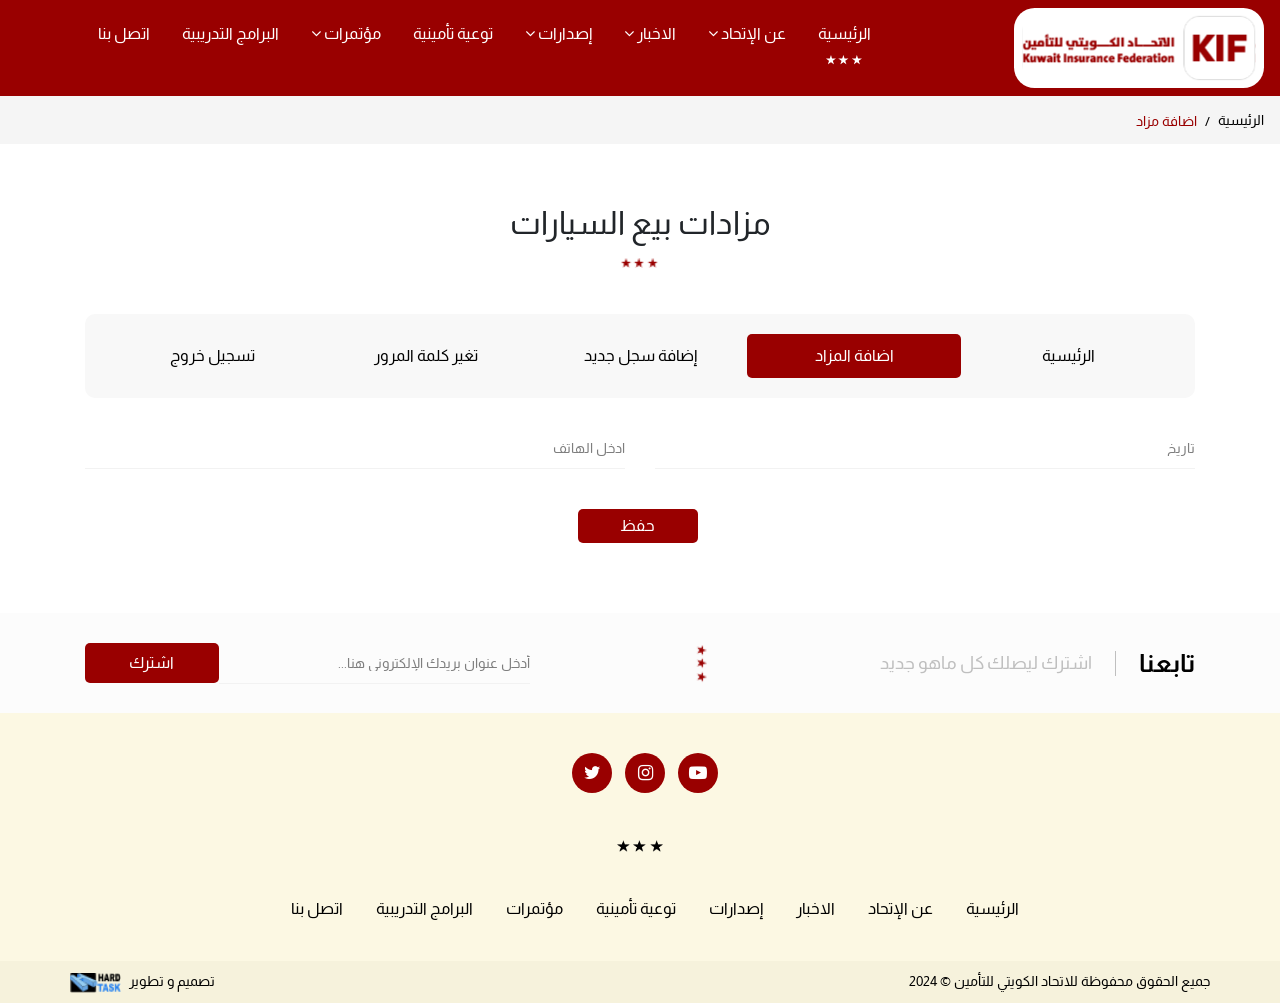
<file: add_auction.html>
<!DOCTYPE html>
<html lang="en">

<head>
    <meta name="Keywords" content="KIF - more description" />
    <meta name="description" content="KIF - more description" />
    <meta charset="UTF-8">
    <meta name="viewport" content="width=device-width, initial-scale=1.0">
    <meta http-equiv="X-UA-Compatible" content="ie=edge">
    <title>KIF</title>
    <link rel="icon" type="image/png" href="images/icon.png" />
    <link rel="stylesheet" href="css/bootstrap.min.css">
    <link href="css/fullcalendar.css" rel="stylesheet">
    <link rel="stylesheet" type="text/css" href="css/font-awesome.min.css" />
    <link rel="stylesheet" type="text/css" href="css/owl.carousel.min.css" />
    <link rel="stylesheet" href="css/slick.min.css" />
    <link rel="stylesheet" href="css/slick-theme.min.css" /> 
    <link rel="stylesheet" href="css/lightgallery.css">
    <link rel="stylesheet" href="css/nice-select.css" />
    <link href='https://fonts.googleapis.com/css?family=Nunito' rel='stylesheet'>
    <link href="https://fonts.googleapis.com/css?family=Almarai&display=swap" rel="stylesheet">
    <link rel="stylesheet" type="text/css" href="css/style.css" />
</head>

<body>

    <!-- Start navbar -->
    <nav class="navbar navbar-expand-lg fixed-top navbar-light">

        <div class="col-lg-3 p-0">
            <a href="#" class="navbar-brand">
                <img src="images/Logo.svg" alt="">
            </a>
            <i class="fa fa-search Search_Icon formobile" data-toggle="modal" data-target="#SearchModel"
                aria-hidden="true"></i>
        </div>

        <button class="navbar-toggler collapsed" type="button" data-toggle="collapse" data-target="#navbarContent"
            aria-controls="#navbarContent" aria-expanded="false" aria-label="Toggle navigation">
            <span class="mx-2 close"><img src="images/cancel.svg" alt=""></span>
            <span class="navbar-toggler-icon"></span>
        </button>

        <div class="col-lg-9">
            <div id="navbarContent" class="collapse navbar-collapse">
                <ul class="navbar-nav">
                    <li class="nav-item"><a href="#" class="nav-link active">الرئيسية</a></li>
                    <li class="nav-item dropdown">
                        <a id="dropdownMenu1" href="#" data-toggle="dropdown" aria-haspopup="true" aria-expanded="false"
                            class="nav-link dropdown-toggle">عن الإتحاد <i class="fa fa-angle-down"
                                aria-hidden="true"></i></a>

                        <ul aria-labelledby="dropdownMenu1" class="dropdown-menu border-0">
                            <li><a href="#" class="dropdown-item firstDrop">عن الإتحاد</a></li>
                            <li><a href="#" class="dropdown-item">عن الإتحاد</a></li>
                            <li><a href="#" class="dropdown-item">عن الإتحاد</a></li>
                            <li><a href="#" class="dropdown-item lastDrop">عن الإتحاد</a></li>
                        </ul>
                    </li>
                    <li class="nav-item dropdown">
                        <a id="dropdownMenu1" href="#" data-toggle="dropdown" aria-haspopup="true" aria-expanded="false"
                            class="nav-link dropdown-toggle">الاخبار <i class="fa fa-angle-down"
                                aria-hidden="true"></i></a>

                        <ul aria-labelledby="dropdownMenu1" class="dropdown-menu border-0">
                            <li><a href="#" class="dropdown-item firstDrop">الاخبار</a></li>
                            <li><a href="#" class="dropdown-item">الاخبار</a></li>
                            <li><a href="#" class="dropdown-item">الاخبار</a></li>
                            <li><a href="#" class="dropdown-item lastDrop">الاخبار</a></li>
                        </ul>
                    </li>
                    <li class="nav-item dropdown">
                        <a id="dropdownMenu1" href="#" data-toggle="dropdown" aria-haspopup="true" aria-expanded="false"
                            class="nav-link dropdown-toggle">إصدارات <i class="fa fa-angle-down"
                                aria-hidden="true"></i></a>

                        <ul aria-labelledby="dropdownMenu1" class="dropdown-menu border-0">
                            <li><a href="#" class="dropdown-item firstDrop">إصدارات</a></li>
                            <li><a href="#" class="dropdown-item">إصدارات</a></li>
                            <li><a href="#" class="dropdown-item">إصدارات</a></li>
                            <li><a href="#" class="dropdown-item lastDrop">إصدارات</a></li>
                        </ul>
                    </li>
                    <li class="nav-item"><a href="#" class="nav-link">توعية تأمينية</a></li>
                    <li class="nav-item dropdown">
                        <a id="dropdownMenu1" href="#" data-toggle="dropdown" aria-haspopup="true" aria-expanded="false"
                            class="nav-link dropdown-toggle">مؤتمرات <i class="fa fa-angle-down"
                                aria-hidden="true"></i></a>

                        <ul aria-labelledby="dropdownMenu1" class="dropdown-menu border-0">
                            <li><a href="#" class="dropdown-item firstDrop">مؤتمرات</a></li>
                            <li><a href="#" class="dropdown-item">مؤتمرات</a></li>
                            <li><a href="#" class="dropdown-item">مؤتمرات</a></li>
                            <li><a href="#" class="dropdown-item lastDrop">مؤتمرات</a></li>
                        </ul>
                    </li>
                    <li class="nav-item"><a href="#" class="nav-link">البرامج التدريبية</a></li>
                    <li class="nav-item"><a href="#" class="nav-link">اتصل بنا</a></li>
                    <li class="formobile nav-item">
                        <a href="#" class="Arabic nav-link">English</a>
                    </li>
                </ul>
            </div>
        </div>


        

    </nav>
    <!-- End navbar -->

    <div class="container-fluid">
        <div class="row">
            <div class="col-12 p-0">
                <ul class="breadcrumb">
                    <li class="breadcrumb-item"><a href="#">الرئيسية</a></li>
                    <li class="breadcrumb-item active">اضافة مزاد</li>
                </ul>
            </div>
        </div>
    </div>



    <section id="UserHome">
        <div class="container">
            <div class="MainPageTitle">
                <h2>مزادات بيع السيارات</h2>
                <img src="images/newsLogo.png" alt="">
            </div>
            <div class="row">
                <div class="col-12">
                    <div class="myaccount_content">
                        <div class="Links">
                            <ul>
                                <li><a href="#">الرئيسية</a></li>
                                <li><a class="active" href="#">اضافة المزاد</a></li>
                                <li><a href="#">إضافة سجل جديد</a></li>
                                <li><a href="#">تغير كلمة المرور</a></li>
                                <li><a href="#">تسجيل خروج</a></li>
                            </ul>
                        </div>
                    </div>

                    <div class="Form">
                        <div class="form-group row">
                            <div class="col-sm-6 col-12 mb-4">
                                <input type="text" class="form-control" onblur="(this.type='text')" onfocus="(this.type='date')" id="Date" aria-describedby="FromDate"
                                placeholder="تاريخ">
                            </div>
                            <div class="col-sm-6 col-12 mb-4">
                                <input type="text" class="form-control" id="phone" aria-describedby="phone"
                                placeholder="ادخل الهاتف">
                            </div>
                        </div>
                        <div class="saveBtn">
                            <a href="#">حفظ</a>
                        </div>
                    </div>
                </div>
            </div>
        </div>
    </section>


    <section id="Subscribe">
        <div class="container">
            <div class="row align-items-center">
                <div class="col-md-5 col-12">
                    <ul>
                        <li><h5>تابعنا</h5></li>
                        <li><span></span></li>
                        <li><p>اشترك ليصلك كل ماهو جديد</p></li>
                    </ul>
                </div>
                <div class="col-md-2 col-12">
                    <div class="starImg">
                        <img src="images/newsLogo.png" alt="">
                    </div>
                </div>
                <div class="col-md-5 col-12">
                    <div class="newsteller">
                        <div class="row">
                            <div class="col-12">
                                <div class="email-box">
                                    <input type="text" class="form-control subscribeInp"
                                        placeholder="أدخل عنوان بريدك الإلكتروني هنا...">
                                    <div class="subscribeButton">
                                        <button class="btn">اشترك</button>
                                    </div>
                                </div>
                            </div>
                        </div>
                    </div>
                </div>
            </div>
        </div>
    </section>




    <footer class="footer">
        <div class="container">
            <div class="row">
                <div class="col-12">
                    <div class="social">
                        <ul>
                            <li><a href="#"><i class="fa fa-youtube-play" aria-hidden="true"></i></a></li>
                            <li><a href="#"><i class="fa fa-instagram" aria-hidden="true"></i></a></li>
                            <li><a href="#"><i class="fa fa-twitter" aria-hidden="true"></i></a></li>
                        </ul>
                    </div>
                </div>
                <div class="col-12">
                    <div class="footerStar">
                        <img src="images/footerStar.png" alt="">
                    </div>
                </div>
                <div class="col-12">
                    <div class="footerLinks">
                        <ul>
                            <li><a href="#">الرئيسية</a></li>
                            <li><a href="#">عن الإتحاد</a></li>
                            <li><a href="#">الاخبار</a></li>
                            <li><a href="#">إصدارات</a></li>
                            <li><a href="#">توعية تأمينية</a></li>
                            <li><a href="#">مؤتمرات</a></li>
                            <li><a href="#">البرامج التدريبية</a></li>
                            <li><a href="#">اتصل بنا</a></li>
                        </ul>
                    </div>
                </div>
            </div>
        </div>
    </footer>
    <div class="footer-bottom">
        <div class="container">
            <div class="row">
                <div class="col-sm-6 col-12 p-0">
                    <div class="language">
                        <p>جميع الحقوق محفوظة للاتحاد الكويتي للتأمين  © 2024</p>
                    </div>
                </div>
                <div class="col-sm-6 col-12 p-0">
                    <div class="copyright">
                        <p>تصميم و تطوير <a href="#"><img src="images/hardtask.png" alt=""></a></p>
                    </div>
                </div>
            </div>
        </div>
    </div>




    <!-- Start Scroll To Top  -->
    <div class="scroll_top">
        <i class="fa fa-angle-up" aria-hidden="true"></i>
    </div>
    <!-- End Scroll To Top -->


    <div class="modal fade" id="SearchModel" tabindex="-1" role="dialog" aria-labelledby="exampleModalCenterTitle"
        aria-hidden="true">
        <div class="modal-dialog modal-dialog-centered" role="document">
            <div class="modal-content SearchModelContent">
                <form action="">
                    <div class="search_box_popup">
                        <input class="search_input" type="search" placeholder="بحث..." />
                        <input class="search_btn" type="submit" value="بحث" />
                    </div>
                </form>
            </div>
        </div>
    </div>



    <div class="modal fade" id="popUpEvent">
        <div class="modal-dialog">
            <div class="modal-content">
                <!-- header -->
                <div class="modal-header">

                    <h3 class="modal-title">تفاصيل الحدث</h3>
                    <button type="button" class="close" data-dismiss="modal">&times;</button>
                </div>
                <!-- body -->
                <div class="modal-body">
                    <div role="form">
                        <div class="form-group">
                            <input name="ctl00$txtEventTitle" type="text" id="txtEventTitle" class="form-control " />
                            <textarea name="ctl00$txtEventDescription" rows="3" cols="20" id="txtEventDescription"
                                class="form-control "></textarea>
                        </div>
                    </div>
                </div>
                <!-- footer -->
            </div>
        </div>
    </div>



    <script src="js/jquery-3.3.1.min.js"></script>
    <script src="js/popper.min.js"></script>
    <script src="js/bootstrap.min.js"></script>
    <script src="js/moment.min.js"></script>
    <script src="js/fullcalendar.js"></script>
    <script src="js/owl.carousel.min.js"></script>
    <script src="js/slick.min.js"></script>
    <script src="js/jquery.simplePagination.js"></script>
    <script src="js/aos.js"></script>
    <script src="js/picturefill.min.js"></script>
    <script src="js/lightgallery-all.min.js"></script>
    <script src="js/jquery.mousewheel.min.js"></script>
    <script src="js/jquery.nice-select.js"></script>
    <script src="js/script.js"></script>
    <script>

$('#lightgallery').lightGallery({
            pager: true,
            thumbnail: true
        });

var items = $(".ImageItem");
        var numItems = items.length;
        var perPage = 12;

        items.slice(perPage).hide();

        if (numItems > perPage) {
            $('#pagination-container').pagination({
                items: numItems,
                itemsOnPage: perPage,
                prevText: "&laquo;",
                nextText: "&raquo;",
                onPageClick: function (pageNumber) {
                    var showFrom = perPage * (pageNumber - 1);
                    var showTo = showFrom + perPage;
                    items.hide().slice(showFrom, showTo).show();
                }
            });
        }

        $(document).ready(function(){
            $('.My-Slider').slick({
                rtl: $('body').css('direction') == 'rtl',
                arrows:true,
                prevArrow: false,
                nextArrow:false,
                speed: 500,
                slidesToShow: 1,
                autoplay: true,
                autoplaySpeed: 2000,
                dots: true,
                infinite: true,
                adaptiveHeight: true
            });
        });



        $('.owl-carousel').owlCarousel({
            loop: true,
            margin: 30,
            rtl: $('body').css('direction') == 'rtl',
            nav: true,
            autoplay: true,
            navText: [
                '<i class="fa fa-angle-left"></i>',
                '<i class="fa fa-angle-right"></i>'
            ],
            responsive: {
                0: {
                    items: 1
                },
                600: {
                    items: 3
                },
                750: {
                    items: 4
                },
                1000: {
                    items: 5
                }
            }
        });


        

        if ($.isFunction('owlCarousel')) {
            $(".carousel").owlCarousel();
        }


        $('#calendar').fullCalendar({
            header: {
                left: 'prev,next today',
                center: 'title',
                //right: 'month,agendaWeek,agendaDay,listWeek'
            },
            defaultDate: new Date(), //'2018-03-12',
            navLinks: true, // can click day/week names to navigate views
            editable: true,
            eventLimit: true, // allow "more" link when too many events
            events: [{ id: 1, start: new Date('2/5/2024'), end: new Date('2/6/2024'), title: 'مناسبة', Description: 'هنا تكتب تفاصيل المناسبة...' }],
            eventClick: function (event, jsEvent, view) {
                $("#txtEventTitle").val(event.title);
                $("#txtEventDescription").val(event.Description);
                $("#popUpEvent").modal();
            }
        });

    </script>
</body>

</html>
</file>
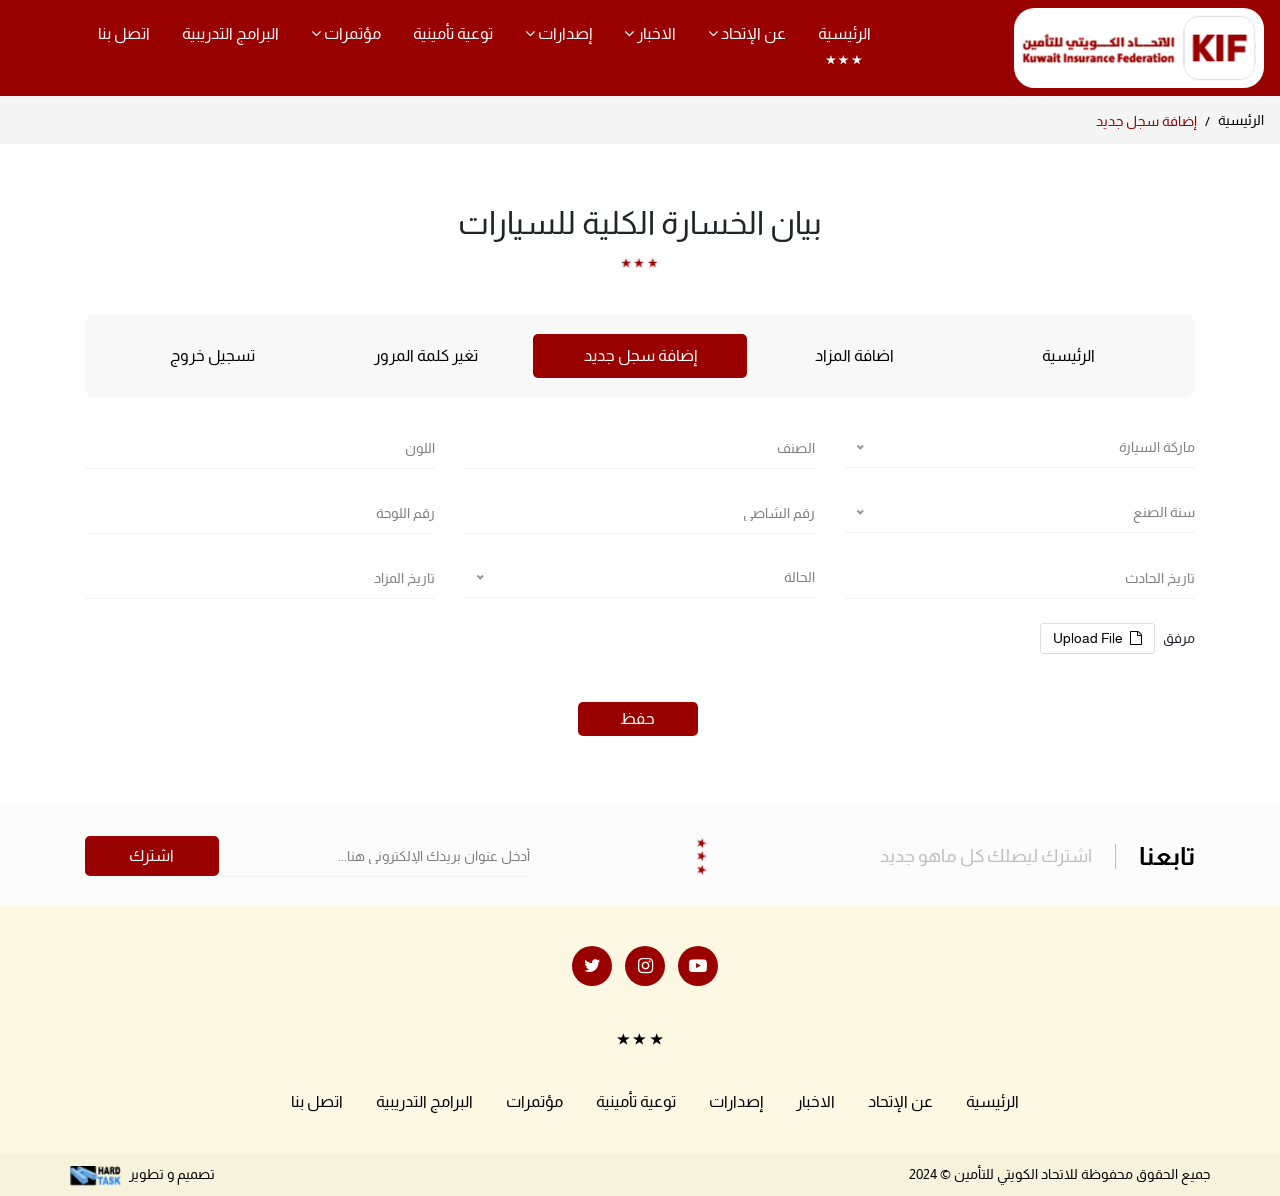
<file: add_new_registration.html>
<!DOCTYPE html>
<html lang="en">

<head>
    <meta name="Keywords" content="KIF - more description" />
    <meta name="description" content="KIF - more description" />
    <meta charset="UTF-8">
    <meta name="viewport" content="width=device-width, initial-scale=1.0">
    <meta http-equiv="X-UA-Compatible" content="ie=edge">
    <title>KIF</title>
    <link rel="icon" type="image/png" href="images/icon.png" />
    <link rel="stylesheet" href="css/bootstrap.min.css">
    <link href="css/fullcalendar.css" rel="stylesheet">
    <link rel="stylesheet" type="text/css" href="css/font-awesome.min.css" />
    <link rel="stylesheet" type="text/css" href="css/owl.carousel.min.css" />
    <link rel="stylesheet" href="css/slick.min.css" />
    <link rel="stylesheet" href="css/slick-theme.min.css" /> 
    <link rel="stylesheet" href="css/lightgallery.css">
    <link rel="stylesheet" href="css/nice-select.css" />
    <link href='https://fonts.googleapis.com/css?family=Nunito' rel='stylesheet'>
    <link href="https://fonts.googleapis.com/css?family=Almarai&display=swap" rel="stylesheet">
    <link rel="stylesheet" type="text/css" href="css/style.css" />
</head>

<body>

    <!-- Start navbar -->
    <nav class="navbar navbar-expand-lg fixed-top navbar-light">

        <div class="col-lg-3 p-0">
            <a href="#" class="navbar-brand">
                <img src="images/Logo.svg" alt="">
            </a>
            <i class="fa fa-search Search_Icon formobile" data-toggle="modal" data-target="#SearchModel"
                aria-hidden="true"></i>
        </div>

        <button class="navbar-toggler collapsed" type="button" data-toggle="collapse" data-target="#navbarContent"
            aria-controls="#navbarContent" aria-expanded="false" aria-label="Toggle navigation">
            <span class="mx-2 close"><img src="images/cancel.svg" alt=""></span>
            <span class="navbar-toggler-icon"></span>
        </button>

        <div class="col-lg-9">
            <div id="navbarContent" class="collapse navbar-collapse">
                <ul class="navbar-nav">
                    <li class="nav-item"><a href="#" class="nav-link active">الرئيسية</a></li>
                    <li class="nav-item dropdown">
                        <a id="dropdownMenu1" href="#" data-toggle="dropdown" aria-haspopup="true" aria-expanded="false"
                            class="nav-link dropdown-toggle">عن الإتحاد <i class="fa fa-angle-down"
                                aria-hidden="true"></i></a>

                        <ul aria-labelledby="dropdownMenu1" class="dropdown-menu border-0">
                            <li><a href="#" class="dropdown-item firstDrop">عن الإتحاد</a></li>
                            <li><a href="#" class="dropdown-item">عن الإتحاد</a></li>
                            <li><a href="#" class="dropdown-item">عن الإتحاد</a></li>
                            <li><a href="#" class="dropdown-item lastDrop">عن الإتحاد</a></li>
                        </ul>
                    </li>
                    <li class="nav-item dropdown">
                        <a id="dropdownMenu1" href="#" data-toggle="dropdown" aria-haspopup="true" aria-expanded="false"
                            class="nav-link dropdown-toggle">الاخبار <i class="fa fa-angle-down"
                                aria-hidden="true"></i></a>

                        <ul aria-labelledby="dropdownMenu1" class="dropdown-menu border-0">
                            <li><a href="#" class="dropdown-item firstDrop">الاخبار</a></li>
                            <li><a href="#" class="dropdown-item">الاخبار</a></li>
                            <li><a href="#" class="dropdown-item">الاخبار</a></li>
                            <li><a href="#" class="dropdown-item lastDrop">الاخبار</a></li>
                        </ul>
                    </li>
                    <li class="nav-item dropdown">
                        <a id="dropdownMenu1" href="#" data-toggle="dropdown" aria-haspopup="true" aria-expanded="false"
                            class="nav-link dropdown-toggle">إصدارات <i class="fa fa-angle-down"
                                aria-hidden="true"></i></a>

                        <ul aria-labelledby="dropdownMenu1" class="dropdown-menu border-0">
                            <li><a href="#" class="dropdown-item firstDrop">إصدارات</a></li>
                            <li><a href="#" class="dropdown-item">إصدارات</a></li>
                            <li><a href="#" class="dropdown-item">إصدارات</a></li>
                            <li><a href="#" class="dropdown-item lastDrop">إصدارات</a></li>
                        </ul>
                    </li>
                    <li class="nav-item"><a href="#" class="nav-link">توعية تأمينية</a></li>
                    <li class="nav-item dropdown">
                        <a id="dropdownMenu1" href="#" data-toggle="dropdown" aria-haspopup="true" aria-expanded="false"
                            class="nav-link dropdown-toggle">مؤتمرات <i class="fa fa-angle-down"
                                aria-hidden="true"></i></a>

                        <ul aria-labelledby="dropdownMenu1" class="dropdown-menu border-0">
                            <li><a href="#" class="dropdown-item firstDrop">مؤتمرات</a></li>
                            <li><a href="#" class="dropdown-item">مؤتمرات</a></li>
                            <li><a href="#" class="dropdown-item">مؤتمرات</a></li>
                            <li><a href="#" class="dropdown-item lastDrop">مؤتمرات</a></li>
                        </ul>
                    </li>
                    <li class="nav-item"><a href="#" class="nav-link">البرامج التدريبية</a></li>
                    <li class="nav-item"><a href="#" class="nav-link">اتصل بنا</a></li>
                    <li class="formobile nav-item">
                        <a href="#" class="Arabic nav-link">English</a>
                    </li>
                </ul>
            </div>
        </div>


        

    </nav>
    <!-- End navbar -->

    <div class="container-fluid">
        <div class="row">
            <div class="col-12 p-0">
                <ul class="breadcrumb">
                    <li class="breadcrumb-item"><a href="#">الرئيسية</a></li>
                    <li class="breadcrumb-item active">إضافة سجل جديد</li>
                </ul>
            </div>
        </div>
    </div>



    <section id="UserHome">
        <div class="container">
            <div class="MainPageTitle">
                <h2>بيان الخسارة الكلية للسيارات</h2>
                <img src="images/newsLogo.png" alt="">
            </div>
            <div class="row">
                <div class="col-12">
                    <div class="myaccount_content">
                        <div class="Links">
                            <ul>
                                <li><a href="#">الرئيسية</a></li>
                                <li><a href="#">اضافة المزاد</a></li>
                                <li><a class="active" href="#">إضافة سجل جديد</a></li>
                                <li><a href="#">تغير كلمة المرور</a></li>
                                <li><a href="#">تسجيل خروج</a></li>
                            </ul>
                        </div>
                    </div>

                    <div class="Form">
                        <div class="form-group row">
                            <div class="col-sm-4 col-12 mb-4">
                                <select class="Select_filter">
                                    <option data-display="ماركة السيارة">ماركة السيارة</option>
                                    <option value="Brand_1">ماركة 1</option>
                                    <option value="Brand_2">ماركة 2</option>
                                    <option value="Brand_3">ماركة 3</option>
                                    <option value="Brand_4">ماركة 4</option>
                                </select>
                            </div>
                            <div class="col-sm-4 col-12 mb-4">
                                <input type="text" class="form-control" id="item" aria-describedby="item"
                                placeholder="الصنف">
                            </div>
                            <div class="col-sm-4 col-12 mb-4">
                                <input type="text" class="form-control" id="color" aria-describedby="color"
                                placeholder="اللون">
                            </div>
                            <div class="col-sm-4 col-12 mb-4">
                                <select class="Select_filter">
                                    <option data-display="سنة الصنع">سنة الصنع</option>
                                    <option value="2024">2024</option>
                                    <option value="2023">2023</option>
                                    <option value="2022">2022</option>
                                    <option value="2021">2021</option>
                                </select>
                            </div>
                            <div class="col-sm-4 col-12 mb-4">
                                <input type="text" class="form-control" id="VinNo" aria-describedby="VinNo"
                                placeholder="رقم الشاصي">
                            </div>
                            <div class="col-sm-4 col-12 mb-4">
                                <input type="text" class="form-control" id="PlateNum" aria-describedby="PlateNum"
                                placeholder="رقم اللوحة">
                            </div>
                            <div class="col-sm-4 col-12 mb-4">
                                <input type="text" class="form-control" onblur="(this.type='text')" onfocus="(this.type='date')" id="AccedentDate" aria-describedby="AccedentDate"
                                placeholder="تاريخ الحادث">
                            </div>
                            <div class="col-sm-4 col-12 mb-4">
                                <select class="Select_filter">
                                    <option data-display="الحالة">الحالة</option>
                                    <option value="status_1">تسقيط</option>
                                    <option value="status_2">تحويل</option>
                                </select>
                            </div>
                            <div class="col-sm-4 col-12 mb-4">
                                <input type="text" class="form-control" onblur="(this.type='text')" onfocus="(this.type='date')" id="AuctionDate" aria-describedby="AuctionDate"
                                placeholder="تاريخ المزاد">
                            </div>
                            <div class="col-sm-4 col-12 mb-4">
                                <div class="FileUplaod">
                                    <span>مرفق</span>
                                    <label for="file-upload" class="custom-file-upload">
                                       <i class="fa fa-file-o"></i> Upload File
                                    </label>
                                    <input id="file-upload" type="file"/>
                                </div>
                            </div>
                        </div>
                        <div class="saveBtn">
                            <a href="#">حفظ</a>
                        </div>
                    </div>
                </div>
            </div>
        </div>
    </section>


    <section id="Subscribe">
        <div class="container">
            <div class="row align-items-center">
                <div class="col-md-5 col-12">
                    <ul>
                        <li><h5>تابعنا</h5></li>
                        <li><span></span></li>
                        <li><p>اشترك ليصلك كل ماهو جديد</p></li>
                    </ul>
                </div>
                <div class="col-md-2 col-12">
                    <div class="starImg">
                        <img src="images/newsLogo.png" alt="">
                    </div>
                </div>
                <div class="col-md-5 col-12">
                    <div class="newsteller">
                        <div class="row">
                            <div class="col-12">
                                <div class="email-box">
                                    <input type="text" class="form-control subscribeInp"
                                        placeholder="أدخل عنوان بريدك الإلكتروني هنا...">
                                    <div class="subscribeButton">
                                        <button class="btn">اشترك</button>
                                    </div>
                                </div>
                            </div>
                        </div>
                    </div>
                </div>
            </div>
        </div>
    </section>




    <footer class="footer">
        <div class="container">
            <div class="row">
                <div class="col-12">
                    <div class="social">
                        <ul>
                            <li><a href="#"><i class="fa fa-youtube-play" aria-hidden="true"></i></a></li>
                            <li><a href="#"><i class="fa fa-instagram" aria-hidden="true"></i></a></li>
                            <li><a href="#"><i class="fa fa-twitter" aria-hidden="true"></i></a></li>
                        </ul>
                    </div>
                </div>
                <div class="col-12">
                    <div class="footerStar">
                        <img src="images/footerStar.png" alt="">
                    </div>
                </div>
                <div class="col-12">
                    <div class="footerLinks">
                        <ul>
                            <li><a href="#">الرئيسية</a></li>
                            <li><a href="#">عن الإتحاد</a></li>
                            <li><a href="#">الاخبار</a></li>
                            <li><a href="#">إصدارات</a></li>
                            <li><a href="#">توعية تأمينية</a></li>
                            <li><a href="#">مؤتمرات</a></li>
                            <li><a href="#">البرامج التدريبية</a></li>
                            <li><a href="#">اتصل بنا</a></li>
                        </ul>
                    </div>
                </div>
            </div>
        </div>
    </footer>
    <div class="footer-bottom">
        <div class="container">
            <div class="row">
                <div class="col-sm-6 col-12 p-0">
                    <div class="language">
                        <p>جميع الحقوق محفوظة للاتحاد الكويتي للتأمين  © 2024</p>
                    </div>
                </div>
                <div class="col-sm-6 col-12 p-0">
                    <div class="copyright">
                        <p>تصميم و تطوير <a href="#"><img src="images/hardtask.png" alt=""></a></p>
                    </div>
                </div>
            </div>
        </div>
    </div>




    <!-- Start Scroll To Top  -->
    <div class="scroll_top">
        <i class="fa fa-angle-up" aria-hidden="true"></i>
    </div>
    <!-- End Scroll To Top -->


    <div class="modal fade" id="SearchModel" tabindex="-1" role="dialog" aria-labelledby="exampleModalCenterTitle"
        aria-hidden="true">
        <div class="modal-dialog modal-dialog-centered" role="document">
            <div class="modal-content SearchModelContent">
                <form action="">
                    <div class="search_box_popup">
                        <input class="search_input" type="search" placeholder="بحث..." />
                        <input class="search_btn" type="submit" value="بحث" />
                    </div>
                </form>
            </div>
        </div>
    </div>



    <div class="modal fade" id="popUpEvent">
        <div class="modal-dialog">
            <div class="modal-content">
                <!-- header -->
                <div class="modal-header">

                    <h3 class="modal-title">تفاصيل الحدث</h3>
                    <button type="button" class="close" data-dismiss="modal">&times;</button>
                </div>
                <!-- body -->
                <div class="modal-body">
                    <div role="form">
                        <div class="form-group">
                            <input name="ctl00$txtEventTitle" type="text" id="txtEventTitle" class="form-control " />
                            <textarea name="ctl00$txtEventDescription" rows="3" cols="20" id="txtEventDescription"
                                class="form-control "></textarea>
                        </div>
                    </div>
                </div>
                <!-- footer -->
            </div>
        </div>
    </div>



    <script src="js/jquery-3.3.1.min.js"></script>
    <script src="js/popper.min.js"></script>
    <script src="js/bootstrap.min.js"></script>
    <script src="js/moment.min.js"></script>
    <script src="js/fullcalendar.js"></script>
    <script src="js/owl.carousel.min.js"></script>
    <script src="js/slick.min.js"></script>
    <script src="js/jquery.simplePagination.js"></script>
    <script src="js/aos.js"></script>
    <script src="js/picturefill.min.js"></script>
    <script src="js/lightgallery-all.min.js"></script>
    <script src="js/jquery.mousewheel.min.js"></script>
    <script src="js/jquery.nice-select.js"></script>
    <script src="js/script.js"></script>
    <script>

$('#lightgallery').lightGallery({
            pager: true,
            thumbnail: true
        });

var items = $(".ImageItem");
        var numItems = items.length;
        var perPage = 12;

        items.slice(perPage).hide();

        if (numItems > perPage) {
            $('#pagination-container').pagination({
                items: numItems,
                itemsOnPage: perPage,
                prevText: "&laquo;",
                nextText: "&raquo;",
                onPageClick: function (pageNumber) {
                    var showFrom = perPage * (pageNumber - 1);
                    var showTo = showFrom + perPage;
                    items.hide().slice(showFrom, showTo).show();
                }
            });
        }

        $(document).ready(function(){
            $('.My-Slider').slick({
                rtl: $('body').css('direction') == 'rtl',
                arrows:true,
                prevArrow: false,
                nextArrow:false,
                speed: 500,
                slidesToShow: 1,
                autoplay: true,
                autoplaySpeed: 2000,
                dots: true,
                infinite: true,
                adaptiveHeight: true
            });
        });



        $('.owl-carousel').owlCarousel({
            loop: true,
            margin: 30,
            rtl: $('body').css('direction') == 'rtl',
            nav: true,
            autoplay: true,
            navText: [
                '<i class="fa fa-angle-left"></i>',
                '<i class="fa fa-angle-right"></i>'
            ],
            responsive: {
                0: {
                    items: 1
                },
                600: {
                    items: 3
                },
                750: {
                    items: 4
                },
                1000: {
                    items: 5
                }
            }
        });


        

        if ($.isFunction('owlCarousel')) {
            $(".carousel").owlCarousel();
        }


        $('#calendar').fullCalendar({
            header: {
                left: 'prev,next today',
                center: 'title',
                //right: 'month,agendaWeek,agendaDay,listWeek'
            },
            defaultDate: new Date(), //'2018-03-12',
            navLinks: true, // can click day/week names to navigate views
            editable: true,
            eventLimit: true, // allow "more" link when too many events
            events: [{ id: 1, start: new Date('2/5/2024'), end: new Date('2/6/2024'), title: 'مناسبة', Description: 'هنا تكتب تفاصيل المناسبة...' }],
            eventClick: function (event, jsEvent, view) {
                $("#txtEventTitle").val(event.title);
                $("#txtEventDescription").val(event.Description);
                $("#popUpEvent").modal();
            }
        });

    </script>
</body>

</html>
</file>
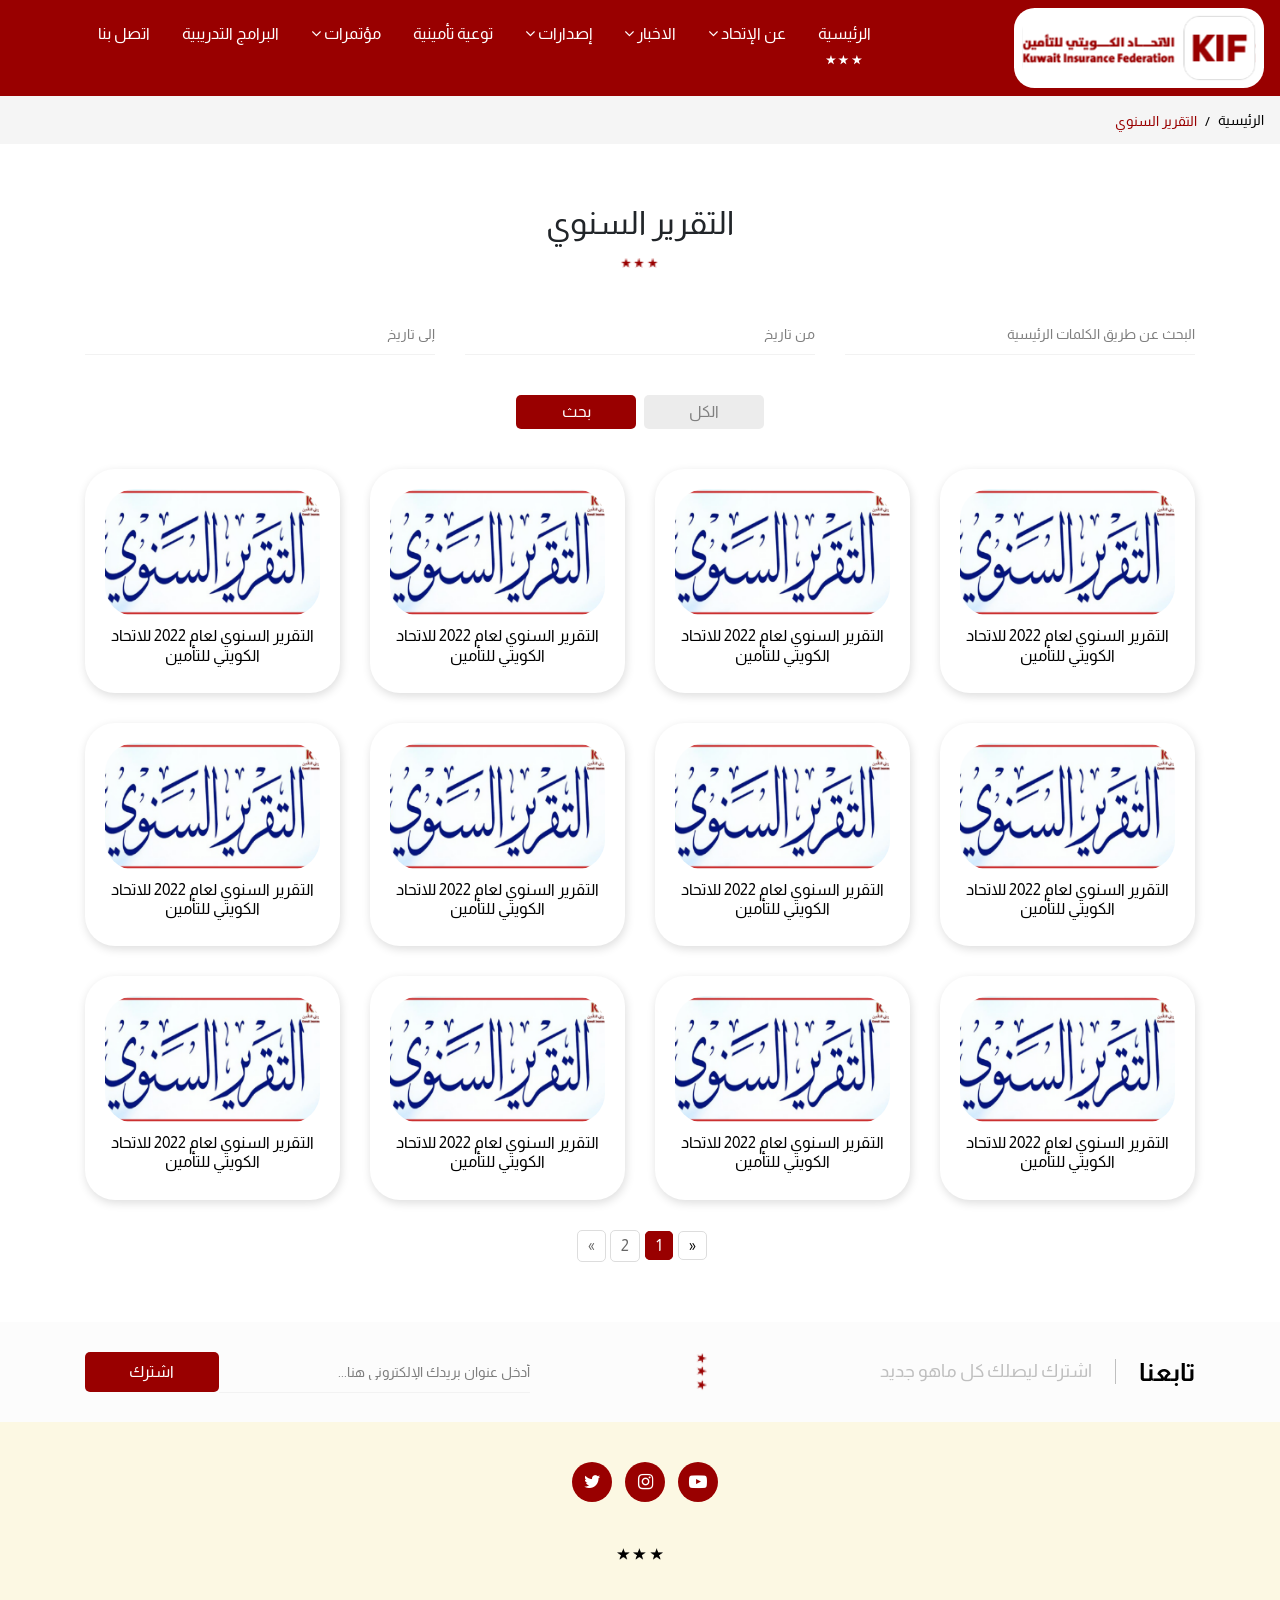
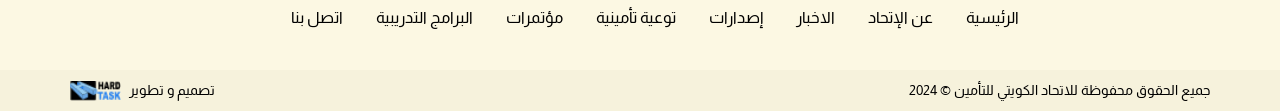
<file: annual_report.html>
<!DOCTYPE html>
<html lang="en">

<head>
    <meta name="Keywords" content="KIF - more description" />
    <meta name="description" content="KIF - more description" />
    <meta charset="UTF-8">
    <meta name="viewport" content="width=device-width, initial-scale=1.0">
    <meta http-equiv="X-UA-Compatible" content="ie=edge">
    <title>KIF</title>
    <link rel="icon" type="image/png" href="images/icon.png" />
    <link rel="stylesheet" href="css/bootstrap.min.css">
    <link href="css/fullcalendar.css" rel="stylesheet">
    <link rel="stylesheet" type="text/css" href="css/font-awesome.min.css" />
    <link rel="stylesheet" type="text/css" href="css/owl.carousel.min.css" />
    <link rel="stylesheet" href="css/slick.min.css" />
    <link rel="stylesheet" href="css/slick-theme.min.css" /> 
    <link href='https://fonts.googleapis.com/css?family=Nunito' rel='stylesheet'>
    <link href="https://fonts.googleapis.com/css?family=Almarai&display=swap" rel="stylesheet">
    <link rel="stylesheet" type="text/css" href="css/style.css" />
</head>

<body>

    <!-- Start navbar -->
    <nav class="navbar navbar-expand-lg fixed-top navbar-light">

        <div class="col-lg-3 p-0">
            <a href="#" class="navbar-brand">
                <img src="images/Logo.svg" alt="">
            </a>
            <i class="fa fa-search Search_Icon formobile" data-toggle="modal" data-target="#SearchModel"
                aria-hidden="true"></i>
        </div>

        <button class="navbar-toggler collapsed" type="button" data-toggle="collapse" data-target="#navbarContent"
            aria-controls="#navbarContent" aria-expanded="false" aria-label="Toggle navigation">
            <span class="mx-2 close"><img src="images/cancel.svg" alt=""></span>
            <span class="navbar-toggler-icon"></span>
        </button>

        <div class="col-lg-9">
            <div id="navbarContent" class="collapse navbar-collapse">
                <ul class="navbar-nav">
                    <li class="nav-item"><a href="#" class="nav-link active">الرئيسية</a></li>
                    <li class="nav-item dropdown">
                        <a id="dropdownMenu1" href="#" data-toggle="dropdown" aria-haspopup="true" aria-expanded="false"
                            class="nav-link dropdown-toggle">عن الإتحاد <i class="fa fa-angle-down"
                                aria-hidden="true"></i></a>

                        <ul aria-labelledby="dropdownMenu1" class="dropdown-menu border-0">
                            <li><a href="#" class="dropdown-item firstDrop">عن الإتحاد</a></li>
                            <li><a href="#" class="dropdown-item">عن الإتحاد</a></li>
                            <li><a href="#" class="dropdown-item">عن الإتحاد</a></li>
                            <li><a href="#" class="dropdown-item lastDrop">عن الإتحاد</a></li>
                        </ul>
                    </li>
                    <li class="nav-item dropdown">
                        <a id="dropdownMenu1" href="#" data-toggle="dropdown" aria-haspopup="true" aria-expanded="false"
                            class="nav-link dropdown-toggle">الاخبار <i class="fa fa-angle-down"
                                aria-hidden="true"></i></a>

                        <ul aria-labelledby="dropdownMenu1" class="dropdown-menu border-0">
                            <li><a href="#" class="dropdown-item firstDrop">الاخبار</a></li>
                            <li><a href="#" class="dropdown-item">الاخبار</a></li>
                            <li><a href="#" class="dropdown-item">الاخبار</a></li>
                            <li><a href="#" class="dropdown-item lastDrop">الاخبار</a></li>
                        </ul>
                    </li>
                    <li class="nav-item dropdown">
                        <a id="dropdownMenu1" href="#" data-toggle="dropdown" aria-haspopup="true" aria-expanded="false"
                            class="nav-link dropdown-toggle">إصدارات <i class="fa fa-angle-down"
                                aria-hidden="true"></i></a>

                        <ul aria-labelledby="dropdownMenu1" class="dropdown-menu border-0">
                            <li><a href="#" class="dropdown-item firstDrop">إصدارات</a></li>
                            <li><a href="#" class="dropdown-item">إصدارات</a></li>
                            <li><a href="#" class="dropdown-item">إصدارات</a></li>
                            <li><a href="#" class="dropdown-item lastDrop">إصدارات</a></li>
                        </ul>
                    </li>
                    <li class="nav-item"><a href="#" class="nav-link">توعية تأمينية</a></li>
                    <li class="nav-item dropdown">
                        <a id="dropdownMenu1" href="#" data-toggle="dropdown" aria-haspopup="true" aria-expanded="false"
                            class="nav-link dropdown-toggle">مؤتمرات <i class="fa fa-angle-down"
                                aria-hidden="true"></i></a>

                        <ul aria-labelledby="dropdownMenu1" class="dropdown-menu border-0">
                            <li><a href="#" class="dropdown-item firstDrop">مؤتمرات</a></li>
                            <li><a href="#" class="dropdown-item">مؤتمرات</a></li>
                            <li><a href="#" class="dropdown-item">مؤتمرات</a></li>
                            <li><a href="#" class="dropdown-item lastDrop">مؤتمرات</a></li>
                        </ul>
                    </li>
                    <li class="nav-item"><a href="#" class="nav-link">البرامج التدريبية</a></li>
                    <li class="nav-item"><a href="#" class="nav-link">اتصل بنا</a></li>
                    <li class="formobile nav-item">
                        <a href="#" class="Arabic nav-link">English</a>
                    </li>
                </ul>
            </div>
        </div>


        

    </nav>
    <!-- End navbar -->

    <div class="container-fluid">
        <div class="row">
            <div class="col-12 p-0">
                <ul class="breadcrumb">
                    <li class="breadcrumb-item"><a href="#">الرئيسية</a></li>
                    <li class="breadcrumb-item active">التقرير السنوي</li>
                </ul>
            </div>
        </div>
    </div>



    <section id="Report">
        <div class="container">
            <div class="MainPageTitle">
                <h2>التقرير السنوي</h2>
                <img src="images/newsLogo.png" alt="">
            </div>
            <div class="Form">
                <div class="form-group row">
                    <div class="col-sm-4 col-12">
                        <input type="text" class="form-control" id="SearchWords" aria-describedby="SearchWords"
                        placeholder="البحث عن طريق الكلمات الرئيسية">
                    </div>
                    <div class="col-sm-4 col-12">
                        <input type="text" class="form-control" onblur="(this.type='text')" onfocus="(this.type='date')" id="FromDate" aria-describedby="FromDate"
                        placeholder="من تاريخ">
                    </div>
                    <div class="col-sm-4 col-12">
                        <input type="text" class="form-control" onblur="(this.type='text')" onfocus="(this.type='date')" id="ToDate" aria-describedby="ToDate"
                        placeholder="إلى تاريخ">
                    </div>
                </div>
                <div class="buttons">
                    <a class="allBtn" href="#">الكل</a>
                    <a class="searchBtn" href="#">بحث</a>
                </div>
            </div>
            <div class="row">
                <div class="col-lg-3 col-md-4 col-sm-6 col-12">
                    <a href="#">
                        <div class="KIFItem">
                            <div class="image">
                                <img src="images/report.png" alt="">
                            </div>
                            <div class="title">
                                <h5>التقرير السنوي لعام 2022 للاتحاد الكويتي للتأمين</h5>
                            </div>
                        </div>
                    </a>
                </div>
                <div class="col-lg-3 col-md-4 col-sm-6 col-12">
                    <a href="#">
                        <div class="KIFItem">
                            <div class="image">
                                <img src="images/report.png" alt="">
                            </div>
                            <div class="title">
                                <h5>التقرير السنوي لعام 2022 للاتحاد الكويتي للتأمين</h5>
                            </div>
                        </div>
                    </a>
                </div>
                <div class="col-lg-3 col-md-4 col-sm-6 col-12">
                    <a href="#">
                        <div class="KIFItem">
                            <div class="image">
                                <img src="images/report.png" alt="">
                            </div>
                            <div class="title">
                                <h5>التقرير السنوي لعام 2022 للاتحاد الكويتي للتأمين</h5>
                            </div>
                        </div>
                    </a>
                </div>
                <div class="col-lg-3 col-md-4 col-sm-6 col-12">
                    <a href="#">
                        <div class="KIFItem">
                            <div class="image">
                                <img src="images/report.png" alt="">
                            </div>
                            <div class="title">
                                <h5>التقرير السنوي لعام 2022 للاتحاد الكويتي للتأمين</h5>
                            </div>
                        </div>
                    </a>
                </div>
                <div class="col-lg-3 col-md-4 col-sm-6 col-12">
                    <a href="#">
                        <div class="KIFItem">
                            <div class="image">
                                <img src="images/report.png" alt="">
                            </div>
                            <div class="title">
                                <h5>التقرير السنوي لعام 2022 للاتحاد الكويتي للتأمين</h5>
                            </div>
                        </div>
                    </a>
                </div>
                <div class="col-lg-3 col-md-4 col-sm-6 col-12">
                    <a href="#">
                        <div class="KIFItem">
                            <div class="image">
                                <img src="images/report.png" alt="">
                            </div>
                            <div class="title">
                                <h5>التقرير السنوي لعام 2022 للاتحاد الكويتي للتأمين</h5>
                            </div>
                        </div>
                    </a>
                </div>
                <div class="col-lg-3 col-md-4 col-sm-6 col-12">
                    <a href="#">
                        <div class="KIFItem">
                            <div class="image">
                                <img src="images/report.png" alt="">
                            </div>
                            <div class="title">
                                <h5>التقرير السنوي لعام 2022 للاتحاد الكويتي للتأمين</h5>
                            </div>
                        </div>
                    </a>
                </div>
                <div class="col-lg-3 col-md-4 col-sm-6 col-12">
                    <a href="#">
                        <div class="KIFItem">
                            <div class="image">
                                <img src="images/report.png" alt="">
                            </div>
                            <div class="title">
                                <h5>التقرير السنوي لعام 2022 للاتحاد الكويتي للتأمين</h5>
                            </div>
                        </div>
                    </a>
                </div>
                <div class="col-lg-3 col-md-4 col-sm-6 col-12">
                    <a href="#">
                        <div class="KIFItem">
                            <div class="image">
                                <img src="images/report.png" alt="">
                            </div>
                            <div class="title">
                                <h5>التقرير السنوي لعام 2022 للاتحاد الكويتي للتأمين</h5>
                            </div>
                        </div>
                    </a>
                </div>
                <div class="col-lg-3 col-md-4 col-sm-6 col-12">
                    <a href="#">
                        <div class="KIFItem">
                            <div class="image">
                                <img src="images/report.png" alt="">
                            </div>
                            <div class="title">
                                <h5>التقرير السنوي لعام 2022 للاتحاد الكويتي للتأمين</h5>
                            </div>
                        </div>
                    </a>
                </div>
                <div class="col-lg-3 col-md-4 col-sm-6 col-12">
                    <a href="#">
                        <div class="KIFItem">
                            <div class="image">
                                <img src="images/report.png" alt="">
                            </div>
                            <div class="title">
                                <h5>التقرير السنوي لعام 2022 للاتحاد الكويتي للتأمين</h5>
                            </div>
                        </div>
                    </a>
                </div>
                <div class="col-lg-3 col-md-4 col-sm-6 col-12">
                    <a href="#">
                        <div class="KIFItem">
                            <div class="image">
                                <img src="images/report.png" alt="">
                            </div>
                            <div class="title">
                                <h5>التقرير السنوي لعام 2022 للاتحاد الكويتي للتأمين</h5>
                            </div>
                        </div>
                    </a>
                </div>
                <div class="col-lg-3 col-md-4 col-sm-6 col-12">
                    <a href="#">
                        <div class="KIFItem">
                            <div class="image">
                                <img src="images/report.png" alt="">
                            </div>
                            <div class="title">
                                <h5>التقرير السنوي لعام 2022 للاتحاد الكويتي للتأمين</h5>
                            </div>
                        </div>
                    </a>
                </div>
                <div class="col-lg-3 col-md-4 col-sm-6 col-12">
                    <a href="#">
                        <div class="KIFItem">
                            <div class="image">
                                <img src="images/report.png" alt="">
                            </div>
                            <div class="title">
                                <h5>التقرير السنوي لعام 2022 للاتحاد الكويتي للتأمين</h5>
                            </div>
                        </div>
                    </a>
                </div>
                <div class="col-lg-3 col-md-4 col-sm-6 col-12">
                    <a href="#">
                        <div class="KIFItem">
                            <div class="image">
                                <img src="images/report.png" alt="">
                            </div>
                            <div class="title">
                                <h5>التقرير السنوي لعام 2022 للاتحاد الكويتي للتأمين</h5>
                            </div>
                        </div>
                    </a>
                </div>
                <div class="col-lg-3 col-md-4 col-sm-6 col-12">
                    <a href="#">
                        <div class="KIFItem">
                            <div class="image">
                                <img src="images/report.png" alt="">
                            </div>
                            <div class="title">
                                <h5>التقرير السنوي لعام 2022 للاتحاد الكويتي للتأمين</h5>
                            </div>
                        </div>
                    </a>
                </div>
            </div>
            <div id="pagination-container"></div>
        </div>
    </section>


    <section id="Subscribe">
        <div class="container">
            <div class="row align-items-center">
                <div class="col-md-5 col-12">
                    <ul>
                        <li><h5>تابعنا</h5></li>
                        <li><span></span></li>
                        <li><p>اشترك ليصلك كل ماهو جديد</p></li>
                    </ul>
                </div>
                <div class="col-md-2 col-12">
                    <div class="starImg">
                        <img src="images/newsLogo.png" alt="">
                    </div>
                </div>
                <div class="col-md-5 col-12">
                    <div class="newsteller">
                        <div class="row">
                            <div class="col-12">
                                <div class="email-box">
                                    <input type="text" class="form-control subscribeInp"
                                        placeholder="أدخل عنوان بريدك الإلكتروني هنا...">
                                    <div class="subscribeButton">
                                        <button class="btn">اشترك</button>
                                    </div>
                                </div>
                            </div>
                        </div>
                    </div>
                </div>
            </div>
        </div>
    </section>




    <footer class="footer">
        <div class="container">
            <div class="row">
                <div class="col-12">
                    <div class="social">
                        <ul>
                            <li><a href="#"><i class="fa fa-youtube-play" aria-hidden="true"></i></a></li>
                            <li><a href="#"><i class="fa fa-instagram" aria-hidden="true"></i></a></li>
                            <li><a href="#"><i class="fa fa-twitter" aria-hidden="true"></i></a></li>
                        </ul>
                    </div>
                </div>
                <div class="col-12">
                    <div class="footerStar">
                        <img src="images/footerStar.png" alt="">
                    </div>
                </div>
                <div class="col-12">
                    <div class="footerLinks">
                        <ul>
                            <li><a href="#">الرئيسية</a></li>
                            <li><a href="#">عن الإتحاد</a></li>
                            <li><a href="#">الاخبار</a></li>
                            <li><a href="#">إصدارات</a></li>
                            <li><a href="#">توعية تأمينية</a></li>
                            <li><a href="#">مؤتمرات</a></li>
                            <li><a href="#">البرامج التدريبية</a></li>
                            <li><a href="#">اتصل بنا</a></li>
                        </ul>
                    </div>
                </div>
            </div>
        </div>
    </footer>
    <div class="footer-bottom">
        <div class="container">
            <div class="row">
                <div class="col-sm-6 col-12 p-0">
                    <div class="language">
                        <p>جميع الحقوق محفوظة للاتحاد الكويتي للتأمين  © 2024</p>
                    </div>
                </div>
                <div class="col-sm-6 col-12 p-0">
                    <div class="copyright">
                        <p>تصميم و تطوير <a href="#"><img src="images/hardtask.png" alt=""></a></p>
                    </div>
                </div>
            </div>
        </div>
    </div>




    <!-- Start Scroll To Top  -->
    <div class="scroll_top">
        <i class="fa fa-angle-up" aria-hidden="true"></i>
    </div>
    <!-- End Scroll To Top -->


    <div class="modal fade" id="SearchModel" tabindex="-1" role="dialog" aria-labelledby="exampleModalCenterTitle"
        aria-hidden="true">
        <div class="modal-dialog modal-dialog-centered" role="document">
            <div class="modal-content SearchModelContent">
                <form action="">
                    <div class="search_box_popup">
                        <input class="search_input" type="search" placeholder="بحث..." />
                        <input class="search_btn" type="submit" value="بحث" />
                    </div>
                </form>
            </div>
        </div>
    </div>



    <div class="modal fade" id="popUpEvent">
        <div class="modal-dialog">
            <div class="modal-content">
                <!-- header -->
                <div class="modal-header">

                    <h3 class="modal-title">تفاصيل الحدث</h3>
                    <button type="button" class="close" data-dismiss="modal">&times;</button>
                </div>
                <!-- body -->
                <div class="modal-body">
                    <div role="form">
                        <div class="form-group">
                            <input name="ctl00$txtEventTitle" type="text" id="txtEventTitle" class="form-control " />
                            <textarea name="ctl00$txtEventDescription" rows="3" cols="20" id="txtEventDescription"
                                class="form-control "></textarea>
                        </div>
                    </div>
                </div>
                <!-- footer -->
            </div>
        </div>
    </div>



    <script src="js/jquery-3.3.1.min.js"></script>
    <script src="js/popper.min.js"></script>
    <script src="js/bootstrap.min.js"></script>
    <script src="js/moment.min.js"></script>
    <script src="js/fullcalendar.js"></script>
    <script src="js/owl.carousel.min.js"></script>
    <script src="js/slick.min.js"></script>
    <script src="js/jquery.simplePagination.js"></script>
    <script src="js/script.js"></script>
    <script>

var items = $(".KIFItem");
        var numItems = items.length;
        var perPage = 12;

        items.slice(perPage).hide();

        if (numItems > perPage) {
            $('#pagination-container').pagination({
                items: numItems,
                itemsOnPage: perPage,
                prevText: "&laquo;",
                nextText: "&raquo;",
                onPageClick: function (pageNumber) {
                    var showFrom = perPage * (pageNumber - 1);
                    var showTo = showFrom + perPage;
                    items.hide().slice(showFrom, showTo).show();
                }
            });
        }

        $(document).ready(function(){
            $('.My-Slider').slick({
                rtl: $('body').css('direction') == 'rtl',
                arrows:true,
                prevArrow: false,
                nextArrow:false,
                speed: 500,
                slidesToShow: 1,
                autoplay: true,
                autoplaySpeed: 2000,
                dots: true,
                infinite: true,
                adaptiveHeight: true
            });
        });



        $('.owl-carousel').owlCarousel({
            loop: true,
            margin: 30,
            rtl: $('body').css('direction') == 'rtl',
            nav: true,
            autoplay: true,
            navText: [
                '<i class="fa fa-angle-left"></i>',
                '<i class="fa fa-angle-right"></i>'
            ],
            responsive: {
                0: {
                    items: 1
                },
                600: {
                    items: 3
                },
                750: {
                    items: 4
                },
                1000: {
                    items: 5
                }
            }
        });


        

        if ($.isFunction('owlCarousel')) {
            $(".carousel").owlCarousel();
        }


        $('#calendar').fullCalendar({
            header: {
                left: 'prev,next today',
                center: 'title',
                //right: 'month,agendaWeek,agendaDay,listWeek'
            },
            defaultDate: new Date(), //'2018-03-12',
            navLinks: true, // can click day/week names to navigate views
            editable: true,
            eventLimit: true, // allow "more" link when too many events
            events: [{ id: 1, start: new Date('2/5/2024'), end: new Date('2/6/2024'), title: 'مناسبة', Description: 'هنا تكتب تفاصيل المناسبة...' }],
            eventClick: function (event, jsEvent, view) {
                $("#txtEventTitle").val(event.title);
                $("#txtEventDescription").val(event.Description);
                $("#popUpEvent").modal();
            }
        });

    </script>
</body>

</html>
</file>
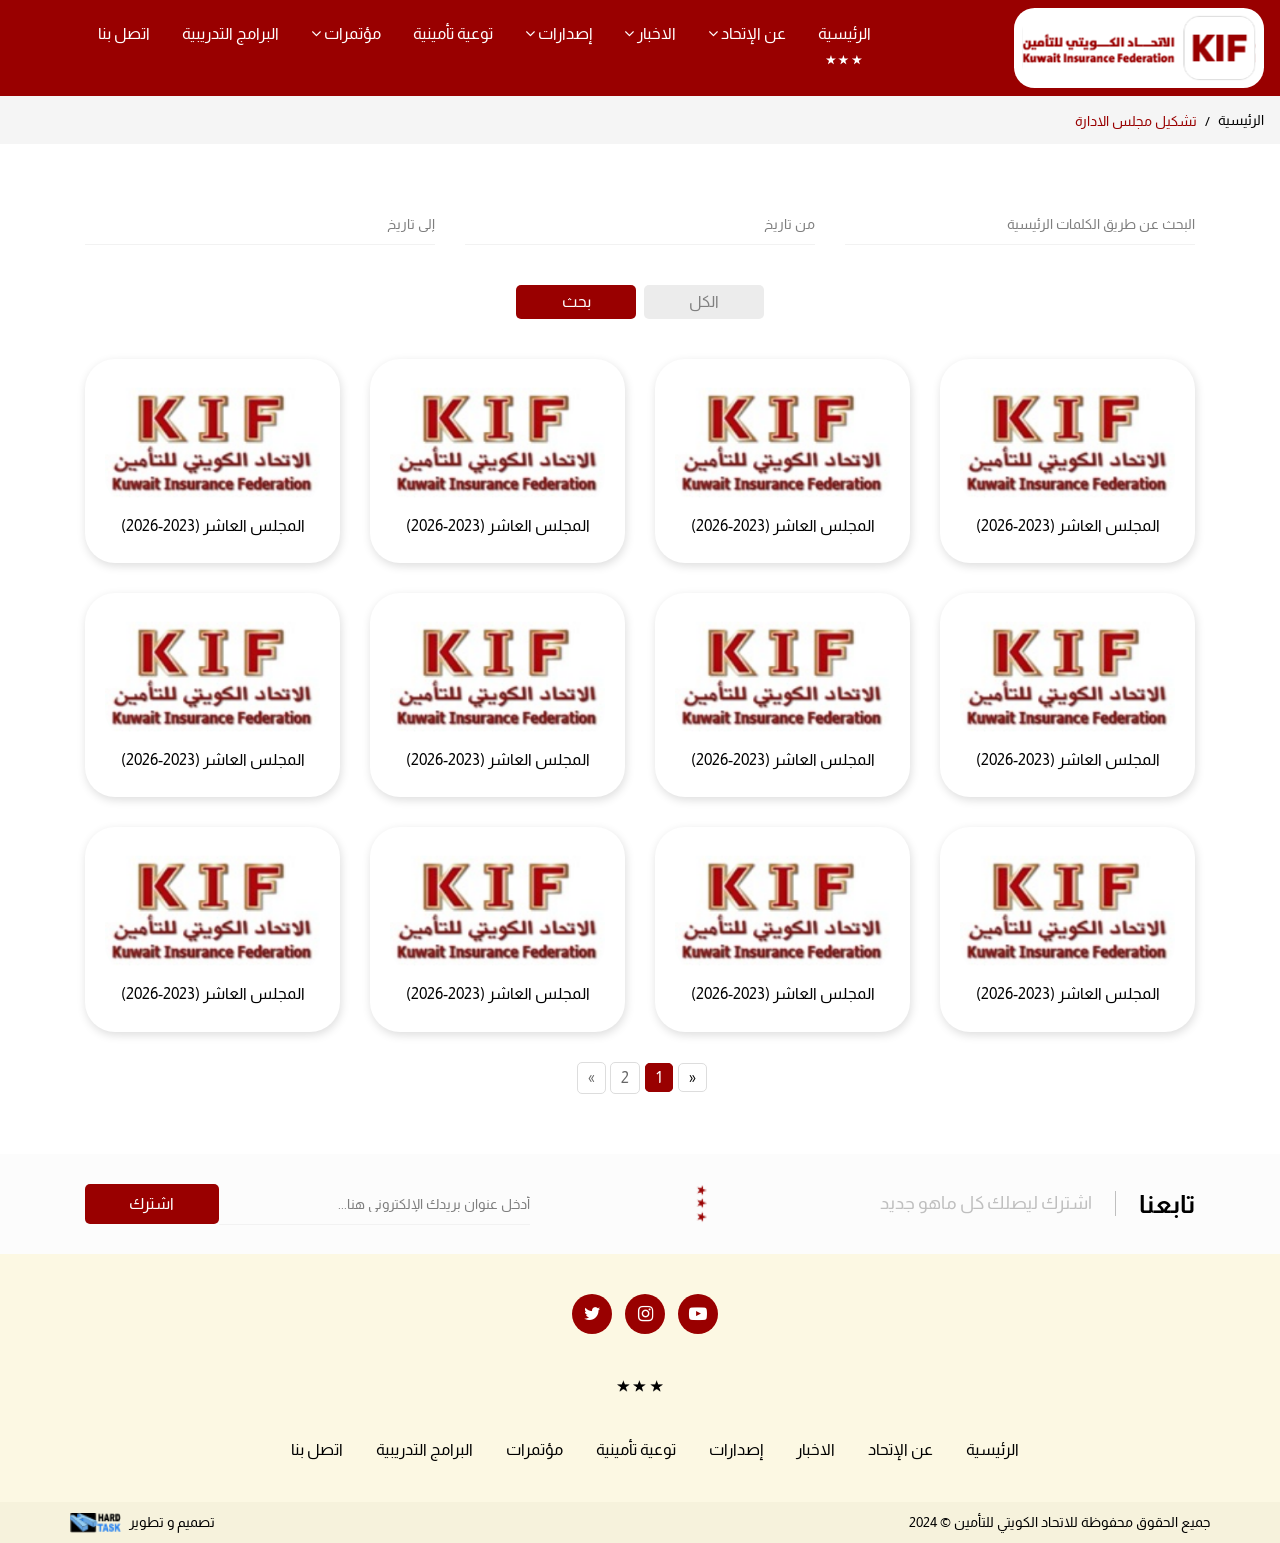
<file: board_of_directors.html>
<!DOCTYPE html>
<html lang="en">

<head>
    <meta name="Keywords" content="KIF - more description" />
    <meta name="description" content="KIF - more description" />
    <meta charset="UTF-8">
    <meta name="viewport" content="width=device-width, initial-scale=1.0">
    <meta http-equiv="X-UA-Compatible" content="ie=edge">
    <title>KIF</title>
    <link rel="icon" type="image/png" href="images/icon.png" />
    <link rel="stylesheet" href="css/bootstrap.min.css">
    <link href="css/fullcalendar.css" rel="stylesheet">
    <link rel="stylesheet" type="text/css" href="css/font-awesome.min.css" />
    <link rel="stylesheet" type="text/css" href="css/owl.carousel.min.css" />
    <link rel="stylesheet" href="css/slick.min.css" />
    <link rel="stylesheet" href="css/slick-theme.min.css" /> 
    <link href='https://fonts.googleapis.com/css?family=Nunito' rel='stylesheet'>
    <link href="https://fonts.googleapis.com/css?family=Almarai&display=swap" rel="stylesheet">
    <link rel="stylesheet" type="text/css" href="css/style.css" />
</head>

<body>

    <!-- Start navbar -->
    <nav class="navbar navbar-expand-lg fixed-top navbar-light">

        <div class="col-lg-3 p-0">
            <a href="#" class="navbar-brand">
                <img src="images/Logo.svg" alt="">
            </a>
            <i class="fa fa-search Search_Icon formobile" data-toggle="modal" data-target="#SearchModel"
                aria-hidden="true"></i>
        </div>

        <button class="navbar-toggler collapsed" type="button" data-toggle="collapse" data-target="#navbarContent"
            aria-controls="#navbarContent" aria-expanded="false" aria-label="Toggle navigation">
            <span class="mx-2 close"><img src="images/cancel.svg" alt=""></span>
            <span class="navbar-toggler-icon"></span>
        </button>

        <div class="col-lg-9">
            <div id="navbarContent" class="collapse navbar-collapse">
                <ul class="navbar-nav">
                    <li class="nav-item"><a href="#" class="nav-link active">الرئيسية</a></li>
                    <li class="nav-item dropdown">
                        <a id="dropdownMenu1" href="#" data-toggle="dropdown" aria-haspopup="true" aria-expanded="false"
                            class="nav-link dropdown-toggle">عن الإتحاد <i class="fa fa-angle-down"
                                aria-hidden="true"></i></a>

                        <ul aria-labelledby="dropdownMenu1" class="dropdown-menu border-0">
                            <li><a href="#" class="dropdown-item firstDrop">عن الإتحاد</a></li>
                            <li><a href="#" class="dropdown-item">عن الإتحاد</a></li>
                            <li><a href="#" class="dropdown-item">عن الإتحاد</a></li>
                            <li><a href="#" class="dropdown-item lastDrop">عن الإتحاد</a></li>
                        </ul>
                    </li>
                    <li class="nav-item dropdown">
                        <a id="dropdownMenu1" href="#" data-toggle="dropdown" aria-haspopup="true" aria-expanded="false"
                            class="nav-link dropdown-toggle">الاخبار <i class="fa fa-angle-down"
                                aria-hidden="true"></i></a>

                        <ul aria-labelledby="dropdownMenu1" class="dropdown-menu border-0">
                            <li><a href="#" class="dropdown-item firstDrop">الاخبار</a></li>
                            <li><a href="#" class="dropdown-item">الاخبار</a></li>
                            <li><a href="#" class="dropdown-item">الاخبار</a></li>
                            <li><a href="#" class="dropdown-item lastDrop">الاخبار</a></li>
                        </ul>
                    </li>
                    <li class="nav-item dropdown">
                        <a id="dropdownMenu1" href="#" data-toggle="dropdown" aria-haspopup="true" aria-expanded="false"
                            class="nav-link dropdown-toggle">إصدارات <i class="fa fa-angle-down"
                                aria-hidden="true"></i></a>

                        <ul aria-labelledby="dropdownMenu1" class="dropdown-menu border-0">
                            <li><a href="#" class="dropdown-item firstDrop">إصدارات</a></li>
                            <li><a href="#" class="dropdown-item">إصدارات</a></li>
                            <li><a href="#" class="dropdown-item">إصدارات</a></li>
                            <li><a href="#" class="dropdown-item lastDrop">إصدارات</a></li>
                        </ul>
                    </li>
                    <li class="nav-item"><a href="#" class="nav-link">توعية تأمينية</a></li>
                    <li class="nav-item dropdown">
                        <a id="dropdownMenu1" href="#" data-toggle="dropdown" aria-haspopup="true" aria-expanded="false"
                            class="nav-link dropdown-toggle">مؤتمرات <i class="fa fa-angle-down"
                                aria-hidden="true"></i></a>

                        <ul aria-labelledby="dropdownMenu1" class="dropdown-menu border-0">
                            <li><a href="#" class="dropdown-item firstDrop">مؤتمرات</a></li>
                            <li><a href="#" class="dropdown-item">مؤتمرات</a></li>
                            <li><a href="#" class="dropdown-item">مؤتمرات</a></li>
                            <li><a href="#" class="dropdown-item lastDrop">مؤتمرات</a></li>
                        </ul>
                    </li>
                    <li class="nav-item"><a href="#" class="nav-link">البرامج التدريبية</a></li>
                    <li class="nav-item"><a href="#" class="nav-link">اتصل بنا</a></li>
                    <li class="formobile nav-item">
                        <a href="#" class="Arabic nav-link">English</a>
                    </li>
                </ul>
            </div>
        </div>


        

    </nav>
    <!-- End navbar -->

    <div class="container-fluid">
        <div class="row">
            <div class="col-12 p-0">
                <ul class="breadcrumb">
                    <li class="breadcrumb-item"><a href="#">الرئيسية</a></li>
                    <li class="breadcrumb-item active">تشكيل مجلس الادارة</li>
                </ul>
            </div>
        </div>
    </div>



    <section id="Board">
        <div class="container">
            <div class="Form">
                <div class="form-group row">
                    <div class="col-sm-4 col-12">
                        <input type="text" class="form-control" id="SearchWords" aria-describedby="SearchWords"
                        placeholder="البحث عن طريق الكلمات الرئيسية">
                    </div>
                    <div class="col-sm-4 col-12">
                        <input type="text" class="form-control" onblur="(this.type='text')" onfocus="(this.type='date')" id="FromDate" aria-describedby="FromDate"
                        placeholder="من تاريخ">
                    </div>
                    <div class="col-sm-4 col-12">
                        <input type="text" class="form-control" onblur="(this.type='text')" onfocus="(this.type='date')" id="ToDate" aria-describedby="ToDate"
                        placeholder="إلى تاريخ">
                    </div>
                </div>
                <div class="buttons">
                    <a class="allBtn" href="#">الكل</a>
                    <a class="searchBtn" href="#">بحث</a>
                </div>
            </div>
            <div class="row">
                <div class="col-lg-3 col-md-4 col-sm-6 col-12">
                    <a href="#">
                        <div class="KIFItem">
                            <div class="image">
                                <img src="images/kifItem.png" alt="">
                            </div>
                            <div class="title">
                                <h5>المجلس العاشر (2023-2026)</h5>
                            </div>
                        </div>
                    </a>
                </div>
                <div class="col-lg-3 col-md-4 col-sm-6 col-12">
                    <a href="#">
                        <div class="KIFItem">
                            <div class="image">
                                <img src="images/kifItem.png" alt="">
                            </div>
                            <div class="title">
                                <h5>المجلس العاشر (2023-2026)</h5>
                            </div>
                        </div>
                    </a>
                </div>
                <div class="col-lg-3 col-md-4 col-sm-6 col-12">
                    <a href="#">
                        <div class="KIFItem">
                            <div class="image">
                                <img src="images/kifItem.png" alt="">
                            </div>
                            <div class="title">
                                <h5>المجلس العاشر (2023-2026)</h5>
                            </div>
                        </div>
                    </a>
                </div>
                <div class="col-lg-3 col-md-4 col-sm-6 col-12">
                    <a href="#">
                        <div class="KIFItem">
                            <div class="image">
                                <img src="images/kifItem.png" alt="">
                            </div>
                            <div class="title">
                                <h5>المجلس العاشر (2023-2026)</h5>
                            </div>
                        </div>
                    </a>
                </div>
                <div class="col-lg-3 col-md-4 col-sm-6 col-12">
                    <a href="#">
                        <div class="KIFItem">
                            <div class="image">
                                <img src="images/kifItem.png" alt="">
                            </div>
                            <div class="title">
                                <h5>المجلس العاشر (2023-2026)</h5>
                            </div>
                        </div>
                    </a>
                </div>
                <div class="col-lg-3 col-md-4 col-sm-6 col-12">
                    <a href="#">
                        <div class="KIFItem">
                            <div class="image">
                                <img src="images/kifItem.png" alt="">
                            </div>
                            <div class="title">
                                <h5>المجلس العاشر (2023-2026)</h5>
                            </div>
                        </div>
                    </a>
                </div>
                <div class="col-lg-3 col-md-4 col-sm-6 col-12">
                    <a href="#">
                        <div class="KIFItem">
                            <div class="image">
                                <img src="images/kifItem.png" alt="">
                            </div>
                            <div class="title">
                                <h5>المجلس العاشر (2023-2026)</h5>
                            </div>
                        </div>
                    </a>
                </div>
                <div class="col-lg-3 col-md-4 col-sm-6 col-12">
                    <a href="#">
                        <div class="KIFItem">
                            <div class="image">
                                <img src="images/kifItem.png" alt="">
                            </div>
                            <div class="title">
                                <h5>المجلس العاشر (2023-2026)</h5>
                            </div>
                        </div>
                    </a>
                </div>
                <div class="col-lg-3 col-md-4 col-sm-6 col-12">
                    <a href="#">
                        <div class="KIFItem">
                            <div class="image">
                                <img src="images/kifItem.png" alt="">
                            </div>
                            <div class="title">
                                <h5>المجلس العاشر (2023-2026)</h5>
                            </div>
                        </div>
                    </a>
                </div>
                <div class="col-lg-3 col-md-4 col-sm-6 col-12">
                    <a href="#">
                        <div class="KIFItem">
                            <div class="image">
                                <img src="images/kifItem.png" alt="">
                            </div>
                            <div class="title">
                                <h5>المجلس العاشر (2023-2026)</h5>
                            </div>
                        </div>
                    </a>
                </div>
                <div class="col-lg-3 col-md-4 col-sm-6 col-12">
                    <a href="#">
                        <div class="KIFItem">
                            <div class="image">
                                <img src="images/kifItem.png" alt="">
                            </div>
                            <div class="title">
                                <h5>المجلس العاشر (2023-2026)</h5>
                            </div>
                        </div>
                    </a>
                </div>
                <div class="col-lg-3 col-md-4 col-sm-6 col-12">
                    <a href="#">
                        <div class="KIFItem">
                            <div class="image">
                                <img src="images/kifItem.png" alt="">
                            </div>
                            <div class="title">
                                <h5>المجلس العاشر (2023-2026)</h5>
                            </div>
                        </div>
                    </a>
                </div>
                <div class="col-lg-3 col-md-4 col-sm-6 col-12">
                    <a href="#">
                        <div class="KIFItem">
                            <div class="image">
                                <img src="images/kifItem.png" alt="">
                            </div>
                            <div class="title">
                                <h5>المجلس العاشر (2023-2026)</h5>
                            </div>
                        </div>
                    </a>
                </div>
                <div class="col-lg-3 col-md-4 col-sm-6 col-12">
                    <a href="#">
                        <div class="KIFItem">
                            <div class="image">
                                <img src="images/kifItem.png" alt="">
                            </div>
                            <div class="title">
                                <h5>المجلس العاشر (2023-2026)</h5>
                            </div>
                        </div>
                    </a>
                </div>
                <div class="col-lg-3 col-md-4 col-sm-6 col-12">
                    <a href="#">
                        <div class="KIFItem">
                            <div class="image">
                                <img src="images/kifItem.png" alt="">
                            </div>
                            <div class="title">
                                <h5>المجلس العاشر (2023-2026)</h5>
                            </div>
                        </div>
                    </a>
                </div>
                <div class="col-lg-3 col-md-4 col-sm-6 col-12">
                    <a href="#">
                        <div class="KIFItem">
                            <div class="image">
                                <img src="images/kifItem.png" alt="">
                            </div>
                            <div class="title">
                                <h5>المجلس العاشر (2023-2026)</h5>
                            </div>
                        </div>
                    </a>
                </div>
            </div>
            <div id="pagination-container"></div>
        </div>
    </section>


    <section id="Subscribe">
        <div class="container">
            <div class="row align-items-center">
                <div class="col-md-5 col-12">
                    <ul>
                        <li><h5>تابعنا</h5></li>
                        <li><span></span></li>
                        <li><p>اشترك ليصلك كل ماهو جديد</p></li>
                    </ul>
                </div>
                <div class="col-md-2 col-12">
                    <div class="starImg">
                        <img src="images/newsLogo.png" alt="">
                    </div>
                </div>
                <div class="col-md-5 col-12">
                    <div class="newsteller">
                        <div class="row">
                            <div class="col-12">
                                <div class="email-box">
                                    <input type="text" class="form-control subscribeInp"
                                        placeholder="أدخل عنوان بريدك الإلكتروني هنا...">
                                    <div class="subscribeButton">
                                        <button class="btn">اشترك</button>
                                    </div>
                                </div>
                            </div>
                        </div>
                    </div>
                </div>
            </div>
        </div>
    </section>




    <footer class="footer">
        <div class="container">
            <div class="row">
                <div class="col-12">
                    <div class="social">
                        <ul>
                            <li><a href="#"><i class="fa fa-youtube-play" aria-hidden="true"></i></a></li>
                            <li><a href="#"><i class="fa fa-instagram" aria-hidden="true"></i></a></li>
                            <li><a href="#"><i class="fa fa-twitter" aria-hidden="true"></i></a></li>
                        </ul>
                    </div>
                </div>
                <div class="col-12">
                    <div class="footerStar">
                        <img src="images/footerStar.png" alt="">
                    </div>
                </div>
                <div class="col-12">
                    <div class="footerLinks">
                        <ul>
                            <li><a href="#">الرئيسية</a></li>
                            <li><a href="#">عن الإتحاد</a></li>
                            <li><a href="#">الاخبار</a></li>
                            <li><a href="#">إصدارات</a></li>
                            <li><a href="#">توعية تأمينية</a></li>
                            <li><a href="#">مؤتمرات</a></li>
                            <li><a href="#">البرامج التدريبية</a></li>
                            <li><a href="#">اتصل بنا</a></li>
                        </ul>
                    </div>
                </div>
            </div>
        </div>
    </footer>
    <div class="footer-bottom">
        <div class="container">
            <div class="row">
                <div class="col-sm-6 col-12 p-0">
                    <div class="language">
                        <p>جميع الحقوق محفوظة للاتحاد الكويتي للتأمين  © 2024</p>
                    </div>
                </div>
                <div class="col-sm-6 col-12 p-0">
                    <div class="copyright">
                        <p>تصميم و تطوير <a href="#"><img src="images/hardtask.png" alt=""></a></p>
                    </div>
                </div>
            </div>
        </div>
    </div>




    <!-- Start Scroll To Top  -->
    <div class="scroll_top">
        <i class="fa fa-angle-up" aria-hidden="true"></i>
    </div>
    <!-- End Scroll To Top -->


    <div class="modal fade" id="SearchModel" tabindex="-1" role="dialog" aria-labelledby="exampleModalCenterTitle"
        aria-hidden="true">
        <div class="modal-dialog modal-dialog-centered" role="document">
            <div class="modal-content SearchModelContent">
                <form action="">
                    <div class="search_box_popup">
                        <input class="search_input" type="search" placeholder="بحث..." />
                        <input class="search_btn" type="submit" value="بحث" />
                    </div>
                </form>
            </div>
        </div>
    </div>



    <div class="modal fade" id="popUpEvent">
        <div class="modal-dialog">
            <div class="modal-content">
                <!-- header -->
                <div class="modal-header">

                    <h3 class="modal-title">تفاصيل الحدث</h3>
                    <button type="button" class="close" data-dismiss="modal">&times;</button>
                </div>
                <!-- body -->
                <div class="modal-body">
                    <div role="form">
                        <div class="form-group">
                            <input name="ctl00$txtEventTitle" type="text" id="txtEventTitle" class="form-control " />
                            <textarea name="ctl00$txtEventDescription" rows="3" cols="20" id="txtEventDescription"
                                class="form-control "></textarea>
                        </div>
                    </div>
                </div>
                <!-- footer -->
            </div>
        </div>
    </div>



    <script src="js/jquery-3.3.1.min.js"></script>
    <script src="js/popper.min.js"></script>
    <script src="js/bootstrap.min.js"></script>
    <script src="js/moment.min.js"></script>
    <script src="js/fullcalendar.js"></script>
    <script src="js/owl.carousel.min.js"></script>
    <script src="js/slick.min.js"></script>
    <script src="js/jquery.simplePagination.js"></script>
    <script src="js/script.js"></script>
    <script>

var items = $(".KIFItem");
        var numItems = items.length;
        var perPage = 12;

        items.slice(perPage).hide();

        if (numItems > perPage) {
            $('#pagination-container').pagination({
                items: numItems,
                itemsOnPage: perPage,
                prevText: "&laquo;",
                nextText: "&raquo;",
                onPageClick: function (pageNumber) {
                    var showFrom = perPage * (pageNumber - 1);
                    var showTo = showFrom + perPage;
                    items.hide().slice(showFrom, showTo).show();
                }
            });
        }

        $(document).ready(function(){
            $('.My-Slider').slick({
                rtl: $('body').css('direction') == 'rtl',
                arrows:true,
                prevArrow: false,
                nextArrow:false,
                speed: 500,
                slidesToShow: 1,
                autoplay: true,
                autoplaySpeed: 2000,
                dots: true,
                infinite: true,
                adaptiveHeight: true
            });
        });



        $('.owl-carousel').owlCarousel({
            loop: true,
            margin: 30,
            rtl: $('body').css('direction') == 'rtl',
            nav: true,
            autoplay: true,
            navText: [
                '<i class="fa fa-angle-left"></i>',
                '<i class="fa fa-angle-right"></i>'
            ],
            responsive: {
                0: {
                    items: 1
                },
                600: {
                    items: 3
                },
                750: {
                    items: 4
                },
                1000: {
                    items: 5
                }
            }
        });


        

        if ($.isFunction('owlCarousel')) {
            $(".carousel").owlCarousel();
        }


        $('#calendar').fullCalendar({
            header: {
                left: 'prev,next today',
                center: 'title',
                //right: 'month,agendaWeek,agendaDay,listWeek'
            },
            defaultDate: new Date(), //'2018-03-12',
            navLinks: true, // can click day/week names to navigate views
            editable: true,
            eventLimit: true, // allow "more" link when too many events
            events: [{ id: 1, start: new Date('2/5/2024'), end: new Date('2/6/2024'), title: 'مناسبة', Description: 'هنا تكتب تفاصيل المناسبة...' }],
            eventClick: function (event, jsEvent, view) {
                $("#txtEventTitle").val(event.title);
                $("#txtEventDescription").val(event.Description);
                $("#popUpEvent").modal();
            }
        });

    </script>
</body>

</html>
</file>
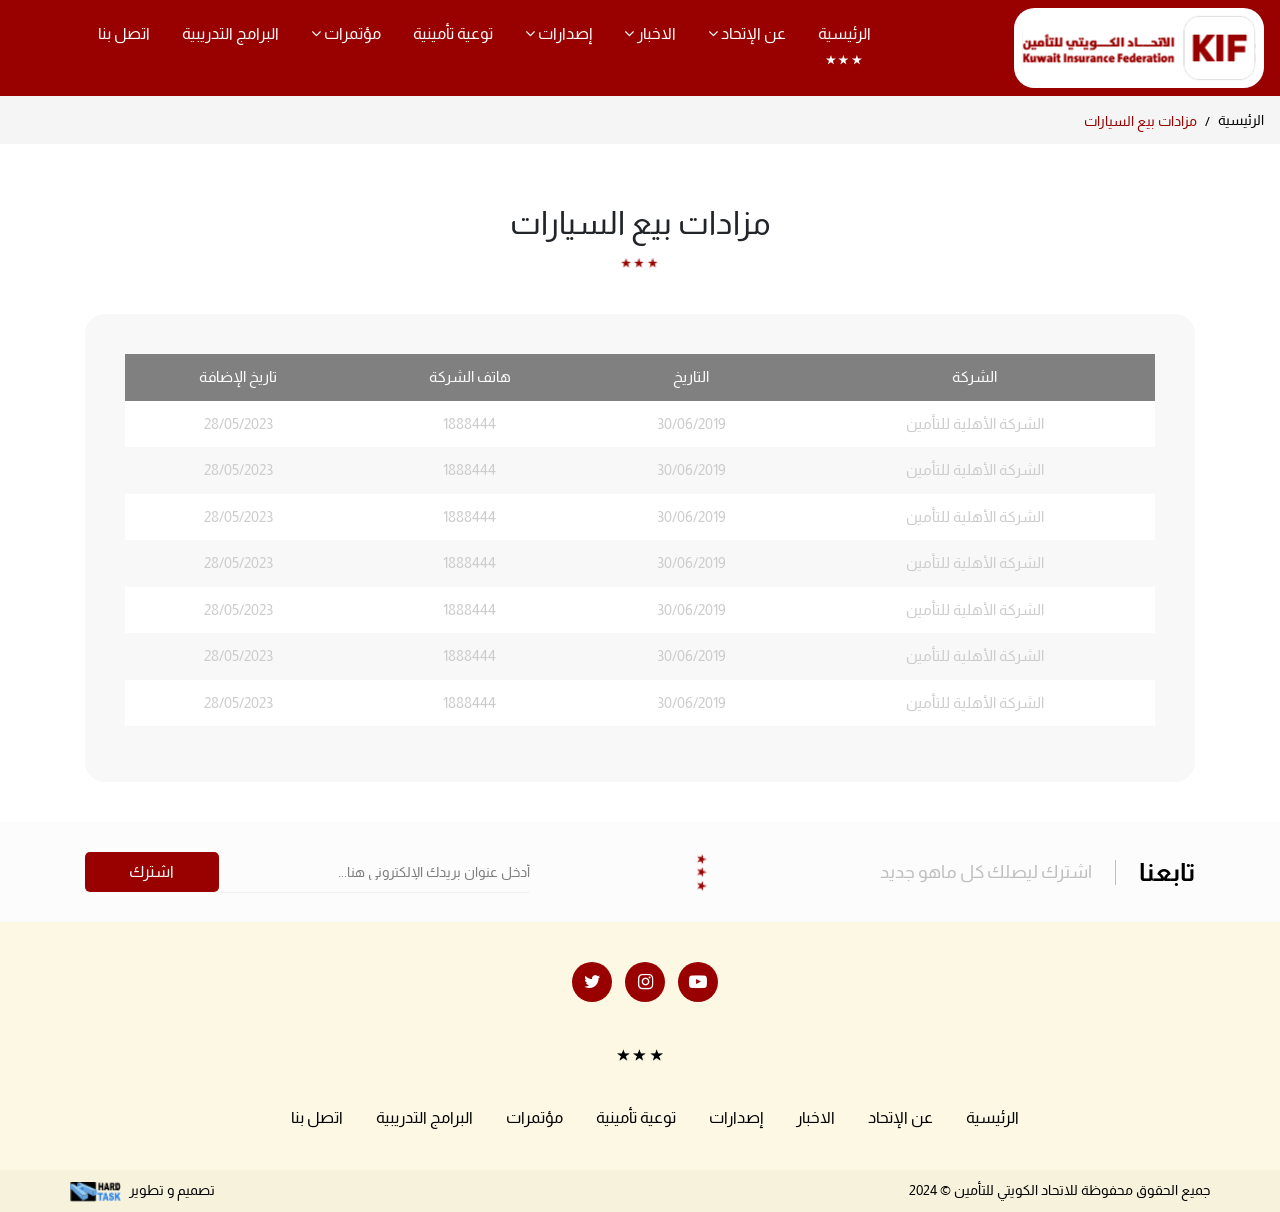
<file: car_auctions.html>
<!DOCTYPE html>
<html lang="en">

<head>
    <meta name="Keywords" content="KIF - more description" />
    <meta name="description" content="KIF - more description" />
    <meta charset="UTF-8">
    <meta name="viewport" content="width=device-width, initial-scale=1.0">
    <meta http-equiv="X-UA-Compatible" content="ie=edge">
    <title>KIF</title>
    <link rel="icon" type="image/png" href="images/icon.png" />
    <link rel="stylesheet" href="css/bootstrap.min.css">
    <link href="css/fullcalendar.css" rel="stylesheet">
    <link rel="stylesheet" type="text/css" href="css/font-awesome.min.css" />
    <link rel="stylesheet" type="text/css" href="css/owl.carousel.min.css" />
    <link rel="stylesheet" href="css/slick.min.css" />
    <link rel="stylesheet" href="css/slick-theme.min.css" /> 
    <link rel="stylesheet" href="css/lightgallery.css">
    <link href='https://fonts.googleapis.com/css?family=Nunito' rel='stylesheet'>
    <link href="https://fonts.googleapis.com/css?family=Almarai&display=swap" rel="stylesheet">
    <link rel="stylesheet" type="text/css" href="css/style.css" />
</head>

<body>

    <!-- Start navbar -->
    <nav class="navbar navbar-expand-lg fixed-top navbar-light">

        <div class="col-lg-3 p-0">
            <a href="#" class="navbar-brand">
                <img src="images/Logo.svg" alt="">
            </a>
            <i class="fa fa-search Search_Icon formobile" data-toggle="modal" data-target="#SearchModel"
                aria-hidden="true"></i>
        </div>

        <button class="navbar-toggler collapsed" type="button" data-toggle="collapse" data-target="#navbarContent"
            aria-controls="#navbarContent" aria-expanded="false" aria-label="Toggle navigation">
            <span class="mx-2 close"><img src="images/cancel.svg" alt=""></span>
            <span class="navbar-toggler-icon"></span>
        </button>

        <div class="col-lg-9">
            <div id="navbarContent" class="collapse navbar-collapse">
                <ul class="navbar-nav">
                    <li class="nav-item"><a href="#" class="nav-link active">الرئيسية</a></li>
                    <li class="nav-item dropdown">
                        <a id="dropdownMenu1" href="#" data-toggle="dropdown" aria-haspopup="true" aria-expanded="false"
                            class="nav-link dropdown-toggle">عن الإتحاد <i class="fa fa-angle-down"
                                aria-hidden="true"></i></a>

                        <ul aria-labelledby="dropdownMenu1" class="dropdown-menu border-0">
                            <li><a href="#" class="dropdown-item firstDrop">عن الإتحاد</a></li>
                            <li><a href="#" class="dropdown-item">عن الإتحاد</a></li>
                            <li><a href="#" class="dropdown-item">عن الإتحاد</a></li>
                            <li><a href="#" class="dropdown-item lastDrop">عن الإتحاد</a></li>
                        </ul>
                    </li>
                    <li class="nav-item dropdown">
                        <a id="dropdownMenu1" href="#" data-toggle="dropdown" aria-haspopup="true" aria-expanded="false"
                            class="nav-link dropdown-toggle">الاخبار <i class="fa fa-angle-down"
                                aria-hidden="true"></i></a>

                        <ul aria-labelledby="dropdownMenu1" class="dropdown-menu border-0">
                            <li><a href="#" class="dropdown-item firstDrop">الاخبار</a></li>
                            <li><a href="#" class="dropdown-item">الاخبار</a></li>
                            <li><a href="#" class="dropdown-item">الاخبار</a></li>
                            <li><a href="#" class="dropdown-item lastDrop">الاخبار</a></li>
                        </ul>
                    </li>
                    <li class="nav-item dropdown">
                        <a id="dropdownMenu1" href="#" data-toggle="dropdown" aria-haspopup="true" aria-expanded="false"
                            class="nav-link dropdown-toggle">إصدارات <i class="fa fa-angle-down"
                                aria-hidden="true"></i></a>

                        <ul aria-labelledby="dropdownMenu1" class="dropdown-menu border-0">
                            <li><a href="#" class="dropdown-item firstDrop">إصدارات</a></li>
                            <li><a href="#" class="dropdown-item">إصدارات</a></li>
                            <li><a href="#" class="dropdown-item">إصدارات</a></li>
                            <li><a href="#" class="dropdown-item lastDrop">إصدارات</a></li>
                        </ul>
                    </li>
                    <li class="nav-item"><a href="#" class="nav-link">توعية تأمينية</a></li>
                    <li class="nav-item dropdown">
                        <a id="dropdownMenu1" href="#" data-toggle="dropdown" aria-haspopup="true" aria-expanded="false"
                            class="nav-link dropdown-toggle">مؤتمرات <i class="fa fa-angle-down"
                                aria-hidden="true"></i></a>

                        <ul aria-labelledby="dropdownMenu1" class="dropdown-menu border-0">
                            <li><a href="#" class="dropdown-item firstDrop">مؤتمرات</a></li>
                            <li><a href="#" class="dropdown-item">مؤتمرات</a></li>
                            <li><a href="#" class="dropdown-item">مؤتمرات</a></li>
                            <li><a href="#" class="dropdown-item lastDrop">مؤتمرات</a></li>
                        </ul>
                    </li>
                    <li class="nav-item"><a href="#" class="nav-link">البرامج التدريبية</a></li>
                    <li class="nav-item"><a href="#" class="nav-link">اتصل بنا</a></li>
                    <li class="formobile nav-item">
                        <a href="#" class="Arabic nav-link">English</a>
                    </li>
                </ul>
            </div>
        </div>


        

    </nav>
    <!-- End navbar -->

    <div class="container-fluid">
        <div class="row">
            <div class="col-12 p-0">
                <ul class="breadcrumb">
                    <li class="breadcrumb-item"><a href="#">الرئيسية</a></li>
                    <li class="breadcrumb-item active">مزادات بيع السيارات</li>
                </ul>
            </div>
        </div>
    </div>



    <section id="CarAuctions">
        <div class="container">
            <div class="MainPageTitle">
                <h2>مزادات بيع السيارات</h2>
                <img src="images/newsLogo.png" alt="">
            </div>
            <div class="row">
                <div class="col-12">
                    <div class="content">
                        <div class="row">

                            <div class="col-12">
                                <div class="table-responsive">
                                    <table class="table table-striped table-responsive-stack table-bordered">
                                        <thead>
                                            <tr>
                                                <th>الشركة</th>
                                                <th>التاريخ</th>
                                                <th>هاتف الشركة</th>
                                                <th>تاريخ الإضافة</th>
                                            </tr>
                                        </thead>
                                        <tbody>
                                            <tr>
                                                <td>الشركة الأهلية للتأمين</td>
                                                <td><span>30/06/2019</span></td>
                                                <td><span>1888444</span></td>
                                                <td><span>28/05/2023</span></td>
                                            </tr>
                                            <tr>
                                                <td>الشركة الأهلية للتأمين</td>
                                                <td><span>30/06/2019</span></td>
                                                <td><span>1888444</span></td>
                                                <td><span>28/05/2023</span></td>
                                            </tr>
                                            <tr>
                                                <td>الشركة الأهلية للتأمين</td>
                                                <td><span>30/06/2019</span></td>
                                                <td><span>1888444</span></td>
                                                <td><span>28/05/2023</span></td>
                                            </tr>
                                            <tr>
                                                <td>الشركة الأهلية للتأمين</td>
                                                <td><span>30/06/2019</span></td>
                                                <td><span>1888444</span></td>
                                                <td><span>28/05/2023</span></td>
                                            </tr>
                                            <tr>
                                                <td>الشركة الأهلية للتأمين</td>
                                                <td><span>30/06/2019</span></td>
                                                <td><span>1888444</span></td>
                                                <td><span>28/05/2023</span></td>
                                            </tr>
                                            <tr>
                                                <td>الشركة الأهلية للتأمين</td>
                                                <td><span>30/06/2019</span></td>
                                                <td><span>1888444</span></td>
                                                <td><span>28/05/2023</span></td>
                                            </tr>
                                            <tr>
                                                <td>الشركة الأهلية للتأمين</td>
                                                <td><span>30/06/2019</span></td>
                                                <td><span>1888444</span></td>
                                                <td><span>28/05/2023</span></td>
                                            </tr>
                                        </tbody>
                                    </table>
                                </div>
                            </div>
                        </div>
                    </div>
                </div>
            </div>
        </div>
    </section>


    <section id="Subscribe">
        <div class="container">
            <div class="row align-items-center">
                <div class="col-md-5 col-12">
                    <ul>
                        <li><h5>تابعنا</h5></li>
                        <li><span></span></li>
                        <li><p>اشترك ليصلك كل ماهو جديد</p></li>
                    </ul>
                </div>
                <div class="col-md-2 col-12">
                    <div class="starImg">
                        <img src="images/newsLogo.png" alt="">
                    </div>
                </div>
                <div class="col-md-5 col-12">
                    <div class="newsteller">
                        <div class="row">
                            <div class="col-12">
                                <div class="email-box">
                                    <input type="text" class="form-control subscribeInp"
                                        placeholder="أدخل عنوان بريدك الإلكتروني هنا...">
                                    <div class="subscribeButton">
                                        <button class="btn">اشترك</button>
                                    </div>
                                </div>
                            </div>
                        </div>
                    </div>
                </div>
            </div>
        </div>
    </section>




    <footer class="footer">
        <div class="container">
            <div class="row">
                <div class="col-12">
                    <div class="social">
                        <ul>
                            <li><a href="#"><i class="fa fa-youtube-play" aria-hidden="true"></i></a></li>
                            <li><a href="#"><i class="fa fa-instagram" aria-hidden="true"></i></a></li>
                            <li><a href="#"><i class="fa fa-twitter" aria-hidden="true"></i></a></li>
                        </ul>
                    </div>
                </div>
                <div class="col-12">
                    <div class="footerStar">
                        <img src="images/footerStar.png" alt="">
                    </div>
                </div>
                <div class="col-12">
                    <div class="footerLinks">
                        <ul>
                            <li><a href="#">الرئيسية</a></li>
                            <li><a href="#">عن الإتحاد</a></li>
                            <li><a href="#">الاخبار</a></li>
                            <li><a href="#">إصدارات</a></li>
                            <li><a href="#">توعية تأمينية</a></li>
                            <li><a href="#">مؤتمرات</a></li>
                            <li><a href="#">البرامج التدريبية</a></li>
                            <li><a href="#">اتصل بنا</a></li>
                        </ul>
                    </div>
                </div>
            </div>
        </div>
    </footer>
    <div class="footer-bottom">
        <div class="container">
            <div class="row">
                <div class="col-sm-6 col-12 p-0">
                    <div class="language">
                        <p>جميع الحقوق محفوظة للاتحاد الكويتي للتأمين  © 2024</p>
                    </div>
                </div>
                <div class="col-sm-6 col-12 p-0">
                    <div class="copyright">
                        <p>تصميم و تطوير <a href="#"><img src="images/hardtask.png" alt=""></a></p>
                    </div>
                </div>
            </div>
        </div>
    </div>




    <!-- Start Scroll To Top  -->
    <div class="scroll_top">
        <i class="fa fa-angle-up" aria-hidden="true"></i>
    </div>
    <!-- End Scroll To Top -->


    <div class="modal fade" id="SearchModel" tabindex="-1" role="dialog" aria-labelledby="exampleModalCenterTitle"
        aria-hidden="true">
        <div class="modal-dialog modal-dialog-centered" role="document">
            <div class="modal-content SearchModelContent">
                <form action="">
                    <div class="search_box_popup">
                        <input class="search_input" type="search" placeholder="بحث..." />
                        <input class="search_btn" type="submit" value="بحث" />
                    </div>
                </form>
            </div>
        </div>
    </div>



    <div class="modal fade" id="popUpEvent">
        <div class="modal-dialog">
            <div class="modal-content">
                <!-- header -->
                <div class="modal-header">

                    <h3 class="modal-title">تفاصيل الحدث</h3>
                    <button type="button" class="close" data-dismiss="modal">&times;</button>
                </div>
                <!-- body -->
                <div class="modal-body">
                    <div role="form">
                        <div class="form-group">
                            <input name="ctl00$txtEventTitle" type="text" id="txtEventTitle" class="form-control " />
                            <textarea name="ctl00$txtEventDescription" rows="3" cols="20" id="txtEventDescription"
                                class="form-control "></textarea>
                        </div>
                    </div>
                </div>
                <!-- footer -->
            </div>
        </div>
    </div>



    <script src="js/jquery-3.3.1.min.js"></script>
    <script src="js/popper.min.js"></script>
    <script src="js/bootstrap.min.js"></script>
    <script src="js/moment.min.js"></script>
    <script src="js/fullcalendar.js"></script>
    <script src="js/owl.carousel.min.js"></script>
    <script src="js/slick.min.js"></script>
    <script src="js/jquery.simplePagination.js"></script>
    <script src="js/aos.js"></script>
    <script src="js/picturefill.min.js"></script>
    <script src="js/lightgallery-all.min.js"></script>
    <script src="js/jquery.mousewheel.min.js"></script>
    <script src="js/script.js"></script>
    <script>

$('#lightgallery').lightGallery({
            pager: true,
            thumbnail: true
        });

var items = $(".ImageItem");
        var numItems = items.length;
        var perPage = 12;

        items.slice(perPage).hide();

        if (numItems > perPage) {
            $('#pagination-container').pagination({
                items: numItems,
                itemsOnPage: perPage,
                prevText: "&laquo;",
                nextText: "&raquo;",
                onPageClick: function (pageNumber) {
                    var showFrom = perPage * (pageNumber - 1);
                    var showTo = showFrom + perPage;
                    items.hide().slice(showFrom, showTo).show();
                }
            });
        }

        $(document).ready(function(){
            $('.My-Slider').slick({
                rtl: $('body').css('direction') == 'rtl',
                arrows:true,
                prevArrow: false,
                nextArrow:false,
                speed: 500,
                slidesToShow: 1,
                autoplay: true,
                autoplaySpeed: 2000,
                dots: true,
                infinite: true,
                adaptiveHeight: true
            });
        });



        $('.owl-carousel').owlCarousel({
            loop: true,
            margin: 30,
            rtl: $('body').css('direction') == 'rtl',
            nav: true,
            autoplay: true,
            navText: [
                '<i class="fa fa-angle-left"></i>',
                '<i class="fa fa-angle-right"></i>'
            ],
            responsive: {
                0: {
                    items: 1
                },
                600: {
                    items: 3
                },
                750: {
                    items: 4
                },
                1000: {
                    items: 5
                }
            }
        });


        

        if ($.isFunction('owlCarousel')) {
            $(".carousel").owlCarousel();
        }


        $('#calendar').fullCalendar({
            header: {
                left: 'prev,next today',
                center: 'title',
                //right: 'month,agendaWeek,agendaDay,listWeek'
            },
            defaultDate: new Date(), //'2018-03-12',
            navLinks: true, // can click day/week names to navigate views
            editable: true,
            eventLimit: true, // allow "more" link when too many events
            events: [{ id: 1, start: new Date('2/5/2024'), end: new Date('2/6/2024'), title: 'مناسبة', Description: 'هنا تكتب تفاصيل المناسبة...' }],
            eventClick: function (event, jsEvent, view) {
                $("#txtEventTitle").val(event.title);
                $("#txtEventDescription").val(event.Description);
                $("#popUpEvent").modal();
            }
        });

    </script>
</body>

</html>
</file>
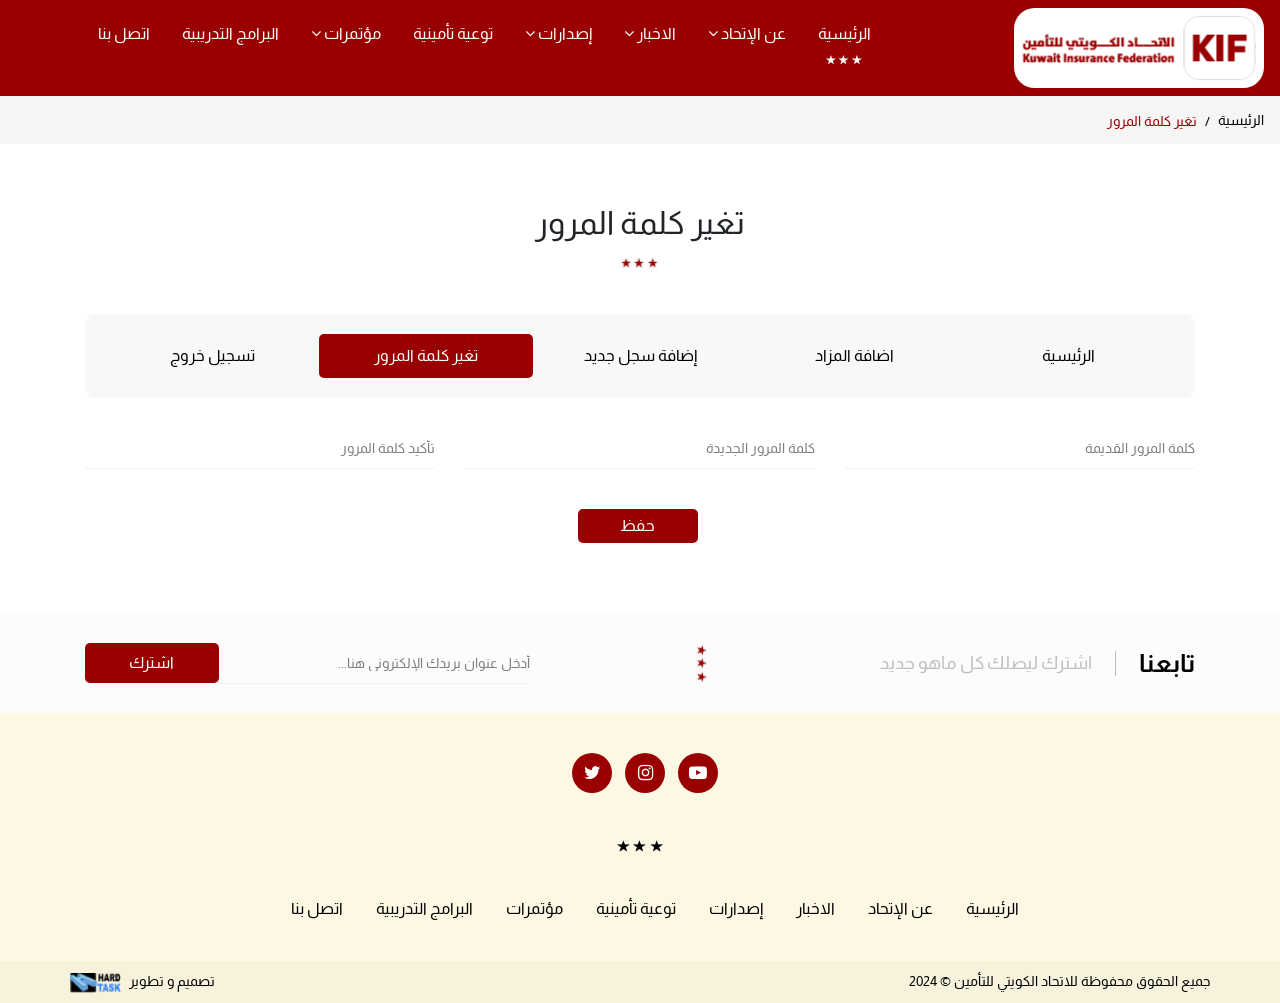
<file: change_password.html>
<!DOCTYPE html>
<html lang="en">

<head>
    <meta name="Keywords" content="KIF - more description" />
    <meta name="description" content="KIF - more description" />
    <meta charset="UTF-8">
    <meta name="viewport" content="width=device-width, initial-scale=1.0">
    <meta http-equiv="X-UA-Compatible" content="ie=edge">
    <title>KIF</title>
    <link rel="icon" type="image/png" href="images/icon.png" />
    <link rel="stylesheet" href="css/bootstrap.min.css">
    <link href="css/fullcalendar.css" rel="stylesheet">
    <link rel="stylesheet" type="text/css" href="css/font-awesome.min.css" />
    <link rel="stylesheet" type="text/css" href="css/owl.carousel.min.css" />
    <link rel="stylesheet" href="css/slick.min.css" />
    <link rel="stylesheet" href="css/slick-theme.min.css" /> 
    <link rel="stylesheet" href="css/lightgallery.css">
    <link rel="stylesheet" href="css/nice-select.css" />
    <link href='https://fonts.googleapis.com/css?family=Nunito' rel='stylesheet'>
    <link href="https://fonts.googleapis.com/css?family=Almarai&display=swap" rel="stylesheet">
    <link rel="stylesheet" type="text/css" href="css/style.css" />
</head>

<body>

    <!-- Start navbar -->
    <nav class="navbar navbar-expand-lg fixed-top navbar-light">

        <div class="col-lg-3 p-0">
            <a href="#" class="navbar-brand">
                <img src="images/Logo.svg" alt="">
            </a>
            <i class="fa fa-search Search_Icon formobile" data-toggle="modal" data-target="#SearchModel"
                aria-hidden="true"></i>
        </div>

        <button class="navbar-toggler collapsed" type="button" data-toggle="collapse" data-target="#navbarContent"
            aria-controls="#navbarContent" aria-expanded="false" aria-label="Toggle navigation">
            <span class="mx-2 close"><img src="images/cancel.svg" alt=""></span>
            <span class="navbar-toggler-icon"></span>
        </button>

        <div class="col-lg-9">
            <div id="navbarContent" class="collapse navbar-collapse">
                <ul class="navbar-nav">
                    <li class="nav-item"><a href="#" class="nav-link active">الرئيسية</a></li>
                    <li class="nav-item dropdown">
                        <a id="dropdownMenu1" href="#" data-toggle="dropdown" aria-haspopup="true" aria-expanded="false"
                            class="nav-link dropdown-toggle">عن الإتحاد <i class="fa fa-angle-down"
                                aria-hidden="true"></i></a>

                        <ul aria-labelledby="dropdownMenu1" class="dropdown-menu border-0">
                            <li><a href="#" class="dropdown-item firstDrop">عن الإتحاد</a></li>
                            <li><a href="#" class="dropdown-item">عن الإتحاد</a></li>
                            <li><a href="#" class="dropdown-item">عن الإتحاد</a></li>
                            <li><a href="#" class="dropdown-item lastDrop">عن الإتحاد</a></li>
                        </ul>
                    </li>
                    <li class="nav-item dropdown">
                        <a id="dropdownMenu1" href="#" data-toggle="dropdown" aria-haspopup="true" aria-expanded="false"
                            class="nav-link dropdown-toggle">الاخبار <i class="fa fa-angle-down"
                                aria-hidden="true"></i></a>

                        <ul aria-labelledby="dropdownMenu1" class="dropdown-menu border-0">
                            <li><a href="#" class="dropdown-item firstDrop">الاخبار</a></li>
                            <li><a href="#" class="dropdown-item">الاخبار</a></li>
                            <li><a href="#" class="dropdown-item">الاخبار</a></li>
                            <li><a href="#" class="dropdown-item lastDrop">الاخبار</a></li>
                        </ul>
                    </li>
                    <li class="nav-item dropdown">
                        <a id="dropdownMenu1" href="#" data-toggle="dropdown" aria-haspopup="true" aria-expanded="false"
                            class="nav-link dropdown-toggle">إصدارات <i class="fa fa-angle-down"
                                aria-hidden="true"></i></a>

                        <ul aria-labelledby="dropdownMenu1" class="dropdown-menu border-0">
                            <li><a href="#" class="dropdown-item firstDrop">إصدارات</a></li>
                            <li><a href="#" class="dropdown-item">إصدارات</a></li>
                            <li><a href="#" class="dropdown-item">إصدارات</a></li>
                            <li><a href="#" class="dropdown-item lastDrop">إصدارات</a></li>
                        </ul>
                    </li>
                    <li class="nav-item"><a href="#" class="nav-link">توعية تأمينية</a></li>
                    <li class="nav-item dropdown">
                        <a id="dropdownMenu1" href="#" data-toggle="dropdown" aria-haspopup="true" aria-expanded="false"
                            class="nav-link dropdown-toggle">مؤتمرات <i class="fa fa-angle-down"
                                aria-hidden="true"></i></a>

                        <ul aria-labelledby="dropdownMenu1" class="dropdown-menu border-0">
                            <li><a href="#" class="dropdown-item firstDrop">مؤتمرات</a></li>
                            <li><a href="#" class="dropdown-item">مؤتمرات</a></li>
                            <li><a href="#" class="dropdown-item">مؤتمرات</a></li>
                            <li><a href="#" class="dropdown-item lastDrop">مؤتمرات</a></li>
                        </ul>
                    </li>
                    <li class="nav-item"><a href="#" class="nav-link">البرامج التدريبية</a></li>
                    <li class="nav-item"><a href="#" class="nav-link">اتصل بنا</a></li>
                    <li class="formobile nav-item">
                        <a href="#" class="Arabic nav-link">English</a>
                    </li>
                </ul>
            </div>
        </div>


        

    </nav>
    <!-- End navbar -->

    <div class="container-fluid">
        <div class="row">
            <div class="col-12 p-0">
                <ul class="breadcrumb">
                    <li class="breadcrumb-item"><a href="#">الرئيسية</a></li>
                    <li class="breadcrumb-item active">تغير كلمة المرور</li>
                </ul>
            </div>
        </div>
    </div>



    <section id="UserHome">
        <div class="container">
            <div class="MainPageTitle">
                <h2>تغير كلمة المرور</h2>
                <img src="images/newsLogo.png" alt="">
            </div>
            <div class="row">
                <div class="col-12">
                    <div class="myaccount_content">
                        <div class="Links">
                            <ul>
                                <li><a href="#">الرئيسية</a></li>
                                <li><a href="#">اضافة المزاد</a></li>
                                <li><a href="#">إضافة سجل جديد</a></li>
                                <li><a class="active" href="#">تغير كلمة المرور</a></li>
                                <li><a href="#">تسجيل خروج</a></li>
                            </ul>
                        </div>
                    </div>

                    <div class="Form">
                        <div class="form-group row">
                            <div class="col-sm-4 col-12 mb-4">
                                <input type="password" class="form-control" id="oldpass" aria-describedby="oldpass"
                                placeholder="كلمة المرور القديمة">
                            </div>
                            <div class="col-sm-4 col-12 mb-4">
                                <input type="password" class="form-control" id="newpass" aria-describedby="newpass"
                                placeholder="كلمة المرور الجديدة">
                            </div>
                            <div class="col-sm-4 col-12 mb-4">
                                <input type="password" class="form-control" id="confirmnewpass" aria-describedby="confirmnewpass"
                                placeholder="تأكيد كلمة المرور">
                            </div>
                        </div>
                        <div class="saveBtn">
                            <a href="#">حفظ</a>
                        </div>
                    </div>
                </div>
            </div>
        </div>
    </section>


    <section id="Subscribe">
        <div class="container">
            <div class="row align-items-center">
                <div class="col-md-5 col-12">
                    <ul>
                        <li><h5>تابعنا</h5></li>
                        <li><span></span></li>
                        <li><p>اشترك ليصلك كل ماهو جديد</p></li>
                    </ul>
                </div>
                <div class="col-md-2 col-12">
                    <div class="starImg">
                        <img src="images/newsLogo.png" alt="">
                    </div>
                </div>
                <div class="col-md-5 col-12">
                    <div class="newsteller">
                        <div class="row">
                            <div class="col-12">
                                <div class="email-box">
                                    <input type="text" class="form-control subscribeInp"
                                        placeholder="أدخل عنوان بريدك الإلكتروني هنا...">
                                    <div class="subscribeButton">
                                        <button class="btn">اشترك</button>
                                    </div>
                                </div>
                            </div>
                        </div>
                    </div>
                </div>
            </div>
        </div>
    </section>




    <footer class="footer">
        <div class="container">
            <div class="row">
                <div class="col-12">
                    <div class="social">
                        <ul>
                            <li><a href="#"><i class="fa fa-youtube-play" aria-hidden="true"></i></a></li>
                            <li><a href="#"><i class="fa fa-instagram" aria-hidden="true"></i></a></li>
                            <li><a href="#"><i class="fa fa-twitter" aria-hidden="true"></i></a></li>
                        </ul>
                    </div>
                </div>
                <div class="col-12">
                    <div class="footerStar">
                        <img src="images/footerStar.png" alt="">
                    </div>
                </div>
                <div class="col-12">
                    <div class="footerLinks">
                        <ul>
                            <li><a href="#">الرئيسية</a></li>
                            <li><a href="#">عن الإتحاد</a></li>
                            <li><a href="#">الاخبار</a></li>
                            <li><a href="#">إصدارات</a></li>
                            <li><a href="#">توعية تأمينية</a></li>
                            <li><a href="#">مؤتمرات</a></li>
                            <li><a href="#">البرامج التدريبية</a></li>
                            <li><a href="#">اتصل بنا</a></li>
                        </ul>
                    </div>
                </div>
            </div>
        </div>
    </footer>
    <div class="footer-bottom">
        <div class="container">
            <div class="row">
                <div class="col-sm-6 col-12 p-0">
                    <div class="language">
                        <p>جميع الحقوق محفوظة للاتحاد الكويتي للتأمين  © 2024</p>
                    </div>
                </div>
                <div class="col-sm-6 col-12 p-0">
                    <div class="copyright">
                        <p>تصميم و تطوير <a href="#"><img src="images/hardtask.png" alt=""></a></p>
                    </div>
                </div>
            </div>
        </div>
    </div>




    <!-- Start Scroll To Top  -->
    <div class="scroll_top">
        <i class="fa fa-angle-up" aria-hidden="true"></i>
    </div>
    <!-- End Scroll To Top -->


    <div class="modal fade" id="SearchModel" tabindex="-1" role="dialog" aria-labelledby="exampleModalCenterTitle"
        aria-hidden="true">
        <div class="modal-dialog modal-dialog-centered" role="document">
            <div class="modal-content SearchModelContent">
                <form action="">
                    <div class="search_box_popup">
                        <input class="search_input" type="search" placeholder="بحث..." />
                        <input class="search_btn" type="submit" value="بحث" />
                    </div>
                </form>
            </div>
        </div>
    </div>



    <div class="modal fade" id="popUpEvent">
        <div class="modal-dialog">
            <div class="modal-content">
                <!-- header -->
                <div class="modal-header">

                    <h3 class="modal-title">تفاصيل الحدث</h3>
                    <button type="button" class="close" data-dismiss="modal">&times;</button>
                </div>
                <!-- body -->
                <div class="modal-body">
                    <div role="form">
                        <div class="form-group">
                            <input name="ctl00$txtEventTitle" type="text" id="txtEventTitle" class="form-control " />
                            <textarea name="ctl00$txtEventDescription" rows="3" cols="20" id="txtEventDescription"
                                class="form-control "></textarea>
                        </div>
                    </div>
                </div>
                <!-- footer -->
            </div>
        </div>
    </div>



    <script src="js/jquery-3.3.1.min.js"></script>
    <script src="js/popper.min.js"></script>
    <script src="js/bootstrap.min.js"></script>
    <script src="js/moment.min.js"></script>
    <script src="js/fullcalendar.js"></script>
    <script src="js/owl.carousel.min.js"></script>
    <script src="js/slick.min.js"></script>
    <script src="js/jquery.simplePagination.js"></script>
    <script src="js/aos.js"></script>
    <script src="js/picturefill.min.js"></script>
    <script src="js/lightgallery-all.min.js"></script>
    <script src="js/jquery.mousewheel.min.js"></script>
    <script src="js/jquery.nice-select.js"></script>
    <script src="js/script.js"></script>
    <script>

$('#lightgallery').lightGallery({
            pager: true,
            thumbnail: true
        });

var items = $(".ImageItem");
        var numItems = items.length;
        var perPage = 12;

        items.slice(perPage).hide();

        if (numItems > perPage) {
            $('#pagination-container').pagination({
                items: numItems,
                itemsOnPage: perPage,
                prevText: "&laquo;",
                nextText: "&raquo;",
                onPageClick: function (pageNumber) {
                    var showFrom = perPage * (pageNumber - 1);
                    var showTo = showFrom + perPage;
                    items.hide().slice(showFrom, showTo).show();
                }
            });
        }

        $(document).ready(function(){
            $('.My-Slider').slick({
                rtl: $('body').css('direction') == 'rtl',
                arrows:true,
                prevArrow: false,
                nextArrow:false,
                speed: 500,
                slidesToShow: 1,
                autoplay: true,
                autoplaySpeed: 2000,
                dots: true,
                infinite: true,
                adaptiveHeight: true
            });
        });



        $('.owl-carousel').owlCarousel({
            loop: true,
            margin: 30,
            rtl: $('body').css('direction') == 'rtl',
            nav: true,
            autoplay: true,
            navText: [
                '<i class="fa fa-angle-left"></i>',
                '<i class="fa fa-angle-right"></i>'
            ],
            responsive: {
                0: {
                    items: 1
                },
                600: {
                    items: 3
                },
                750: {
                    items: 4
                },
                1000: {
                    items: 5
                }
            }
        });


        

        if ($.isFunction('owlCarousel')) {
            $(".carousel").owlCarousel();
        }


        $('#calendar').fullCalendar({
            header: {
                left: 'prev,next today',
                center: 'title',
                //right: 'month,agendaWeek,agendaDay,listWeek'
            },
            defaultDate: new Date(), //'2018-03-12',
            navLinks: true, // can click day/week names to navigate views
            editable: true,
            eventLimit: true, // allow "more" link when too many events
            events: [{ id: 1, start: new Date('2/5/2024'), end: new Date('2/6/2024'), title: 'مناسبة', Description: 'هنا تكتب تفاصيل المناسبة...' }],
            eventClick: function (event, jsEvent, view) {
                $("#txtEventTitle").val(event.title);
                $("#txtEventDescription").val(event.Description);
                $("#popUpEvent").modal();
            }
        });

    </script>
</body>

</html>
</file>
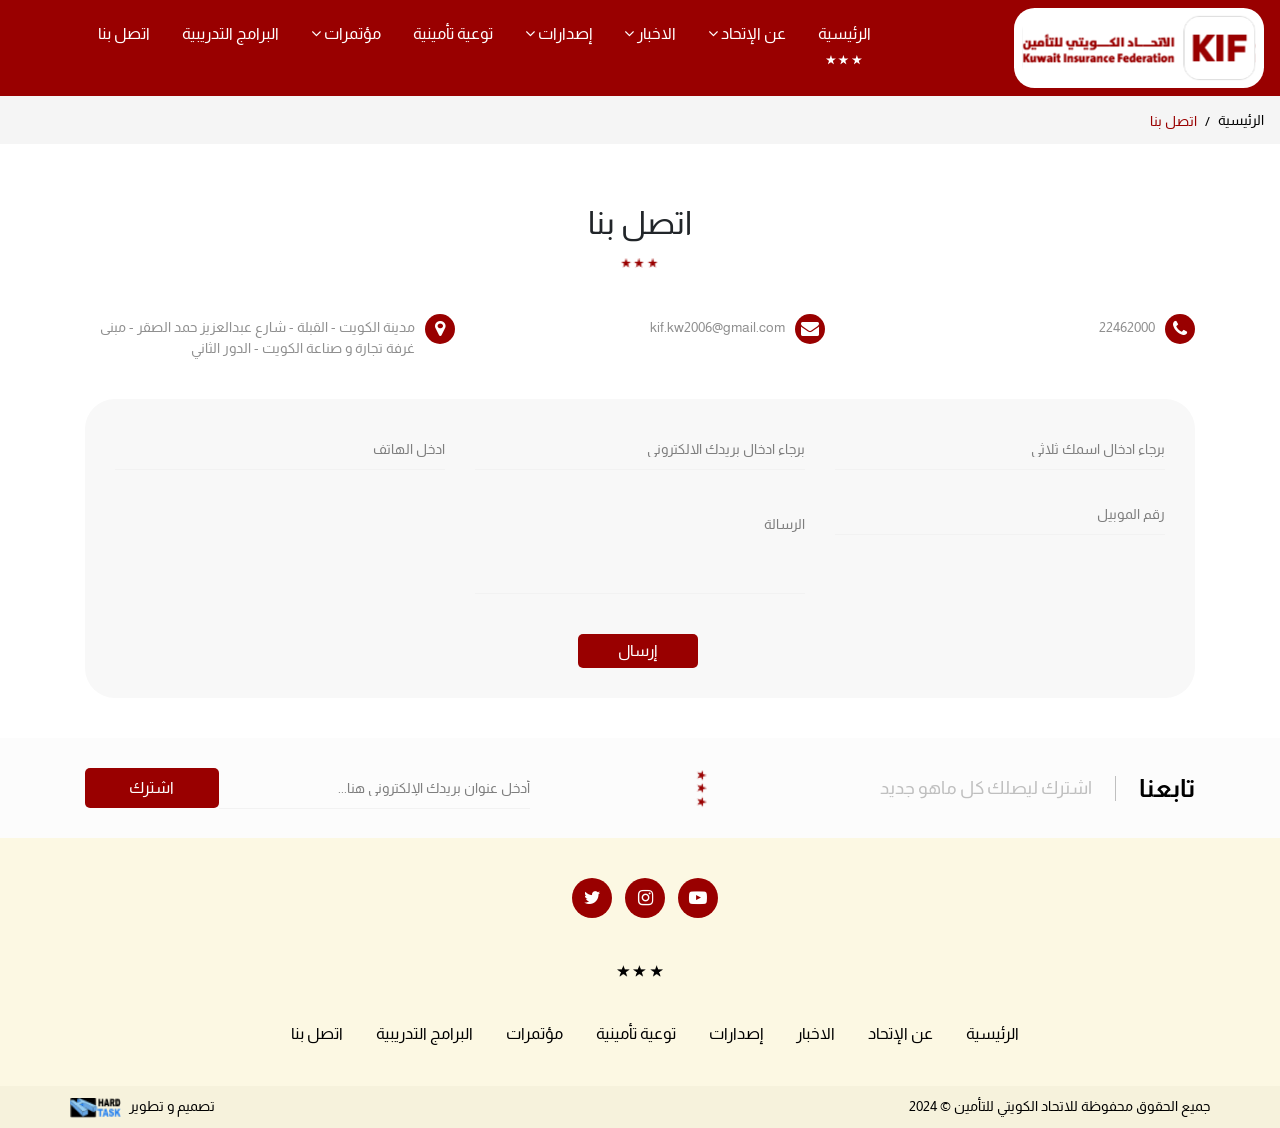
<file: contact_us.html>
<!DOCTYPE html>
<html lang="en">

<head>
    <meta name="Keywords" content="KIF - more description" />
    <meta name="description" content="KIF - more description" />
    <meta charset="UTF-8">
    <meta name="viewport" content="width=device-width, initial-scale=1.0">
    <meta http-equiv="X-UA-Compatible" content="ie=edge">
    <title>KIF</title>
    <link rel="icon" type="image/png" href="images/icon.png" />
    <link rel="stylesheet" href="css/bootstrap.min.css">
    <link href="css/fullcalendar.css" rel="stylesheet">
    <link rel="stylesheet" type="text/css" href="css/font-awesome.min.css" />
    <link rel="stylesheet" type="text/css" href="css/owl.carousel.min.css" />
    <link rel="stylesheet" href="css/slick.min.css" />
    <link rel="stylesheet" href="css/slick-theme.min.css" /> 
    <link rel="stylesheet" href="css/lightgallery.css">
    <link href='https://fonts.googleapis.com/css?family=Nunito' rel='stylesheet'>
    <link href="https://fonts.googleapis.com/css?family=Almarai&display=swap" rel="stylesheet">
    <link rel="stylesheet" type="text/css" href="css/style.css" />
</head>

<body>

    <!-- Start navbar -->
    <nav class="navbar navbar-expand-lg fixed-top navbar-light">

        <div class="col-lg-3 p-0">
            <a href="#" class="navbar-brand">
                <img src="images/Logo.svg" alt="">
            </a>
            <i class="fa fa-search Search_Icon formobile" data-toggle="modal" data-target="#SearchModel"
                aria-hidden="true"></i>
        </div>

        <button class="navbar-toggler collapsed" type="button" data-toggle="collapse" data-target="#navbarContent"
            aria-controls="#navbarContent" aria-expanded="false" aria-label="Toggle navigation">
            <span class="mx-2 close"><img src="images/cancel.svg" alt=""></span>
            <span class="navbar-toggler-icon"></span>
        </button>

        <div class="col-lg-9">
            <div id="navbarContent" class="collapse navbar-collapse">
                <ul class="navbar-nav">
                    <li class="nav-item"><a href="#" class="nav-link active">الرئيسية</a></li>
                    <li class="nav-item dropdown">
                        <a id="dropdownMenu1" href="#" data-toggle="dropdown" aria-haspopup="true" aria-expanded="false"
                            class="nav-link dropdown-toggle">عن الإتحاد <i class="fa fa-angle-down"
                                aria-hidden="true"></i></a>

                        <ul aria-labelledby="dropdownMenu1" class="dropdown-menu border-0">
                            <li><a href="#" class="dropdown-item firstDrop">عن الإتحاد</a></li>
                            <li><a href="#" class="dropdown-item">عن الإتحاد</a></li>
                            <li><a href="#" class="dropdown-item">عن الإتحاد</a></li>
                            <li><a href="#" class="dropdown-item lastDrop">عن الإتحاد</a></li>
                        </ul>
                    </li>
                    <li class="nav-item dropdown">
                        <a id="dropdownMenu1" href="#" data-toggle="dropdown" aria-haspopup="true" aria-expanded="false"
                            class="nav-link dropdown-toggle">الاخبار <i class="fa fa-angle-down"
                                aria-hidden="true"></i></a>

                        <ul aria-labelledby="dropdownMenu1" class="dropdown-menu border-0">
                            <li><a href="#" class="dropdown-item firstDrop">الاخبار</a></li>
                            <li><a href="#" class="dropdown-item">الاخبار</a></li>
                            <li><a href="#" class="dropdown-item">الاخبار</a></li>
                            <li><a href="#" class="dropdown-item lastDrop">الاخبار</a></li>
                        </ul>
                    </li>
                    <li class="nav-item dropdown">
                        <a id="dropdownMenu1" href="#" data-toggle="dropdown" aria-haspopup="true" aria-expanded="false"
                            class="nav-link dropdown-toggle">إصدارات <i class="fa fa-angle-down"
                                aria-hidden="true"></i></a>

                        <ul aria-labelledby="dropdownMenu1" class="dropdown-menu border-0">
                            <li><a href="#" class="dropdown-item firstDrop">إصدارات</a></li>
                            <li><a href="#" class="dropdown-item">إصدارات</a></li>
                            <li><a href="#" class="dropdown-item">إصدارات</a></li>
                            <li><a href="#" class="dropdown-item lastDrop">إصدارات</a></li>
                        </ul>
                    </li>
                    <li class="nav-item"><a href="#" class="nav-link">توعية تأمينية</a></li>
                    <li class="nav-item dropdown">
                        <a id="dropdownMenu1" href="#" data-toggle="dropdown" aria-haspopup="true" aria-expanded="false"
                            class="nav-link dropdown-toggle">مؤتمرات <i class="fa fa-angle-down"
                                aria-hidden="true"></i></a>

                        <ul aria-labelledby="dropdownMenu1" class="dropdown-menu border-0">
                            <li><a href="#" class="dropdown-item firstDrop">مؤتمرات</a></li>
                            <li><a href="#" class="dropdown-item">مؤتمرات</a></li>
                            <li><a href="#" class="dropdown-item">مؤتمرات</a></li>
                            <li><a href="#" class="dropdown-item lastDrop">مؤتمرات</a></li>
                        </ul>
                    </li>
                    <li class="nav-item"><a href="#" class="nav-link">البرامج التدريبية</a></li>
                    <li class="nav-item"><a href="#" class="nav-link">اتصل بنا</a></li>
                    <li class="formobile nav-item">
                        <a href="#" class="Arabic nav-link">English</a>
                    </li>
                </ul>
            </div>
        </div>


        

    </nav>
    <!-- End navbar -->

    <div class="container-fluid">
        <div class="row">
            <div class="col-12 p-0">
                <ul class="breadcrumb">
                    <li class="breadcrumb-item"><a href="#">الرئيسية</a></li>
                    <li class="breadcrumb-item active">اتصل بنا</li>
                </ul>
            </div>
        </div>
    </div>

    

    <section id="Contact">
        <div class="container">
            <div class="MainPageTitle">
                <h2>اتصل بنا</h2>
                <img src="images/newsLogo.png" alt="">
            </div>
            <div class="row">
                <div class="col-12">
                    <div class="content">
                        <ul>
                            <li><a href="#" target="_blank"><i class="fa fa-phone" aria-hidden="true"></i>
                                    <div class="phone">
                                        22462000
                                    </div>
                                </a>
                            </li>
                            <li><a href="#" target="_blank">
                                    <i class="fa fa-envelope" aria-hidden="true"></i>
                                    <div class="mail">
                                        kif.kw2006@gmail.com
                                    </div>
                                </a>
                            </li>
                            <li>
                                <a href="#" target="_blank">
                                    <i class="fa fa-map-marker" aria-hidden="true"></i> 
                                    <div class="map">
                                        مدينة الكويت - القبلة - شارع عبدالعزيز حمد الصقر - مبنى غرفة تجارة و صناعة الكويت - الدور الثاني
                                    </div>
                                </a>
                            </li>
                            
                        </ul>
                    </div>
                </div>
                <div class="col-12">
                    <div class="Form">
                        <div class="form-group row">
                            <div class="col-sm-4 col-12 mb-4">
                                <input type="text" class="form-control" id="name" aria-describedby="name"
                                placeholder="برجاء ادخال اسمك ثلاثي">
                            </div>
                            <div class="col-sm-4 col-12 mb-4">
                                <input type="text" class="form-control" id="email" aria-describedby="email"
                                placeholder="برجاء ادخال بريدك الالكتروني">
                            </div>
                            <div class="col-sm-4 col-12 mb-4">
                                <input type="text" class="form-control" id="phone" aria-describedby="phone"
                                placeholder="ادخل الهاتف">
                            </div>
                            <div class="col-sm-4 col-12 mb-4">
                                <input type="text" class="form-control" id="mobile" aria-describedby="mobile"
                                placeholder="رقم الموبيل">
                            </div>
                            <div class="col-sm-4 col-12 mb-4">
                                <textarea class="form-control" name="Message" placeholder="الرسالة"></textarea>
                            </div>
                        </div>
                        <div class="SendBtn">
                            <a href="#">إرسال</a>
                        </div>
                    </div>
                </div>
            </div>
        </div>
    </section>


    <section id="Subscribe">
        <div class="container">
            <div class="row align-items-center">
                <div class="col-md-5 col-12">
                    <ul>
                        <li><h5>تابعنا</h5></li>
                        <li><span></span></li>
                        <li><p>اشترك ليصلك كل ماهو جديد</p></li>
                    </ul>
                </div>
                <div class="col-md-2 col-12">
                    <div class="starImg">
                        <img src="images/newsLogo.png" alt="">
                    </div>
                </div>
                <div class="col-md-5 col-12">
                    <div class="newsteller">
                        <div class="row">
                            <div class="col-12">
                                <div class="email-box">
                                    <input type="text" class="form-control subscribeInp"
                                        placeholder="أدخل عنوان بريدك الإلكتروني هنا...">
                                    <div class="subscribeButton">
                                        <button class="btn">اشترك</button>
                                    </div>
                                </div>
                            </div>
                        </div>
                    </div>
                </div>
            </div>
        </div>
    </section>




    <footer class="footer">
        <div class="container">
            <div class="row">
                <div class="col-12">
                    <div class="social">
                        <ul>
                            <li><a href="#"><i class="fa fa-youtube-play" aria-hidden="true"></i></a></li>
                            <li><a href="#"><i class="fa fa-instagram" aria-hidden="true"></i></a></li>
                            <li><a href="#"><i class="fa fa-twitter" aria-hidden="true"></i></a></li>
                        </ul>
                    </div>
                </div>
                <div class="col-12">
                    <div class="footerStar">
                        <img src="images/footerStar.png" alt="">
                    </div>
                </div>
                <div class="col-12">
                    <div class="footerLinks">
                        <ul>
                            <li><a href="#">الرئيسية</a></li>
                            <li><a href="#">عن الإتحاد</a></li>
                            <li><a href="#">الاخبار</a></li>
                            <li><a href="#">إصدارات</a></li>
                            <li><a href="#">توعية تأمينية</a></li>
                            <li><a href="#">مؤتمرات</a></li>
                            <li><a href="#">البرامج التدريبية</a></li>
                            <li><a href="#">اتصل بنا</a></li>
                        </ul>
                    </div>
                </div>
            </div>
        </div>
    </footer>
    <div class="footer-bottom">
        <div class="container">
            <div class="row">
                <div class="col-sm-6 col-12 p-0">
                    <div class="language">
                        <p>جميع الحقوق محفوظة للاتحاد الكويتي للتأمين  © 2024</p>
                    </div>
                </div>
                <div class="col-sm-6 col-12 p-0">
                    <div class="copyright">
                        <p>تصميم و تطوير <a href="#"><img src="images/hardtask.png" alt=""></a></p>
                    </div>
                </div>
            </div>
        </div>
    </div>




    <!-- Start Scroll To Top  -->
    <div class="scroll_top">
        <i class="fa fa-angle-up" aria-hidden="true"></i>
    </div>
    <!-- End Scroll To Top -->


    <div class="modal fade" id="SearchModel" tabindex="-1" role="dialog" aria-labelledby="exampleModalCenterTitle"
        aria-hidden="true">
        <div class="modal-dialog modal-dialog-centered" role="document">
            <div class="modal-content SearchModelContent">
                <form action="">
                    <div class="search_box_popup">
                        <input class="search_input" type="search" placeholder="بحث..." />
                        <input class="search_btn" type="submit" value="بحث" />
                    </div>
                </form>
            </div>
        </div>
    </div>



    <div class="modal fade" id="popUpEvent">
        <div class="modal-dialog">
            <div class="modal-content">
                <!-- header -->
                <div class="modal-header">

                    <h3 class="modal-title">تفاصيل الحدث</h3>
                    <button type="button" class="close" data-dismiss="modal">&times;</button>
                </div>
                <!-- body -->
                <div class="modal-body">
                    <div role="form">
                        <div class="form-group">
                            <input name="ctl00$txtEventTitle" type="text" id="txtEventTitle" class="form-control " />
                            <textarea name="ctl00$txtEventDescription" rows="3" cols="20" id="txtEventDescription"
                                class="form-control "></textarea>
                        </div>
                    </div>
                </div>
                <!-- footer -->
            </div>
        </div>
    </div>



    <script src="js/jquery-3.3.1.min.js"></script>
    <script src="js/popper.min.js"></script>
    <script src="js/bootstrap.min.js"></script>
    <script src="js/moment.min.js"></script>
    <script src="js/fullcalendar.js"></script>
    <script src="js/owl.carousel.min.js"></script>
    <script src="js/slick.min.js"></script>
    <script src="js/jquery.simplePagination.js"></script>
    <script src="js/aos.js"></script>
    <script src="js/picturefill.min.js"></script>
    <script src="js/lightgallery-all.min.js"></script>
    <script src="js/jquery.mousewheel.min.js"></script>
    <script src="js/script.js"></script>
    <script>

$('#lightgallery').lightGallery({
            pager: true,
            thumbnail: true
        });

var items = $(".ImageItem");
        var numItems = items.length;
        var perPage = 12;

        items.slice(perPage).hide();

        if (numItems > perPage) {
            $('#pagination-container').pagination({
                items: numItems,
                itemsOnPage: perPage,
                prevText: "&laquo;",
                nextText: "&raquo;",
                onPageClick: function (pageNumber) {
                    var showFrom = perPage * (pageNumber - 1);
                    var showTo = showFrom + perPage;
                    items.hide().slice(showFrom, showTo).show();
                }
            });
        }

        $(document).ready(function(){
            $('.My-Slider').slick({
                rtl: $('body').css('direction') == 'rtl',
                arrows:true,
                prevArrow: false,
                nextArrow:false,
                speed: 500,
                slidesToShow: 1,
                autoplay: true,
                autoplaySpeed: 2000,
                dots: true,
                infinite: true,
                adaptiveHeight: true
            });
        });



        $('.owl-carousel').owlCarousel({
            loop: true,
            margin: 30,
            rtl: $('body').css('direction') == 'rtl',
            nav: true,
            autoplay: true,
            navText: [
                '<i class="fa fa-angle-left"></i>',
                '<i class="fa fa-angle-right"></i>'
            ],
            responsive: {
                0: {
                    items: 1
                },
                600: {
                    items: 3
                },
                750: {
                    items: 4
                },
                1000: {
                    items: 5
                }
            }
        });


        

        if ($.isFunction('owlCarousel')) {
            $(".carousel").owlCarousel();
        }


        $('#calendar').fullCalendar({
            header: {
                left: 'prev,next today',
                center: 'title',
                //right: 'month,agendaWeek,agendaDay,listWeek'
            },
            defaultDate: new Date(), //'2018-03-12',
            navLinks: true, // can click day/week names to navigate views
            editable: true,
            eventLimit: true, // allow "more" link when too many events
            events: [{ id: 1, start: new Date('2/5/2024'), end: new Date('2/6/2024'), title: 'مناسبة', Description: 'هنا تكتب تفاصيل المناسبة...' }],
            eventClick: function (event, jsEvent, view) {
                $("#txtEventTitle").val(event.title);
                $("#txtEventDescription").val(event.Description);
                $("#popUpEvent").modal();
            }
        });

    </script>
</body>

</html>
</file>
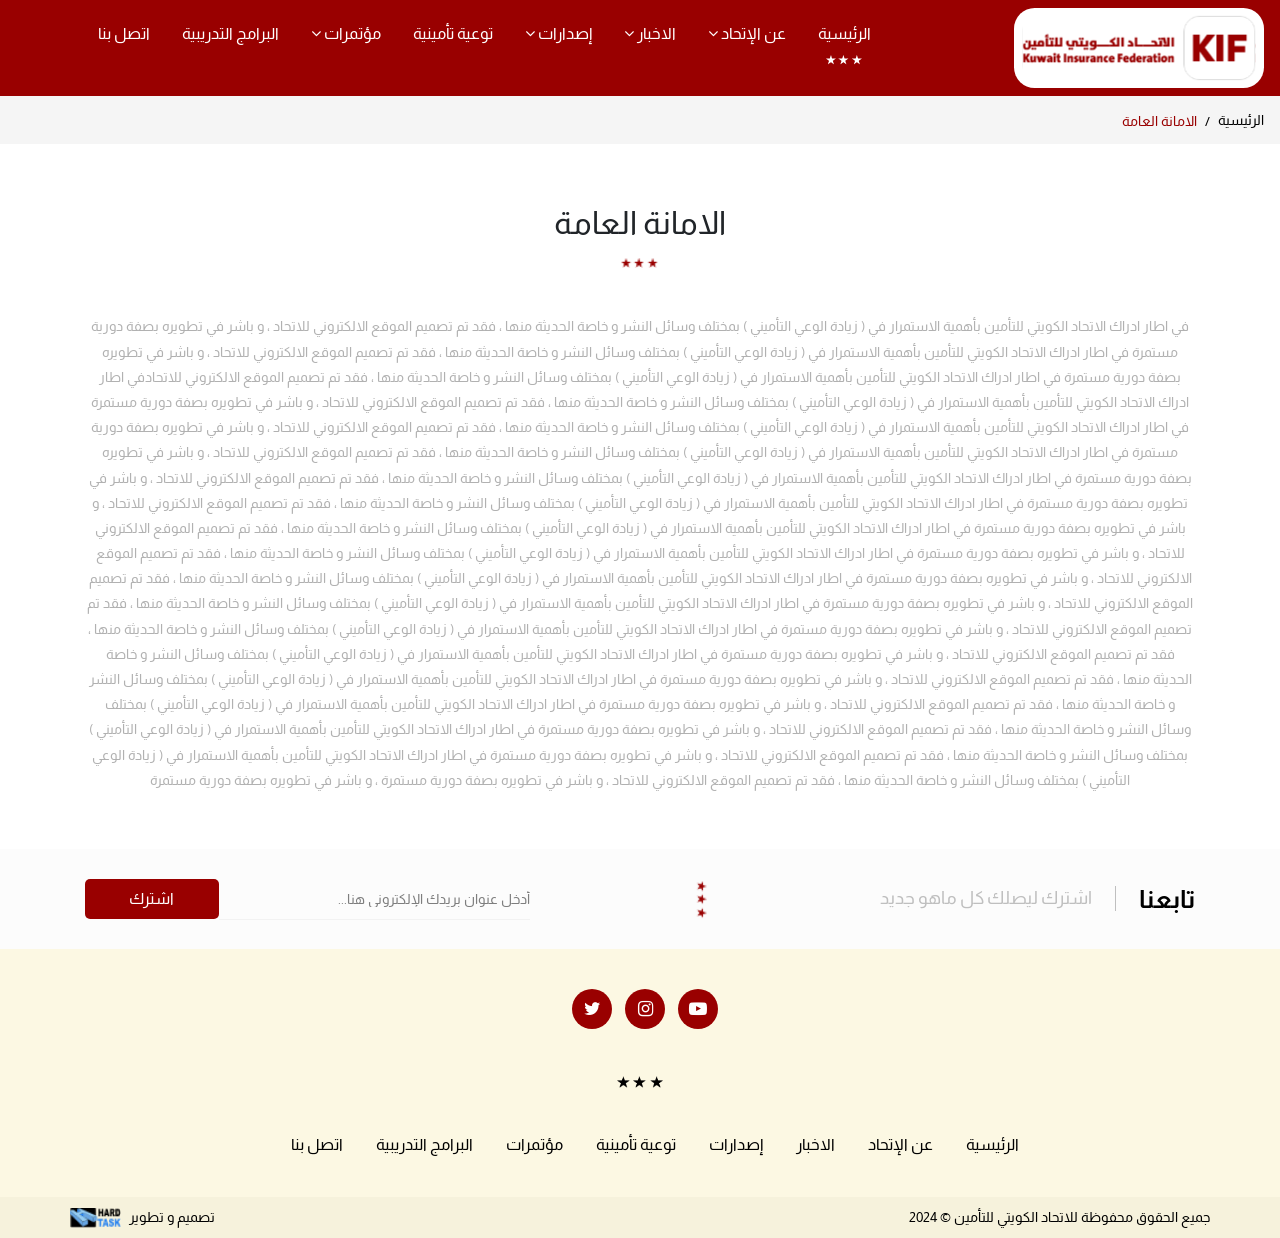
<file: general_secretariat.html>
<!DOCTYPE html>
<html lang="en">

<head>
    <meta name="Keywords" content="KIF - more description" />
    <meta name="description" content="KIF - more description" />
    <meta charset="UTF-8">
    <meta name="viewport" content="width=device-width, initial-scale=1.0">
    <meta http-equiv="X-UA-Compatible" content="ie=edge">
    <title>KIF</title>
    <link rel="icon" type="image/png" href="images/icon.png" />
    <link rel="stylesheet" href="css/bootstrap.min.css">
    <link href="css/fullcalendar.css" rel="stylesheet">
    <link rel="stylesheet" type="text/css" href="css/font-awesome.min.css" />
    <link rel="stylesheet" type="text/css" href="css/owl.carousel.min.css" />
    <link rel="stylesheet" href="css/slick.min.css" />
    <link rel="stylesheet" href="css/slick-theme.min.css" /> 
    <link href='https://fonts.googleapis.com/css?family=Nunito' rel='stylesheet'>
    <link href="https://fonts.googleapis.com/css?family=Almarai&display=swap" rel="stylesheet">
    <link rel="stylesheet" type="text/css" href="css/style.css" />
</head>

<body>

    <!-- Start navbar -->
    <nav class="navbar navbar-expand-lg fixed-top navbar-light">

        <div class="col-lg-3 p-0">
            <a href="#" class="navbar-brand">
                <img src="images/Logo.svg" alt="">
            </a>
            <i class="fa fa-search Search_Icon formobile" data-toggle="modal" data-target="#SearchModel"
                aria-hidden="true"></i>
        </div>

        <button class="navbar-toggler collapsed" type="button" data-toggle="collapse" data-target="#navbarContent"
            aria-controls="#navbarContent" aria-expanded="false" aria-label="Toggle navigation">
            <span class="mx-2 close"><img src="images/cancel.svg" alt=""></span>
            <span class="navbar-toggler-icon"></span>
        </button>

        <div class="col-lg-9">
            <div id="navbarContent" class="collapse navbar-collapse">
                <ul class="navbar-nav">
                    <li class="nav-item"><a href="#" class="nav-link active">الرئيسية</a></li>
                    <li class="nav-item dropdown">
                        <a id="dropdownMenu1" href="#" data-toggle="dropdown" aria-haspopup="true" aria-expanded="false"
                            class="nav-link dropdown-toggle">عن الإتحاد <i class="fa fa-angle-down"
                                aria-hidden="true"></i></a>

                        <ul aria-labelledby="dropdownMenu1" class="dropdown-menu border-0">
                            <li><a href="#" class="dropdown-item firstDrop">عن الإتحاد</a></li>
                            <li><a href="#" class="dropdown-item">عن الإتحاد</a></li>
                            <li><a href="#" class="dropdown-item">عن الإتحاد</a></li>
                            <li><a href="#" class="dropdown-item lastDrop">عن الإتحاد</a></li>
                        </ul>
                    </li>
                    <li class="nav-item dropdown">
                        <a id="dropdownMenu1" href="#" data-toggle="dropdown" aria-haspopup="true" aria-expanded="false"
                            class="nav-link dropdown-toggle">الاخبار <i class="fa fa-angle-down"
                                aria-hidden="true"></i></a>

                        <ul aria-labelledby="dropdownMenu1" class="dropdown-menu border-0">
                            <li><a href="#" class="dropdown-item firstDrop">الاخبار</a></li>
                            <li><a href="#" class="dropdown-item">الاخبار</a></li>
                            <li><a href="#" class="dropdown-item">الاخبار</a></li>
                            <li><a href="#" class="dropdown-item lastDrop">الاخبار</a></li>
                        </ul>
                    </li>
                    <li class="nav-item dropdown">
                        <a id="dropdownMenu1" href="#" data-toggle="dropdown" aria-haspopup="true" aria-expanded="false"
                            class="nav-link dropdown-toggle">إصدارات <i class="fa fa-angle-down"
                                aria-hidden="true"></i></a>

                        <ul aria-labelledby="dropdownMenu1" class="dropdown-menu border-0">
                            <li><a href="#" class="dropdown-item firstDrop">إصدارات</a></li>
                            <li><a href="#" class="dropdown-item">إصدارات</a></li>
                            <li><a href="#" class="dropdown-item">إصدارات</a></li>
                            <li><a href="#" class="dropdown-item lastDrop">إصدارات</a></li>
                        </ul>
                    </li>
                    <li class="nav-item"><a href="#" class="nav-link">توعية تأمينية</a></li>
                    <li class="nav-item dropdown">
                        <a id="dropdownMenu1" href="#" data-toggle="dropdown" aria-haspopup="true" aria-expanded="false"
                            class="nav-link dropdown-toggle">مؤتمرات <i class="fa fa-angle-down"
                                aria-hidden="true"></i></a>

                        <ul aria-labelledby="dropdownMenu1" class="dropdown-menu border-0">
                            <li><a href="#" class="dropdown-item firstDrop">مؤتمرات</a></li>
                            <li><a href="#" class="dropdown-item">مؤتمرات</a></li>
                            <li><a href="#" class="dropdown-item">مؤتمرات</a></li>
                            <li><a href="#" class="dropdown-item lastDrop">مؤتمرات</a></li>
                        </ul>
                    </li>
                    <li class="nav-item"><a href="#" class="nav-link">البرامج التدريبية</a></li>
                    <li class="nav-item"><a href="#" class="nav-link">اتصل بنا</a></li>
                    <li class="formobile nav-item">
                        <a href="#" class="Arabic nav-link">English</a>
                    </li>
                </ul>
            </div>
        </div>


        

    </nav>
    <!-- End navbar -->

    <div class="container-fluid">
        <div class="row">
            <div class="col-12 p-0">
                <ul class="breadcrumb">
                    <li class="breadcrumb-item"><a href="#">الرئيسية</a></li>
                    <li class="breadcrumb-item active">الامانة العامة</li>
                </ul>
            </div>
        </div>
    </div>



    <section id="General_secretariat">
        <div class="container">
            <div class="MainPageTitle">
                <h2>الامانة العامة</h2>
                <img src="images/newsLogo.png" alt="">
            </div>
            <div class="desc">
                <p>
                    في اطار ادراك الاتحاد الكويتي للتأمين بأهمية الاستمرار في ( زيادة الوعي التأميني ) بمختلف وسائل النشر و خاصة الحديثة منها ، فقد تم تصميم الموقع الالكتروني للاتحاد ، و باشر في تطويره بصفة دورية مستمرة في اطار ادراك الاتحاد الكويتي للتأمين بأهمية الاستمرار في ( زيادة الوعي التأميني ) بمختلف وسائل النشر و خاصة الحديثة منها ، فقد تم تصميم الموقع الالكتروني للاتحاد ، و باشر في تطويره بصفة دورية مستمرة في اطار ادراك الاتحاد الكويتي للتأمين بأهمية الاستمرار في ( زيادة الوعي التأميني ) بمختلف وسائل النشر و خاصة الحديثة منها ، فقد تم تصميم الموقع الالكتروني للاتحادفي اطار ادراك الاتحاد الكويتي للتأمين بأهمية الاستمرار في ( زيادة الوعي التأميني ) بمختلف وسائل النشر و خاصة الحديثة منها ، فقد تم تصميم الموقع الالكتروني للاتحاد ، و باشر في تطويره بصفة دورية مستمرة في اطار ادراك الاتحاد الكويتي للتأمين بأهمية الاستمرار في ( زيادة الوعي التأميني ) بمختلف وسائل النشر و خاصة الحديثة منها ، فقد تم تصميم الموقع الالكتروني للاتحاد ، و باشر في تطويره بصفة دورية مستمرة في اطار ادراك الاتحاد الكويتي للتأمين بأهمية الاستمرار في ( زيادة الوعي التأميني ) بمختلف وسائل النشر و خاصة الحديثة منها ، فقد تم تصميم الموقع الالكتروني للاتحاد ، و باشر في تطويره بصفة دورية مستمرة في اطار ادراك الاتحاد الكويتي للتأمين بأهمية الاستمرار في ( زيادة الوعي التأميني ) بمختلف وسائل النشر و خاصة الحديثة منها ، فقد تم تصميم الموقع الالكتروني للاتحاد ، و باشر في تطويره بصفة دورية مستمرة في اطار ادراك الاتحاد الكويتي للتأمين بأهمية الاستمرار في ( زيادة الوعي التأميني ) بمختلف وسائل النشر و خاصة الحديثة منها ، فقد تم تصميم الموقع الالكتروني للاتحاد ، و باشر في تطويره بصفة دورية مستمرة في اطار ادراك الاتحاد الكويتي للتأمين بأهمية الاستمرار في ( زيادة الوعي التأميني ) بمختلف وسائل النشر و خاصة الحديثة منها ، فقد تم تصميم الموقع الالكتروني للاتحاد ، و باشر في تطويره بصفة دورية مستمرة في اطار ادراك الاتحاد الكويتي للتأمين بأهمية الاستمرار في ( زيادة الوعي التأميني ) بمختلف وسائل النشر و خاصة الحديثة منها ، فقد تم تصميم الموقع الالكتروني للاتحاد ، و باشر في تطويره بصفة دورية مستمرة في اطار ادراك الاتحاد الكويتي للتأمين بأهمية الاستمرار في ( زيادة الوعي التأميني ) بمختلف وسائل النشر و خاصة الحديثة منها ، فقد تم تصميم الموقع الالكتروني للاتحاد ، و باشر في تطويره بصفة دورية مستمرة في اطار ادراك الاتحاد الكويتي للتأمين بأهمية الاستمرار في ( زيادة الوعي التأميني ) بمختلف وسائل النشر و خاصة الحديثة منها ، فقد تم تصميم الموقع الالكتروني للاتحاد ، و باشر في تطويره بصفة دورية مستمرة في اطار ادراك الاتحاد الكويتي للتأمين بأهمية الاستمرار في ( زيادة الوعي التأميني ) بمختلف وسائل النشر و خاصة الحديثة منها ، فقد تم تصميم الموقع الالكتروني للاتحاد ، و باشر في تطويره بصفة دورية مستمرة في اطار ادراك الاتحاد الكويتي للتأمين بأهمية الاستمرار في ( زيادة الوعي التأميني ) بمختلف وسائل النشر و خاصة الحديثة منها ، فقد تم تصميم الموقع الالكتروني للاتحاد ، و باشر في تطويره بصفة دورية مستمرة في اطار ادراك الاتحاد الكويتي للتأمين بأهمية الاستمرار في ( زيادة الوعي التأميني ) بمختلف وسائل النشر و خاصة الحديثة منها ، فقد تم تصميم الموقع الالكتروني للاتحاد ، و باشر في تطويره بصفة دورية مستمرة في اطار ادراك الاتحاد الكويتي للتأمين بأهمية الاستمرار في ( زيادة الوعي التأميني ) بمختلف وسائل النشر و خاصة الحديثة منها ، فقد تم تصميم الموقع الالكتروني للاتحاد ، و باشر في تطويره بصفة دورية مستمرة في اطار ادراك الاتحاد الكويتي للتأمين بأهمية الاستمرار في ( زيادة الوعي التأميني ) بمختلف وسائل النشر و خاصة الحديثة منها ، فقد تم تصميم الموقع الالكتروني للاتحاد ، و باشر في تطويره بصفة دورية مستمرة في اطار ادراك الاتحاد الكويتي للتأمين بأهمية الاستمرار في ( زيادة الوعي التأميني ) بمختلف وسائل النشر و خاصة الحديثة منها ، فقد تم تصميم الموقع الالكتروني للاتحاد ، و باشر في تطويره بصفة دورية مستمرة  ، و باشر في تطويره بصفة دورية مستمرة 
                </p>
            </div>
        </div>
    </section>


    <section id="Subscribe">
        <div class="container">
            <div class="row align-items-center">
                <div class="col-md-5 col-12">
                    <ul>
                        <li><h5>تابعنا</h5></li>
                        <li><span></span></li>
                        <li><p>اشترك ليصلك كل ماهو جديد</p></li>
                    </ul>
                </div>
                <div class="col-md-2 col-12">
                    <div class="starImg">
                        <img src="images/newsLogo.png" alt="">
                    </div>
                </div>
                <div class="col-md-5 col-12">
                    <div class="newsteller">
                        <div class="row">
                            <div class="col-12">
                                <div class="email-box">
                                    <input type="text" class="form-control subscribeInp"
                                        placeholder="أدخل عنوان بريدك الإلكتروني هنا...">
                                    <div class="subscribeButton">
                                        <button class="btn">اشترك</button>
                                    </div>
                                </div>
                            </div>
                        </div>
                    </div>
                </div>
            </div>
        </div>
    </section>




    <footer class="footer">
        <div class="container">
            <div class="row">
                <div class="col-12">
                    <div class="social">
                        <ul>
                            <li><a href="#"><i class="fa fa-youtube-play" aria-hidden="true"></i></a></li>
                            <li><a href="#"><i class="fa fa-instagram" aria-hidden="true"></i></a></li>
                            <li><a href="#"><i class="fa fa-twitter" aria-hidden="true"></i></a></li>
                        </ul>
                    </div>
                </div>
                <div class="col-12">
                    <div class="footerStar">
                        <img src="images/footerStar.png" alt="">
                    </div>
                </div>
                <div class="col-12">
                    <div class="footerLinks">
                        <ul>
                            <li><a href="#">الرئيسية</a></li>
                            <li><a href="#">عن الإتحاد</a></li>
                            <li><a href="#">الاخبار</a></li>
                            <li><a href="#">إصدارات</a></li>
                            <li><a href="#">توعية تأمينية</a></li>
                            <li><a href="#">مؤتمرات</a></li>
                            <li><a href="#">البرامج التدريبية</a></li>
                            <li><a href="#">اتصل بنا</a></li>
                        </ul>
                    </div>
                </div>
            </div>
        </div>
    </footer>
    <div class="footer-bottom">
        <div class="container">
            <div class="row">
                <div class="col-sm-6 col-12 p-0">
                    <div class="language">
                        <p>جميع الحقوق محفوظة للاتحاد الكويتي للتأمين  © 2024</p>
                    </div>
                </div>
                <div class="col-sm-6 col-12 p-0">
                    <div class="copyright">
                        <p>تصميم و تطوير <a href="#"><img src="images/hardtask.png" alt=""></a></p>
                    </div>
                </div>
            </div>
        </div>
    </div>




    <!-- Start Scroll To Top  -->
    <div class="scroll_top">
        <i class="fa fa-angle-up" aria-hidden="true"></i>
    </div>
    <!-- End Scroll To Top -->


    <div class="modal fade" id="SearchModel" tabindex="-1" role="dialog" aria-labelledby="exampleModalCenterTitle"
        aria-hidden="true">
        <div class="modal-dialog modal-dialog-centered" role="document">
            <div class="modal-content SearchModelContent">
                <form action="">
                    <div class="search_box_popup">
                        <input class="search_input" type="search" placeholder="بحث..." />
                        <input class="search_btn" type="submit" value="بحث" />
                    </div>
                </form>
            </div>
        </div>
    </div>



    <div class="modal fade" id="popUpEvent">
        <div class="modal-dialog">
            <div class="modal-content">
                <!-- header -->
                <div class="modal-header">

                    <h3 class="modal-title">تفاصيل الحدث</h3>
                    <button type="button" class="close" data-dismiss="modal">&times;</button>
                </div>
                <!-- body -->
                <div class="modal-body">
                    <div role="form">
                        <div class="form-group">
                            <input name="ctl00$txtEventTitle" type="text" id="txtEventTitle" class="form-control " />
                            <textarea name="ctl00$txtEventDescription" rows="3" cols="20" id="txtEventDescription"
                                class="form-control "></textarea>
                        </div>
                    </div>
                </div>
                <!-- footer -->
            </div>
        </div>
    </div>



    <script src="js/jquery-3.3.1.min.js"></script>
    <script src="js/popper.min.js"></script>
    <script src="js/bootstrap.min.js"></script>
    <script src="js/moment.min.js"></script>
    <script src="js/fullcalendar.js"></script>
    <script src="js/owl.carousel.min.js"></script>
    <script src="js/slick.min.js"></script>
    <script src="js/jquery.simplePagination.js"></script>
    <script src="js/script.js"></script>
    <script>

var items = $(".KIFItem");
        var numItems = items.length;
        var perPage = 12;

        items.slice(perPage).hide();

        if (numItems > perPage) {
            $('#pagination-container').pagination({
                items: numItems,
                itemsOnPage: perPage,
                prevText: "&laquo;",
                nextText: "&raquo;",
                onPageClick: function (pageNumber) {
                    var showFrom = perPage * (pageNumber - 1);
                    var showTo = showFrom + perPage;
                    items.hide().slice(showFrom, showTo).show();
                }
            });
        }

        $(document).ready(function(){
            $('.My-Slider').slick({
                rtl: $('body').css('direction') == 'rtl',
                arrows:true,
                prevArrow: false,
                nextArrow:false,
                speed: 500,
                slidesToShow: 1,
                autoplay: true,
                autoplaySpeed: 2000,
                dots: true,
                infinite: true,
                adaptiveHeight: true
            });
        });



        $('.owl-carousel').owlCarousel({
            loop: true,
            margin: 30,
            rtl: $('body').css('direction') == 'rtl',
            nav: true,
            autoplay: true,
            navText: [
                '<i class="fa fa-angle-left"></i>',
                '<i class="fa fa-angle-right"></i>'
            ],
            responsive: {
                0: {
                    items: 1
                },
                600: {
                    items: 3
                },
                750: {
                    items: 4
                },
                1000: {
                    items: 5
                }
            }
        });


        

        if ($.isFunction('owlCarousel')) {
            $(".carousel").owlCarousel();
        }


        $('#calendar').fullCalendar({
            header: {
                left: 'prev,next today',
                center: 'title',
                //right: 'month,agendaWeek,agendaDay,listWeek'
            },
            defaultDate: new Date(), //'2018-03-12',
            navLinks: true, // can click day/week names to navigate views
            editable: true,
            eventLimit: true, // allow "more" link when too many events
            events: [{ id: 1, start: new Date('2/5/2024'), end: new Date('2/6/2024'), title: 'مناسبة', Description: 'هنا تكتب تفاصيل المناسبة...' }],
            eventClick: function (event, jsEvent, view) {
                $("#txtEventTitle").val(event.title);
                $("#txtEventDescription").val(event.Description);
                $("#popUpEvent").modal();
            }
        });

    </script>
</body>

</html>
</file>
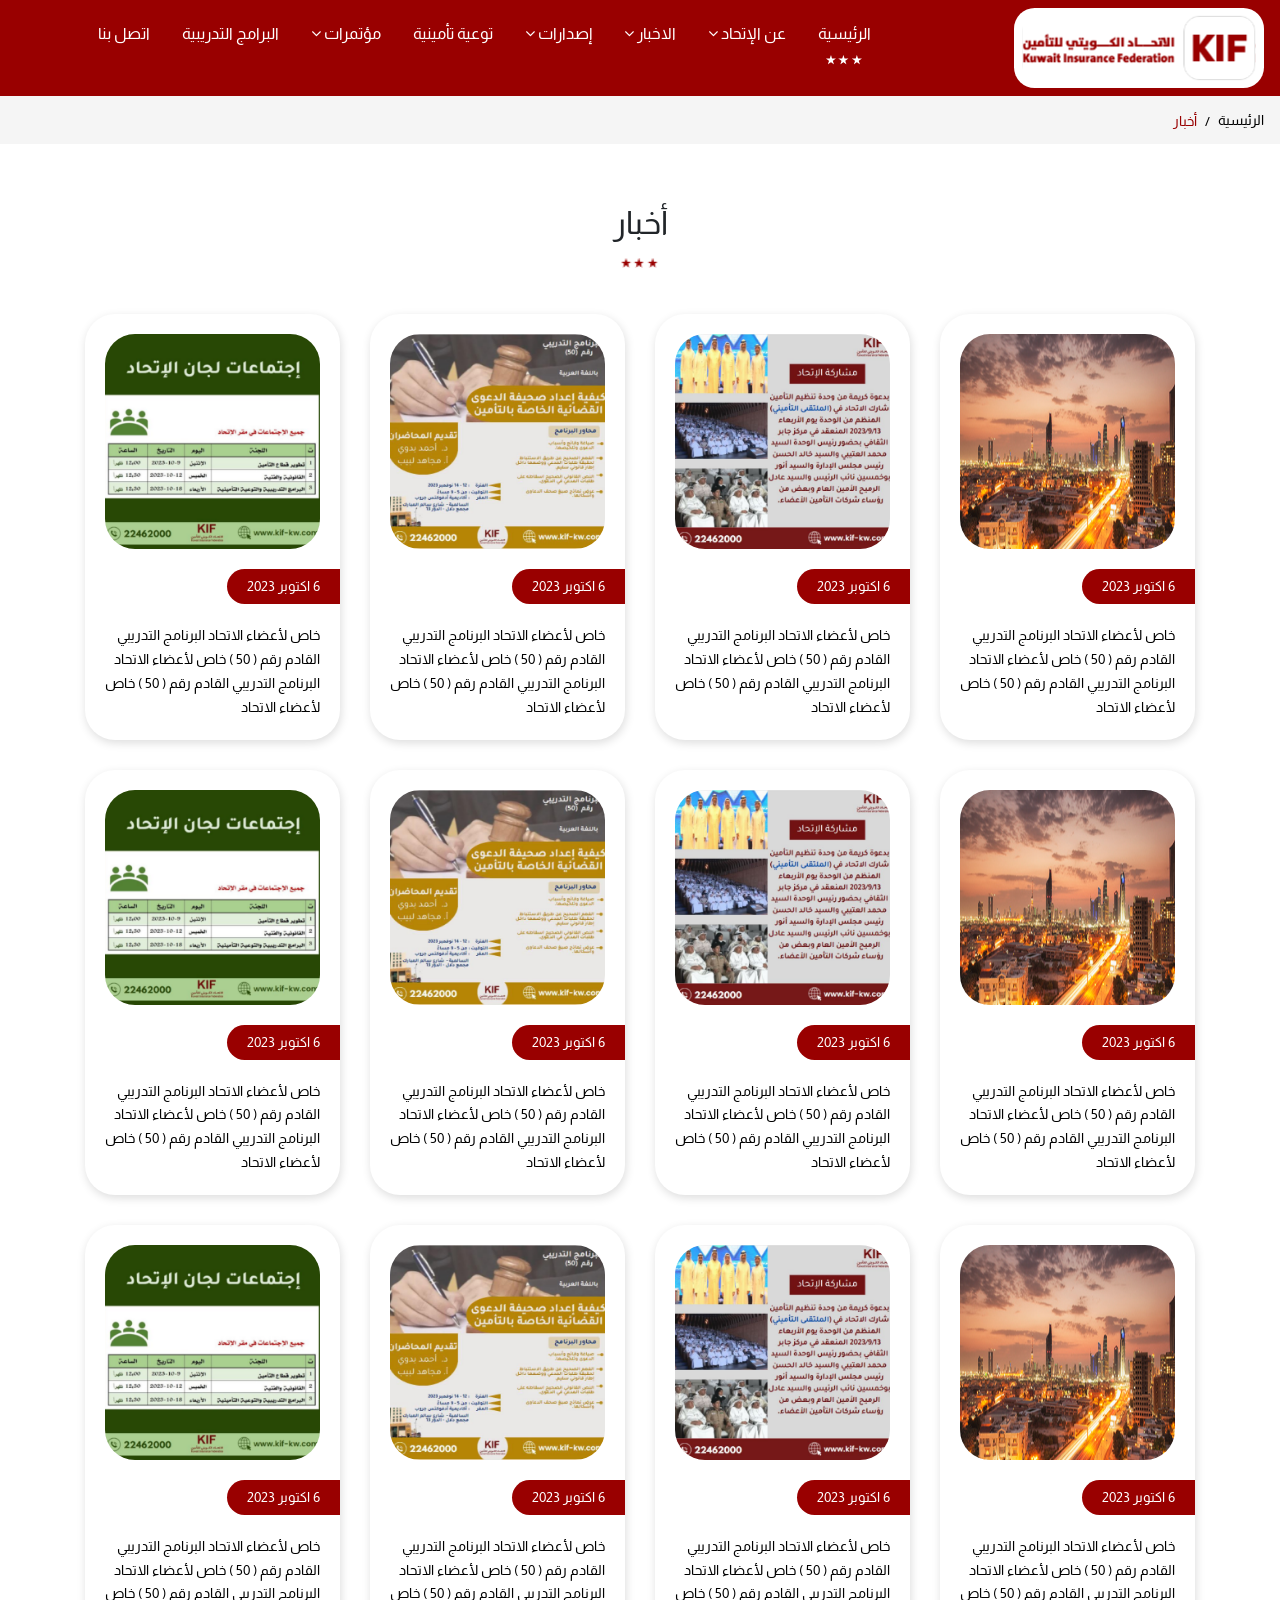
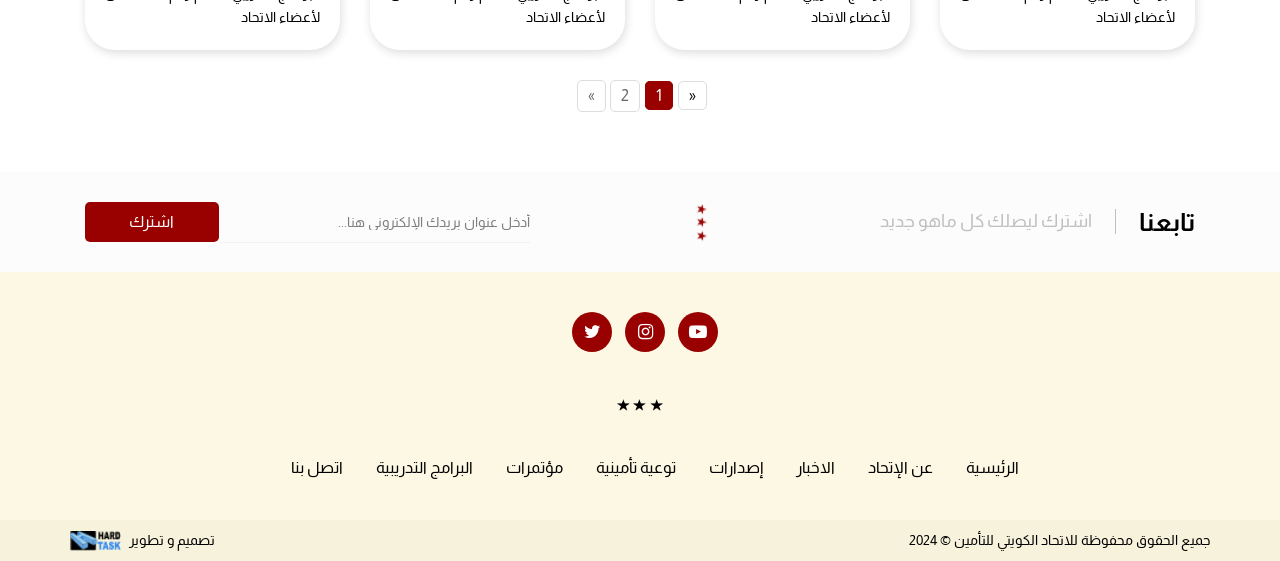
<file: news.html>
<!DOCTYPE html>
<html lang="en">

<head>
    <meta name="Keywords" content="KIF - more description" />
    <meta name="description" content="KIF - more description" />
    <meta charset="UTF-8">
    <meta name="viewport" content="width=device-width, initial-scale=1.0">
    <meta http-equiv="X-UA-Compatible" content="ie=edge">
    <title>KIF</title>
    <link rel="icon" type="image/png" href="images/icon.png" />
    <link rel="stylesheet" href="css/bootstrap.min.css">
    <link href="css/fullcalendar.css" rel="stylesheet">
    <link rel="stylesheet" type="text/css" href="css/font-awesome.min.css" />
    <link rel="stylesheet" type="text/css" href="css/owl.carousel.min.css" />
    <link rel="stylesheet" href="css/slick.min.css" />
    <link rel="stylesheet" href="css/slick-theme.min.css" /> 
    <link href='https://fonts.googleapis.com/css?family=Nunito' rel='stylesheet'>
    <link href="https://fonts.googleapis.com/css?family=Almarai&display=swap" rel="stylesheet">
    <link rel="stylesheet" type="text/css" href="css/style.css" />
</head>

<body>

    <!-- Start navbar -->
    <nav class="navbar navbar-expand-lg fixed-top navbar-light">

        <div class="col-lg-3 p-0">
            <a href="#" class="navbar-brand">
                <img src="images/Logo.svg" alt="">
            </a>
            <i class="fa fa-search Search_Icon formobile" data-toggle="modal" data-target="#SearchModel"
                aria-hidden="true"></i>
        </div>

        <button class="navbar-toggler collapsed" type="button" data-toggle="collapse" data-target="#navbarContent"
            aria-controls="#navbarContent" aria-expanded="false" aria-label="Toggle navigation">
            <span class="mx-2 close"><img src="images/cancel.svg" alt=""></span>
            <span class="navbar-toggler-icon"></span>
        </button>

        <div class="col-lg-9">
            <div id="navbarContent" class="collapse navbar-collapse">
                <ul class="navbar-nav">
                    <li class="nav-item"><a href="#" class="nav-link active">الرئيسية</a></li>
                    <li class="nav-item dropdown">
                        <a id="dropdownMenu1" href="#" data-toggle="dropdown" aria-haspopup="true" aria-expanded="false"
                            class="nav-link dropdown-toggle">عن الإتحاد <i class="fa fa-angle-down"
                                aria-hidden="true"></i></a>

                        <ul aria-labelledby="dropdownMenu1" class="dropdown-menu border-0">
                            <li><a href="#" class="dropdown-item firstDrop">عن الإتحاد</a></li>
                            <li><a href="#" class="dropdown-item">عن الإتحاد</a></li>
                            <li><a href="#" class="dropdown-item">عن الإتحاد</a></li>
                            <li><a href="#" class="dropdown-item lastDrop">عن الإتحاد</a></li>
                        </ul>
                    </li>
                    <li class="nav-item dropdown">
                        <a id="dropdownMenu1" href="#" data-toggle="dropdown" aria-haspopup="true" aria-expanded="false"
                            class="nav-link dropdown-toggle">الاخبار <i class="fa fa-angle-down"
                                aria-hidden="true"></i></a>

                        <ul aria-labelledby="dropdownMenu1" class="dropdown-menu border-0">
                            <li><a href="#" class="dropdown-item firstDrop">الاخبار</a></li>
                            <li><a href="#" class="dropdown-item">الاخبار</a></li>
                            <li><a href="#" class="dropdown-item">الاخبار</a></li>
                            <li><a href="#" class="dropdown-item lastDrop">الاخبار</a></li>
                        </ul>
                    </li>
                    <li class="nav-item dropdown">
                        <a id="dropdownMenu1" href="#" data-toggle="dropdown" aria-haspopup="true" aria-expanded="false"
                            class="nav-link dropdown-toggle">إصدارات <i class="fa fa-angle-down"
                                aria-hidden="true"></i></a>

                        <ul aria-labelledby="dropdownMenu1" class="dropdown-menu border-0">
                            <li><a href="#" class="dropdown-item firstDrop">إصدارات</a></li>
                            <li><a href="#" class="dropdown-item">إصدارات</a></li>
                            <li><a href="#" class="dropdown-item">إصدارات</a></li>
                            <li><a href="#" class="dropdown-item lastDrop">إصدارات</a></li>
                        </ul>
                    </li>
                    <li class="nav-item"><a href="#" class="nav-link">توعية تأمينية</a></li>
                    <li class="nav-item dropdown">
                        <a id="dropdownMenu1" href="#" data-toggle="dropdown" aria-haspopup="true" aria-expanded="false"
                            class="nav-link dropdown-toggle">مؤتمرات <i class="fa fa-angle-down"
                                aria-hidden="true"></i></a>

                        <ul aria-labelledby="dropdownMenu1" class="dropdown-menu border-0">
                            <li><a href="#" class="dropdown-item firstDrop">مؤتمرات</a></li>
                            <li><a href="#" class="dropdown-item">مؤتمرات</a></li>
                            <li><a href="#" class="dropdown-item">مؤتمرات</a></li>
                            <li><a href="#" class="dropdown-item lastDrop">مؤتمرات</a></li>
                        </ul>
                    </li>
                    <li class="nav-item"><a href="#" class="nav-link">البرامج التدريبية</a></li>
                    <li class="nav-item"><a href="#" class="nav-link">اتصل بنا</a></li>
                    <li class="formobile nav-item">
                        <a href="#" class="Arabic nav-link">English</a>
                    </li>
                </ul>
            </div>
        </div>


        

    </nav>
    <!-- End navbar -->

    <div class="container-fluid">
        <div class="row">
            <div class="col-12 p-0">
                <ul class="breadcrumb">
                    <li class="breadcrumb-item"><a href="#">الرئيسية</a></li>
                    <li class="breadcrumb-item active">أخبار</li>
                </ul>
            </div>
        </div>
    </div>



    <section id="NewsPage">
        <div class="container">
            <div class="MainPageTitle">
                <h2>أخبار</h2>
                <img src="images/newsLogo.png" alt="">
            </div>
            <div class="row">
                <div class="col-lg-3 col-md-4 col-sm-6 col-12">
                    <a href="#">
                        <div class="newsItem">
                            <div class="imgcontent">
                                <div class="image smallBox">
                                    <img src="images/news_1.png" alt="">
                                    <div class="overlay">
                                        <i class="fa fa-search"></i>
                                    </div>
                                </div>
                            </div>
                            <div class="date">
                                <span>6 اكتوبر 2023</span>
                            </div>
                            <div class="desc">
                                <p>
                                     خاص لأعضاء الاتحاد البرنامج التدريبي القادم رقم ( 50 ) خاص لأعضاء الاتحاد البرنامج التدريبي القادم رقم ( 50 ) خاص لأعضاء الاتحاد
                                </p>
                            </div>
                        </div>
                    </a>
                </div>
                <div class="col-lg-3 col-md-4 col-sm-6 col-12">
                    <a href="#">
                        <div class="newsItem">
                            <div class="imgcontent">
                                <div class="image smallBox">
                                    <img src="images/news_2.png" alt="">
                                    <div class="overlay">
                                        <i class="fa fa-search"></i>
                                    </div>
                                </div>
                            </div>
                            <div class="date">
                                <span>6 اكتوبر 2023</span>
                            </div>
                            <div class="desc">
                                <p>
                                     خاص لأعضاء الاتحاد البرنامج التدريبي القادم رقم ( 50 ) خاص لأعضاء الاتحاد البرنامج التدريبي القادم رقم ( 50 ) خاص لأعضاء الاتحاد
                                </p>
                            </div>
                        </div>
                    </a>
                </div>
                <div class="col-lg-3 col-md-4 col-sm-6 col-12">
                    <a href="#">
                        <div class="newsItem">
                            <div class="imgcontent">
                                <div class="image smallBox">
                                    <img src="images/news_3.png" alt="">
                                    <div class="overlay">
                                        <i class="fa fa-search"></i>
                                    </div>
                                </div>
                            </div>
                            <div class="date">
                                <span>6 اكتوبر 2023</span>
                            </div>
                            <div class="desc">
                                <p>
                                     خاص لأعضاء الاتحاد البرنامج التدريبي القادم رقم ( 50 ) خاص لأعضاء الاتحاد البرنامج التدريبي القادم رقم ( 50 ) خاص لأعضاء الاتحاد
                                </p>
                            </div>
                        </div>
                    </a>
                </div>
                <div class="col-lg-3 col-md-4 col-sm-6 col-12">
                    <a href="#">
                        <div class="newsItem">
                            <div class="imgcontent">
                                <div class="image smallBox">
                                    <img src="images/news_4.png" alt="">
                                    <div class="overlay">
                                        <i class="fa fa-search"></i>
                                    </div>
                                </div>
                            </div>
                            <div class="date">
                                <span>6 اكتوبر 2023</span>
                            </div>
                            <div class="desc">
                                <p>
                                     خاص لأعضاء الاتحاد البرنامج التدريبي القادم رقم ( 50 ) خاص لأعضاء الاتحاد البرنامج التدريبي القادم رقم ( 50 ) خاص لأعضاء الاتحاد
                                </p>
                            </div>
                        </div>
                    </a>
                </div>
                <div class="col-lg-3 col-md-4 col-sm-6 col-12">
                    <a href="#">
                        <div class="newsItem">
                            <div class="imgcontent">
                                <div class="image smallBox">
                                    <img src="images/news_1.png" alt="">
                                    <div class="overlay">
                                        <i class="fa fa-search"></i>
                                    </div>
                                </div>
                            </div>
                            <div class="date">
                                <span>6 اكتوبر 2023</span>
                            </div>
                            <div class="desc">
                                <p>
                                     خاص لأعضاء الاتحاد البرنامج التدريبي القادم رقم ( 50 ) خاص لأعضاء الاتحاد البرنامج التدريبي القادم رقم ( 50 ) خاص لأعضاء الاتحاد
                                </p>
                            </div>
                        </div>
                    </a>
                </div>
                <div class="col-lg-3 col-md-4 col-sm-6 col-12">
                    <a href="#">
                        <div class="newsItem">
                            <div class="imgcontent">
                                <div class="image smallBox">
                                    <img src="images/news_2.png" alt="">
                                    <div class="overlay">
                                        <i class="fa fa-search"></i>
                                    </div>
                                </div>
                            </div>
                            <div class="date">
                                <span>6 اكتوبر 2023</span>
                            </div>
                            <div class="desc">
                                <p>
                                     خاص لأعضاء الاتحاد البرنامج التدريبي القادم رقم ( 50 ) خاص لأعضاء الاتحاد البرنامج التدريبي القادم رقم ( 50 ) خاص لأعضاء الاتحاد
                                </p>
                            </div>
                        </div>
                    </a>
                </div>
                <div class="col-lg-3 col-md-4 col-sm-6 col-12">
                    <a href="#">
                        <div class="newsItem">
                            <div class="imgcontent">
                                <div class="image smallBox">
                                    <img src="images/news_3.png" alt="">
                                    <div class="overlay">
                                        <i class="fa fa-search"></i>
                                    </div>
                                </div>
                            </div>
                            <div class="date">
                                <span>6 اكتوبر 2023</span>
                            </div>
                            <div class="desc">
                                <p>
                                     خاص لأعضاء الاتحاد البرنامج التدريبي القادم رقم ( 50 ) خاص لأعضاء الاتحاد البرنامج التدريبي القادم رقم ( 50 ) خاص لأعضاء الاتحاد
                                </p>
                            </div>
                        </div>
                    </a>
                </div>
                <div class="col-lg-3 col-md-4 col-sm-6 col-12">
                    <a href="#">
                        <div class="newsItem">
                            <div class="imgcontent">
                                <div class="image smallBox">
                                    <img src="images/news_4.png" alt="">
                                    <div class="overlay">
                                        <i class="fa fa-search"></i>
                                    </div>
                                </div>
                            </div>
                            <div class="date">
                                <span>6 اكتوبر 2023</span>
                            </div>
                            <div class="desc">
                                <p>
                                     خاص لأعضاء الاتحاد البرنامج التدريبي القادم رقم ( 50 ) خاص لأعضاء الاتحاد البرنامج التدريبي القادم رقم ( 50 ) خاص لأعضاء الاتحاد
                                </p>
                            </div>
                        </div>
                    </a>
                </div>
                <div class="col-lg-3 col-md-4 col-sm-6 col-12">
                    <a href="#">
                        <div class="newsItem">
                            <div class="imgcontent">
                                <div class="image smallBox">
                                    <img src="images/news_1.png" alt="">
                                    <div class="overlay">
                                        <i class="fa fa-search"></i>
                                    </div>
                                </div>
                            </div>
                            <div class="date">
                                <span>6 اكتوبر 2023</span>
                            </div>
                            <div class="desc">
                                <p>
                                     خاص لأعضاء الاتحاد البرنامج التدريبي القادم رقم ( 50 ) خاص لأعضاء الاتحاد البرنامج التدريبي القادم رقم ( 50 ) خاص لأعضاء الاتحاد
                                </p>
                            </div>
                        </div>
                    </a>
                </div>
                <div class="col-lg-3 col-md-4 col-sm-6 col-12">
                    <a href="#">
                        <div class="newsItem">
                            <div class="imgcontent">
                                <div class="image smallBox">
                                    <img src="images/news_2.png" alt="">
                                    <div class="overlay">
                                        <i class="fa fa-search"></i>
                                    </div>
                                </div>
                            </div>
                            <div class="date">
                                <span>6 اكتوبر 2023</span>
                            </div>
                            <div class="desc">
                                <p>
                                     خاص لأعضاء الاتحاد البرنامج التدريبي القادم رقم ( 50 ) خاص لأعضاء الاتحاد البرنامج التدريبي القادم رقم ( 50 ) خاص لأعضاء الاتحاد
                                </p>
                            </div>
                        </div>
                    </a>
                </div>
                <div class="col-lg-3 col-md-4 col-sm-6 col-12">
                    <a href="#">
                        <div class="newsItem">
                            <div class="imgcontent">
                                <div class="image smallBox">
                                    <img src="images/news_3.png" alt="">
                                    <div class="overlay">
                                        <i class="fa fa-search"></i>
                                    </div>
                                </div>
                            </div>
                            <div class="date">
                                <span>6 اكتوبر 2023</span>
                            </div>
                            <div class="desc">
                                <p>
                                     خاص لأعضاء الاتحاد البرنامج التدريبي القادم رقم ( 50 ) خاص لأعضاء الاتحاد البرنامج التدريبي القادم رقم ( 50 ) خاص لأعضاء الاتحاد
                                </p>
                            </div>
                        </div>
                    </a>
                </div>
                <div class="col-lg-3 col-md-4 col-sm-6 col-12">
                    <a href="#">
                        <div class="newsItem">
                            <div class="imgcontent">
                                <div class="image smallBox">
                                    <img src="images/news_4.png" alt="">
                                    <div class="overlay">
                                        <i class="fa fa-search"></i>
                                    </div>
                                </div>
                            </div>
                            <div class="date">
                                <span>6 اكتوبر 2023</span>
                            </div>
                            <div class="desc">
                                <p>
                                     خاص لأعضاء الاتحاد البرنامج التدريبي القادم رقم ( 50 ) خاص لأعضاء الاتحاد البرنامج التدريبي القادم رقم ( 50 ) خاص لأعضاء الاتحاد
                                </p>
                            </div>
                        </div>
                    </a>
                </div>
                <div class="col-lg-3 col-md-4 col-sm-6 col-12">
                    <a href="#">
                        <div class="newsItem">
                            <div class="imgcontent">
                                <div class="image smallBox">
                                    <img src="images/news_1.png" alt="">
                                    <div class="overlay">
                                        <i class="fa fa-search"></i>
                                    </div>
                                </div>
                            </div>
                            <div class="date">
                                <span>6 اكتوبر 2023</span>
                            </div>
                            <div class="desc">
                                <p>
                                     خاص لأعضاء الاتحاد البرنامج التدريبي القادم رقم ( 50 ) خاص لأعضاء الاتحاد البرنامج التدريبي القادم رقم ( 50 ) خاص لأعضاء الاتحاد
                                </p>
                            </div>
                        </div>
                    </a>
                </div>
                <div class="col-lg-3 col-md-4 col-sm-6 col-12">
                    <a href="#">
                        <div class="newsItem">
                            <div class="imgcontent">
                                <div class="image smallBox">
                                    <img src="images/news_2.png" alt="">
                                    <div class="overlay">
                                        <i class="fa fa-search"></i>
                                    </div>
                                </div>
                            </div>
                            <div class="date">
                                <span>6 اكتوبر 2023</span>
                            </div>
                            <div class="desc">
                                <p>
                                     خاص لأعضاء الاتحاد البرنامج التدريبي القادم رقم ( 50 ) خاص لأعضاء الاتحاد البرنامج التدريبي القادم رقم ( 50 ) خاص لأعضاء الاتحاد
                                </p>
                            </div>
                        </div>
                    </a>
                </div>
                <div class="col-lg-3 col-md-4 col-sm-6 col-12">
                    <a href="#">
                        <div class="newsItem">
                            <div class="imgcontent">
                                <div class="image smallBox">
                                    <img src="images/news_3.png" alt="">
                                    <div class="overlay">
                                        <i class="fa fa-search"></i>
                                    </div>
                                </div>
                            </div>
                            <div class="date">
                                <span>6 اكتوبر 2023</span>
                            </div>
                            <div class="desc">
                                <p>
                                     خاص لأعضاء الاتحاد البرنامج التدريبي القادم رقم ( 50 ) خاص لأعضاء الاتحاد البرنامج التدريبي القادم رقم ( 50 ) خاص لأعضاء الاتحاد
                                </p>
                            </div>
                        </div>
                    </a>
                </div>
                <div class="col-lg-3 col-md-4 col-sm-6 col-12">
                    <a href="#">
                        <div class="newsItem">
                            <div class="imgcontent">
                                <div class="image smallBox">
                                    <img src="images/news_4.png" alt="">
                                    <div class="overlay">
                                        <i class="fa fa-search"></i>
                                    </div>
                                </div>
                            </div>
                            <div class="date">
                                <span>6 اكتوبر 2023</span>
                            </div>
                            <div class="desc">
                                <p>
                                     خاص لأعضاء الاتحاد البرنامج التدريبي القادم رقم ( 50 ) خاص لأعضاء الاتحاد البرنامج التدريبي القادم رقم ( 50 ) خاص لأعضاء الاتحاد
                                </p>
                            </div>
                        </div>
                    </a>
                </div>
            </div>
            <div id="pagination-container"></div>
        </div>
    </section>


    <section id="Subscribe">
        <div class="container">
            <div class="row align-items-center">
                <div class="col-md-5 col-12">
                    <ul>
                        <li><h5>تابعنا</h5></li>
                        <li><span></span></li>
                        <li><p>اشترك ليصلك كل ماهو جديد</p></li>
                    </ul>
                </div>
                <div class="col-md-2 col-12">
                    <div class="starImg">
                        <img src="images/newsLogo.png" alt="">
                    </div>
                </div>
                <div class="col-md-5 col-12">
                    <div class="newsteller">
                        <div class="row">
                            <div class="col-12">
                                <div class="email-box">
                                    <input type="text" class="form-control subscribeInp"
                                        placeholder="أدخل عنوان بريدك الإلكتروني هنا...">
                                    <div class="subscribeButton">
                                        <button class="btn">اشترك</button>
                                    </div>
                                </div>
                            </div>
                        </div>
                    </div>
                </div>
            </div>
        </div>
    </section>




    <footer class="footer">
        <div class="container">
            <div class="row">
                <div class="col-12">
                    <div class="social">
                        <ul>
                            <li><a href="#"><i class="fa fa-youtube-play" aria-hidden="true"></i></a></li>
                            <li><a href="#"><i class="fa fa-instagram" aria-hidden="true"></i></a></li>
                            <li><a href="#"><i class="fa fa-twitter" aria-hidden="true"></i></a></li>
                        </ul>
                    </div>
                </div>
                <div class="col-12">
                    <div class="footerStar">
                        <img src="images/footerStar.png" alt="">
                    </div>
                </div>
                <div class="col-12">
                    <div class="footerLinks">
                        <ul>
                            <li><a href="#">الرئيسية</a></li>
                            <li><a href="#">عن الإتحاد</a></li>
                            <li><a href="#">الاخبار</a></li>
                            <li><a href="#">إصدارات</a></li>
                            <li><a href="#">توعية تأمينية</a></li>
                            <li><a href="#">مؤتمرات</a></li>
                            <li><a href="#">البرامج التدريبية</a></li>
                            <li><a href="#">اتصل بنا</a></li>
                        </ul>
                    </div>
                </div>
            </div>
        </div>
    </footer>
    <div class="footer-bottom">
        <div class="container">
            <div class="row">
                <div class="col-sm-6 col-12 p-0">
                    <div class="language">
                        <p>جميع الحقوق محفوظة للاتحاد الكويتي للتأمين  © 2024</p>
                    </div>
                </div>
                <div class="col-sm-6 col-12 p-0">
                    <div class="copyright">
                        <p>تصميم و تطوير <a href="#"><img src="images/hardtask.png" alt=""></a></p>
                    </div>
                </div>
            </div>
        </div>
    </div>




    <!-- Start Scroll To Top  -->
    <div class="scroll_top">
        <i class="fa fa-angle-up" aria-hidden="true"></i>
    </div>
    <!-- End Scroll To Top -->


    <div class="modal fade" id="SearchModel" tabindex="-1" role="dialog" aria-labelledby="exampleModalCenterTitle"
        aria-hidden="true">
        <div class="modal-dialog modal-dialog-centered" role="document">
            <div class="modal-content SearchModelContent">
                <form action="">
                    <div class="search_box_popup">
                        <input class="search_input" type="search" placeholder="بحث..." />
                        <input class="search_btn" type="submit" value="بحث" />
                    </div>
                </form>
            </div>
        </div>
    </div>



    <div class="modal fade" id="popUpEvent">
        <div class="modal-dialog">
            <div class="modal-content">
                <!-- header -->
                <div class="modal-header">

                    <h3 class="modal-title">تفاصيل الحدث</h3>
                    <button type="button" class="close" data-dismiss="modal">&times;</button>
                </div>
                <!-- body -->
                <div class="modal-body">
                    <div role="form">
                        <div class="form-group">
                            <input name="ctl00$txtEventTitle" type="text" id="txtEventTitle" class="form-control " />
                            <textarea name="ctl00$txtEventDescription" rows="3" cols="20" id="txtEventDescription"
                                class="form-control "></textarea>
                        </div>
                    </div>
                </div>
                <!-- footer -->
            </div>
        </div>
    </div>



    <script src="js/jquery-3.3.1.min.js"></script>
    <script src="js/popper.min.js"></script>
    <script src="js/bootstrap.min.js"></script>
    <script src="js/moment.min.js"></script>
    <script src="js/fullcalendar.js"></script>
    <script src="js/owl.carousel.min.js"></script>
    <script src="js/slick.min.js"></script>
    <script src="js/jquery.simplePagination.js"></script>
    <script src="js/script.js"></script>
    <script>

var items = $(".newsItem");
        var numItems = items.length;
        var perPage = 12;

        items.slice(perPage).hide();

        if (numItems > perPage) {
            $('#pagination-container').pagination({
                items: numItems,
                itemsOnPage: perPage,
                prevText: "&laquo;",
                nextText: "&raquo;",
                onPageClick: function (pageNumber) {
                    var showFrom = perPage * (pageNumber - 1);
                    var showTo = showFrom + perPage;
                    items.hide().slice(showFrom, showTo).show();
                }
            });
        }

        $(document).ready(function(){
            $('.My-Slider').slick({
                rtl: $('body').css('direction') == 'rtl',
                arrows:true,
                prevArrow: false,
                nextArrow:false,
                speed: 500,
                slidesToShow: 1,
                autoplay: true,
                autoplaySpeed: 2000,
                dots: true,
                infinite: true,
                adaptiveHeight: true
            });
        });



        $('.owl-carousel').owlCarousel({
            loop: true,
            margin: 30,
            rtl: $('body').css('direction') == 'rtl',
            nav: true,
            autoplay: true,
            navText: [
                '<i class="fa fa-angle-left"></i>',
                '<i class="fa fa-angle-right"></i>'
            ],
            responsive: {
                0: {
                    items: 1
                },
                600: {
                    items: 3
                },
                750: {
                    items: 4
                },
                1000: {
                    items: 5
                }
            }
        });


        

        if ($.isFunction('owlCarousel')) {
            $(".carousel").owlCarousel();
        }


        $('#calendar').fullCalendar({
            header: {
                left: 'prev,next today',
                center: 'title',
                //right: 'month,agendaWeek,agendaDay,listWeek'
            },
            defaultDate: new Date(), //'2018-03-12',
            navLinks: true, // can click day/week names to navigate views
            editable: true,
            eventLimit: true, // allow "more" link when too many events
            events: [{ id: 1, start: new Date('2/5/2024'), end: new Date('2/6/2024'), title: 'مناسبة', Description: 'هنا تكتب تفاصيل المناسبة...' }],
            eventClick: function (event, jsEvent, view) {
                $("#txtEventTitle").val(event.title);
                $("#txtEventDescription").val(event.Description);
                $("#popUpEvent").modal();
            }
        });

    </script>
</body>

</html>
</file>
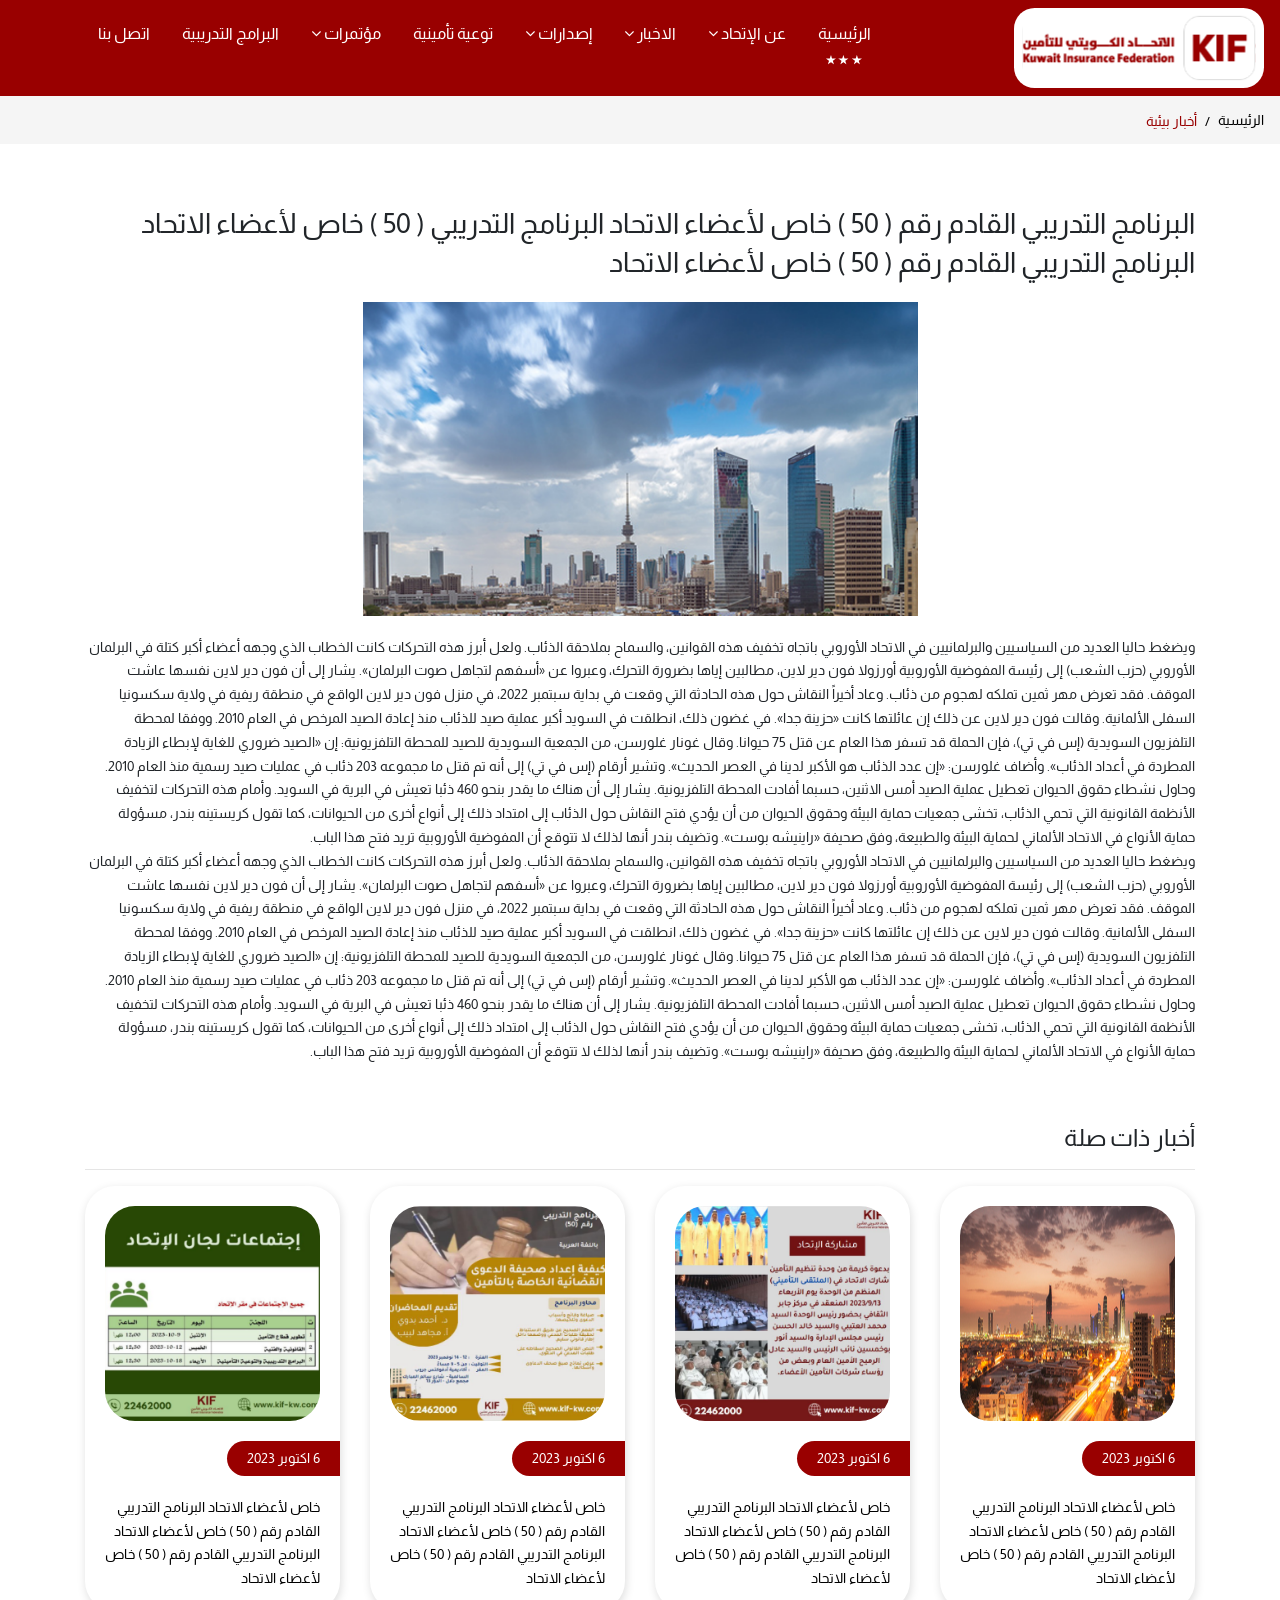
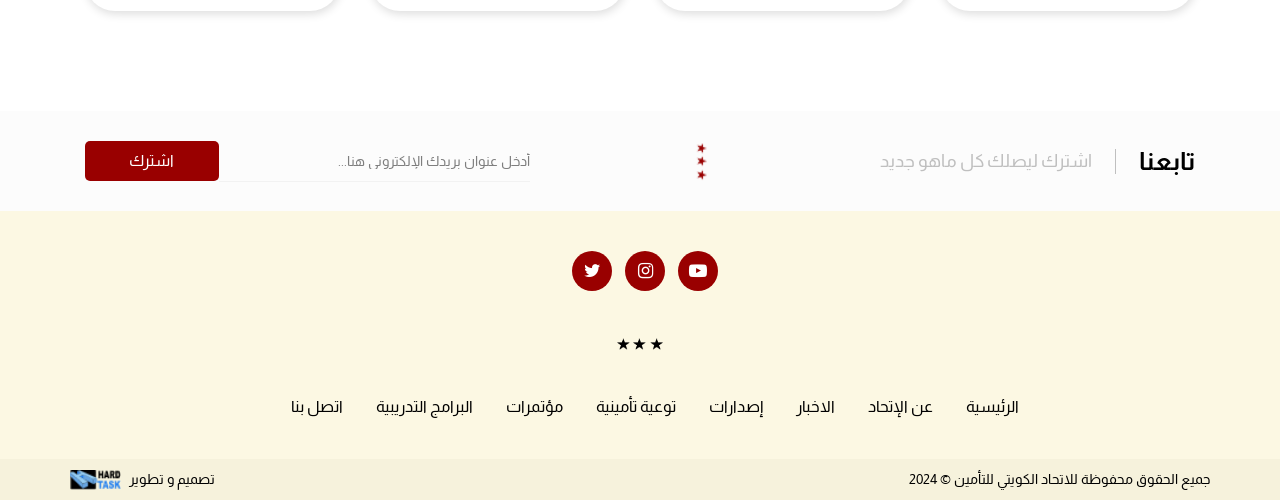
<file: news_details.html>
<!DOCTYPE html>
<html lang="en">

<head>
    <meta name="Keywords" content="KIF - more description" />
    <meta name="description" content="KIF - more description" />
    <meta charset="UTF-8">
    <meta name="viewport" content="width=device-width, initial-scale=1.0">
    <meta http-equiv="X-UA-Compatible" content="ie=edge">
    <title>KIF</title>
    <link rel="icon" type="image/png" href="images/icon.png" />
    <link rel="stylesheet" href="css/bootstrap.min.css">
    <link href="css/fullcalendar.css" rel="stylesheet">
    <link rel="stylesheet" type="text/css" href="css/font-awesome.min.css" />
    <link rel="stylesheet" type="text/css" href="css/owl.carousel.min.css" />
    <link rel="stylesheet" href="css/slick.min.css" />
    <link rel="stylesheet" href="css/slick-theme.min.css" /> 
    <link href='https://fonts.googleapis.com/css?family=Nunito' rel='stylesheet'>
    <link href="https://fonts.googleapis.com/css?family=Almarai&display=swap" rel="stylesheet">
    <link rel="stylesheet" type="text/css" href="css/style.css" />
</head>

<body>

    <!-- Start navbar -->
    <nav class="navbar navbar-expand-lg fixed-top navbar-light">

        <div class="col-lg-3 p-0">
            <a href="#" class="navbar-brand">
                <img src="images/Logo.svg" alt="">
            </a>
            <i class="fa fa-search Search_Icon formobile" data-toggle="modal" data-target="#SearchModel"
                aria-hidden="true"></i>
        </div>

        <button class="navbar-toggler collapsed" type="button" data-toggle="collapse" data-target="#navbarContent"
            aria-controls="#navbarContent" aria-expanded="false" aria-label="Toggle navigation">
            <span class="mx-2 close"><img src="images/cancel.svg" alt=""></span>
            <span class="navbar-toggler-icon"></span>
        </button>

        <div class="col-lg-9">
            <div id="navbarContent" class="collapse navbar-collapse">
                <ul class="navbar-nav">
                    <li class="nav-item"><a href="#" class="nav-link active">الرئيسية</a></li>
                    <li class="nav-item dropdown">
                        <a id="dropdownMenu1" href="#" data-toggle="dropdown" aria-haspopup="true" aria-expanded="false"
                            class="nav-link dropdown-toggle">عن الإتحاد <i class="fa fa-angle-down"
                                aria-hidden="true"></i></a>

                        <ul aria-labelledby="dropdownMenu1" class="dropdown-menu border-0">
                            <li><a href="#" class="dropdown-item firstDrop">عن الإتحاد</a></li>
                            <li><a href="#" class="dropdown-item">عن الإتحاد</a></li>
                            <li><a href="#" class="dropdown-item">عن الإتحاد</a></li>
                            <li><a href="#" class="dropdown-item lastDrop">عن الإتحاد</a></li>
                        </ul>
                    </li>
                    <li class="nav-item dropdown">
                        <a id="dropdownMenu1" href="#" data-toggle="dropdown" aria-haspopup="true" aria-expanded="false"
                            class="nav-link dropdown-toggle">الاخبار <i class="fa fa-angle-down"
                                aria-hidden="true"></i></a>

                        <ul aria-labelledby="dropdownMenu1" class="dropdown-menu border-0">
                            <li><a href="#" class="dropdown-item firstDrop">الاخبار</a></li>
                            <li><a href="#" class="dropdown-item">الاخبار</a></li>
                            <li><a href="#" class="dropdown-item">الاخبار</a></li>
                            <li><a href="#" class="dropdown-item lastDrop">الاخبار</a></li>
                        </ul>
                    </li>
                    <li class="nav-item dropdown">
                        <a id="dropdownMenu1" href="#" data-toggle="dropdown" aria-haspopup="true" aria-expanded="false"
                            class="nav-link dropdown-toggle">إصدارات <i class="fa fa-angle-down"
                                aria-hidden="true"></i></a>

                        <ul aria-labelledby="dropdownMenu1" class="dropdown-menu border-0">
                            <li><a href="#" class="dropdown-item firstDrop">إصدارات</a></li>
                            <li><a href="#" class="dropdown-item">إصدارات</a></li>
                            <li><a href="#" class="dropdown-item">إصدارات</a></li>
                            <li><a href="#" class="dropdown-item lastDrop">إصدارات</a></li>
                        </ul>
                    </li>
                    <li class="nav-item"><a href="#" class="nav-link">توعية تأمينية</a></li>
                    <li class="nav-item dropdown">
                        <a id="dropdownMenu1" href="#" data-toggle="dropdown" aria-haspopup="true" aria-expanded="false"
                            class="nav-link dropdown-toggle">مؤتمرات <i class="fa fa-angle-down"
                                aria-hidden="true"></i></a>

                        <ul aria-labelledby="dropdownMenu1" class="dropdown-menu border-0">
                            <li><a href="#" class="dropdown-item firstDrop">مؤتمرات</a></li>
                            <li><a href="#" class="dropdown-item">مؤتمرات</a></li>
                            <li><a href="#" class="dropdown-item">مؤتمرات</a></li>
                            <li><a href="#" class="dropdown-item lastDrop">مؤتمرات</a></li>
                        </ul>
                    </li>
                    <li class="nav-item"><a href="#" class="nav-link">البرامج التدريبية</a></li>
                    <li class="nav-item"><a href="#" class="nav-link">اتصل بنا</a></li>
                    <li class="formobile nav-item">
                        <a href="#" class="Arabic nav-link">English</a>
                    </li>
                </ul>
            </div>
        </div>


        

    </nav>
    <!-- End navbar -->

    <div class="container-fluid">
        <div class="row">
            <div class="col-12 p-0">
                <ul class="breadcrumb">
                    <li class="breadcrumb-item"><a href="#">الرئيسية</a></li>
                    <li class="breadcrumb-item active">أخبار بيئية</li>
                </ul>
            </div>
        </div>
    </div>



    <section id="NewsDetails">
        <div class="container">
            <div class="title">
                <h2>البرنامج التدريبي القادم رقم ( 50 ) خاص لأعضاء الاتحاد البرنامج التدريبي ( 50 ) 
                    خاص لأعضاء الاتحاد البرنامج التدريبي القادم رقم ( 50 ) خاص لأعضاء الاتحاد</h2>
            </div>
            <div class="imageDetails">
                <img src="images/news_details.png" alt="">
            </div>
            <div class="desc">
                <p>
                    ويضغط حاليا العديد من السياسيين والبرلمانيين في الاتحاد الأوروبي باتجاه تخفيف هذه القوانين، والسماح بملاحقة الذئاب. ولعل أبرز هذه التحركات كانت الخطاب الذي وجهه أعضاء أكبر كتلة في البرلمان الأوروبي (حزب الشعب) إلى رئيسة المفوضية الأوروبية أورزولا فون دير لاين، مطالبين إياها بضرورة التحرك، وعبروا عن «أسفهم لتجاهل صوت البرلمان».

يشار إلى أن فون دير لاين نفسها عاشت الموقف. فقد تعرض مهر ثمين تملكه لهجوم من ذئاب. وعاد أخيراً النقاش حول هذه الحادثة التي وقعت في بداية سبتمبر 2022، في منزل فون دير لاين الواقع في منطقة ريفية في ولاية سكسونيا السفلى الألمانية. وقالت فون دير لاين عن ذلك إن عائلتها كانت «حزينة جدا».

في غضون ذلك، انطلقت في السويد أكبر عملية صيد للذئاب منذ إعادة الصيد المرخص في العام 2010. ووفقا لمحطة التلفزيون السويدية (إس في تي)، فإن الحملة قد تسفر هذا العام عن قتل 75 حيوانا.

وقال غونار غلورسن، من الجمعية السويدية للصيد للمحطة التلفزيونية: إن «الصيد ضروري للغاية لإبطاء الزيادة المطردة في أعداد الذئاب».

وأضاف غلورسن: «إن عدد الذئاب هو الأكبر لدينا في العصر الحديث».

وتشير أرقام (إس في تي) إلى أنه تم قتل ما مجموعه 203 ذئاب في عمليات صيد رسمية منذ العام 2010. وحاول نشطاء حقوق الحيوان تعطيل عملية الصيد أمس الاثنين، حسبما أفادت المحطة التلفزيونية.

يشار إلى أن هناك ما يقدر بنحو 460 ذئبا تعيش في البرية في السويد.

وأمام هذه التحركات لتخفيف الأنظمة القانونية التي تحمي الذئاب، تخشى جمعيات حماية البيئة وحقوق الحيوان من أن يؤدي فتح النقاش حول الذئاب إلى امتداد ذلك إلى أنواع أخرى من الحيوانات، كما تقول كريستينه بندر، مسؤولة حماية الأنواع في الاتحاد الألماني لحماية البيئة والطبيعة، وفق صحيفة «راينيشه بوست».

وتضيف بندر أنها لذلك لا تتوقع أن المفوضية الأوروبية تريد فتح هذا الباب.
                </p>
                <p>
                    ويضغط حاليا العديد من السياسيين والبرلمانيين في الاتحاد الأوروبي باتجاه تخفيف هذه القوانين، والسماح بملاحقة الذئاب. ولعل أبرز هذه التحركات كانت الخطاب الذي وجهه أعضاء أكبر كتلة في البرلمان الأوروبي (حزب الشعب) إلى رئيسة المفوضية الأوروبية أورزولا فون دير لاين، مطالبين إياها بضرورة التحرك، وعبروا عن «أسفهم لتجاهل صوت البرلمان».

يشار إلى أن فون دير لاين نفسها عاشت الموقف. فقد تعرض مهر ثمين تملكه لهجوم من ذئاب. وعاد أخيراً النقاش حول هذه الحادثة التي وقعت في بداية سبتمبر 2022، في منزل فون دير لاين الواقع في منطقة ريفية في ولاية سكسونيا السفلى الألمانية. وقالت فون دير لاين عن ذلك إن عائلتها كانت «حزينة جدا».

في غضون ذلك، انطلقت في السويد أكبر عملية صيد للذئاب منذ إعادة الصيد المرخص في العام 2010. ووفقا لمحطة التلفزيون السويدية (إس في تي)، فإن الحملة قد تسفر هذا العام عن قتل 75 حيوانا.

وقال غونار غلورسن، من الجمعية السويدية للصيد للمحطة التلفزيونية: إن «الصيد ضروري للغاية لإبطاء الزيادة المطردة في أعداد الذئاب».

وأضاف غلورسن: «إن عدد الذئاب هو الأكبر لدينا في العصر الحديث».

وتشير أرقام (إس في تي) إلى أنه تم قتل ما مجموعه 203 ذئاب في عمليات صيد رسمية منذ العام 2010. وحاول نشطاء حقوق الحيوان تعطيل عملية الصيد أمس الاثنين، حسبما أفادت المحطة التلفزيونية.

يشار إلى أن هناك ما يقدر بنحو 460 ذئبا تعيش في البرية في السويد.

وأمام هذه التحركات لتخفيف الأنظمة القانونية التي تحمي الذئاب، تخشى جمعيات حماية البيئة وحقوق الحيوان من أن يؤدي فتح النقاش حول الذئاب إلى امتداد ذلك إلى أنواع أخرى من الحيوانات، كما تقول كريستينه بندر، مسؤولة حماية الأنواع في الاتحاد الألماني لحماية البيئة والطبيعة، وفق صحيفة «راينيشه بوست».

وتضيف بندر أنها لذلك لا تتوقع أن المفوضية الأوروبية تريد فتح هذا الباب.
                </p>
            </div>
            <div class="relatedTitle">
                <h4>أخبار ذات صلة</h4>
            </div>
            <hr>
            <div class="row">
                <div class="col-lg-3 col-md-4 col-sm-6 col-12">
                    <a href="#">
                        <div class="newsItem">
                            <div class="imgcontent">
                                <div class="image smallBox">
                                    <img src="images/news_1.png" alt="">
                                    <div class="overlay">
                                        <i class="fa fa-search"></i>
                                    </div>
                                </div>
                            </div>
                            <div class="date">
                                <span>6 اكتوبر 2023</span>
                            </div>
                            <div class="desc">
                                <p>
                                     خاص لأعضاء الاتحاد البرنامج التدريبي القادم رقم ( 50 ) خاص لأعضاء الاتحاد البرنامج التدريبي القادم رقم ( 50 ) خاص لأعضاء الاتحاد
                                </p>
                            </div>
                        </div>
                    </a>
                </div>
                <div class="col-lg-3 col-md-4 col-sm-6 col-12">
                    <a href="#">
                        <div class="newsItem">
                            <div class="imgcontent">
                                <div class="image smallBox">
                                    <img src="images/news_2.png" alt="">
                                    <div class="overlay">
                                        <i class="fa fa-search"></i>
                                    </div>
                                </div>
                            </div>
                            <div class="date">
                                <span>6 اكتوبر 2023</span>
                            </div>
                            <div class="desc">
                                <p>
                                     خاص لأعضاء الاتحاد البرنامج التدريبي القادم رقم ( 50 ) خاص لأعضاء الاتحاد البرنامج التدريبي القادم رقم ( 50 ) خاص لأعضاء الاتحاد
                                </p>
                            </div>
                        </div>
                    </a>
                </div>
                <div class="col-lg-3 col-md-4 col-sm-6 col-12">
                    <a href="#">
                        <div class="newsItem">
                            <div class="imgcontent">
                                <div class="image smallBox">
                                    <img src="images/news_3.png" alt="">
                                    <div class="overlay">
                                        <i class="fa fa-search"></i>
                                    </div>
                                </div>
                            </div>
                            <div class="date">
                                <span>6 اكتوبر 2023</span>
                            </div>
                            <div class="desc">
                                <p>
                                     خاص لأعضاء الاتحاد البرنامج التدريبي القادم رقم ( 50 ) خاص لأعضاء الاتحاد البرنامج التدريبي القادم رقم ( 50 ) خاص لأعضاء الاتحاد
                                </p>
                            </div>
                        </div>
                    </a>
                </div>
                <div class="col-lg-3 col-md-4 col-sm-6 col-12">
                    <a href="#">
                        <div class="newsItem">
                            <div class="imgcontent">
                                <div class="image smallBox">
                                    <img src="images/news_4.png" alt="">
                                    <div class="overlay">
                                        <i class="fa fa-search"></i>
                                    </div>
                                </div>
                            </div>
                            <div class="date">
                                <span>6 اكتوبر 2023</span>
                            </div>
                            <div class="desc">
                                <p>
                                     خاص لأعضاء الاتحاد البرنامج التدريبي القادم رقم ( 50 ) خاص لأعضاء الاتحاد البرنامج التدريبي القادم رقم ( 50 ) خاص لأعضاء الاتحاد
                                </p>
                            </div>
                        </div>
                    </a>
                </div>
            </div>
        </div>
    </section>


    <section id="Subscribe">
        <div class="container">
            <div class="row align-items-center">
                <div class="col-md-5 col-12">
                    <ul>
                        <li><h5>تابعنا</h5></li>
                        <li><span></span></li>
                        <li><p>اشترك ليصلك كل ماهو جديد</p></li>
                    </ul>
                </div>
                <div class="col-md-2 col-12">
                    <div class="starImg">
                        <img src="images/newsLogo.png" alt="">
                    </div>
                </div>
                <div class="col-md-5 col-12">
                    <div class="newsteller">
                        <div class="row">
                            <div class="col-12">
                                <div class="email-box">
                                    <input type="text" class="form-control subscribeInp"
                                        placeholder="أدخل عنوان بريدك الإلكتروني هنا...">
                                    <div class="subscribeButton">
                                        <button class="btn">اشترك</button>
                                    </div>
                                </div>
                            </div>
                        </div>
                    </div>
                </div>
            </div>
        </div>
    </section>




    <footer class="footer">
        <div class="container">
            <div class="row">
                <div class="col-12">
                    <div class="social">
                        <ul>
                            <li><a href="#"><i class="fa fa-youtube-play" aria-hidden="true"></i></a></li>
                            <li><a href="#"><i class="fa fa-instagram" aria-hidden="true"></i></a></li>
                            <li><a href="#"><i class="fa fa-twitter" aria-hidden="true"></i></a></li>
                        </ul>
                    </div>
                </div>
                <div class="col-12">
                    <div class="footerStar">
                        <img src="images/footerStar.png" alt="">
                    </div>
                </div>
                <div class="col-12">
                    <div class="footerLinks">
                        <ul>
                            <li><a href="#">الرئيسية</a></li>
                            <li><a href="#">عن الإتحاد</a></li>
                            <li><a href="#">الاخبار</a></li>
                            <li><a href="#">إصدارات</a></li>
                            <li><a href="#">توعية تأمينية</a></li>
                            <li><a href="#">مؤتمرات</a></li>
                            <li><a href="#">البرامج التدريبية</a></li>
                            <li><a href="#">اتصل بنا</a></li>
                        </ul>
                    </div>
                </div>
            </div>
        </div>
    </footer>
    <div class="footer-bottom">
        <div class="container">
            <div class="row">
                <div class="col-sm-6 col-12 p-0">
                    <div class="language">
                        <p>جميع الحقوق محفوظة للاتحاد الكويتي للتأمين  © 2024</p>
                    </div>
                </div>
                <div class="col-sm-6 col-12 p-0">
                    <div class="copyright">
                        <p>تصميم و تطوير <a href="#"><img src="images/hardtask.png" alt=""></a></p>
                    </div>
                </div>
            </div>
        </div>
    </div>




    <!-- Start Scroll To Top  -->
    <div class="scroll_top">
        <i class="fa fa-angle-up" aria-hidden="true"></i>
    </div>
    <!-- End Scroll To Top -->


    <div class="modal fade" id="SearchModel" tabindex="-1" role="dialog" aria-labelledby="exampleModalCenterTitle"
        aria-hidden="true">
        <div class="modal-dialog modal-dialog-centered" role="document">
            <div class="modal-content SearchModelContent">
                <form action="">
                    <div class="search_box_popup">
                        <input class="search_input" type="search" placeholder="بحث..." />
                        <input class="search_btn" type="submit" value="بحث" />
                    </div>
                </form>
            </div>
        </div>
    </div>



    <div class="modal fade" id="popUpEvent">
        <div class="modal-dialog">
            <div class="modal-content">
                <!-- header -->
                <div class="modal-header">

                    <h3 class="modal-title">تفاصيل الحدث</h3>
                    <button type="button" class="close" data-dismiss="modal">&times;</button>
                </div>
                <!-- body -->
                <div class="modal-body">
                    <div role="form">
                        <div class="form-group">
                            <input name="ctl00$txtEventTitle" type="text" id="txtEventTitle" class="form-control " />
                            <textarea name="ctl00$txtEventDescription" rows="3" cols="20" id="txtEventDescription"
                                class="form-control "></textarea>
                        </div>
                    </div>
                </div>
                <!-- footer -->
            </div>
        </div>
    </div>



    <script src="js/jquery-3.3.1.min.js"></script>
    <script src="js/popper.min.js"></script>
    <script src="js/bootstrap.min.js"></script>
    <script src="js/moment.min.js"></script>
    <script src="js/fullcalendar.js"></script>
    <script src="js/owl.carousel.min.js"></script>
    <script src="js/slick.min.js"></script>
    <script src="js/jquery.simplePagination.js"></script>
    <script src="js/script.js"></script>
    <script>

var items = $(".newsItem");
        var numItems = items.length;
        var perPage = 12;

        items.slice(perPage).hide();

        if (numItems > perPage) {
            $('#pagination-container').pagination({
                items: numItems,
                itemsOnPage: perPage,
                prevText: "&laquo;",
                nextText: "&raquo;",
                onPageClick: function (pageNumber) {
                    var showFrom = perPage * (pageNumber - 1);
                    var showTo = showFrom + perPage;
                    items.hide().slice(showFrom, showTo).show();
                }
            });
        }

        $(document).ready(function(){
            $('.My-Slider').slick({
                rtl: $('body').css('direction') == 'rtl',
                arrows:true,
                prevArrow: false,
                nextArrow:false,
                speed: 500,
                slidesToShow: 1,
                autoplay: true,
                autoplaySpeed: 2000,
                dots: true,
                infinite: true,
                adaptiveHeight: true
            });
        });



        $('.owl-carousel').owlCarousel({
            loop: true,
            margin: 30,
            rtl: $('body').css('direction') == 'rtl',
            nav: true,
            autoplay: true,
            navText: [
                '<i class="fa fa-angle-left"></i>',
                '<i class="fa fa-angle-right"></i>'
            ],
            responsive: {
                0: {
                    items: 1
                },
                600: {
                    items: 3
                },
                750: {
                    items: 4
                },
                1000: {
                    items: 5
                }
            }
        });


        

        if ($.isFunction('owlCarousel')) {
            $(".carousel").owlCarousel();
        }


        $('#calendar').fullCalendar({
            header: {
                left: 'prev,next today',
                center: 'title',
                //right: 'month,agendaWeek,agendaDay,listWeek'
            },
            defaultDate: new Date(), //'2018-03-12',
            navLinks: true, // can click day/week names to navigate views
            editable: true,
            eventLimit: true, // allow "more" link when too many events
            events: [{ id: 1, start: new Date('2/5/2024'), end: new Date('2/6/2024'), title: 'مناسبة', Description: 'هنا تكتب تفاصيل المناسبة...' }],
            eventClick: function (event, jsEvent, view) {
                $("#txtEventTitle").val(event.title);
                $("#txtEventDescription").val(event.Description);
                $("#popUpEvent").modal();
            }
        });

    </script>
</body>

</html>
</file>
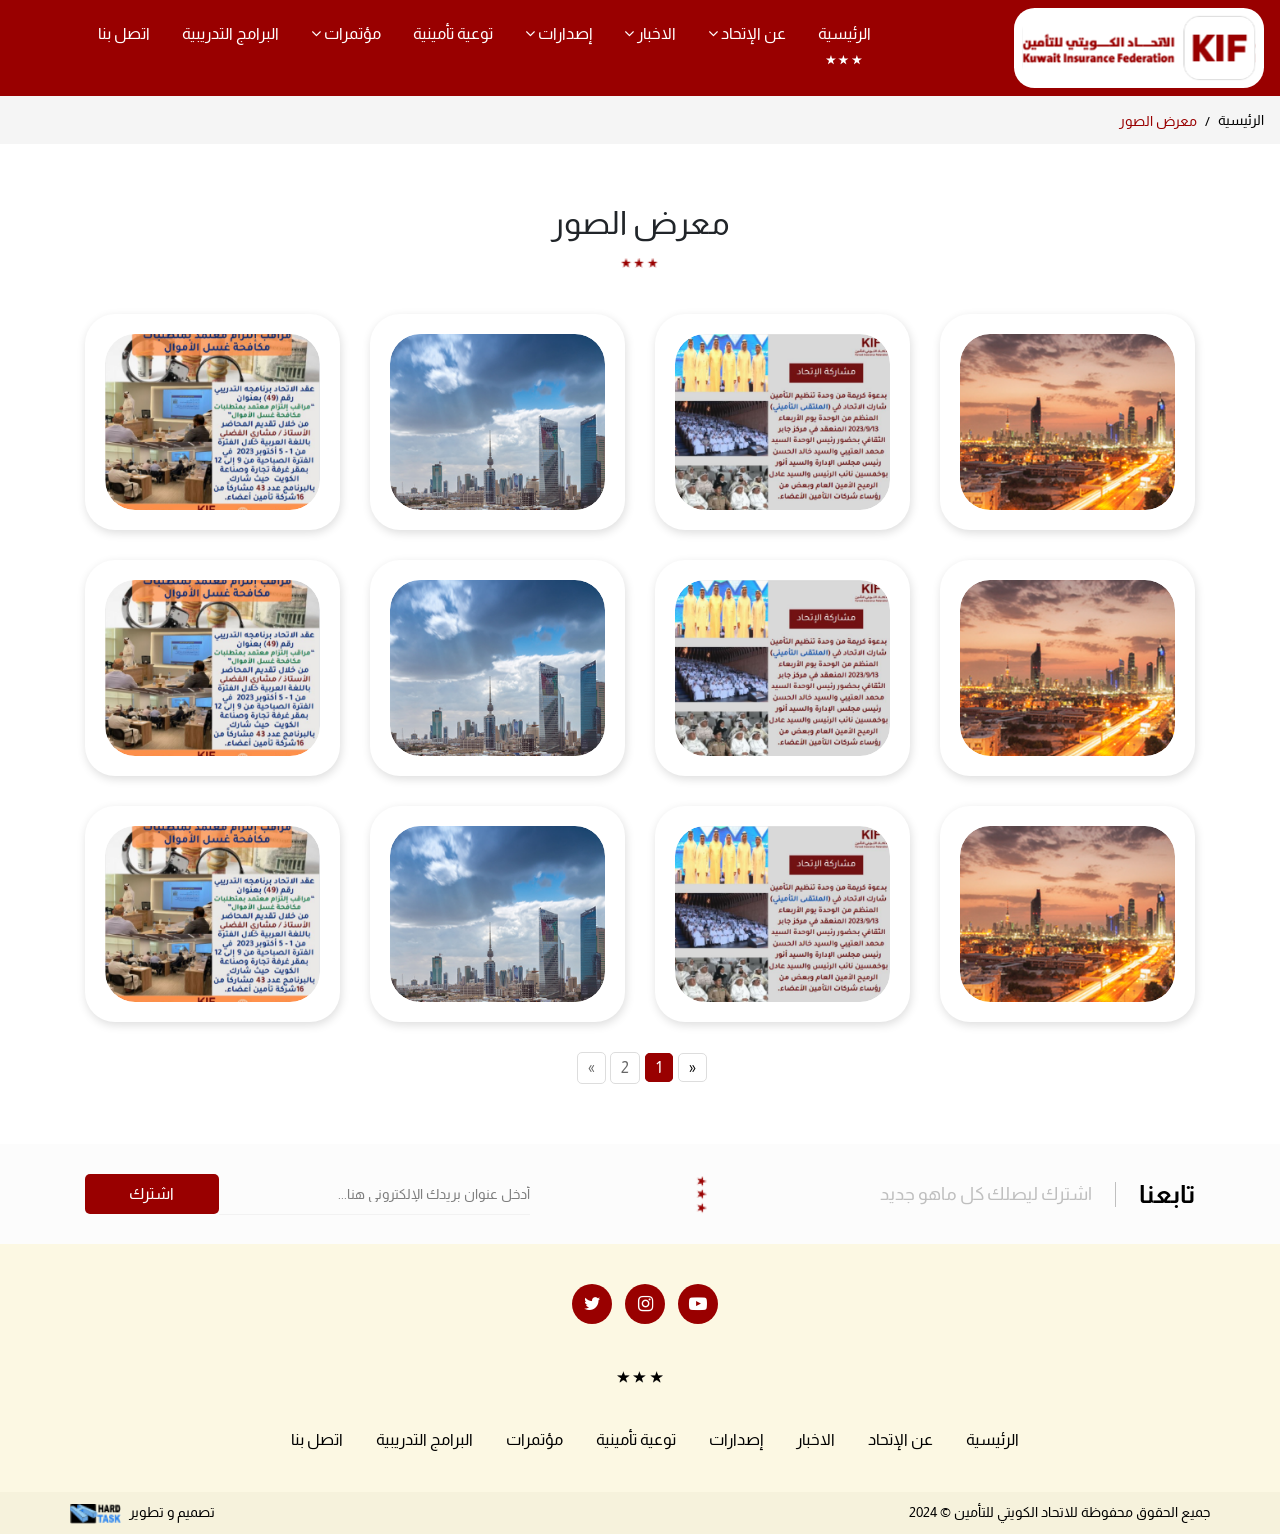
<file: photo_gallery.html>
<!DOCTYPE html>
<html lang="en">

<head>
    <meta name="Keywords" content="KIF - more description" />
    <meta name="description" content="KIF - more description" />
    <meta charset="UTF-8">
    <meta name="viewport" content="width=device-width, initial-scale=1.0">
    <meta http-equiv="X-UA-Compatible" content="ie=edge">
    <title>KIF</title>
    <link rel="icon" type="image/png" href="images/icon.png" />
    <link rel="stylesheet" href="css/bootstrap.min.css">
    <link href="css/fullcalendar.css" rel="stylesheet">
    <link rel="stylesheet" type="text/css" href="css/font-awesome.min.css" />
    <link rel="stylesheet" type="text/css" href="css/owl.carousel.min.css" />
    <link rel="stylesheet" href="css/slick.min.css" />
    <link rel="stylesheet" href="css/slick-theme.min.css" /> 
    <link rel="stylesheet" href="css/lightgallery.css">
    <link href='https://fonts.googleapis.com/css?family=Nunito' rel='stylesheet'>
    <link href="https://fonts.googleapis.com/css?family=Almarai&display=swap" rel="stylesheet">
    <link rel="stylesheet" type="text/css" href="css/style.css" />
</head>

<body>

    <!-- Start navbar -->
    <nav class="navbar navbar-expand-lg fixed-top navbar-light">

        <div class="col-lg-3 p-0">
            <a href="#" class="navbar-brand">
                <img src="images/Logo.svg" alt="">
            </a>
            <i class="fa fa-search Search_Icon formobile" data-toggle="modal" data-target="#SearchModel"
                aria-hidden="true"></i>
        </div>

        <button class="navbar-toggler collapsed" type="button" data-toggle="collapse" data-target="#navbarContent"
            aria-controls="#navbarContent" aria-expanded="false" aria-label="Toggle navigation">
            <span class="mx-2 close"><img src="images/cancel.svg" alt=""></span>
            <span class="navbar-toggler-icon"></span>
        </button>

        <div class="col-lg-9">
            <div id="navbarContent" class="collapse navbar-collapse">
                <ul class="navbar-nav">
                    <li class="nav-item"><a href="#" class="nav-link active">الرئيسية</a></li>
                    <li class="nav-item dropdown">
                        <a id="dropdownMenu1" href="#" data-toggle="dropdown" aria-haspopup="true" aria-expanded="false"
                            class="nav-link dropdown-toggle">عن الإتحاد <i class="fa fa-angle-down"
                                aria-hidden="true"></i></a>

                        <ul aria-labelledby="dropdownMenu1" class="dropdown-menu border-0">
                            <li><a href="#" class="dropdown-item firstDrop">عن الإتحاد</a></li>
                            <li><a href="#" class="dropdown-item">عن الإتحاد</a></li>
                            <li><a href="#" class="dropdown-item">عن الإتحاد</a></li>
                            <li><a href="#" class="dropdown-item lastDrop">عن الإتحاد</a></li>
                        </ul>
                    </li>
                    <li class="nav-item dropdown">
                        <a id="dropdownMenu1" href="#" data-toggle="dropdown" aria-haspopup="true" aria-expanded="false"
                            class="nav-link dropdown-toggle">الاخبار <i class="fa fa-angle-down"
                                aria-hidden="true"></i></a>

                        <ul aria-labelledby="dropdownMenu1" class="dropdown-menu border-0">
                            <li><a href="#" class="dropdown-item firstDrop">الاخبار</a></li>
                            <li><a href="#" class="dropdown-item">الاخبار</a></li>
                            <li><a href="#" class="dropdown-item">الاخبار</a></li>
                            <li><a href="#" class="dropdown-item lastDrop">الاخبار</a></li>
                        </ul>
                    </li>
                    <li class="nav-item dropdown">
                        <a id="dropdownMenu1" href="#" data-toggle="dropdown" aria-haspopup="true" aria-expanded="false"
                            class="nav-link dropdown-toggle">إصدارات <i class="fa fa-angle-down"
                                aria-hidden="true"></i></a>

                        <ul aria-labelledby="dropdownMenu1" class="dropdown-menu border-0">
                            <li><a href="#" class="dropdown-item firstDrop">إصدارات</a></li>
                            <li><a href="#" class="dropdown-item">إصدارات</a></li>
                            <li><a href="#" class="dropdown-item">إصدارات</a></li>
                            <li><a href="#" class="dropdown-item lastDrop">إصدارات</a></li>
                        </ul>
                    </li>
                    <li class="nav-item"><a href="#" class="nav-link">توعية تأمينية</a></li>
                    <li class="nav-item dropdown">
                        <a id="dropdownMenu1" href="#" data-toggle="dropdown" aria-haspopup="true" aria-expanded="false"
                            class="nav-link dropdown-toggle">مؤتمرات <i class="fa fa-angle-down"
                                aria-hidden="true"></i></a>

                        <ul aria-labelledby="dropdownMenu1" class="dropdown-menu border-0">
                            <li><a href="#" class="dropdown-item firstDrop">مؤتمرات</a></li>
                            <li><a href="#" class="dropdown-item">مؤتمرات</a></li>
                            <li><a href="#" class="dropdown-item">مؤتمرات</a></li>
                            <li><a href="#" class="dropdown-item lastDrop">مؤتمرات</a></li>
                        </ul>
                    </li>
                    <li class="nav-item"><a href="#" class="nav-link">البرامج التدريبية</a></li>
                    <li class="nav-item"><a href="#" class="nav-link">اتصل بنا</a></li>
                    <li class="formobile nav-item">
                        <a href="#" class="Arabic nav-link">English</a>
                    </li>
                </ul>
            </div>
        </div>


        

    </nav>
    <!-- End navbar -->

    <div class="container-fluid">
        <div class="row">
            <div class="col-12 p-0">
                <ul class="breadcrumb">
                    <li class="breadcrumb-item"><a href="#">الرئيسية</a></li>
                    <li class="breadcrumb-item active">معرض الصور</li>
                </ul>
            </div>
        </div>
    </div>



    <section id="PhotoGallery">
        <div class="container">
            <div class="MainPageTitle">
                <h2>معرض الصور</h2>
                <img src="images/newsLogo.png" alt="">
            </div>
            <div class="row" id="lightgallery">
                <div class="col-lg-3 col-md-4 col-sm-6 col-12" data-aos="fade" data-src="images/gallery1.png">
                    <div class="ImageItem">
                        <div class="image">
                            <div class="overlay_gallery">
                                <i class="fa fa-search"></i>
                            </div>
                            <img src="images/gallery1.png" alt="">
                        </div>
                    </div>
                </div>
                <div class="col-lg-3 col-md-4 col-sm-6 col-12" data-aos="fade" data-src="images/gallery2.png">
                    <div class="ImageItem">
                        <div class="image">
                            <div class="overlay_gallery">
                                <i class="fa fa-search"></i>
                            </div>
                            <img src="images/gallery2.png" alt="">
                        </div>
                    </div>
                </div>
                <div class="col-lg-3 col-md-4 col-sm-6 col-12" data-aos="fade" data-src="images/gallery3.png">
                    <div class="ImageItem">
                        <div class="image">
                            <div class="overlay_gallery">
                                <i class="fa fa-search"></i>
                            </div>
                            <img src="images/gallery3.png" alt="">
                        </div>
                    </div>
                </div>
                <div class="col-lg-3 col-md-4 col-sm-6 col-12" data-aos="fade" data-src="images/gallery4.png">
                    <div class="ImageItem">
                        <div class="image">
                            <div class="overlay_gallery">
                                <i class="fa fa-search"></i>
                            </div>
                            <img src="images/gallery4.png" alt="">
                        </div>
                    </div>
                </div>
                <div class="col-lg-3 col-md-4 col-sm-6 col-12" data-aos="fade" data-src="images/gallery1.png">
                    <div class="ImageItem">
                        <div class="image">
                            <div class="overlay_gallery">
                                <i class="fa fa-search"></i>
                            </div>
                            <img src="images/gallery1.png" alt="">
                        </div>
                    </div>
                </div>
                <div class="col-lg-3 col-md-4 col-sm-6 col-12" data-aos="fade" data-src="images/gallery2.png">
                    <div class="ImageItem">
                        <div class="image">
                            <div class="overlay_gallery">
                                <i class="fa fa-search"></i>
                            </div>
                            <img src="images/gallery2.png" alt="">
                        </div>
                    </div>
                </div>
                <div class="col-lg-3 col-md-4 col-sm-6 col-12" data-aos="fade" data-src="images/gallery3.png">
                    <div class="ImageItem">
                        <div class="image">
                            <div class="overlay_gallery">
                                <i class="fa fa-search"></i>
                            </div>
                            <img src="images/gallery3.png" alt="">
                        </div>
                    </div>
                </div>
                <div class="col-lg-3 col-md-4 col-sm-6 col-12" data-aos="fade" data-src="images/gallery4.png">
                    <div class="ImageItem">
                        <div class="image">
                            <div class="overlay_gallery">
                                <i class="fa fa-search"></i>
                            </div>
                            <img src="images/gallery4.png" alt="">
                        </div>
                    </div>
                </div>  <div class="col-lg-3 col-md-4 col-sm-6 col-12" data-aos="fade" data-src="images/gallery1.png">
                    <div class="ImageItem">
                        <div class="image">
                            <div class="overlay_gallery">
                                <i class="fa fa-search"></i>
                            </div>
                            <img src="images/gallery1.png" alt="">
                        </div>
                    </div>
                </div>
                <div class="col-lg-3 col-md-4 col-sm-6 col-12" data-aos="fade" data-src="images/gallery2.png">
                    <div class="ImageItem">
                        <div class="image">
                            <div class="overlay_gallery">
                                <i class="fa fa-search"></i>
                            </div>
                            <img src="images/gallery2.png" alt="">
                        </div>
                    </div>
                </div>
                <div class="col-lg-3 col-md-4 col-sm-6 col-12" data-aos="fade" data-src="images/gallery3.png">
                    <div class="ImageItem">
                        <div class="image">
                            <div class="overlay_gallery">
                                <i class="fa fa-search"></i>
                            </div>
                            <img src="images/gallery3.png" alt="">
                        </div>
                    </div>
                </div>
                <div class="col-lg-3 col-md-4 col-sm-6 col-12" data-aos="fade" data-src="images/gallery4.png">
                    <div class="ImageItem">
                        <div class="image">
                            <div class="overlay_gallery">
                                <i class="fa fa-search"></i>
                            </div>
                            <img src="images/gallery4.png" alt="">
                        </div>
                    </div>
                </div>  <div class="col-lg-3 col-md-4 col-sm-6 col-12" data-aos="fade" data-src="images/gallery1.png">
                    <div class="ImageItem">
                        <div class="image">
                            <div class="overlay_gallery">
                                <i class="fa fa-search"></i>
                            </div>
                            <img src="images/gallery1.png" alt="">
                        </div>
                    </div>
                </div>
                <div class="col-lg-3 col-md-4 col-sm-6 col-12" data-aos="fade" data-src="images/gallery2.png">
                    <div class="ImageItem">
                        <div class="image">
                            <div class="overlay_gallery">
                                <i class="fa fa-search"></i>
                            </div>
                            <img src="images/gallery2.png" alt="">
                        </div>
                    </div>
                </div>
                <div class="col-lg-3 col-md-4 col-sm-6 col-12" data-aos="fade" data-src="images/gallery3.png">
                    <div class="ImageItem">
                        <div class="image">
                            <div class="overlay_gallery">
                                <i class="fa fa-search"></i>
                            </div>
                            <img src="images/gallery3.png" alt="">
                        </div>
                    </div>
                </div>
                <div class="col-lg-3 col-md-4 col-sm-6 col-12" data-aos="fade" data-src="images/gallery4.png">
                    <div class="ImageItem">
                        <div class="image">
                            <div class="overlay_gallery">
                                <i class="fa fa-search"></i>
                            </div>
                            <img src="images/gallery4.png" alt="">
                        </div>
                    </div>
                </div>
           </div>
           <div id="pagination-container"></div>
        </div>
    </section>


    <section id="Subscribe">
        <div class="container">
            <div class="row align-items-center">
                <div class="col-md-5 col-12">
                    <ul>
                        <li><h5>تابعنا</h5></li>
                        <li><span></span></li>
                        <li><p>اشترك ليصلك كل ماهو جديد</p></li>
                    </ul>
                </div>
                <div class="col-md-2 col-12">
                    <div class="starImg">
                        <img src="images/newsLogo.png" alt="">
                    </div>
                </div>
                <div class="col-md-5 col-12">
                    <div class="newsteller">
                        <div class="row">
                            <div class="col-12">
                                <div class="email-box">
                                    <input type="text" class="form-control subscribeInp"
                                        placeholder="أدخل عنوان بريدك الإلكتروني هنا...">
                                    <div class="subscribeButton">
                                        <button class="btn">اشترك</button>
                                    </div>
                                </div>
                            </div>
                        </div>
                    </div>
                </div>
            </div>
        </div>
    </section>




    <footer class="footer">
        <div class="container">
            <div class="row">
                <div class="col-12">
                    <div class="social">
                        <ul>
                            <li><a href="#"><i class="fa fa-youtube-play" aria-hidden="true"></i></a></li>
                            <li><a href="#"><i class="fa fa-instagram" aria-hidden="true"></i></a></li>
                            <li><a href="#"><i class="fa fa-twitter" aria-hidden="true"></i></a></li>
                        </ul>
                    </div>
                </div>
                <div class="col-12">
                    <div class="footerStar">
                        <img src="images/footerStar.png" alt="">
                    </div>
                </div>
                <div class="col-12">
                    <div class="footerLinks">
                        <ul>
                            <li><a href="#">الرئيسية</a></li>
                            <li><a href="#">عن الإتحاد</a></li>
                            <li><a href="#">الاخبار</a></li>
                            <li><a href="#">إصدارات</a></li>
                            <li><a href="#">توعية تأمينية</a></li>
                            <li><a href="#">مؤتمرات</a></li>
                            <li><a href="#">البرامج التدريبية</a></li>
                            <li><a href="#">اتصل بنا</a></li>
                        </ul>
                    </div>
                </div>
            </div>
        </div>
    </footer>
    <div class="footer-bottom">
        <div class="container">
            <div class="row">
                <div class="col-sm-6 col-12 p-0">
                    <div class="language">
                        <p>جميع الحقوق محفوظة للاتحاد الكويتي للتأمين  © 2024</p>
                    </div>
                </div>
                <div class="col-sm-6 col-12 p-0">
                    <div class="copyright">
                        <p>تصميم و تطوير <a href="#"><img src="images/hardtask.png" alt=""></a></p>
                    </div>
                </div>
            </div>
        </div>
    </div>




    <!-- Start Scroll To Top  -->
    <div class="scroll_top">
        <i class="fa fa-angle-up" aria-hidden="true"></i>
    </div>
    <!-- End Scroll To Top -->


    <div class="modal fade" id="SearchModel" tabindex="-1" role="dialog" aria-labelledby="exampleModalCenterTitle"
        aria-hidden="true">
        <div class="modal-dialog modal-dialog-centered" role="document">
            <div class="modal-content SearchModelContent">
                <form action="">
                    <div class="search_box_popup">
                        <input class="search_input" type="search" placeholder="بحث..." />
                        <input class="search_btn" type="submit" value="بحث" />
                    </div>
                </form>
            </div>
        </div>
    </div>



    <div class="modal fade" id="popUpEvent">
        <div class="modal-dialog">
            <div class="modal-content">
                <!-- header -->
                <div class="modal-header">

                    <h3 class="modal-title">تفاصيل الحدث</h3>
                    <button type="button" class="close" data-dismiss="modal">&times;</button>
                </div>
                <!-- body -->
                <div class="modal-body">
                    <div role="form">
                        <div class="form-group">
                            <input name="ctl00$txtEventTitle" type="text" id="txtEventTitle" class="form-control " />
                            <textarea name="ctl00$txtEventDescription" rows="3" cols="20" id="txtEventDescription"
                                class="form-control "></textarea>
                        </div>
                    </div>
                </div>
                <!-- footer -->
            </div>
        </div>
    </div>



    <script src="js/jquery-3.3.1.min.js"></script>
    <script src="js/popper.min.js"></script>
    <script src="js/bootstrap.min.js"></script>
    <script src="js/moment.min.js"></script>
    <script src="js/fullcalendar.js"></script>
    <script src="js/owl.carousel.min.js"></script>
    <script src="js/slick.min.js"></script>
    <script src="js/jquery.simplePagination.js"></script>
    <script src="js/aos.js"></script>
    <script src="js/picturefill.min.js"></script>
    <script src="js/lightgallery-all.min.js"></script>
    <script src="js/jquery.mousewheel.min.js"></script>
    <script src="js/script.js"></script>
    <script>

$('#lightgallery').lightGallery({
            pager: true,
            thumbnail: true
        });

var items = $(".ImageItem");
        var numItems = items.length;
        var perPage = 12;

        items.slice(perPage).hide();

        if (numItems > perPage) {
            $('#pagination-container').pagination({
                items: numItems,
                itemsOnPage: perPage,
                prevText: "&laquo;",
                nextText: "&raquo;",
                onPageClick: function (pageNumber) {
                    var showFrom = perPage * (pageNumber - 1);
                    var showTo = showFrom + perPage;
                    items.hide().slice(showFrom, showTo).show();
                }
            });
        }

        $(document).ready(function(){
            $('.My-Slider').slick({
                rtl: $('body').css('direction') == 'rtl',
                arrows:true,
                prevArrow: false,
                nextArrow:false,
                speed: 500,
                slidesToShow: 1,
                autoplay: true,
                autoplaySpeed: 2000,
                dots: true,
                infinite: true,
                adaptiveHeight: true
            });
        });



        $('.owl-carousel').owlCarousel({
            loop: true,
            margin: 30,
            rtl: $('body').css('direction') == 'rtl',
            nav: true,
            autoplay: true,
            navText: [
                '<i class="fa fa-angle-left"></i>',
                '<i class="fa fa-angle-right"></i>'
            ],
            responsive: {
                0: {
                    items: 1
                },
                600: {
                    items: 3
                },
                750: {
                    items: 4
                },
                1000: {
                    items: 5
                }
            }
        });


        

        if ($.isFunction('owlCarousel')) {
            $(".carousel").owlCarousel();
        }


        $('#calendar').fullCalendar({
            header: {
                left: 'prev,next today',
                center: 'title',
                //right: 'month,agendaWeek,agendaDay,listWeek'
            },
            defaultDate: new Date(), //'2018-03-12',
            navLinks: true, // can click day/week names to navigate views
            editable: true,
            eventLimit: true, // allow "more" link when too many events
            events: [{ id: 1, start: new Date('2/5/2024'), end: new Date('2/6/2024'), title: 'مناسبة', Description: 'هنا تكتب تفاصيل المناسبة...' }],
            eventClick: function (event, jsEvent, view) {
                $("#txtEventTitle").val(event.title);
                $("#txtEventDescription").val(event.Description);
                $("#popUpEvent").modal();
            }
        });

    </script>
</body>

</html>
</file>
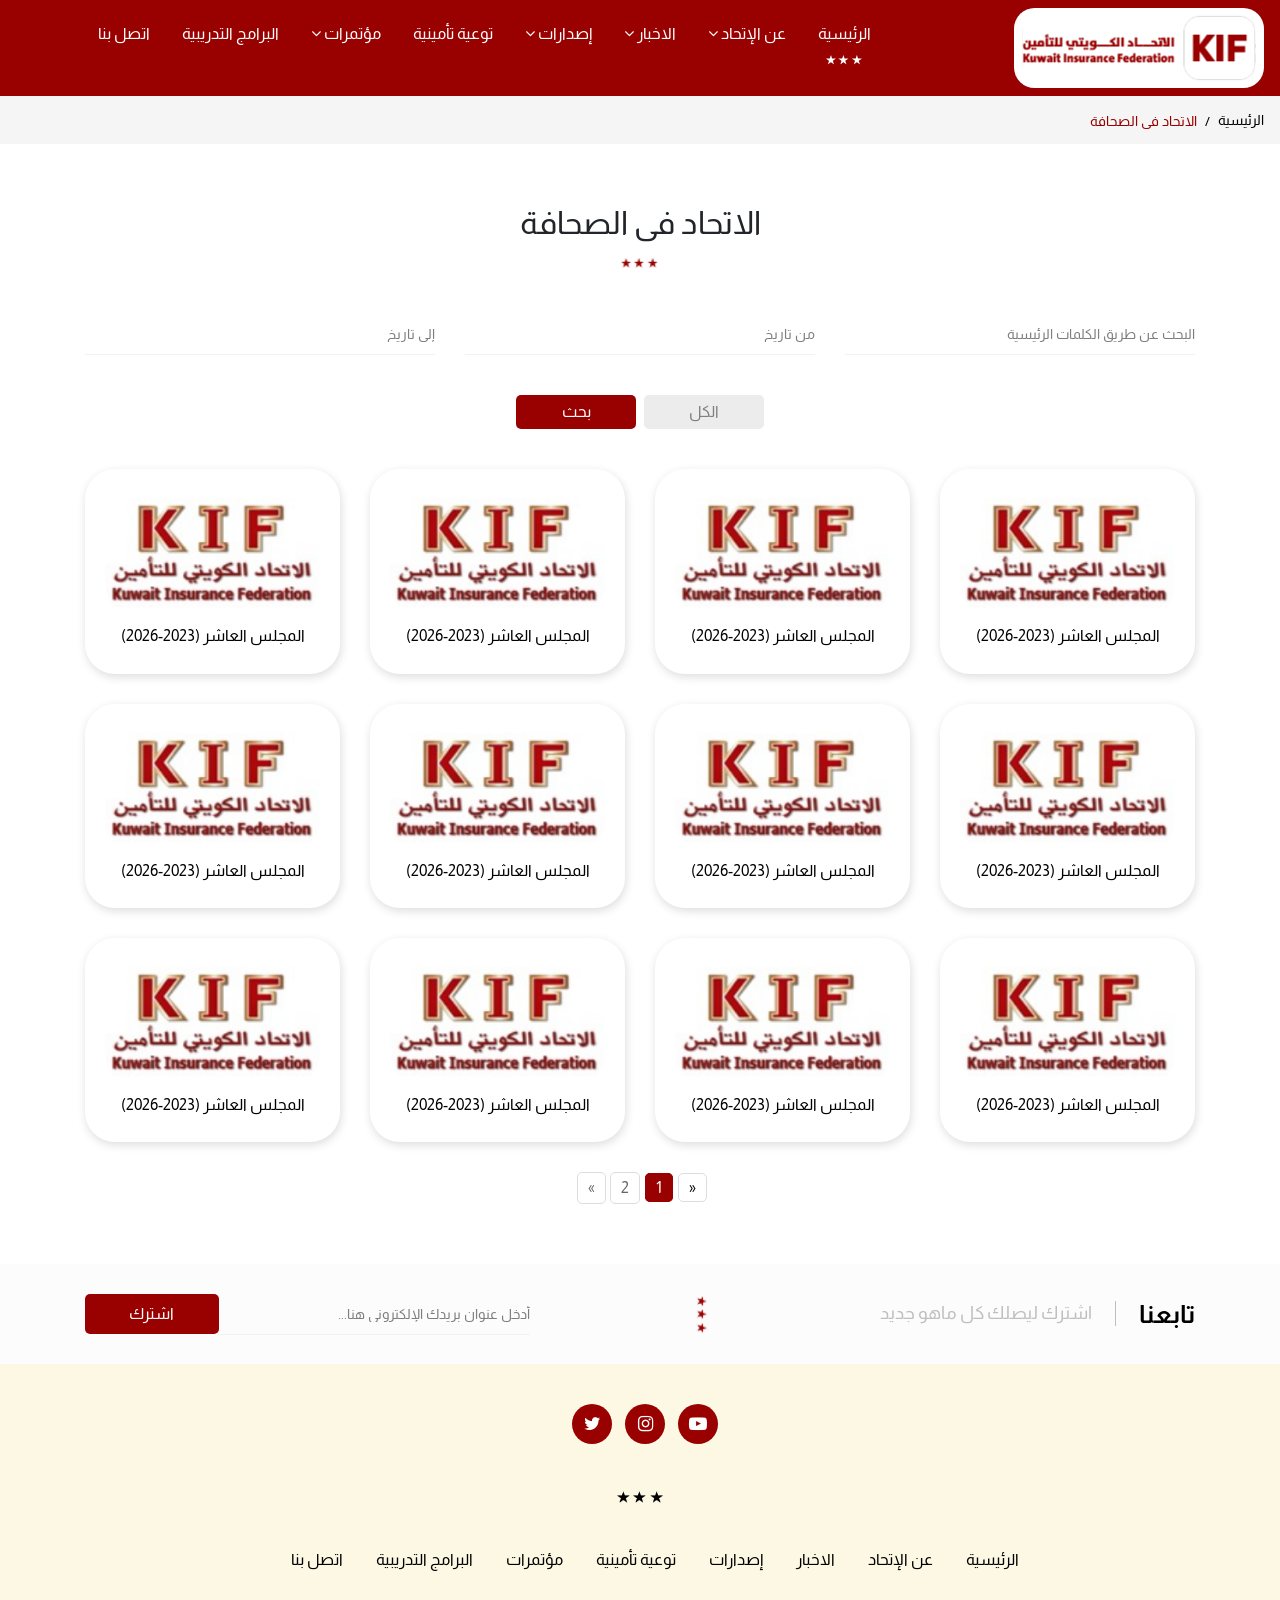
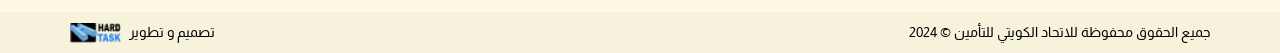
<file: union.html>
<!DOCTYPE html>
<html lang="en">

<head>
    <meta name="Keywords" content="KIF - more description" />
    <meta name="description" content="KIF - more description" />
    <meta charset="UTF-8">
    <meta name="viewport" content="width=device-width, initial-scale=1.0">
    <meta http-equiv="X-UA-Compatible" content="ie=edge">
    <title>KIF</title>
    <link rel="icon" type="image/png" href="images/icon.png" />
    <link rel="stylesheet" href="css/bootstrap.min.css">
    <link href="css/fullcalendar.css" rel="stylesheet">
    <link rel="stylesheet" type="text/css" href="css/font-awesome.min.css" />
    <link rel="stylesheet" type="text/css" href="css/owl.carousel.min.css" />
    <link rel="stylesheet" href="css/slick.min.css" />
    <link rel="stylesheet" href="css/slick-theme.min.css" /> 
    <link href='https://fonts.googleapis.com/css?family=Nunito' rel='stylesheet'>
    <link href="https://fonts.googleapis.com/css?family=Almarai&display=swap" rel="stylesheet">
    <link rel="stylesheet" type="text/css" href="css/style.css" />
</head>

<body>

    <!-- Start navbar -->
    <nav class="navbar navbar-expand-lg fixed-top navbar-light">

        <div class="col-lg-3 p-0">
            <a href="#" class="navbar-brand">
                <img src="images/Logo.svg" alt="">
            </a>
            <i class="fa fa-search Search_Icon formobile" data-toggle="modal" data-target="#SearchModel"
                aria-hidden="true"></i>
        </div>

        <button class="navbar-toggler collapsed" type="button" data-toggle="collapse" data-target="#navbarContent"
            aria-controls="#navbarContent" aria-expanded="false" aria-label="Toggle navigation">
            <span class="mx-2 close"><img src="images/cancel.svg" alt=""></span>
            <span class="navbar-toggler-icon"></span>
        </button>

        <div class="col-lg-9">
            <div id="navbarContent" class="collapse navbar-collapse">
                <ul class="navbar-nav">
                    <li class="nav-item"><a href="#" class="nav-link active">الرئيسية</a></li>
                    <li class="nav-item dropdown">
                        <a id="dropdownMenu1" href="#" data-toggle="dropdown" aria-haspopup="true" aria-expanded="false"
                            class="nav-link dropdown-toggle">عن الإتحاد <i class="fa fa-angle-down"
                                aria-hidden="true"></i></a>

                        <ul aria-labelledby="dropdownMenu1" class="dropdown-menu border-0">
                            <li><a href="#" class="dropdown-item firstDrop">عن الإتحاد</a></li>
                            <li><a href="#" class="dropdown-item">عن الإتحاد</a></li>
                            <li><a href="#" class="dropdown-item">عن الإتحاد</a></li>
                            <li><a href="#" class="dropdown-item lastDrop">عن الإتحاد</a></li>
                        </ul>
                    </li>
                    <li class="nav-item dropdown">
                        <a id="dropdownMenu1" href="#" data-toggle="dropdown" aria-haspopup="true" aria-expanded="false"
                            class="nav-link dropdown-toggle">الاخبار <i class="fa fa-angle-down"
                                aria-hidden="true"></i></a>

                        <ul aria-labelledby="dropdownMenu1" class="dropdown-menu border-0">
                            <li><a href="#" class="dropdown-item firstDrop">الاخبار</a></li>
                            <li><a href="#" class="dropdown-item">الاخبار</a></li>
                            <li><a href="#" class="dropdown-item">الاخبار</a></li>
                            <li><a href="#" class="dropdown-item lastDrop">الاخبار</a></li>
                        </ul>
                    </li>
                    <li class="nav-item dropdown">
                        <a id="dropdownMenu1" href="#" data-toggle="dropdown" aria-haspopup="true" aria-expanded="false"
                            class="nav-link dropdown-toggle">إصدارات <i class="fa fa-angle-down"
                                aria-hidden="true"></i></a>

                        <ul aria-labelledby="dropdownMenu1" class="dropdown-menu border-0">
                            <li><a href="#" class="dropdown-item firstDrop">إصدارات</a></li>
                            <li><a href="#" class="dropdown-item">إصدارات</a></li>
                            <li><a href="#" class="dropdown-item">إصدارات</a></li>
                            <li><a href="#" class="dropdown-item lastDrop">إصدارات</a></li>
                        </ul>
                    </li>
                    <li class="nav-item"><a href="#" class="nav-link">توعية تأمينية</a></li>
                    <li class="nav-item dropdown">
                        <a id="dropdownMenu1" href="#" data-toggle="dropdown" aria-haspopup="true" aria-expanded="false"
                            class="nav-link dropdown-toggle">مؤتمرات <i class="fa fa-angle-down"
                                aria-hidden="true"></i></a>

                        <ul aria-labelledby="dropdownMenu1" class="dropdown-menu border-0">
                            <li><a href="#" class="dropdown-item firstDrop">مؤتمرات</a></li>
                            <li><a href="#" class="dropdown-item">مؤتمرات</a></li>
                            <li><a href="#" class="dropdown-item">مؤتمرات</a></li>
                            <li><a href="#" class="dropdown-item lastDrop">مؤتمرات</a></li>
                        </ul>
                    </li>
                    <li class="nav-item"><a href="#" class="nav-link">البرامج التدريبية</a></li>
                    <li class="nav-item"><a href="#" class="nav-link">اتصل بنا</a></li>
                    <li class="formobile nav-item">
                        <a href="#" class="Arabic nav-link">English</a>
                    </li>
                </ul>
            </div>
        </div>


        

    </nav>
    <!-- End navbar -->

    <div class="container-fluid">
        <div class="row">
            <div class="col-12 p-0">
                <ul class="breadcrumb">
                    <li class="breadcrumb-item"><a href="#">الرئيسية</a></li>
                    <li class="breadcrumb-item active">الاتحاد فى الصحافة</li>
                </ul>
            </div>
        </div>
    </div>



    <section id="Union">
        <div class="container">
            <div class="MainPageTitle">
                <h2>الاتحاد فى الصحافة</h2>
                <img src="images/newsLogo.png" alt="">
            </div>
            <div class="Form">
                <div class="form-group row">
                    <div class="col-sm-4 col-12">
                        <input type="text" class="form-control" id="SearchWords" aria-describedby="SearchWords"
                        placeholder="البحث عن طريق الكلمات الرئيسية">
                    </div>
                    <div class="col-sm-4 col-12">
                        <input type="text" class="form-control" onblur="(this.type='text')" onfocus="(this.type='date')" id="FromDate" aria-describedby="FromDate"
                        placeholder="من تاريخ">
                    </div>
                    <div class="col-sm-4 col-12">
                        <input type="text" class="form-control" onblur="(this.type='text')" onfocus="(this.type='date')" id="ToDate" aria-describedby="ToDate"
                        placeholder="إلى تاريخ">
                    </div>
                </div>
                <div class="buttons">
                    <a class="allBtn" href="#">الكل</a>
                    <a class="searchBtn" href="#">بحث</a>
                </div>
            </div>
            <div class="row">
                <div class="col-lg-3 col-md-4 col-sm-6 col-12">
                    <a href="#">
                        <div class="KIFItem">
                            <div class="image">
                                <img src="images/kifItem.png" alt="">
                            </div>
                            <div class="title">
                                <h5>المجلس العاشر (2023-2026)</h5>
                            </div>
                        </div>
                    </a>
                </div>
                <div class="col-lg-3 col-md-4 col-sm-6 col-12">
                    <a href="#">
                        <div class="KIFItem">
                            <div class="image">
                                <img src="images/kifItem.png" alt="">
                            </div>
                            <div class="title">
                                <h5>المجلس العاشر (2023-2026)</h5>
                            </div>
                        </div>
                    </a>
                </div>
                <div class="col-lg-3 col-md-4 col-sm-6 col-12">
                    <a href="#">
                        <div class="KIFItem">
                            <div class="image">
                                <img src="images/kifItem.png" alt="">
                            </div>
                            <div class="title">
                                <h5>المجلس العاشر (2023-2026)</h5>
                            </div>
                        </div>
                    </a>
                </div>
                <div class="col-lg-3 col-md-4 col-sm-6 col-12">
                    <a href="#">
                        <div class="KIFItem">
                            <div class="image">
                                <img src="images/kifItem.png" alt="">
                            </div>
                            <div class="title">
                                <h5>المجلس العاشر (2023-2026)</h5>
                            </div>
                        </div>
                    </a>
                </div>
                <div class="col-lg-3 col-md-4 col-sm-6 col-12">
                    <a href="#">
                        <div class="KIFItem">
                            <div class="image">
                                <img src="images/kifItem.png" alt="">
                            </div>
                            <div class="title">
                                <h5>المجلس العاشر (2023-2026)</h5>
                            </div>
                        </div>
                    </a>
                </div>
                <div class="col-lg-3 col-md-4 col-sm-6 col-12">
                    <a href="#">
                        <div class="KIFItem">
                            <div class="image">
                                <img src="images/kifItem.png" alt="">
                            </div>
                            <div class="title">
                                <h5>المجلس العاشر (2023-2026)</h5>
                            </div>
                        </div>
                    </a>
                </div>
                <div class="col-lg-3 col-md-4 col-sm-6 col-12">
                    <a href="#">
                        <div class="KIFItem">
                            <div class="image">
                                <img src="images/kifItem.png" alt="">
                            </div>
                            <div class="title">
                                <h5>المجلس العاشر (2023-2026)</h5>
                            </div>
                        </div>
                    </a>
                </div>
                <div class="col-lg-3 col-md-4 col-sm-6 col-12">
                    <a href="#">
                        <div class="KIFItem">
                            <div class="image">
                                <img src="images/kifItem.png" alt="">
                            </div>
                            <div class="title">
                                <h5>المجلس العاشر (2023-2026)</h5>
                            </div>
                        </div>
                    </a>
                </div>
                <div class="col-lg-3 col-md-4 col-sm-6 col-12">
                    <a href="#">
                        <div class="KIFItem">
                            <div class="image">
                                <img src="images/kifItem.png" alt="">
                            </div>
                            <div class="title">
                                <h5>المجلس العاشر (2023-2026)</h5>
                            </div>
                        </div>
                    </a>
                </div>
                <div class="col-lg-3 col-md-4 col-sm-6 col-12">
                    <a href="#">
                        <div class="KIFItem">
                            <div class="image">
                                <img src="images/kifItem.png" alt="">
                            </div>
                            <div class="title">
                                <h5>المجلس العاشر (2023-2026)</h5>
                            </div>
                        </div>
                    </a>
                </div>
                <div class="col-lg-3 col-md-4 col-sm-6 col-12">
                    <a href="#">
                        <div class="KIFItem">
                            <div class="image">
                                <img src="images/kifItem.png" alt="">
                            </div>
                            <div class="title">
                                <h5>المجلس العاشر (2023-2026)</h5>
                            </div>
                        </div>
                    </a>
                </div>
                <div class="col-lg-3 col-md-4 col-sm-6 col-12">
                    <a href="#">
                        <div class="KIFItem">
                            <div class="image">
                                <img src="images/kifItem.png" alt="">
                            </div>
                            <div class="title">
                                <h5>المجلس العاشر (2023-2026)</h5>
                            </div>
                        </div>
                    </a>
                </div>
                <div class="col-lg-3 col-md-4 col-sm-6 col-12">
                    <a href="#">
                        <div class="KIFItem">
                            <div class="image">
                                <img src="images/kifItem.png" alt="">
                            </div>
                            <div class="title">
                                <h5>المجلس العاشر (2023-2026)</h5>
                            </div>
                        </div>
                    </a>
                </div>
                <div class="col-lg-3 col-md-4 col-sm-6 col-12">
                    <a href="#">
                        <div class="KIFItem">
                            <div class="image">
                                <img src="images/kifItem.png" alt="">
                            </div>
                            <div class="title">
                                <h5>المجلس العاشر (2023-2026)</h5>
                            </div>
                        </div>
                    </a>
                </div>
                <div class="col-lg-3 col-md-4 col-sm-6 col-12">
                    <a href="#">
                        <div class="KIFItem">
                            <div class="image">
                                <img src="images/kifItem.png" alt="">
                            </div>
                            <div class="title">
                                <h5>المجلس العاشر (2023-2026)</h5>
                            </div>
                        </div>
                    </a>
                </div>
                <div class="col-lg-3 col-md-4 col-sm-6 col-12">
                    <a href="#">
                        <div class="KIFItem">
                            <div class="image">
                                <img src="images/kifItem.png" alt="">
                            </div>
                            <div class="title">
                                <h5>المجلس العاشر (2023-2026)</h5>
                            </div>
                        </div>
                    </a>
                </div>
            </div>
            <div id="pagination-container"></div>
        </div>
    </section>


    <section id="Subscribe">
        <div class="container">
            <div class="row align-items-center">
                <div class="col-md-5 col-12">
                    <ul>
                        <li><h5>تابعنا</h5></li>
                        <li><span></span></li>
                        <li><p>اشترك ليصلك كل ماهو جديد</p></li>
                    </ul>
                </div>
                <div class="col-md-2 col-12">
                    <div class="starImg">
                        <img src="images/newsLogo.png" alt="">
                    </div>
                </div>
                <div class="col-md-5 col-12">
                    <div class="newsteller">
                        <div class="row">
                            <div class="col-12">
                                <div class="email-box">
                                    <input type="text" class="form-control subscribeInp"
                                        placeholder="أدخل عنوان بريدك الإلكتروني هنا...">
                                    <div class="subscribeButton">
                                        <button class="btn">اشترك</button>
                                    </div>
                                </div>
                            </div>
                        </div>
                    </div>
                </div>
            </div>
        </div>
    </section>




    <footer class="footer">
        <div class="container">
            <div class="row">
                <div class="col-12">
                    <div class="social">
                        <ul>
                            <li><a href="#"><i class="fa fa-youtube-play" aria-hidden="true"></i></a></li>
                            <li><a href="#"><i class="fa fa-instagram" aria-hidden="true"></i></a></li>
                            <li><a href="#"><i class="fa fa-twitter" aria-hidden="true"></i></a></li>
                        </ul>
                    </div>
                </div>
                <div class="col-12">
                    <div class="footerStar">
                        <img src="images/footerStar.png" alt="">
                    </div>
                </div>
                <div class="col-12">
                    <div class="footerLinks">
                        <ul>
                            <li><a href="#">الرئيسية</a></li>
                            <li><a href="#">عن الإتحاد</a></li>
                            <li><a href="#">الاخبار</a></li>
                            <li><a href="#">إصدارات</a></li>
                            <li><a href="#">توعية تأمينية</a></li>
                            <li><a href="#">مؤتمرات</a></li>
                            <li><a href="#">البرامج التدريبية</a></li>
                            <li><a href="#">اتصل بنا</a></li>
                        </ul>
                    </div>
                </div>
            </div>
        </div>
    </footer>
    <div class="footer-bottom">
        <div class="container">
            <div class="row">
                <div class="col-sm-6 col-12 p-0">
                    <div class="language">
                        <p>جميع الحقوق محفوظة للاتحاد الكويتي للتأمين  © 2024</p>
                    </div>
                </div>
                <div class="col-sm-6 col-12 p-0">
                    <div class="copyright">
                        <p>تصميم و تطوير <a href="#"><img src="images/hardtask.png" alt=""></a></p>
                    </div>
                </div>
            </div>
        </div>
    </div>




    <!-- Start Scroll To Top  -->
    <div class="scroll_top">
        <i class="fa fa-angle-up" aria-hidden="true"></i>
    </div>
    <!-- End Scroll To Top -->


    <div class="modal fade" id="SearchModel" tabindex="-1" role="dialog" aria-labelledby="exampleModalCenterTitle"
        aria-hidden="true">
        <div class="modal-dialog modal-dialog-centered" role="document">
            <div class="modal-content SearchModelContent">
                <form action="">
                    <div class="search_box_popup">
                        <input class="search_input" type="search" placeholder="بحث..." />
                        <input class="search_btn" type="submit" value="بحث" />
                    </div>
                </form>
            </div>
        </div>
    </div>



    <div class="modal fade" id="popUpEvent">
        <div class="modal-dialog">
            <div class="modal-content">
                <!-- header -->
                <div class="modal-header">

                    <h3 class="modal-title">تفاصيل الحدث</h3>
                    <button type="button" class="close" data-dismiss="modal">&times;</button>
                </div>
                <!-- body -->
                <div class="modal-body">
                    <div role="form">
                        <div class="form-group">
                            <input name="ctl00$txtEventTitle" type="text" id="txtEventTitle" class="form-control " />
                            <textarea name="ctl00$txtEventDescription" rows="3" cols="20" id="txtEventDescription"
                                class="form-control "></textarea>
                        </div>
                    </div>
                </div>
                <!-- footer -->
            </div>
        </div>
    </div>



    <script src="js/jquery-3.3.1.min.js"></script>
    <script src="js/popper.min.js"></script>
    <script src="js/bootstrap.min.js"></script>
    <script src="js/moment.min.js"></script>
    <script src="js/fullcalendar.js"></script>
    <script src="js/owl.carousel.min.js"></script>
    <script src="js/slick.min.js"></script>
    <script src="js/jquery.simplePagination.js"></script>
    <script src="js/script.js"></script>
    <script>

var items = $(".KIFItem");
        var numItems = items.length;
        var perPage = 12;

        items.slice(perPage).hide();

        if (numItems > perPage) {
            $('#pagination-container').pagination({
                items: numItems,
                itemsOnPage: perPage,
                prevText: "&laquo;",
                nextText: "&raquo;",
                onPageClick: function (pageNumber) {
                    var showFrom = perPage * (pageNumber - 1);
                    var showTo = showFrom + perPage;
                    items.hide().slice(showFrom, showTo).show();
                }
            });
        }

        $(document).ready(function(){
            $('.My-Slider').slick({
                rtl: $('body').css('direction') == 'rtl',
                arrows:true,
                prevArrow: false,
                nextArrow:false,
                speed: 500,
                slidesToShow: 1,
                autoplay: true,
                autoplaySpeed: 2000,
                dots: true,
                infinite: true,
                adaptiveHeight: true
            });
        });



        $('.owl-carousel').owlCarousel({
            loop: true,
            margin: 30,
            rtl: $('body').css('direction') == 'rtl',
            nav: true,
            autoplay: true,
            navText: [
                '<i class="fa fa-angle-left"></i>',
                '<i class="fa fa-angle-right"></i>'
            ],
            responsive: {
                0: {
                    items: 1
                },
                600: {
                    items: 3
                },
                750: {
                    items: 4
                },
                1000: {
                    items: 5
                }
            }
        });


        

        if ($.isFunction('owlCarousel')) {
            $(".carousel").owlCarousel();
        }


        $('#calendar').fullCalendar({
            header: {
                left: 'prev,next today',
                center: 'title',
                //right: 'month,agendaWeek,agendaDay,listWeek'
            },
            defaultDate: new Date(), //'2018-03-12',
            navLinks: true, // can click day/week names to navigate views
            editable: true,
            eventLimit: true, // allow "more" link when too many events
            events: [{ id: 1, start: new Date('2/5/2024'), end: new Date('2/6/2024'), title: 'مناسبة', Description: 'هنا تكتب تفاصيل المناسبة...' }],
            eventClick: function (event, jsEvent, view) {
                $("#txtEventTitle").val(event.title);
                $("#txtEventDescription").val(event.Description);
                $("#popUpEvent").modal();
            }
        });

    </script>
</body>

</html>
</file>
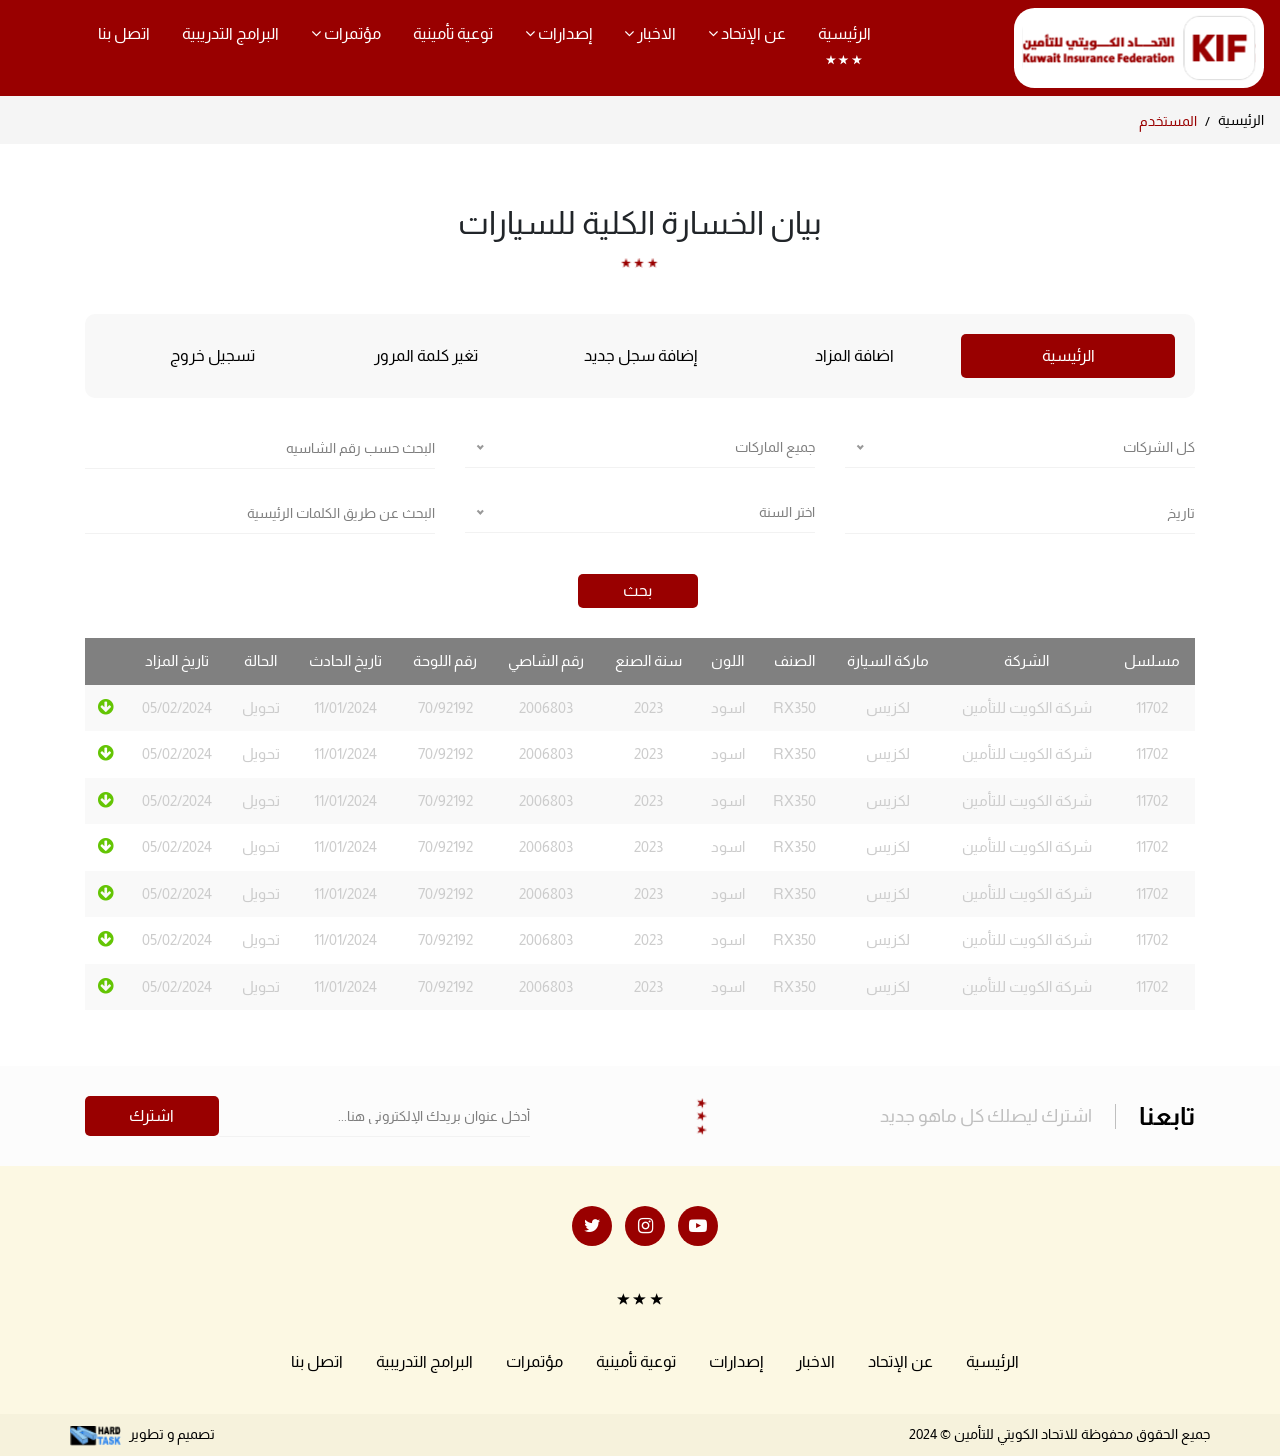
<file: user_home.html>
<!DOCTYPE html>
<html lang="en">

<head>
    <meta name="Keywords" content="KIF - more description" />
    <meta name="description" content="KIF - more description" />
    <meta charset="UTF-8">
    <meta name="viewport" content="width=device-width, initial-scale=1.0">
    <meta http-equiv="X-UA-Compatible" content="ie=edge">
    <title>KIF</title>
    <link rel="icon" type="image/png" href="images/icon.png" />
    <link rel="stylesheet" href="css/bootstrap.min.css">
    <link href="css/fullcalendar.css" rel="stylesheet">
    <link rel="stylesheet" type="text/css" href="css/font-awesome.min.css" />
    <link rel="stylesheet" type="text/css" href="css/owl.carousel.min.css" />
    <link rel="stylesheet" href="css/slick.min.css" />
    <link rel="stylesheet" href="css/slick-theme.min.css" /> 
    <link rel="stylesheet" href="css/lightgallery.css">
    <link rel="stylesheet" href="css/nice-select.css" />
    <link href='https://fonts.googleapis.com/css?family=Nunito' rel='stylesheet'>
    <link href="https://fonts.googleapis.com/css?family=Almarai&display=swap" rel="stylesheet">
    <link rel="stylesheet" type="text/css" href="css/style.css" />
</head>

<body>

    <!-- Start navbar -->
    <nav class="navbar navbar-expand-lg fixed-top navbar-light">

        <div class="col-lg-3 p-0">
            <a href="#" class="navbar-brand">
                <img src="images/Logo.svg" alt="">
            </a>
            <i class="fa fa-search Search_Icon formobile" data-toggle="modal" data-target="#SearchModel"
                aria-hidden="true"></i>
        </div>

        <button class="navbar-toggler collapsed" type="button" data-toggle="collapse" data-target="#navbarContent"
            aria-controls="#navbarContent" aria-expanded="false" aria-label="Toggle navigation">
            <span class="mx-2 close"><img src="images/cancel.svg" alt=""></span>
            <span class="navbar-toggler-icon"></span>
        </button>

        <div class="col-lg-9">
            <div id="navbarContent" class="collapse navbar-collapse">
                <ul class="navbar-nav">
                    <li class="nav-item"><a href="#" class="nav-link active">الرئيسية</a></li>
                    <li class="nav-item dropdown">
                        <a id="dropdownMenu1" href="#" data-toggle="dropdown" aria-haspopup="true" aria-expanded="false"
                            class="nav-link dropdown-toggle">عن الإتحاد <i class="fa fa-angle-down"
                                aria-hidden="true"></i></a>

                        <ul aria-labelledby="dropdownMenu1" class="dropdown-menu border-0">
                            <li><a href="#" class="dropdown-item firstDrop">عن الإتحاد</a></li>
                            <li><a href="#" class="dropdown-item">عن الإتحاد</a></li>
                            <li><a href="#" class="dropdown-item">عن الإتحاد</a></li>
                            <li><a href="#" class="dropdown-item lastDrop">عن الإتحاد</a></li>
                        </ul>
                    </li>
                    <li class="nav-item dropdown">
                        <a id="dropdownMenu1" href="#" data-toggle="dropdown" aria-haspopup="true" aria-expanded="false"
                            class="nav-link dropdown-toggle">الاخبار <i class="fa fa-angle-down"
                                aria-hidden="true"></i></a>

                        <ul aria-labelledby="dropdownMenu1" class="dropdown-menu border-0">
                            <li><a href="#" class="dropdown-item firstDrop">الاخبار</a></li>
                            <li><a href="#" class="dropdown-item">الاخبار</a></li>
                            <li><a href="#" class="dropdown-item">الاخبار</a></li>
                            <li><a href="#" class="dropdown-item lastDrop">الاخبار</a></li>
                        </ul>
                    </li>
                    <li class="nav-item dropdown">
                        <a id="dropdownMenu1" href="#" data-toggle="dropdown" aria-haspopup="true" aria-expanded="false"
                            class="nav-link dropdown-toggle">إصدارات <i class="fa fa-angle-down"
                                aria-hidden="true"></i></a>

                        <ul aria-labelledby="dropdownMenu1" class="dropdown-menu border-0">
                            <li><a href="#" class="dropdown-item firstDrop">إصدارات</a></li>
                            <li><a href="#" class="dropdown-item">إصدارات</a></li>
                            <li><a href="#" class="dropdown-item">إصدارات</a></li>
                            <li><a href="#" class="dropdown-item lastDrop">إصدارات</a></li>
                        </ul>
                    </li>
                    <li class="nav-item"><a href="#" class="nav-link">توعية تأمينية</a></li>
                    <li class="nav-item dropdown">
                        <a id="dropdownMenu1" href="#" data-toggle="dropdown" aria-haspopup="true" aria-expanded="false"
                            class="nav-link dropdown-toggle">مؤتمرات <i class="fa fa-angle-down"
                                aria-hidden="true"></i></a>

                        <ul aria-labelledby="dropdownMenu1" class="dropdown-menu border-0">
                            <li><a href="#" class="dropdown-item firstDrop">مؤتمرات</a></li>
                            <li><a href="#" class="dropdown-item">مؤتمرات</a></li>
                            <li><a href="#" class="dropdown-item">مؤتمرات</a></li>
                            <li><a href="#" class="dropdown-item lastDrop">مؤتمرات</a></li>
                        </ul>
                    </li>
                    <li class="nav-item"><a href="#" class="nav-link">البرامج التدريبية</a></li>
                    <li class="nav-item"><a href="#" class="nav-link">اتصل بنا</a></li>
                    <li class="formobile nav-item">
                        <a href="#" class="Arabic nav-link">English</a>
                    </li>
                </ul>
            </div>
        </div>


        

    </nav>
    <!-- End navbar -->

    <div class="container-fluid">
        <div class="row">
            <div class="col-12 p-0">
                <ul class="breadcrumb">
                    <li class="breadcrumb-item"><a href="#">الرئيسية</a></li>
                    <li class="breadcrumb-item active">المستخدم</li>
                </ul>
            </div>
        </div>
    </div>



    <!-- <section id="specialHeader">
        <div class="container-fluid">
            <div class="row align-items-center">
                <div class="col-lg-3 p-0">
                    <a href="#" class="navbar-brand">
                        <img src="images/Logo.svg" alt="">
                    </a>
                    <i class="fa fa-search Search_Icon formobile" data-toggle="modal" data-target="#SearchModel"
                    aria-hidden="true"></i>
                </div>
                <div class="col-lg-5">
                    <div class="row">
                        <div class="col-12">
                            <div class="search-box">
                                <a href="#"><i class="fa fa-search"></i></a>
                                <input type="text" class="form-control" placeholder="بحث...">
                            </div>
                        </div>
                    </div>
                </div>
                <div class="col-lg-2">
                    <div class="contactHead">
                        <ul>
                            <li>
                                <i class="fa fa-envelope" aria-hidden="true"></i>
                                <div class="mail">
                                    kif.kw2006@gmail.com
                                </div>
                            </li>
                            <li>
                                <a href="tel:22462000">
                                    <i class="fa fa-phone" aria-hidden="true"></i>
                                    <div class="phone">
                                        22462000
                                    </div>
                                </a>
                            </li>
                            <li>
                                <a href="tel:12345678">
                                    <i class="fa fa-fax" aria-hidden="true"></i>
                                    <div class="map">
                                        12345678
                                    </div>
                                </a>
                            </li>
                        </ul>
                    </div>
                </div>
                <div class="col-lg-2">
                    <div class="socialHead">
                        <ul>
                            <li><a href="#"><i class="fa fa-youtube-play" aria-hidden="true"></i></a></li>
                            <li><a href="#"><i class="fa fa-instagram" aria-hidden="true"></i></a></li>
                            <li><a href="#"><i class="fa fa-twitter" aria-hidden="true"></i></a></li>
                        </ul>
                    </div>
                </div>
            </div>
        </div>
    </section> -->



    <section id="UserHome">
        <div class="container">
            <div class="MainPageTitle">
                <h2>بيان الخسارة الكلية للسيارات</h2>
                <img src="images/newsLogo.png" alt="">
            </div>
            <div class="row">
                <div class="col-12">
                    <div class="myaccount_content">
                        <div class="Links">
                            <ul>
                                <li><a class="active" href="#">الرئيسية</a></li>
                                <li><a href="#">اضافة المزاد</a></li>
                                <li><a href="#">إضافة سجل جديد</a></li>
                                <li><a href="#">تغير كلمة المرور</a></li>
                                <li><a href="#">تسجيل خروج</a></li>
                            </ul>
                        </div>
                    </div>

                    <div class="Form">
                        <div class="form-group row">
                            <div class="col-sm-4 col-12 mb-4">
                                <select class="Select_filter">
                                    <option data-display="كل الشركات">كل الشركات</option>
                                    <option value="Company_1">شركة 1</option>
                                    <option value="Company_2">شركة 2</option>
                                    <option value="Company_3">شركة 3</option>
                                    <option value="Company_4">شركة 4</option>
                                </select>
                            </div>
                            <div class="col-sm-4 col-12 mb-4">
                                <select class="Select_filter">
                                    <option data-display="جميع الماركات">جميع الماركات</option>
                                    <option value="Brand_1">ماركة 1</option>
                                    <option value="Brand_2">ماركة 2</option>
                                    <option value="Brand_3">ماركة 3</option>
                                    <option value="Brand_4">ماركة 4</option>
                                </select>
                            </div>
                            <div class="col-sm-4 col-12 mb-4">
                                <input type="text" class="form-control" id="SearchNum" aria-describedby="SearchNum"
                                placeholder="البحث حسب رقم الشاسيه">
                            </div>
                            <div class="col-sm-4 col-12 mb-4">
                                <input type="text" class="form-control" onblur="(this.type='text')" onfocus="(this.type='date')" id="Date" aria-describedby="FromDate"
                                placeholder="تاريخ">
                            </div>
                            <div class="col-sm-4 col-12 mb-4">
                                <select class="Select_filter">
                                    <option data-display="اختر السنة">اختر السنة</option>
                                    <option value="2024">2024</option>
                                    <option value="2023">2023</option>
                                    <option value="2022">2022</option>
                                    <option value="2021">2021</option>
                                </select>
                            </div>
                            <div class="col-sm-4 col-12 mb-4">
                                <input type="text" class="form-control" id="SearchWords" aria-describedby="SearchWords"
                                placeholder="البحث عن طريق الكلمات الرئيسية">
                            </div>
                        </div>
                        <div class="searchBtn">
                            <a href="#">بحث</a>
                        </div>
                    </div>
                </div>



                <div class="col-12">
                    <div class="content">
                        <div class="row">

                            <div class="col-12">
                                <div class="table-responsive">
                                    <table class="table table-striped table-responsive-stack table-bordered">
                                        <thead>
                                            <tr>
                                                <th>مسلسل</th>
                                                <th>الشركة</th>
                                                <th>ماركة السيارة</th>
                                                <th>الصنف</th>
                                                <th>اللون</th>
                                                <th>سنة الصنع</th>
                                                <th>رقم الشاصي</th>
                                                <th>رقم اللوحة</th>
                                                <th>تاريخ الحادث</th>
                                                <th>الحالة</th>
                                                <th>تاريخ المزاد</th>
                                                <th></th>
                                            </tr>
                                        </thead>
                                        <tbody>
                                            <tr>
                                                <td><span>11702</span></td>
                                                <td><span>شركة الكويت للتأمين</span></td>
                                                <td><span>لكزيس</span></td>
                                                <td><span>RX350</span></td>
                                                <td><span>اسود</span></td>
                                                <td><span>2023</span></td>
                                                <td><span>2006803</span></td>
                                                <td><span>70/92192</span></td>
                                                <td><span>11/01/2024</span></td>
                                                <td><span>تحويل</span></td>
                                                <td><span>05/02/2024</span></td>
                                                <td><i class="fa fa-arrow-circle-down" aria-hidden="true"></i></td>
                                            </tr>
                                            <tr>
                                                <td><span>11702</span></td>
                                                <td><span>شركة الكويت للتأمين</span></td>
                                                <td><span>لكزيس</span></td>
                                                <td><span>RX350</span></td>
                                                <td><span>اسود</span></td>
                                                <td><span>2023</span></td>
                                                <td><span>2006803</span></td>
                                                <td><span>70/92192</span></td>
                                                <td><span>11/01/2024</span></td>
                                                <td><span>تحويل</span></td>
                                                <td><span>05/02/2024</span></td>
                                                <td><i class="fa fa-arrow-circle-down" aria-hidden="true"></i></td>
                                            </tr>
                                            <tr>
                                                <td><span>11702</span></td>
                                                <td><span>شركة الكويت للتأمين</span></td>
                                                <td><span>لكزيس</span></td>
                                                <td><span>RX350</span></td>
                                                <td><span>اسود</span></td>
                                                <td><span>2023</span></td>
                                                <td><span>2006803</span></td>
                                                <td><span>70/92192</span></td>
                                                <td><span>11/01/2024</span></td>
                                                <td><span>تحويل</span></td>
                                                <td><span>05/02/2024</span></td>
                                                <td><i class="fa fa-arrow-circle-down" aria-hidden="true"></i></td>
                                            </tr>
                                            <tr>
                                                <td><span>11702</span></td>
                                                <td><span>شركة الكويت للتأمين</span></td>
                                                <td><span>لكزيس</span></td>
                                                <td><span>RX350</span></td>
                                                <td><span>اسود</span></td>
                                                <td><span>2023</span></td>
                                                <td><span>2006803</span></td>
                                                <td><span>70/92192</span></td>
                                                <td><span>11/01/2024</span></td>
                                                <td><span>تحويل</span></td>
                                                <td><span>05/02/2024</span></td>
                                                <td><i class="fa fa-arrow-circle-down" aria-hidden="true"></i></td>
                                            </tr>
                                            <tr>
                                                <td><span>11702</span></td>
                                                <td><span>شركة الكويت للتأمين</span></td>
                                                <td><span>لكزيس</span></td>
                                                <td><span>RX350</span></td>
                                                <td><span>اسود</span></td>
                                                <td><span>2023</span></td>
                                                <td><span>2006803</span></td>
                                                <td><span>70/92192</span></td>
                                                <td><span>11/01/2024</span></td>
                                                <td><span>تحويل</span></td>
                                                <td><span>05/02/2024</span></td>
                                                <td><i class="fa fa-arrow-circle-down" aria-hidden="true"></i></td>
                                            </tr>
                                            <tr>
                                                <td><span>11702</span></td>
                                                <td><span>شركة الكويت للتأمين</span></td>
                                                <td><span>لكزيس</span></td>
                                                <td><span>RX350</span></td>
                                                <td><span>اسود</span></td>
                                                <td><span>2023</span></td>
                                                <td><span>2006803</span></td>
                                                <td><span>70/92192</span></td>
                                                <td><span>11/01/2024</span></td>
                                                <td><span>تحويل</span></td>
                                                <td><span>05/02/2024</span></td>
                                                <td><i class="fa fa-arrow-circle-down" aria-hidden="true"></i></td>
                                            </tr>
                                            <tr>
                                                <td><span>11702</span></td>
                                                <td><span>شركة الكويت للتأمين</span></td>
                                                <td><span>لكزيس</span></td>
                                                <td><span>RX350</span></td>
                                                <td><span>اسود</span></td>
                                                <td><span>2023</span></td>
                                                <td><span>2006803</span></td>
                                                <td><span>70/92192</span></td>
                                                <td><span>11/01/2024</span></td>
                                                <td><span>تحويل</span></td>
                                                <td><span>05/02/2024</span></td>
                                                <td><i class="fa fa-arrow-circle-down" aria-hidden="true"></i></td>
                                            </tr>
                                        </tbody>
                                    </table>
                                </div>
                            </div>
                        </div>
                    </div>
                </div>
            </div>
        </div>
    </section>


    <section id="Subscribe">
        <div class="container">
            <div class="row align-items-center">
                <div class="col-md-5 col-12">
                    <ul>
                        <li><h5>تابعنا</h5></li>
                        <li><span></span></li>
                        <li><p>اشترك ليصلك كل ماهو جديد</p></li>
                    </ul>
                </div>
                <div class="col-md-2 col-12">
                    <div class="starImg">
                        <img src="images/newsLogo.png" alt="">
                    </div>
                </div>
                <div class="col-md-5 col-12">
                    <div class="newsteller">
                        <div class="row">
                            <div class="col-12">
                                <div class="email-box">
                                    <input type="text" class="form-control subscribeInp"
                                        placeholder="أدخل عنوان بريدك الإلكتروني هنا...">
                                    <div class="subscribeButton">
                                        <button class="btn">اشترك</button>
                                    </div>
                                </div>
                            </div>
                        </div>
                    </div>
                </div>
            </div>
        </div>
    </section>




    <footer class="footer">
        <div class="container">
            <div class="row">
                <div class="col-12">
                    <div class="social">
                        <ul>
                            <li><a href="#"><i class="fa fa-youtube-play" aria-hidden="true"></i></a></li>
                            <li><a href="#"><i class="fa fa-instagram" aria-hidden="true"></i></a></li>
                            <li><a href="#"><i class="fa fa-twitter" aria-hidden="true"></i></a></li>
                        </ul>
                    </div>
                </div>
                <div class="col-12">
                    <div class="footerStar">
                        <img src="images/footerStar.png" alt="">
                    </div>
                </div>
                <div class="col-12">
                    <div class="footerLinks">
                        <ul>
                            <li><a href="#">الرئيسية</a></li>
                            <li><a href="#">عن الإتحاد</a></li>
                            <li><a href="#">الاخبار</a></li>
                            <li><a href="#">إصدارات</a></li>
                            <li><a href="#">توعية تأمينية</a></li>
                            <li><a href="#">مؤتمرات</a></li>
                            <li><a href="#">البرامج التدريبية</a></li>
                            <li><a href="#">اتصل بنا</a></li>
                        </ul>
                    </div>
                </div>
            </div>
        </div>
    </footer>
    <div class="footer-bottom">
        <div class="container">
            <div class="row">
                <div class="col-sm-6 col-12 p-0">
                    <div class="language">
                        <p>جميع الحقوق محفوظة للاتحاد الكويتي للتأمين  © 2024</p>
                    </div>
                </div>
                <div class="col-sm-6 col-12 p-0">
                    <div class="copyright">
                        <p>تصميم و تطوير <a href="#"><img src="images/hardtask.png" alt=""></a></p>
                    </div>
                </div>
            </div>
        </div>
    </div>




    <!-- Start Scroll To Top  -->
    <div class="scroll_top">
        <i class="fa fa-angle-up" aria-hidden="true"></i>
    </div>
    <!-- End Scroll To Top -->


    <div class="modal fade" id="SearchModel" tabindex="-1" role="dialog" aria-labelledby="exampleModalCenterTitle"
        aria-hidden="true">
        <div class="modal-dialog modal-dialog-centered" role="document">
            <div class="modal-content SearchModelContent">
                <form action="">
                    <div class="search_box_popup">
                        <input class="search_input" type="search" placeholder="بحث..." />
                        <input class="search_btn" type="submit" value="بحث" />
                    </div>
                </form>
            </div>
        </div>
    </div>



    <div class="modal fade" id="popUpEvent">
        <div class="modal-dialog">
            <div class="modal-content">
                <!-- header -->
                <div class="modal-header">

                    <h3 class="modal-title">تفاصيل الحدث</h3>
                    <button type="button" class="close" data-dismiss="modal">&times;</button>
                </div>
                <!-- body -->
                <div class="modal-body">
                    <div role="form">
                        <div class="form-group">
                            <input name="ctl00$txtEventTitle" type="text" id="txtEventTitle" class="form-control " />
                            <textarea name="ctl00$txtEventDescription" rows="3" cols="20" id="txtEventDescription"
                                class="form-control "></textarea>
                        </div>
                    </div>
                </div>
                <!-- footer -->
            </div>
        </div>
    </div>



    <script src="js/jquery-3.3.1.min.js"></script>
    <script src="js/popper.min.js"></script>
    <script src="js/bootstrap.min.js"></script>
    <script src="js/moment.min.js"></script>
    <script src="js/fullcalendar.js"></script>
    <script src="js/owl.carousel.min.js"></script>
    <script src="js/slick.min.js"></script>
    <script src="js/jquery.simplePagination.js"></script>
    <script src="js/aos.js"></script>
    <script src="js/picturefill.min.js"></script>
    <script src="js/lightgallery-all.min.js"></script>
    <script src="js/jquery.mousewheel.min.js"></script>
    <script src="js/jquery.nice-select.js"></script>
    <script src="js/script.js"></script>
    <script>

$('#lightgallery').lightGallery({
            pager: true,
            thumbnail: true
        });

var items = $(".ImageItem");
        var numItems = items.length;
        var perPage = 12;

        items.slice(perPage).hide();

        if (numItems > perPage) {
            $('#pagination-container').pagination({
                items: numItems,
                itemsOnPage: perPage,
                prevText: "&laquo;",
                nextText: "&raquo;",
                onPageClick: function (pageNumber) {
                    var showFrom = perPage * (pageNumber - 1);
                    var showTo = showFrom + perPage;
                    items.hide().slice(showFrom, showTo).show();
                }
            });
        }

        $(document).ready(function(){
            $('.My-Slider').slick({
                rtl: $('body').css('direction') == 'rtl',
                arrows:true,
                prevArrow: false,
                nextArrow:false,
                speed: 500,
                slidesToShow: 1,
                autoplay: true,
                autoplaySpeed: 2000,
                dots: true,
                infinite: true,
                adaptiveHeight: true
            });
        });



        $('.owl-carousel').owlCarousel({
            loop: true,
            margin: 30,
            rtl: $('body').css('direction') == 'rtl',
            nav: true,
            autoplay: true,
            navText: [
                '<i class="fa fa-angle-left"></i>',
                '<i class="fa fa-angle-right"></i>'
            ],
            responsive: {
                0: {
                    items: 1
                },
                600: {
                    items: 3
                },
                750: {
                    items: 4
                },
                1000: {
                    items: 5
                }
            }
        });


        

        if ($.isFunction('owlCarousel')) {
            $(".carousel").owlCarousel();
        }


        $('#calendar').fullCalendar({
            header: {
                left: 'prev,next today',
                center: 'title',
                //right: 'month,agendaWeek,agendaDay,listWeek'
            },
            defaultDate: new Date(), //'2018-03-12',
            navLinks: true, // can click day/week names to navigate views
            editable: true,
            eventLimit: true, // allow "more" link when too many events
            events: [{ id: 1, start: new Date('2/5/2024'), end: new Date('2/6/2024'), title: 'مناسبة', Description: 'هنا تكتب تفاصيل المناسبة...' }],
            eventClick: function (event, jsEvent, view) {
                $("#txtEventTitle").val(event.title);
                $("#txtEventDescription").val(event.Description);
                $("#popUpEvent").modal();
            }
        });

    </script>
</body>

</html>
</file>
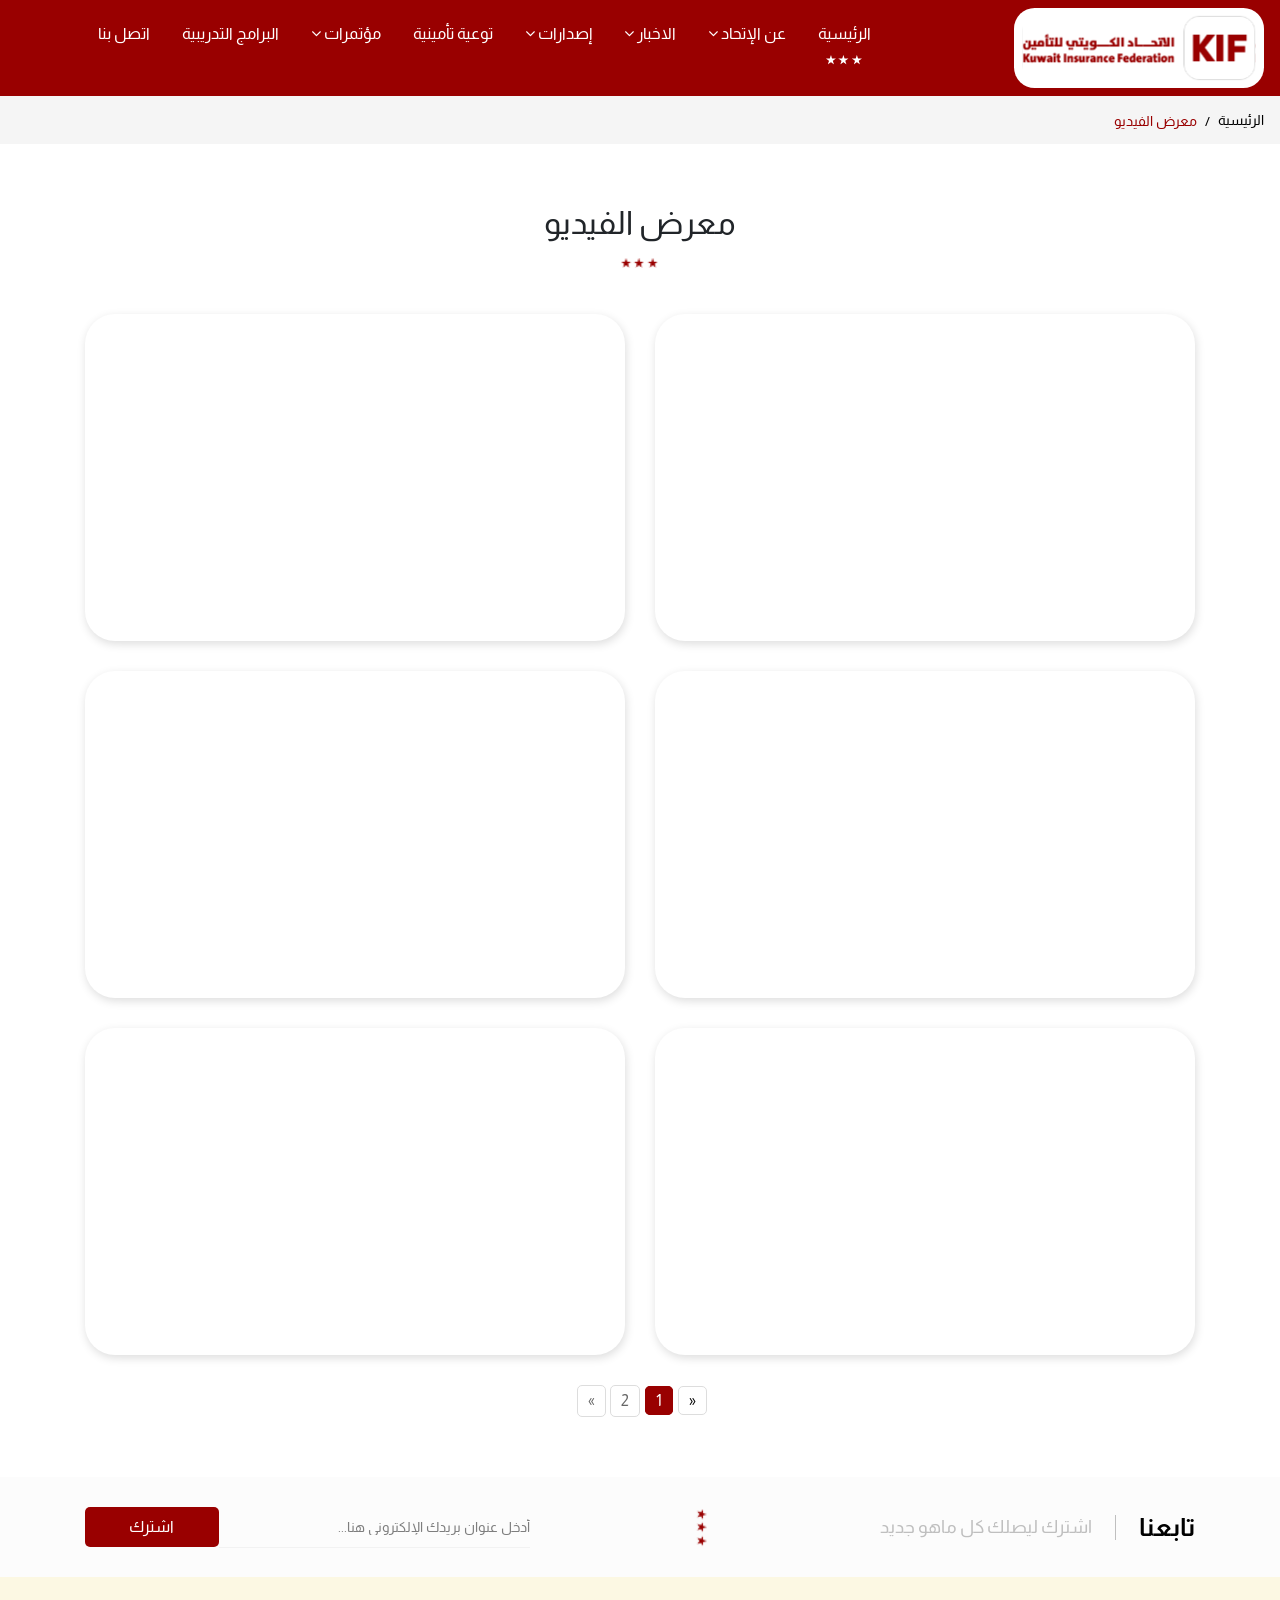
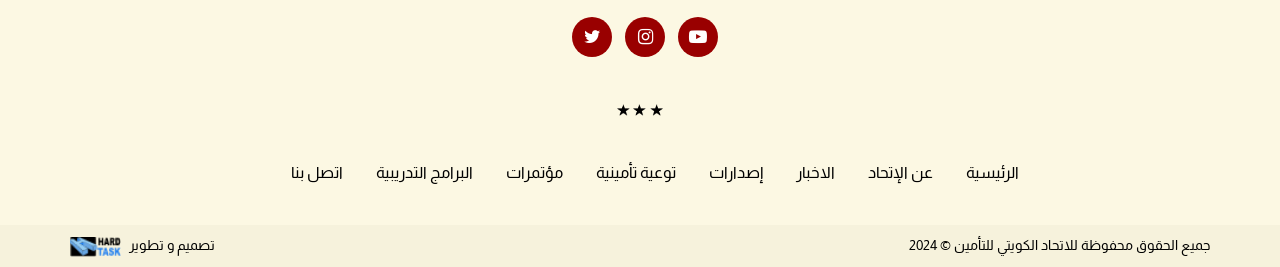
<file: vedio_gallery.html>
<!DOCTYPE html>
<html lang="en">

<head>
    <meta name="Keywords" content="KIF - more description" />
    <meta name="description" content="KIF - more description" />
    <meta charset="UTF-8">
    <meta name="viewport" content="width=device-width, initial-scale=1.0">
    <meta http-equiv="X-UA-Compatible" content="ie=edge">
    <title>KIF</title>
    <link rel="icon" type="image/png" href="images/icon.png" />
    <link rel="stylesheet" href="css/bootstrap.min.css">
    <link href="css/fullcalendar.css" rel="stylesheet">
    <link rel="stylesheet" type="text/css" href="css/font-awesome.min.css" />
    <link rel="stylesheet" type="text/css" href="css/owl.carousel.min.css" />
    <link rel="stylesheet" href="css/slick.min.css" />
    <link rel="stylesheet" href="css/slick-theme.min.css" /> 
    <link rel="stylesheet" href="css/lightgallery.css">
    <link href='https://fonts.googleapis.com/css?family=Nunito' rel='stylesheet'>
    <link href="https://fonts.googleapis.com/css?family=Almarai&display=swap" rel="stylesheet">
    <link rel="stylesheet" type="text/css" href="css/style.css" />
</head>

<body>

    <!-- Start navbar -->
    <nav class="navbar navbar-expand-lg fixed-top navbar-light">

        <div class="col-lg-3 p-0">
            <a href="#" class="navbar-brand">
                <img src="images/Logo.svg" alt="">
            </a>
            <i class="fa fa-search Search_Icon formobile" data-toggle="modal" data-target="#SearchModel"
                aria-hidden="true"></i>
        </div>

        <button class="navbar-toggler collapsed" type="button" data-toggle="collapse" data-target="#navbarContent"
            aria-controls="#navbarContent" aria-expanded="false" aria-label="Toggle navigation">
            <span class="mx-2 close"><img src="images/cancel.svg" alt=""></span>
            <span class="navbar-toggler-icon"></span>
        </button>

        <div class="col-lg-9">
            <div id="navbarContent" class="collapse navbar-collapse">
                <ul class="navbar-nav">
                    <li class="nav-item"><a href="#" class="nav-link active">الرئيسية</a></li>
                    <li class="nav-item dropdown">
                        <a id="dropdownMenu1" href="#" data-toggle="dropdown" aria-haspopup="true" aria-expanded="false"
                            class="nav-link dropdown-toggle">عن الإتحاد <i class="fa fa-angle-down"
                                aria-hidden="true"></i></a>

                        <ul aria-labelledby="dropdownMenu1" class="dropdown-menu border-0">
                            <li><a href="#" class="dropdown-item firstDrop">عن الإتحاد</a></li>
                            <li><a href="#" class="dropdown-item">عن الإتحاد</a></li>
                            <li><a href="#" class="dropdown-item">عن الإتحاد</a></li>
                            <li><a href="#" class="dropdown-item lastDrop">عن الإتحاد</a></li>
                        </ul>
                    </li>
                    <li class="nav-item dropdown">
                        <a id="dropdownMenu1" href="#" data-toggle="dropdown" aria-haspopup="true" aria-expanded="false"
                            class="nav-link dropdown-toggle">الاخبار <i class="fa fa-angle-down"
                                aria-hidden="true"></i></a>

                        <ul aria-labelledby="dropdownMenu1" class="dropdown-menu border-0">
                            <li><a href="#" class="dropdown-item firstDrop">الاخبار</a></li>
                            <li><a href="#" class="dropdown-item">الاخبار</a></li>
                            <li><a href="#" class="dropdown-item">الاخبار</a></li>
                            <li><a href="#" class="dropdown-item lastDrop">الاخبار</a></li>
                        </ul>
                    </li>
                    <li class="nav-item dropdown">
                        <a id="dropdownMenu1" href="#" data-toggle="dropdown" aria-haspopup="true" aria-expanded="false"
                            class="nav-link dropdown-toggle">إصدارات <i class="fa fa-angle-down"
                                aria-hidden="true"></i></a>

                        <ul aria-labelledby="dropdownMenu1" class="dropdown-menu border-0">
                            <li><a href="#" class="dropdown-item firstDrop">إصدارات</a></li>
                            <li><a href="#" class="dropdown-item">إصدارات</a></li>
                            <li><a href="#" class="dropdown-item">إصدارات</a></li>
                            <li><a href="#" class="dropdown-item lastDrop">إصدارات</a></li>
                        </ul>
                    </li>
                    <li class="nav-item"><a href="#" class="nav-link">توعية تأمينية</a></li>
                    <li class="nav-item dropdown">
                        <a id="dropdownMenu1" href="#" data-toggle="dropdown" aria-haspopup="true" aria-expanded="false"
                            class="nav-link dropdown-toggle">مؤتمرات <i class="fa fa-angle-down"
                                aria-hidden="true"></i></a>

                        <ul aria-labelledby="dropdownMenu1" class="dropdown-menu border-0">
                            <li><a href="#" class="dropdown-item firstDrop">مؤتمرات</a></li>
                            <li><a href="#" class="dropdown-item">مؤتمرات</a></li>
                            <li><a href="#" class="dropdown-item">مؤتمرات</a></li>
                            <li><a href="#" class="dropdown-item lastDrop">مؤتمرات</a></li>
                        </ul>
                    </li>
                    <li class="nav-item"><a href="#" class="nav-link">البرامج التدريبية</a></li>
                    <li class="nav-item"><a href="#" class="nav-link">اتصل بنا</a></li>
                    <li class="formobile nav-item">
                        <a href="#" class="Arabic nav-link">English</a>
                    </li>
                </ul>
            </div>
        </div>


        

    </nav>
    <!-- End navbar -->

    <div class="container-fluid">
        <div class="row">
            <div class="col-12 p-0">
                <ul class="breadcrumb">
                    <li class="breadcrumb-item"><a href="#">الرئيسية</a></li>
                    <li class="breadcrumb-item active">معرض الفيديو</li>
                </ul>
            </div>
        </div>
    </div>



    <section id="Vediogallery">
        <div class="container">
            <div class="MainPageTitle">
                <h2>معرض الفيديو</h2>
                <img src="images/newsLogo.png" alt="">
            </div>
            <div class="row">
                <div class="col-sm-6 col-12">
                    <div class="vedioItem">
                        <iframe src="https://www.youtube.com/embed/29bWwHzl1ec" title="YouTube video player" frameborder="0" allow="accelerometer; autoplay; clipboard-write; encrypted-media; gyroscope; picture-in-picture" allowfullscreen></iframe>
                    </div>
                </div>
                <div class="col-sm-6 col-12">
                    <div class="vedioItem">
                        <iframe src="https://www.youtube.com/embed/29bWwHzl1ec" title="YouTube video player" frameborder="0" allow="accelerometer; autoplay; clipboard-write; encrypted-media; gyroscope; picture-in-picture" allowfullscreen></iframe>
                    </div>
                </div>
                <div class="col-sm-6 col-12">
                    <div class="vedioItem">
                        <iframe src="https://www.youtube.com/embed/29bWwHzl1ec" title="YouTube video player" frameborder="0" allow="accelerometer; autoplay; clipboard-write; encrypted-media; gyroscope; picture-in-picture" allowfullscreen></iframe>
                    </div>
                </div>
                <div class="col-sm-6 col-12">
                    <div class="vedioItem">
                        <iframe src="https://www.youtube.com/embed/29bWwHzl1ec" title="YouTube video player" frameborder="0" allow="accelerometer; autoplay; clipboard-write; encrypted-media; gyroscope; picture-in-picture" allowfullscreen></iframe>
                    </div>
                </div>
                <div class="col-sm-6 col-12">
                    <div class="vedioItem">
                        <iframe src="https://www.youtube.com/embed/29bWwHzl1ec" title="YouTube video player" frameborder="0" allow="accelerometer; autoplay; clipboard-write; encrypted-media; gyroscope; picture-in-picture" allowfullscreen></iframe>
                    </div>
                </div>
                <div class="col-sm-6 col-12">
                    <div class="vedioItem">
                        <iframe src="https://www.youtube.com/embed/29bWwHzl1ec" title="YouTube video player" frameborder="0" allow="accelerometer; autoplay; clipboard-write; encrypted-media; gyroscope; picture-in-picture" allowfullscreen></iframe>
                    </div>
                </div>
                <div class="col-sm-6 col-12">
                    <div class="vedioItem">
                        <iframe src="https://www.youtube.com/embed/29bWwHzl1ec" title="YouTube video player" frameborder="0" allow="accelerometer; autoplay; clipboard-write; encrypted-media; gyroscope; picture-in-picture" allowfullscreen></iframe>
                    </div>
                </div>
                <div class="col-sm-6 col-12">
                    <div class="vedioItem">
                        <iframe src="https://www.youtube.com/embed/29bWwHzl1ec" title="YouTube video player" frameborder="0" allow="accelerometer; autoplay; clipboard-write; encrypted-media; gyroscope; picture-in-picture" allowfullscreen></iframe>
                    </div>
                </div>
            </div>
            <div id="pagination-container"></div>
        </div>
    </section>


    <section id="Subscribe">
        <div class="container">
            <div class="row align-items-center">
                <div class="col-md-5 col-12">
                    <ul>
                        <li><h5>تابعنا</h5></li>
                        <li><span></span></li>
                        <li><p>اشترك ليصلك كل ماهو جديد</p></li>
                    </ul>
                </div>
                <div class="col-md-2 col-12">
                    <div class="starImg">
                        <img src="images/newsLogo.png" alt="">
                    </div>
                </div>
                <div class="col-md-5 col-12">
                    <div class="newsteller">
                        <div class="row">
                            <div class="col-12">
                                <div class="email-box">
                                    <input type="text" class="form-control subscribeInp"
                                        placeholder="أدخل عنوان بريدك الإلكتروني هنا...">
                                    <div class="subscribeButton">
                                        <button class="btn">اشترك</button>
                                    </div>
                                </div>
                            </div>
                        </div>
                    </div>
                </div>
            </div>
        </div>
    </section>




    <footer class="footer">
        <div class="container">
            <div class="row">
                <div class="col-12">
                    <div class="social">
                        <ul>
                            <li><a href="#"><i class="fa fa-youtube-play" aria-hidden="true"></i></a></li>
                            <li><a href="#"><i class="fa fa-instagram" aria-hidden="true"></i></a></li>
                            <li><a href="#"><i class="fa fa-twitter" aria-hidden="true"></i></a></li>
                        </ul>
                    </div>
                </div>
                <div class="col-12">
                    <div class="footerStar">
                        <img src="images/footerStar.png" alt="">
                    </div>
                </div>
                <div class="col-12">
                    <div class="footerLinks">
                        <ul>
                            <li><a href="#">الرئيسية</a></li>
                            <li><a href="#">عن الإتحاد</a></li>
                            <li><a href="#">الاخبار</a></li>
                            <li><a href="#">إصدارات</a></li>
                            <li><a href="#">توعية تأمينية</a></li>
                            <li><a href="#">مؤتمرات</a></li>
                            <li><a href="#">البرامج التدريبية</a></li>
                            <li><a href="#">اتصل بنا</a></li>
                        </ul>
                    </div>
                </div>
            </div>
        </div>
    </footer>
    <div class="footer-bottom">
        <div class="container">
            <div class="row">
                <div class="col-sm-6 col-12 p-0">
                    <div class="language">
                        <p>جميع الحقوق محفوظة للاتحاد الكويتي للتأمين  © 2024</p>
                    </div>
                </div>
                <div class="col-sm-6 col-12 p-0">
                    <div class="copyright">
                        <p>تصميم و تطوير <a href="#"><img src="images/hardtask.png" alt=""></a></p>
                    </div>
                </div>
            </div>
        </div>
    </div>




    <!-- Start Scroll To Top  -->
    <div class="scroll_top">
        <i class="fa fa-angle-up" aria-hidden="true"></i>
    </div>
    <!-- End Scroll To Top -->


    <div class="modal fade" id="SearchModel" tabindex="-1" role="dialog" aria-labelledby="exampleModalCenterTitle"
        aria-hidden="true">
        <div class="modal-dialog modal-dialog-centered" role="document">
            <div class="modal-content SearchModelContent">
                <form action="">
                    <div class="search_box_popup">
                        <input class="search_input" type="search" placeholder="بحث..." />
                        <input class="search_btn" type="submit" value="بحث" />
                    </div>
                </form>
            </div>
        </div>
    </div>



    <div class="modal fade" id="popUpEvent">
        <div class="modal-dialog">
            <div class="modal-content">
                <!-- header -->
                <div class="modal-header">

                    <h3 class="modal-title">تفاصيل الحدث</h3>
                    <button type="button" class="close" data-dismiss="modal">&times;</button>
                </div>
                <!-- body -->
                <div class="modal-body">
                    <div role="form">
                        <div class="form-group">
                            <input name="ctl00$txtEventTitle" type="text" id="txtEventTitle" class="form-control " />
                            <textarea name="ctl00$txtEventDescription" rows="3" cols="20" id="txtEventDescription"
                                class="form-control "></textarea>
                        </div>
                    </div>
                </div>
                <!-- footer -->
            </div>
        </div>
    </div>



    <script src="js/jquery-3.3.1.min.js"></script>
    <script src="js/popper.min.js"></script>
    <script src="js/bootstrap.min.js"></script>
    <script src="js/moment.min.js"></script>
    <script src="js/fullcalendar.js"></script>
    <script src="js/owl.carousel.min.js"></script>
    <script src="js/slick.min.js"></script>
    <script src="js/jquery.simplePagination.js"></script>
    <script src="js/aos.js"></script>
    <script src="js/picturefill.min.js"></script>
    <script src="js/lightgallery-all.min.js"></script>
    <script src="js/jquery.mousewheel.min.js"></script>
    <script src="js/script.js"></script>
    <script>

$('#lightgallery').lightGallery({
            pager: true,
            thumbnail: true
        });

var items = $(".vedioItem");
        var numItems = items.length;
        var perPage = 6;

        items.slice(perPage).hide();

        if (numItems > perPage) {
            $('#pagination-container').pagination({
                items: numItems,
                itemsOnPage: perPage,
                prevText: "&laquo;",
                nextText: "&raquo;",
                onPageClick: function (pageNumber) {
                    var showFrom = perPage * (pageNumber - 1);
                    var showTo = showFrom + perPage;
                    items.hide().slice(showFrom, showTo).show();
                }
            });
        }

        $(document).ready(function(){
            $('.My-Slider').slick({
                rtl: $('body').css('direction') == 'rtl',
                arrows:true,
                prevArrow: false,
                nextArrow:false,
                speed: 500,
                slidesToShow: 1,
                autoplay: true,
                autoplaySpeed: 2000,
                dots: true,
                infinite: true,
                adaptiveHeight: true
            });
        });



        $('.owl-carousel').owlCarousel({
            loop: true,
            margin: 30,
            rtl: $('body').css('direction') == 'rtl',
            nav: true,
            autoplay: true,
            navText: [
                '<i class="fa fa-angle-left"></i>',
                '<i class="fa fa-angle-right"></i>'
            ],
            responsive: {
                0: {
                    items: 1
                },
                600: {
                    items: 3
                },
                750: {
                    items: 4
                },
                1000: {
                    items: 5
                }
            }
        });


        

        if ($.isFunction('owlCarousel')) {
            $(".carousel").owlCarousel();
        }


        $('#calendar').fullCalendar({
            header: {
                left: 'prev,next today',
                center: 'title',
                //right: 'month,agendaWeek,agendaDay,listWeek'
            },
            defaultDate: new Date(), //'2018-03-12',
            navLinks: true, // can click day/week names to navigate views
            editable: true,
            eventLimit: true, // allow "more" link when too many events
            events: [{ id: 1, start: new Date('2/5/2024'), end: new Date('2/6/2024'), title: 'مناسبة', Description: 'هنا تكتب تفاصيل المناسبة...' }],
            eventClick: function (event, jsEvent, view) {
                $("#txtEventTitle").val(event.title);
                $("#txtEventDescription").val(event.Description);
                $("#popUpEvent").modal();
            }
        });

    </script>
</body>

</html>
</file>
<file: css/fullcalendar.css>
/*!
 * FullCalendar v3.9.0
 * Docs & License: https://fullcalendar.io/
 * (c) 2018 Adam Shaw
 */
.fc {
    direction: ltr;
    text-align: left;
}

.fc-rtl {
    text-align: right;
}

body .fc {
    /* extra precedence to overcome jqui */
    font-size: 1em;
}

/* Colors
--------------------------------------------------------------------------------------------------*/
.fc-highlight {
    /* when user is selecting cells */
    background: #bce8f1;
    opacity: .3;
}

.fc-bgevent {
    /* default look for background events */
    background: #8fdf82;
    opacity: .3;
}

.fc-nonbusiness {
    /* default look for non-business-hours areas */
    /* will inherit .fc-bgevent's styles */
    background: #d7d7d7;
}

/* Buttons (styled <button> tags, normalized to work cross-browser)
--------------------------------------------------------------------------------------------------*/
.fc button {
    /* force height to include the border and padding */
    -moz-box-sizing: border-box;
    -webkit-box-sizing: border-box;
    box-sizing: border-box;
    /* dimensions */
    margin: 0;
    height: 2.1em;
    padding: 0 .6em;
    /* text & cursor */
    font-size: 1em;
    /* normalize */
    white-space: nowrap;
    cursor: pointer;
}

    /* Firefox has an annoying inner border */
    .fc button::-moz-focus-inner {
        margin: 0;
        padding: 0;
    }

.fc-state-default {
    /* non-theme */
    border: 1px solid;
}

    .fc-state-default.fc-corner-left {
        /* non-theme */
        border-top-left-radius: 4px;
        border-bottom-left-radius: 4px;
    }

    .fc-state-default.fc-corner-right {
        /* non-theme */
        border-top-right-radius: 4px;
        border-bottom-right-radius: 4px;
    }

/* icons in buttons */
.fc button .fc-icon {
    /* non-theme */
    position: relative;
    top: -0.05em;
    /* seems to be a good adjustment across browsers */
    margin: 0 .2em;
    vertical-align: middle;
}

/*
  button states
  borrowed from twitter bootstrap (http://twitter.github.com/bootstrap/)
*/
.fc-state-default {
    background-color: #f5f5f5;
    background-image: -moz-linear-gradient(top, #ffffff, #e6e6e6);
    background-image: -webkit-gradient(linear, 0 0, 0 100%, from(#ffffff), to(#e6e6e6));
    background-image: -webkit-linear-gradient(top, #ffffff, #e6e6e6);
    background-image: -o-linear-gradient(top, #ffffff, #e6e6e6);
    background-image: linear-gradient(to bottom, #ffffff, #e6e6e6);
    background-repeat: repeat-x;
    border-color: #e6e6e6 #e6e6e6 #bfbfbf;
    border-color: rgba(0, 0, 0, 0.1) rgba(0, 0, 0, 0.1) rgba(0, 0, 0, 0.25);
    color: #333;
    text-shadow: 0 1px 1px rgba(255, 255, 255, 0.75);
    box-shadow: inset 0 1px 0 rgba(255, 255, 255, 0.2), 0 1px 2px rgba(0, 0, 0, 0.05);
}

.fc-state-hover,
.fc-state-down,
.fc-state-active,
.fc-state-disabled {
    color: #333333;
    background-color: #e6e6e6;
}

.fc-state-hover {
    color: #333333;
    text-decoration: none;
    background-position: 0 -15px;
    -webkit-transition: background-position 0.1s linear;
    -moz-transition: background-position 0.1s linear;
    -o-transition: background-position 0.1s linear;
    transition: background-position 0.1s linear;
}

.fc-state-down,
.fc-state-active {
    background-color: #cccccc;
    background-image: none;
    box-shadow: inset 0 2px 4px rgba(0, 0, 0, 0.15), 0 1px 2px rgba(0, 0, 0, 0.05);
}

.fc-state-disabled {
    cursor: default;
    background-image: none;
    opacity: 0.65;
    box-shadow: none;
}

/* Buttons Groups
--------------------------------------------------------------------------------------------------*/
.fc-button-group {
    display: inline-block;
}

/*
every button that is not first in a button group should scootch over one pixel and cover the
previous button's border...
*/
.fc .fc-button-group > * {
    /* extra precedence b/c buttons have margin set to zero */
    float: left;
    margin: 0 0 0 -1px;
}

.fc .fc-button-group > :first-child {
    /* same */
    margin-left: 0;
}

/* Popover
--------------------------------------------------------------------------------------------------*/
.fc-popover {
    position: absolute;
    box-shadow: 0 2px 6px rgba(0, 0, 0, 0.15);
}

    .fc-popover .fc-header {
        /* TODO: be more consistent with fc-head/fc-body */
        padding: 2px 4px;
    }

        .fc-popover .fc-header .fc-title {
            margin: 0 2px;
        }

        .fc-popover .fc-header .fc-close {
            cursor: pointer;
        }

.fc-ltr .fc-popover .fc-header .fc-title,
.fc-rtl .fc-popover .fc-header .fc-close {
    float: left;
}

.fc-rtl .fc-popover .fc-header .fc-title,
.fc-ltr .fc-popover .fc-header .fc-close {
    float: right;
}

/* Misc Reusable Components
--------------------------------------------------------------------------------------------------*/
.fc-divider {
    border-style: solid;
    border-width: 1px;
}

hr.fc-divider {
    height: 0;
    margin: 0;
    padding: 0 0 2px;
    /* height is unreliable across browsers, so use padding */
    border-width: 1px 0;
}

.fc-clear {
    clear: both;
}

.fc-bg,
.fc-bgevent-skeleton,
.fc-highlight-skeleton,
.fc-helper-skeleton {
    /* these element should always cling to top-left/right corners */
    position: absolute;
    top: 0;
    left: 0;
    right: 0;
}

.fc-bg {
    bottom: 0;
    /* strech bg to bottom edge */
}

    .fc-bg table {
        height: 100%;
        /* strech bg to bottom edge */
    }

/* Tables
--------------------------------------------------------------------------------------------------*/
.fc table {
    width: 100%;
    box-sizing: border-box;
    /* fix scrollbar issue in firefox */
    table-layout: fixed;
    border-collapse: collapse;
    border-spacing: 0;
    font-size: 1em;
    /* normalize cross-browser */
}

.fc th {
    text-align: center;
}

.fc th,
.fc td {
    border-style: solid;
    border-width: 1px;
    padding: 0;
    vertical-align: top;
}

    .fc td.fc-today {
        border-style: double;
        /* overcome neighboring borders */
    }

/* Internal Nav Links
--------------------------------------------------------------------------------------------------*/
a[data-goto] {
    cursor: pointer;
}

    a[data-goto]:hover {
        text-decoration: underline;
    }

/* Fake Table Rows
--------------------------------------------------------------------------------------------------*/
.fc .fc-row {
    /* extra precedence to overcome themes w/ .ui-widget-content forcing a 1px border */
    /* no visible border by default. but make available if need be (scrollbar width compensation) */
    border-style: solid;
    border-width: 0;
}

.fc-row table {
    /* don't put left/right border on anything within a fake row.
     the outer tbody will worry about this */
    border-left: 0 hidden transparent;
    border-right: 0 hidden transparent;
    /* no bottom borders on rows */
    border-bottom: 0 hidden transparent;
}

.fc-row:first-child table {
    border-top: 0 hidden transparent;
    /* no top border on first row */
}

/* Day Row (used within the header and the DayGrid)
--------------------------------------------------------------------------------------------------*/
.fc-row {
    position: relative;
}

    .fc-row .fc-bg {
        z-index: 1;
    }

    /* highlighting cells & background event skeleton */
    .fc-row .fc-bgevent-skeleton,
    .fc-row .fc-highlight-skeleton {
        bottom: 0;
        /* stretch skeleton to bottom of row */
    }

        .fc-row .fc-bgevent-skeleton table,
        .fc-row .fc-highlight-skeleton table {
            height: 100%;
            /* stretch skeleton to bottom of row */
        }

        .fc-row .fc-highlight-skeleton td,
        .fc-row .fc-bgevent-skeleton td {
            border-color: transparent;
        }

    .fc-row .fc-bgevent-skeleton {
        z-index: 2;
    }

    .fc-row .fc-highlight-skeleton {
        z-index: 3;
    }

    /*
row content (which contains day/week numbers and events) as well as "helper" (which contains
temporary rendered events).
*/
    .fc-row .fc-content-skeleton {
        position: relative;
        z-index: 4;
        padding-bottom: 2px;
        /* matches the space above the events */
    }

    .fc-row .fc-helper-skeleton {
        z-index: 5;
    }

.fc .fc-row .fc-content-skeleton table,
.fc .fc-row .fc-content-skeleton td,
.fc .fc-row .fc-helper-skeleton td {
    /* see-through to the background below */
    /* extra precedence to prevent theme-provided backgrounds */
    background: none;
    /* in case <td>s are globally styled */
    border-color: transparent;
}

.fc-row .fc-content-skeleton td,
.fc-row .fc-helper-skeleton td {
    /* don't put a border between events and/or the day number */
    border-bottom: 0;
}

.fc-row .fc-content-skeleton tbody td,
.fc-row .fc-helper-skeleton tbody td {
    /* don't put a border between event cells */
    border-top: 0;
}

/* Scrolling Container
--------------------------------------------------------------------------------------------------*/
.fc-scroller {
    -webkit-overflow-scrolling: touch;
}

    /* TODO: move to agenda/basic */
    .fc-scroller > .fc-day-grid,
    .fc-scroller > .fc-time-grid {
        position: relative;
        /* re-scope all positions */
        width: 100%;
        /* hack to force re-sizing this inner element when scrollbars appear/disappear */
    }

/* Global Event Styles
--------------------------------------------------------------------------------------------------*/
.fc-event {
    position: relative;
    /* for resize handle and other inner positioning */
    display: block;
    /* make the <a> tag block */
    font-size: .85em;
    line-height: 1.3;
    border-radius: 3px;
    border: 1px solid #990000;
    /* default BORDER color */
}

.fc-event,
.fc-event-dot {
    background-color: white;
    color: white;
    /* default BACKGROUND color */
}

    .fc-event,
    .fc-event:hover {
        color: #fff;
        /* default TEXT color */
        text-decoration: none;
        /* if <a> has an href */
    }

        .fc-event[href],
        .fc-event.fc-draggable {
            cursor: pointer;
            /* give events with links and draggable events a hand mouse pointer */
        }

.fc-not-allowed,
.fc-not-allowed .fc-event {
    /* to override an event's custom cursor */
    cursor: not-allowed;
}

.fc-event .fc-bg {
    /* the generic .fc-bg already does position */
    z-index: 1;
    background: #fff;
    opacity: .25;
}

.fc-event .fc-content {
    position: relative;
    z-index: 2;
}

/* resizer (cursor AND touch devices) */
.fc-event .fc-resizer {
    position: absolute;
    z-index: 4;
}

/* resizer (touch devices) */
.fc-event .fc-resizer {
    display: none;
}

.fc-event.fc-allow-mouse-resize .fc-resizer,
.fc-event.fc-selected .fc-resizer {
    /* only show when hovering or selected (with touch) */
    display: block;
}

    /* hit area */
    .fc-event.fc-selected .fc-resizer:before {
        /* 40x40 touch area */
        content: "";
        position: absolute;
        z-index: 9999;
        /* user of this util can scope within a lower z-index */
        top: 50%;
        left: 50%;
        width: 40px;
        height: 40px;
        margin-left: -20px;
        margin-top: -20px;
    }

/* Event Selection (only for touch devices)
--------------------------------------------------------------------------------------------------*/
.fc-event.fc-selected {
    z-index: 9999 !important;
    /* overcomes inline z-index */
    box-shadow: 0 2px 5px rgba(0, 0, 0, 0.2);
}

    .fc-event.fc-selected.fc-dragging {
        box-shadow: 0 2px 7px rgba(0, 0, 0, 0.3);
    }

/* Horizontal Events
--------------------------------------------------------------------------------------------------*/
/* bigger touch area when selected */
.fc-h-event.fc-selected:before {
    content: "";
    position: absolute;
    z-index: 3;
    /* below resizers */
    top: -10px;
    bottom: -10px;
    left: 0;
    right: 0;
}

/* events that are continuing to/from another week. kill rounded corners and butt up against edge */
.fc-ltr .fc-h-event.fc-not-start,
.fc-rtl .fc-h-event.fc-not-end {
    margin-left: 0;
    border-left-width: 0;
    padding-left: 1px;
    /* replace the border with padding */
    border-top-left-radius: 0;
    border-bottom-left-radius: 0;
}

.fc-ltr .fc-h-event.fc-not-end,
.fc-rtl .fc-h-event.fc-not-start {
    margin-right: 0;
    border-right-width: 0;
    padding-right: 1px;
    /* replace the border with padding */
    border-top-right-radius: 0;
    border-bottom-right-radius: 0;
}

/* resizer (cursor AND touch devices) */
/* left resizer  */
.fc-ltr .fc-h-event .fc-start-resizer,
.fc-rtl .fc-h-event .fc-end-resizer {
    cursor: w-resize;
    left: -1px;
    /* overcome border */
}

/* right resizer */
.fc-ltr .fc-h-event .fc-end-resizer,
.fc-rtl .fc-h-event .fc-start-resizer {
    cursor: e-resize;
    right: -1px;
    /* overcome border */
}

/* resizer (mouse devices) */
.fc-h-event.fc-allow-mouse-resize .fc-resizer {
    width: 7px;
    top: -1px;
    /* overcome top border */
    bottom: -1px;
    /* overcome bottom border */
}

/* resizer (touch devices) */
.fc-h-event.fc-selected .fc-resizer {
    /* 8x8 little dot */
    border-radius: 4px;
    border-width: 1px;
    width: 6px;
    height: 6px;
    border-style: solid;
    border-color: inherit;
    background: #fff;
    /* vertically center */
    top: 50%;
    margin-top: -4px;
}

/* left resizer  */
.fc-ltr .fc-h-event.fc-selected .fc-start-resizer,
.fc-rtl .fc-h-event.fc-selected .fc-end-resizer {
    margin-left: -4px;
    /* centers the 8x8 dot on the left edge */
}

/* right resizer */
.fc-ltr .fc-h-event.fc-selected .fc-end-resizer,
.fc-rtl .fc-h-event.fc-selected .fc-start-resizer {
    margin-right: -4px;
    /* centers the 8x8 dot on the right edge */
}

/* DayGrid events
----------------------------------------------------------------------------------------------------
We use the full "fc-day-grid-event" class instead of using descendants because the event won't
be a descendant of the grid when it is being dragged.
*/
.fc-day-grid-event {
    margin: 1px 2px 0;
    /* spacing between events and edges */
    padding: 0 1px;
}

tr:first-child > td > .fc-day-grid-event {
    margin-top: 2px;
    /* a little bit more space before the first event */
}

.fc-day-grid-event.fc-selected:after {
    content: "";
    position: absolute;
    z-index: 1;
    /* same z-index as fc-bg, behind text */
    /* overcome the borders */
    top: -1px;
    right: -1px;
    bottom: -1px;
    left: -1px;
    /* darkening effect */
    background: #000;
    opacity: .25;
}

.fc-day-grid-event .fc-content {
    /* force events to be one-line tall */
    white-space: nowrap;
    overflow: hidden;
}

.fc-day-grid-event .fc-time {
    font-weight: bold;
}

/* resizer (cursor devices) */
/* left resizer  */
.fc-ltr .fc-day-grid-event.fc-allow-mouse-resize .fc-start-resizer,
.fc-rtl .fc-day-grid-event.fc-allow-mouse-resize .fc-end-resizer {
    margin-left: -2px;
    /* to the day cell's edge */
}

/* right resizer */
.fc-ltr .fc-day-grid-event.fc-allow-mouse-resize .fc-end-resizer,
.fc-rtl .fc-day-grid-event.fc-allow-mouse-resize .fc-start-resizer {
    margin-right: -2px;
    /* to the day cell's edge */
}

/* Event Limiting
--------------------------------------------------------------------------------------------------*/
/* "more" link that represents hidden events */
a.fc-more {
    margin: 1px 3px;
    font-size: .85em;
    cursor: pointer;
    text-decoration: none;
}

    a.fc-more:hover {
        text-decoration: underline;
    }

.fc-limited {
    /* rows and cells that are hidden because of a "more" link */
    display: none;
}

/* popover that appears when "more" link is clicked */
.fc-day-grid .fc-row {
    z-index: 1;
    /* make the "more" popover one higher than this */
}

.fc-more-popover {
    z-index: 2;
    width: 220px;
}

    .fc-more-popover .fc-event-container {
        padding: 10px;
    }

/* Now Indicator
--------------------------------------------------------------------------------------------------*/
.fc-now-indicator {
    position: absolute;
    border: 0 solid red;
}

/* Utilities
--------------------------------------------------------------------------------------------------*/
.fc-unselectable {
    -webkit-user-select: none;
    -khtml-user-select: none;
    -moz-user-select: none;
    -ms-user-select: none;
    user-select: none;
    -webkit-touch-callout: none;
    -webkit-tap-highlight-color: transparent;
}

/*
TODO: more distinction between this file and common.css
*/
/* Colors
--------------------------------------------------------------------------------------------------*/
.fc-unthemed th,
.fc-unthemed td,
.fc-unthemed thead,
.fc-unthemed tbody,
.fc-unthemed .fc-divider,
.fc-unthemed .fc-row,
.fc-unthemed .fc-content,
.fc-unthemed .fc-popover,
.fc-unthemed .fc-list-view,
.fc-unthemed .fc-list-heading td {
    border-color: #ddd;
}

.fc-unthemed .fc-popover {
    background-color: #fff;
}

    .fc-unthemed .fc-divider,
    .fc-unthemed .fc-popover .fc-header,
    .fc-unthemed .fc-list-heading td {
        background: #eee;
    }

        .fc-unthemed .fc-popover .fc-header .fc-close {
            color: #666;
        }

.fc-unthemed td.fc-today {
    background: #fcf8e3;
}

.fc-unthemed .fc-disabled-day {
    background: #d7d7d7;
    opacity: .3;
}

/* Icons (inline elements with styled text that mock arrow icons)
--------------------------------------------------------------------------------------------------*/
.fc-icon {
    display: inline-block;
    height: 1em;
    line-height: 1em;
    font-size: 1em;
    text-align: center;
    overflow: hidden;
    font-family: "Courier New", Courier, monospace;
    /* don't allow browser text-selection */
    -webkit-touch-callout: none;
    -webkit-user-select: none;
    -khtml-user-select: none;
    -moz-user-select: none;
    -ms-user-select: none;
    user-select: none;
}

    /*
Acceptable font-family overrides for individual icons:
  "Arial", sans-serif
  "Times New Roman", serif

NOTE: use percentage font sizes or else old IE chokes
*/
    .fc-icon:after {
        position: relative;
    }

.fc-icon-left-single-arrow:after {
    content: "\2039";
    font-weight: bold;
    font-size: 200%;
    top: -7%;
}

.fc-icon-right-single-arrow:after {
    content: "\203A";
    font-weight: bold;
    font-size: 200%;
    top: -7%;
}

.fc-icon-left-double-arrow:after {
    content: "\AB";
    font-size: 160%;
    top: -7%;
}

.fc-icon-right-double-arrow:after {
    content: "\BB";
    font-size: 160%;
    top: -7%;
}

.fc-icon-left-triangle:after {
    content: "\25C4";
    font-size: 125%;
    top: 3%;
}

.fc-icon-right-triangle:after {
    content: "\25BA";
    font-size: 125%;
    top: 3%;
}

.fc-icon-down-triangle:after {
    content: "\25BC";
    font-size: 125%;
    top: 2%;
}

.fc-icon-x:after {
    content: "\D7";
    font-size: 200%;
    top: 6%;
}

/* Popover
--------------------------------------------------------------------------------------------------*/
.fc-unthemed .fc-popover {
    border-width: 1px;
    border-style: solid;
}

    .fc-unthemed .fc-popover .fc-header .fc-close {
        font-size: .9em;
        margin-top: 2px;
    }

/* List View
--------------------------------------------------------------------------------------------------*/
.fc-unthemed .fc-list-item:hover td {
    background-color: #f5f5f5;
}

/* Colors
--------------------------------------------------------------------------------------------------*/
.ui-widget .fc-disabled-day {
    background-image: none;
}

/* Popover
--------------------------------------------------------------------------------------------------*/
.fc-popover > .ui-widget-header + .ui-widget-content {
    border-top: 0;
    /* where they meet, let the header have the border */
}

/* Global Event Styles
--------------------------------------------------------------------------------------------------*/
.ui-widget .fc-event {
    /* overpower jqui's styles on <a> tags. TODO: more DRY */
    color: #fff;
    /* default TEXT color */
    text-decoration: none;
    /* if <a> has an href */
    /* undo ui-widget-header bold */
    font-weight: normal;
}

/* TimeGrid axis running down the side (for both the all-day area and the slot area)
--------------------------------------------------------------------------------------------------*/
.ui-widget td.fc-axis {
    font-weight: normal;
    /* overcome bold */
}

/* TimeGrid Slats (lines that run horizontally)
--------------------------------------------------------------------------------------------------*/
.fc-time-grid .fc-slats .ui-widget-content {
    background: none;
    /* see through to fc-bg */
}

.fc.fc-bootstrap3 a {
    text-decoration: none;
}

    .fc.fc-bootstrap3 a[data-goto]:hover {
        text-decoration: underline;
    }

.fc-bootstrap3 hr.fc-divider {
    border-color: inherit;
}

.fc-bootstrap3 .fc-today.alert {
    border-radius: 0;
}

/* Popover
--------------------------------------------------------------------------------------------------*/
.fc-bootstrap3 .fc-popover .panel-body {
    padding: 0;
}

/* TimeGrid Slats (lines that run horizontally)
--------------------------------------------------------------------------------------------------*/
.fc-bootstrap3 .fc-time-grid .fc-slats table {
    /* some themes have background color. see through to slats */
    background: none;
}

.fc.fc-bootstrap4 a {
    text-decoration: none;
}

    .fc.fc-bootstrap4 a[data-goto]:hover {
        text-decoration: underline;
    }

.fc-bootstrap4 hr.fc-divider {
    border-color: inherit;
}

.fc-bootstrap4 .fc-today.alert {
    border-radius: 0;
}

.fc-bootstrap4 a.fc-event:not([href]):not([tabindex]) {
    color: #fff;
}

.fc-bootstrap4 .fc-popover.card {
    position: absolute;
}

/* Popover
--------------------------------------------------------------------------------------------------*/
.fc-bootstrap4 .fc-popover .card-body {
    padding: 0;
}

/* TimeGrid Slats (lines that run horizontally)
--------------------------------------------------------------------------------------------------*/
.fc-bootstrap4 .fc-time-grid .fc-slats table {
    /* some themes have background color. see through to slats */
    background: none;
}

/* Toolbar
--------------------------------------------------------------------------------------------------*/
.fc-toolbar {
    text-align: center;
}

    .fc-toolbar.fc-header-toolbar {
        margin-bottom: 1em;
    }

    .fc-toolbar.fc-footer-toolbar {
        margin-top: 1em;
    }

    .fc-toolbar .fc-left {
        float: left;
    }

    .fc-toolbar .fc-right {
        float: right;
    }

    .fc-toolbar .fc-center {
        display: inline-block;
    }

/* the things within each left/right/center section */
.fc .fc-toolbar > * > * {
    /* extra precedence to override button border margins */
    float: left;
    margin-left: .75em;
}

/* the first thing within each left/center/right section */
.fc .fc-toolbar > * > :first-child {
    /* extra precedence to override button border margins */
    margin-left: 0;
}

/* title text */
.fc-toolbar h2 {
    margin: 0;
}

/* button layering (for border precedence) */
.fc-toolbar button {
    position: relative;
}

.fc-toolbar .fc-state-hover,
.fc-toolbar .ui-state-hover {
    z-index: 2;
}

.fc-toolbar .fc-state-down {
    z-index: 3;
}

.fc-toolbar .fc-state-active,
.fc-toolbar .ui-state-active {
    z-index: 4;
}

.fc-toolbar button:focus {
    z-index: 5;
}

/* View Structure
--------------------------------------------------------------------------------------------------*/
/* undo twitter bootstrap's box-sizing rules. normalizes positioning techniques */
/* don't do this for the toolbar because we'll want bootstrap to style those buttons as some pt */
.fc-view-container *,
.fc-view-container *:before,
.fc-view-container *:after {
    -webkit-box-sizing: content-box;
    -moz-box-sizing: content-box;
    box-sizing: content-box;
}

.fc-view,
.fc-view > table {
    /* so dragged elements can be above the view's main element */
    position: relative;
    z-index: 1;
}

/* BasicView
--------------------------------------------------------------------------------------------------*/
/* day row structure */
.fc-basicWeek-view .fc-content-skeleton,
.fc-basicDay-view .fc-content-skeleton {
    /* there may be week numbers in these views, so no padding-top */
    padding-bottom: 1em;
    /* ensure a space at bottom of cell for user selecting/clicking */
}

.fc-basic-view .fc-body .fc-row {
    min-height: 4em;
    /* ensure that all rows are at least this tall */
}

/* a "rigid" row will take up a constant amount of height because content-skeleton is absolute */
.fc-row.fc-rigid {
    overflow: hidden;
}

    .fc-row.fc-rigid .fc-content-skeleton {
        position: absolute;
        top: 0;
        left: 0;
        right: 0;
    }

/* week and day number styling */
.fc-day-top.fc-other-month {
    opacity: 0.3;
}

.fc-basic-view .fc-week-number,
.fc-basic-view .fc-day-number {
    padding: 2px;
}

.fc-basic-view th.fc-week-number,
.fc-basic-view th.fc-day-number {
    padding: 0 2px;
    /* column headers can't have as much v space */
}

.fc-ltr .fc-basic-view .fc-day-top .fc-day-number {
    float: right;
}

.fc-rtl .fc-basic-view .fc-day-top .fc-day-number {
    float: left;
}

.fc-ltr .fc-basic-view .fc-day-top .fc-week-number {
    float: left;
    border-radius: 0 0 3px 0;
}

.fc-rtl .fc-basic-view .fc-day-top .fc-week-number {
    float: right;
    border-radius: 0 0 0 3px;
}

.fc-basic-view .fc-day-top .fc-week-number {
    min-width: 1.5em;
    text-align: center;
    background-color: #f2f2f2;
    color: #808080;
}

/* when week/day number have own column */
.fc-basic-view td.fc-week-number {
    text-align: center;
}

    .fc-basic-view td.fc-week-number > * {
        /* work around the way we do column resizing and ensure a minimum width */
        display: inline-block;
        min-width: 1.25em;
    }

/* AgendaView all-day area
--------------------------------------------------------------------------------------------------*/
.fc-agenda-view .fc-day-grid {
    position: relative;
    z-index: 2;
    /* so the "more.." popover will be over the time grid */
}

    .fc-agenda-view .fc-day-grid .fc-row {
        min-height: 3em;
        /* all-day section will never get shorter than this */
    }

        .fc-agenda-view .fc-day-grid .fc-row .fc-content-skeleton {
            padding-bottom: 1em;
            /* give space underneath events for clicking/selecting days */
        }

/* TimeGrid axis running down the side (for both the all-day area and the slot area)
--------------------------------------------------------------------------------------------------*/
.fc .fc-axis {
    /* .fc to overcome default cell styles */
    vertical-align: middle;
    padding: 0 4px;
    white-space: nowrap;
}

.fc-ltr .fc-axis {
    text-align: right;
}

.fc-rtl .fc-axis {
    text-align: left;
}

/* TimeGrid Structure
--------------------------------------------------------------------------------------------------*/
.fc-time-grid-container,
.fc-time-grid {
    /* so slats/bg/content/etc positions get scoped within here */
    position: relative;
    z-index: 1;
}

.fc-time-grid {
    min-height: 100%;
    /* so if height setting is 'auto', .fc-bg stretches to fill height */
}

    .fc-time-grid table {
        /* don't put outer borders on slats/bg/content/etc */
        border: 0 hidden transparent;
    }

    .fc-time-grid > .fc-bg {
        z-index: 1;
    }

    .fc-time-grid .fc-slats,
    .fc-time-grid > hr {
        /* the <hr> AgendaView injects when grid is shorter than scroller */
        position: relative;
        z-index: 2;
    }

    .fc-time-grid .fc-content-col {
        position: relative;
        /* because now-indicator lives directly inside */
    }

    .fc-time-grid .fc-content-skeleton {
        position: absolute;
        z-index: 3;
        top: 0;
        left: 0;
        right: 0;
    }

    /* divs within a cell within the fc-content-skeleton */
    .fc-time-grid .fc-business-container {
        position: relative;
        z-index: 1;
    }

    .fc-time-grid .fc-bgevent-container {
        position: relative;
        z-index: 2;
    }

    .fc-time-grid .fc-highlight-container {
        position: relative;
        z-index: 3;
    }

    .fc-time-grid .fc-event-container {
        position: relative;
        z-index: 4;
    }

    .fc-time-grid .fc-now-indicator-line {
        z-index: 5;
    }

    .fc-time-grid .fc-helper-container {
        /* also is fc-event-container */
        position: relative;
        z-index: 6;
    }

    /* TimeGrid Slats (lines that run horizontally)
--------------------------------------------------------------------------------------------------*/
    .fc-time-grid .fc-slats td {
        height: 1.5em;
        border-bottom: 0;
        /* each cell is responsible for its top border */
    }

    .fc-time-grid .fc-slats .fc-minor td {
        border-top-style: dotted;
    }

    /* TimeGrid Highlighting Slots
--------------------------------------------------------------------------------------------------*/
    .fc-time-grid .fc-highlight-container {
        /* a div within a cell within the fc-highlight-skeleton */
        position: relative;
        /* scopes the left/right of the fc-highlight to be in the column */
    }

    .fc-time-grid .fc-highlight {
        position: absolute;
        left: 0;
        right: 0;
        /* top and bottom will be in by JS */
    }

/* TimeGrid Event Containment
--------------------------------------------------------------------------------------------------*/
.fc-ltr .fc-time-grid .fc-event-container {
    /* space on the sides of events for LTR (default) */
    margin: 0 2.5% 0 2px;
}

.fc-rtl .fc-time-grid .fc-event-container {
    /* space on the sides of events for RTL */
    margin: 0 2px 0 2.5%;
}

.fc-time-grid .fc-event,
.fc-time-grid .fc-bgevent {
    position: absolute;
    z-index: 1;
    /* scope inner z-index's */
}

.fc-time-grid .fc-bgevent {
    /* background events always span full width */
    left: 0;
    right: 0;
}

/* Generic Vertical Event
--------------------------------------------------------------------------------------------------*/
.fc-v-event.fc-not-start {
    /* events that are continuing from another day */
    /* replace space made by the top border with padding */
    border-top-width: 0;
    padding-top: 1px;
    /* remove top rounded corners */
    border-top-left-radius: 0;
    border-top-right-radius: 0;
}

.fc-v-event.fc-not-end {
    /* replace space made by the top border with padding */
    border-bottom-width: 0;
    padding-bottom: 1px;
    /* remove bottom rounded corners */
    border-bottom-left-radius: 0;
    border-bottom-right-radius: 0;
}

/* TimeGrid Event Styling
----------------------------------------------------------------------------------------------------
We use the full "fc-time-grid-event" class instead of using descendants because the event won't
be a descendant of the grid when it is being dragged.
*/
.fc-time-grid-event {
    overflow: hidden;
    /* don't let the bg flow over rounded corners */
}

    .fc-time-grid-event.fc-selected {
        /* need to allow touch resizers to extend outside event's bounding box */
        /* common fc-selected styles hide the fc-bg, so don't need this anyway */
        overflow: visible;
    }

        .fc-time-grid-event.fc-selected .fc-bg {
            display: none;
            /* hide semi-white background, to appear darker */
        }

    .fc-time-grid-event .fc-content {
        overflow: hidden;
        /* for when .fc-selected */
    }

    .fc-time-grid-event .fc-time,
    .fc-time-grid-event .fc-title {
        color: white;
        padding: 0 1px;
    }

    .fc-time-grid-event .fc-time {
        color: white;
        font-size: .85em;
        white-space: nowrap;
    }

    /* short mode, where time and title are on the same line */
    .fc-time-grid-event.fc-short .fc-content {
        /* don't wrap to second line (now that contents will be inline) */
        white-space: nowrap;
    }

    .fc-time-grid-event.fc-short .fc-time,
    .fc-time-grid-event.fc-short .fc-title {
        /* put the time and title on the same line */
        display: inline-block;
        vertical-align: top;
    }

        .fc-time-grid-event.fc-short .fc-time span {
            display: none;
            /* don't display the full time text... */
        }

        .fc-time-grid-event.fc-short .fc-time:before {
            content: attr(data-start);
            /* ...instead, display only the start time */
        }

        .fc-time-grid-event.fc-short .fc-time:after {
            content: "\A0-\A0";
            /* seperate with a dash, wrapped in nbsp's */
        }

    .fc-time-grid-event.fc-short .fc-title {
        font-size: .85em;
        /* make the title text the same size as the time */
        padding: 0;
        /* undo padding from above */
    }

    /* resizer (cursor device) */
    .fc-time-grid-event.fc-allow-mouse-resize .fc-resizer {
        left: 0;
        right: 0;
        bottom: 0;
        height: 8px;
        overflow: hidden;
        line-height: 8px;
        font-size: 11px;
        font-family: monospace;
        text-align: center;
        cursor: s-resize;
    }

        .fc-time-grid-event.fc-allow-mouse-resize .fc-resizer:after {
            content: "=";
        }

    /* resizer (touch device) */
    .fc-time-grid-event.fc-selected .fc-resizer {
        /* 10x10 dot */
        border-radius: 5px;
        border-width: 1px;
        width: 8px;
        height: 8px;
        border-style: solid;
        border-color: inherit;
        background: #fff;
        /* horizontally center */
        left: 50%;
        margin-left: -5px;
        /* center on the bottom edge */
        bottom: -5px;
    }

/* Now Indicator
--------------------------------------------------------------------------------------------------*/
.fc-time-grid .fc-now-indicator-line {
    border-top-width: 1px;
    left: 0;
    right: 0;
}

/* arrow on axis */
.fc-time-grid .fc-now-indicator-arrow {
    margin-top: -5px;
    /* vertically center on top coordinate */
}

.fc-ltr .fc-time-grid .fc-now-indicator-arrow {
    left: 0;
    /* triangle pointing right... */
    border-width: 5px 0 5px 6px;
    border-top-color: transparent;
    border-bottom-color: transparent;
}

.fc-rtl .fc-time-grid .fc-now-indicator-arrow {
    right: 0;
    /* triangle pointing left... */
    border-width: 5px 6px 5px 0;
    border-top-color: transparent;
    border-bottom-color: transparent;
}

/* List View
--------------------------------------------------------------------------------------------------*/
/* possibly reusable */
.fc-event-dot {
    display: inline-block;
    width: 10px;
    height: 10px;
    border-radius: 5px;
}

/* view wrapper */
.fc-rtl .fc-list-view {
    direction: rtl;
    /* unlike core views, leverage browser RTL */
}

.fc-list-view {
    border-width: 1px;
    border-style: solid;
}

/* table resets */
.fc .fc-list-table {
    table-layout: auto;
    /* for shrinkwrapping cell content */
}

.fc-list-table td {
    border-width: 1px 0 0;
    padding: 8px 14px;
}

.fc-list-table tr:first-child td {
    border-top-width: 0;
}

/* day headings with the list */
.fc-list-heading {
    border-bottom-width: 1px;
}

    .fc-list-heading td {
        font-weight: bold;
    }

.fc-ltr .fc-list-heading-main {
    float: left;
}

.fc-ltr .fc-list-heading-alt {
    float: right;
}

.fc-rtl .fc-list-heading-main {
    float: right;
}

.fc-rtl .fc-list-heading-alt {
    float: left;
}

/* event list items */
.fc-list-item.fc-has-url {
    cursor: pointer;
    /* whole row will be clickable */
}

.fc-list-item-marker,
.fc-list-item-time {
    white-space: nowrap;
    width: 1px;
}

/* make the dot closer to the event title */
.fc-ltr .fc-list-item-marker {
    padding-right: 0;
}

.fc-rtl .fc-list-item-marker {
    padding-left: 0;
}

.fc-list-item-title a {
    /* every event title cell has an <a> tag */
    text-decoration: none;
    color: inherit;
}

    .fc-list-item-title a[href]:hover {
        /* hover effect only on titles with hrefs */
        text-decoration: underline;
    }

/* message when no events */
.fc-list-empty-wrap2 {
    position: absolute;
    top: 0;
    left: 0;
    right: 0;
    bottom: 0;
}

.fc-list-empty-wrap1 {
    width: 100%;
    height: 100%;
    display: table;
}

.fc-list-empty {
    display: table-cell;
    vertical-align: middle;
    text-align: center;
}

.fc-unthemed .fc-list-empty {
    /* theme will provide own background */
    background-color: #eee;
}
</file>
<file: css/lightgallery.css>
/*! lightgallery - v1.6.12 - 2019-02-19
* http://sachinchoolur.github.io/lightGallery/
* Copyright (c) 2019 Sachin N; Licensed GPLv3 */
@font-face {
  font-family: 'lg';
  src: url("../fonts/lg.eot?n1z373");
  src: url("../fonts/lg.eot?#iefixn1z373") format("embedded-opentype"), url("../fonts/lg.woff?n1z373") format("woff"), url("../fonts/lg.ttf?n1z373") format("truetype"), url("../fonts/lg.svg?n1z373#lg") format("svg");
  font-weight: normal;
  font-style: normal;
}
.lg-icon {
  font-family: 'lg';
  speak: none;
  font-style: normal;
  font-weight: normal;
  font-variant: normal;
  text-transform: none;
  line-height: 1;
  /* Better Font Rendering =========== */
  -webkit-font-smoothing: antialiased;
  -moz-osx-font-smoothing: grayscale;
}

.lg-actions .lg-next, .lg-actions .lg-prev {
  background-color: rgba(0, 0, 0, 0.45);
  border-radius: 2px;
  color: #999;
  cursor: pointer;
  display: block;
  font-size: 22px;
  margin-top: -10px;
  padding: 8px 10px 9px;
  position: absolute;
  top: 50%;
  z-index: 1080;
  border: none;
  outline: none;
}
.lg-actions .lg-next.disabled, .lg-actions .lg-prev.disabled {
  pointer-events: none;
  opacity: 0.5;
}
.lg-actions .lg-next:hover, .lg-actions .lg-prev:hover {
  color: #FFF;
}
.lg-actions .lg-next {
  right: 20px;
}
.lg-actions .lg-next:before {
  content: "\e095";
}
.lg-actions .lg-prev {
  left: 20px;
}
.lg-actions .lg-prev:after {
  content: "\e094";
}

@-webkit-keyframes lg-right-end {
  0% {
    left: 0;
  }
  50% {
    left: -30px;
  }
  100% {
    left: 0;
  }
}
@-moz-keyframes lg-right-end {
  0% {
    left: 0;
  }
  50% {
    left: -30px;
  }
  100% {
    left: 0;
  }
}
@-ms-keyframes lg-right-end {
  0% {
    left: 0;
  }
  50% {
    left: -30px;
  }
  100% {
    left: 0;
  }
}
@keyframes lg-right-end {
  0% {
    left: 0;
  }
  50% {
    left: -30px;
  }
  100% {
    left: 0;
  }
}
@-webkit-keyframes lg-left-end {
  0% {
    left: 0;
  }
  50% {
    left: 30px;
  }
  100% {
    left: 0;
  }
}
@-moz-keyframes lg-left-end {
  0% {
    left: 0;
  }
  50% {
    left: 30px;
  }
  100% {
    left: 0;
  }
}
@-ms-keyframes lg-left-end {
  0% {
    left: 0;
  }
  50% {
    left: 30px;
  }
  100% {
    left: 0;
  }
}
@keyframes lg-left-end {
  0% {
    left: 0;
  }
  50% {
    left: 30px;
  }
  100% {
    left: 0;
  }
}
.lg-outer.lg-right-end .lg-object {
  -webkit-animation: lg-right-end 0.3s;
  -o-animation: lg-right-end 0.3s;
  animation: lg-right-end 0.3s;
  position: relative;
}
.lg-outer.lg-left-end .lg-object {
  -webkit-animation: lg-left-end 0.3s;
  -o-animation: lg-left-end 0.3s;
  animation: lg-left-end 0.3s;
  position: relative;
}

.lg-toolbar {
  z-index: 1082;
  left: 0;
  position: absolute;
  top: 0;
  width: 100%;
  background-color: rgba(0, 0, 0, 0.45);
}
.lg-toolbar .lg-icon {
  color: #999;
  cursor: pointer;
  float: right;
  font-size: 24px;
  height: 47px;
  line-height: 27px;
  padding: 10px 0;
  text-align: center;
  width: 50px;
  text-decoration: none !important;
  outline: medium none;
  -webkit-transition: color 0.2s linear;
  -o-transition: color 0.2s linear;
  transition: color 0.2s linear;
}
.lg-toolbar .lg-icon:hover {
  color: #FFF;
}
.lg-toolbar .lg-close:after {
  content: "\e070";
}
.lg-toolbar .lg-download:after {
  content: "\e0f2";
}

.lg-sub-html {
  background-color: rgba(0, 0, 0, 0.45);
  bottom: 0;
  color: #EEE;
  font-size: 16px;
  left: 0;
  padding: 10px 40px;
  position: fixed;
  right: 0;
  text-align: center;
  z-index: 1080;
}
.lg-sub-html h4 {
  margin: 0;
  font-size: 13px;
  font-weight: bold;
}
.lg-sub-html p {
  font-size: 12px;
  margin: 5px 0 0;
}

#lg-counter {
  color: #999;
  display: inline-block;
  font-size: 16px;
  padding-left: 20px;
  padding-top: 12px;
  vertical-align: middle;
}

.lg-toolbar, .lg-prev, .lg-next {
  opacity: 1;
  -webkit-transition: -webkit-transform 0.35s cubic-bezier(0, 0, 0.25, 1) 0s, opacity 0.35s cubic-bezier(0, 0, 0.25, 1) 0s, color 0.2s linear;
  -moz-transition: -moz-transform 0.35s cubic-bezier(0, 0, 0.25, 1) 0s, opacity 0.35s cubic-bezier(0, 0, 0.25, 1) 0s, color 0.2s linear;
  -o-transition: -o-transform 0.35s cubic-bezier(0, 0, 0.25, 1) 0s, opacity 0.35s cubic-bezier(0, 0, 0.25, 1) 0s, color 0.2s linear;
  transition: transform 0.35s cubic-bezier(0, 0, 0.25, 1) 0s, opacity 0.35s cubic-bezier(0, 0, 0.25, 1) 0s, color 0.2s linear;
}

.lg-hide-items .lg-prev {
  opacity: 0;
  -webkit-transform: translate3d(-10px, 0, 0);
  transform: translate3d(-10px, 0, 0);
}
.lg-hide-items .lg-next {
  opacity: 0;
  -webkit-transform: translate3d(10px, 0, 0);
  transform: translate3d(10px, 0, 0);
}
.lg-hide-items .lg-toolbar {
  opacity: 0;
  -webkit-transform: translate3d(0, -10px, 0);
  transform: translate3d(0, -10px, 0);
}

body:not(.lg-from-hash) .lg-outer.lg-start-zoom .lg-object {
  -webkit-transform: scale3d(0.5, 0.5, 0.5);
  transform: scale3d(0.5, 0.5, 0.5);
  opacity: 0;
  -webkit-transition: -webkit-transform 250ms cubic-bezier(0, 0, 0.25, 1) 0s, opacity 250ms cubic-bezier(0, 0, 0.25, 1) !important;
  -moz-transition: -moz-transform 250ms cubic-bezier(0, 0, 0.25, 1) 0s, opacity 250ms cubic-bezier(0, 0, 0.25, 1) !important;
  -o-transition: -o-transform 250ms cubic-bezier(0, 0, 0.25, 1) 0s, opacity 250ms cubic-bezier(0, 0, 0.25, 1) !important;
  transition: transform 250ms cubic-bezier(0, 0, 0.25, 1) 0s, opacity 250ms cubic-bezier(0, 0, 0.25, 1) !important;
  -webkit-transform-origin: 50% 50%;
  -moz-transform-origin: 50% 50%;
  -ms-transform-origin: 50% 50%;
  transform-origin: 50% 50%;
}
body:not(.lg-from-hash) .lg-outer.lg-start-zoom .lg-item.lg-complete .lg-object {
  -webkit-transform: scale3d(1, 1, 1);
  transform: scale3d(1, 1, 1);
  opacity: 1;
}

.lg-outer .lg-thumb-outer {
  background-color: #0D0A0A;
  bottom: 0;
  position: absolute;
  width: 100%;
  z-index: 1080;
  max-height: 350px;
  -webkit-transform: translate3d(0, 100%, 0);
  transform: translate3d(0, 100%, 0);
  -webkit-transition: -webkit-transform 0.25s cubic-bezier(0, 0, 0.25, 1) 0s;
  -moz-transition: -moz-transform 0.25s cubic-bezier(0, 0, 0.25, 1) 0s;
  -o-transition: -o-transform 0.25s cubic-bezier(0, 0, 0.25, 1) 0s;
  transition: transform 0.25s cubic-bezier(0, 0, 0.25, 1) 0s;
}
.lg-outer .lg-thumb-outer.lg-grab .lg-thumb-item {
  cursor: -webkit-grab;
  cursor: -moz-grab;
  cursor: -o-grab;
  cursor: -ms-grab;
  cursor: grab;
}
.lg-outer .lg-thumb-outer.lg-grabbing .lg-thumb-item {
  cursor: move;
  cursor: -webkit-grabbing;
  cursor: -moz-grabbing;
  cursor: -o-grabbing;
  cursor: -ms-grabbing;
  cursor: grabbing;
}
.lg-outer .lg-thumb-outer.lg-dragging .lg-thumb {
  -webkit-transition-duration: 0s !important;
  transition-duration: 0s !important;
}
.lg-outer.lg-thumb-open .lg-thumb-outer {
  -webkit-transform: translate3d(0, 0%, 0);
  transform: translate3d(0, 0%, 0);
}
.lg-outer .lg-thumb {
  padding: 10px 0;
  height: 100%;
  margin-bottom: -5px;
}
.lg-outer .lg-thumb-item {
  border-radius: 5px;
  cursor: pointer;
  float: left;
  overflow: hidden;
  height: 100%;
  border: 2px solid #FFF;
  border-radius: 4px;
  margin-bottom: 5px;
}
@media (min-width: 1025px) {
  .lg-outer .lg-thumb-item {
    -webkit-transition: border-color 0.25s ease;
    -o-transition: border-color 0.25s ease;
    transition: border-color 0.25s ease;
  }
}
.lg-outer .lg-thumb-item.active, .lg-outer .lg-thumb-item:hover {
  border-color: #a90707;
}
.lg-outer .lg-thumb-item img {
  width: 100%;
  height: 100%;
  object-fit: cover;
}
.lg-outer.lg-has-thumb .lg-item {
  padding-bottom: 120px;
}
.lg-outer.lg-can-toggle .lg-item {
  padding-bottom: 0;
}
.lg-outer.lg-pull-caption-up .lg-sub-html {
  -webkit-transition: bottom 0.25s ease;
  -o-transition: bottom 0.25s ease;
  transition: bottom 0.25s ease;
}
.lg-outer.lg-pull-caption-up.lg-thumb-open .lg-sub-html {
  bottom: 100px;
}
.lg-outer .lg-toogle-thumb {
  background-color: #0D0A0A;
  border-radius: 2px 2px 0 0;
  color: #999;
  cursor: pointer;
  font-size: 24px;
  height: 39px;
  line-height: 27px;
  padding: 5px 0;
  position: absolute;
  right: 20px;
  text-align: center;
  top: -39px;
  width: 50px;
}
.lg-outer .lg-toogle-thumb:after {
  content: "\e1ff";
}
.lg-outer .lg-toogle-thumb:hover {
  color: #FFF;
}

.lg-outer .lg-video-cont {
  display: inline-block;
  vertical-align: middle;
  max-width: 1140px;
  max-height: 100%;
  width: 100%;
  padding: 0 5px;
}
.lg-outer .lg-video {
  width: 100%;
  height: 0;
  padding-bottom: 56.25%;
  overflow: hidden;
  position: relative;
}
.lg-outer .lg-video .lg-object {
  display: inline-block;
  position: absolute;
  top: 0;
  left: 0;
  width: 100% !important;
  height: 100% !important;
}
.lg-outer .lg-video .lg-video-play {
  width: 84px;
  height: 59px;
  position: absolute;
  left: 50%;
  top: 50%;
  margin-left: -42px;
  margin-top: -30px;
  z-index: 1080;
  cursor: pointer;
}
.lg-outer .lg-has-iframe .lg-video {
  -webkit-overflow-scrolling: touch;
  overflow: auto;
}
.lg-outer .lg-has-vimeo .lg-video-play {
  background: url("../img/vimeo-play.png") no-repeat scroll 0 0 transparent;
}
.lg-outer .lg-has-vimeo:hover .lg-video-play {
  background: url("../img/vimeo-play.png") no-repeat scroll 0 -58px transparent;
}
.lg-outer .lg-has-html5 .lg-video-play {
  background: transparent url("../img/video-play.png") no-repeat scroll 0 0;
  height: 64px;
  margin-left: -32px;
  margin-top: -32px;
  width: 64px;
  opacity: 0.8;
}
.lg-outer .lg-has-html5:hover .lg-video-play {
  opacity: 1;
}
.lg-outer .lg-has-youtube .lg-video-play {
  background: url("../img/youtube-play.png") no-repeat scroll 0 0 transparent;
}
.lg-outer .lg-has-youtube:hover .lg-video-play {
  background: url("../img/youtube-play.png") no-repeat scroll 0 -60px transparent;
}
.lg-outer .lg-video-object {
  width: 100% !important;
  height: 100% !important;
  position: absolute;
  top: 0;
  left: 0;
}
.lg-outer .lg-has-video .lg-video-object {
  visibility: hidden;
}
.lg-outer .lg-has-video.lg-video-playing .lg-object, .lg-outer .lg-has-video.lg-video-playing .lg-video-play {
  display: none;
}
.lg-outer .lg-has-video.lg-video-playing .lg-video-object {
  visibility: visible;
}

.lg-progress-bar {
  background-color: #333;
  height: 5px;
  left: 0;
  position: absolute;
  top: 0;
  width: 100%;
  z-index: 1083;
  opacity: 0;
  -webkit-transition: opacity 0.08s ease 0s;
  -moz-transition: opacity 0.08s ease 0s;
  -o-transition: opacity 0.08s ease 0s;
  transition: opacity 0.08s ease 0s;
}
.lg-progress-bar .lg-progress {
  background-color: #a90707;
  height: 5px;
  width: 0;
}
.lg-progress-bar.lg-start .lg-progress {
  width: 100%;
}
.lg-show-autoplay .lg-progress-bar {
  opacity: 1;
}

.lg-autoplay-button:after {
  content: "\e01d";
}
.lg-show-autoplay .lg-autoplay-button:after {
  content: "\e01a";
}

.lg-outer.lg-css3.lg-zoom-dragging .lg-item.lg-complete.lg-zoomable .lg-img-wrap, .lg-outer.lg-css3.lg-zoom-dragging .lg-item.lg-complete.lg-zoomable .lg-image {
  -webkit-transition-duration: 0s;
  transition-duration: 0s;
}
.lg-outer.lg-use-transition-for-zoom .lg-item.lg-complete.lg-zoomable .lg-img-wrap {
  -webkit-transition: -webkit-transform 0.3s cubic-bezier(0, 0, 0.25, 1) 0s;
  -moz-transition: -moz-transform 0.3s cubic-bezier(0, 0, 0.25, 1) 0s;
  -o-transition: -o-transform 0.3s cubic-bezier(0, 0, 0.25, 1) 0s;
  transition: transform 0.3s cubic-bezier(0, 0, 0.25, 1) 0s;
}
.lg-outer.lg-use-left-for-zoom .lg-item.lg-complete.lg-zoomable .lg-img-wrap {
  -webkit-transition: left 0.3s cubic-bezier(0, 0, 0.25, 1) 0s, top 0.3s cubic-bezier(0, 0, 0.25, 1) 0s;
  -moz-transition: left 0.3s cubic-bezier(0, 0, 0.25, 1) 0s, top 0.3s cubic-bezier(0, 0, 0.25, 1) 0s;
  -o-transition: left 0.3s cubic-bezier(0, 0, 0.25, 1) 0s, top 0.3s cubic-bezier(0, 0, 0.25, 1) 0s;
  transition: left 0.3s cubic-bezier(0, 0, 0.25, 1) 0s, top 0.3s cubic-bezier(0, 0, 0.25, 1) 0s;
}
.lg-outer .lg-item.lg-complete.lg-zoomable .lg-img-wrap {
  -webkit-transform: translate3d(0, 0, 0);
  transform: translate3d(0, 0, 0);
  -webkit-backface-visibility: hidden;
  -moz-backface-visibility: hidden;
  backface-visibility: hidden;
}
.lg-outer .lg-item.lg-complete.lg-zoomable .lg-image {
  -webkit-transform: scale3d(1, 1, 1);
  transform: scale3d(1, 1, 1);
  -webkit-transition: -webkit-transform 0.3s cubic-bezier(0, 0, 0.25, 1) 0s, opacity 0.15s !important;
  -moz-transition: -moz-transform 0.3s cubic-bezier(0, 0, 0.25, 1) 0s, opacity 0.15s !important;
  -o-transition: -o-transform 0.3s cubic-bezier(0, 0, 0.25, 1) 0s, opacity 0.15s !important;
  transition: transform 0.3s cubic-bezier(0, 0, 0.25, 1) 0s, opacity 0.15s !important;
  -webkit-transform-origin: 0 0;
  -moz-transform-origin: 0 0;
  -ms-transform-origin: 0 0;
  transform-origin: 0 0;
  -webkit-backface-visibility: hidden;
  -moz-backface-visibility: hidden;
  backface-visibility: hidden;
}

#lg-zoom-in:after {
  content: "\e311";
}

#lg-actual-size {
  font-size: 20px;
}
#lg-actual-size:after {
  content: "\e033";
}

#lg-zoom-out {
  opacity: 0.5;
  pointer-events: none;
}
#lg-zoom-out:after {
  content: "\e312";
}
.lg-zoomed #lg-zoom-out {
  opacity: 1;
  pointer-events: auto;
}

.lg-outer .lg-pager-outer {
  bottom: 60px;
  left: 0;
  position: absolute;
  right: 0;
  text-align: center;
  z-index: 1080;
  height: 10px;
}
.lg-outer .lg-pager-outer.lg-pager-hover .lg-pager-cont {
  overflow: visible;
}
.lg-outer .lg-pager-cont {
  cursor: pointer;
  display: inline-block;
  overflow: hidden;
  position: relative;
  vertical-align: top;
  margin: 0 5px;
}
.lg-outer .lg-pager-cont:hover .lg-pager-thumb-cont {
  opacity: 1;
  -webkit-transform: translate3d(0, 0, 0);
  transform: translate3d(0, 0, 0);
}
.lg-outer .lg-pager-cont.lg-pager-active .lg-pager {
  box-shadow: 0 0 0 2px white inset;
}
.lg-outer .lg-pager-thumb-cont {
  background-color: #fff;
  color: #FFF;
  bottom: 100%;
  height: 83px;
  left: 0;
  margin-bottom: 20px;
  margin-left: -60px;
  opacity: 0;
  padding: 5px;
  position: absolute;
  width: 120px;
  border-radius: 3px;
  -webkit-transition: opacity 0.15s ease 0s, -webkit-transform 0.15s ease 0s;
  -moz-transition: opacity 0.15s ease 0s, -moz-transform 0.15s ease 0s;
  -o-transition: opacity 0.15s ease 0s, -o-transform 0.15s ease 0s;
  transition: opacity 0.15s ease 0s, transform 0.15s ease 0s;
  -webkit-transform: translate3d(0, 5px, 0);
  transform: translate3d(0, 5px, 0);
}
.lg-outer .lg-pager-thumb-cont img {
  width: 100%;
  height: 100%;
}
.lg-outer .lg-pager {
  background-color: rgba(255, 255, 255, 0.5);
  border-radius: 50%;
  box-shadow: 0 0 0 8px rgba(255, 255, 255, 0.7) inset;
  display: block;
  height: 12px;
  -webkit-transition: box-shadow 0.3s ease 0s;
  -o-transition: box-shadow 0.3s ease 0s;
  transition: box-shadow 0.3s ease 0s;
  width: 12px;
}
.lg-outer .lg-pager:hover, .lg-outer .lg-pager:focus {
  box-shadow: 0 0 0 8px white inset;
}
.lg-outer .lg-caret {
  border-left: 10px solid transparent;
  border-right: 10px solid transparent;
  border-top: 10px dashed;
  bottom: -10px;
  display: inline-block;
  height: 0;
  left: 50%;
  margin-left: -5px;
  position: absolute;
  vertical-align: middle;
  width: 0;
}

.lg-fullscreen:after {
  content: "\e20c";
}
.lg-fullscreen-on .lg-fullscreen:after {
  content: "\e20d";
}

.lg-outer #lg-dropdown-overlay {
  background-color: rgba(0, 0, 0, 0.25);
  bottom: 0;
  cursor: default;
  left: 0;
  position: fixed;
  right: 0;
  top: 0;
  z-index: 1081;
  opacity: 0;
  visibility: hidden;
  -webkit-transition: visibility 0s linear 0.18s, opacity 0.18s linear 0s;
  -o-transition: visibility 0s linear 0.18s, opacity 0.18s linear 0s;
  transition: visibility 0s linear 0.18s, opacity 0.18s linear 0s;
}
.lg-outer.lg-dropdown-active .lg-dropdown, .lg-outer.lg-dropdown-active #lg-dropdown-overlay {
  -webkit-transition-delay: 0s;
  transition-delay: 0s;
  -moz-transform: translate3d(0, 0px, 0);
  -o-transform: translate3d(0, 0px, 0);
  -ms-transform: translate3d(0, 0px, 0);
  -webkit-transform: translate3d(0, 0px, 0);
  transform: translate3d(0, 0px, 0);
  opacity: 1;
  visibility: visible;
}
.lg-outer.lg-dropdown-active #lg-share {
  color: #FFF;
}
.lg-outer .lg-dropdown {
  background-color: #fff;
  border-radius: 2px;
  font-size: 14px;
  list-style-type: none;
  margin: 0;
  padding: 10px 0;
  position: absolute;
  right: 0;
  text-align: left;
  top: 50px;
  opacity: 0;
  visibility: hidden;
  -moz-transform: translate3d(0, 5px, 0);
  -o-transform: translate3d(0, 5px, 0);
  -ms-transform: translate3d(0, 5px, 0);
  -webkit-transform: translate3d(0, 5px, 0);
  transform: translate3d(0, 5px, 0);
  -webkit-transition: -webkit-transform 0.18s linear 0s, visibility 0s linear 0.5s, opacity 0.18s linear 0s;
  -moz-transition: -moz-transform 0.18s linear 0s, visibility 0s linear 0.5s, opacity 0.18s linear 0s;
  -o-transition: -o-transform 0.18s linear 0s, visibility 0s linear 0.5s, opacity 0.18s linear 0s;
  transition: transform 0.18s linear 0s, visibility 0s linear 0.5s, opacity 0.18s linear 0s;
}
.lg-outer .lg-dropdown:after {
  content: "";
  display: block;
  height: 0;
  width: 0;
  position: absolute;
  border: 8px solid transparent;
  border-bottom-color: #FFF;
  right: 16px;
  top: -16px;
}
.lg-outer .lg-dropdown > li:last-child {
  margin-bottom: 0px;
}
.lg-outer .lg-dropdown > li:hover a, .lg-outer .lg-dropdown > li:hover .lg-icon {
  color: #333;
}
.lg-outer .lg-dropdown a {
  color: #333;
  display: block;
  white-space: pre;
  padding: 4px 12px;
  font-family: "Open Sans","Helvetica Neue",Helvetica,Arial,sans-serif;
  font-size: 12px;
}
.lg-outer .lg-dropdown a:hover {
  background-color: rgba(0, 0, 0, 0.07);
}
.lg-outer .lg-dropdown .lg-dropdown-text {
  display: inline-block;
  line-height: 1;
  margin-top: -3px;
  vertical-align: middle;
}
.lg-outer .lg-dropdown .lg-icon {
  color: #333;
  display: inline-block;
  float: none;
  font-size: 20px;
  height: auto;
  line-height: 1;
  margin-right: 8px;
  padding: 0;
  vertical-align: middle;
  width: auto;
}
.lg-outer #lg-share {
  position: relative;
}
.lg-outer #lg-share:after {
  content: "\e80d";
}
.lg-outer #lg-share-facebook .lg-icon {
  color: #3b5998;
}
.lg-outer #lg-share-facebook .lg-icon:after {
  content: "\e901";
}
.lg-outer #lg-share-twitter .lg-icon {
  color: #00aced;
}
.lg-outer #lg-share-twitter .lg-icon:after {
  content: "\e904";
}
.lg-outer #lg-share-googleplus .lg-icon {
  color: #dd4b39;
}
.lg-outer #lg-share-googleplus .lg-icon:after {
  content: "\e902";
}
.lg-outer #lg-share-pinterest .lg-icon {
  color: #cb2027;
}
.lg-outer #lg-share-pinterest .lg-icon:after {
  content: "\e903";
}

.lg-group:after {
  content: "";
  display: table;
  clear: both;
}

.lg-outer {
  width: 100%;
  height: 100%;
  position: fixed;
  top: 0;
  left: 0;
  z-index: 1050;
  text-align: left;
  opacity: 0;
  -webkit-transition: opacity 0.15s ease 0s;
  -o-transition: opacity 0.15s ease 0s;
  transition: opacity 0.15s ease 0s;
}
.lg-outer * {
  -webkit-box-sizing: border-box;
  -moz-box-sizing: border-box;
  box-sizing: border-box;
}
.lg-outer.lg-visible {
  opacity: 1;
}
.lg-outer.lg-css3 .lg-item.lg-prev-slide, .lg-outer.lg-css3 .lg-item.lg-next-slide, .lg-outer.lg-css3 .lg-item.lg-current {
  -webkit-transition-duration: inherit !important;
  transition-duration: inherit !important;
  -webkit-transition-timing-function: inherit !important;
  transition-timing-function: inherit !important;
}
.lg-outer.lg-css3.lg-dragging .lg-item.lg-prev-slide, .lg-outer.lg-css3.lg-dragging .lg-item.lg-next-slide, .lg-outer.lg-css3.lg-dragging .lg-item.lg-current {
  -webkit-transition-duration: 0s !important;
  transition-duration: 0s !important;
  opacity: 1;
}
.lg-outer.lg-grab img.lg-object {
  cursor: -webkit-grab;
  cursor: -moz-grab;
  cursor: -o-grab;
  cursor: -ms-grab;
  cursor: grab;
}
.lg-outer.lg-grabbing img.lg-object {
  cursor: move;
  cursor: -webkit-grabbing;
  cursor: -moz-grabbing;
  cursor: -o-grabbing;
  cursor: -ms-grabbing;
  cursor: grabbing;
}
.lg-outer .lg {
  height: 100%;
  width: 100%;
  position: relative;
  overflow: hidden;
  margin-left: auto;
  margin-right: auto;
  max-width: 100%;
  max-height: 100%;
}
.lg-outer .lg-inner {
  width: 100%;
  height: 100%;
  position: absolute;
  left: 0;
  top: 0;
  white-space: nowrap;
}
.lg-outer .lg-item {
  background: url("../img/loading.gif") no-repeat scroll center center transparent;
  display: none !important;
}
.lg-outer.lg-css3 .lg-prev-slide, .lg-outer.lg-css3 .lg-current, .lg-outer.lg-css3 .lg-next-slide {
  display: inline-block !important;
}
.lg-outer.lg-css .lg-current {
  display: inline-block !important;
}
.lg-outer .lg-item, .lg-outer .lg-img-wrap {
  display: inline-block;
  text-align: center;
  position: absolute;
  width: 100%;
  height: 100%;
}
.lg-outer .lg-item:before, .lg-outer .lg-img-wrap:before {
  content: "";
  display: inline-block;
  height: 50%;
  width: 1px;
  margin-right: -1px;
}
.lg-outer .lg-img-wrap {
  position: absolute;
  padding: 0 5px;
  left: 0;
  right: 0;
  top: 0;
  bottom: 0;
}
.lg-outer .lg-item.lg-complete {
  background-image: none;
}
.lg-outer .lg-item.lg-current {
  z-index: 1060;
}
.lg-outer .lg-image {
  display: inline-block;
  vertical-align: middle;
  max-width: 100%;
  max-height: 100%;
  width: auto !important;
  height: auto !important;
}
.lg-outer.lg-show-after-load .lg-item .lg-object, .lg-outer.lg-show-after-load .lg-item .lg-video-play {
  opacity: 0;
  -webkit-transition: opacity 0.15s ease 0s;
  -o-transition: opacity 0.15s ease 0s;
  transition: opacity 0.15s ease 0s;
}
.lg-outer.lg-show-after-load .lg-item.lg-complete .lg-object, .lg-outer.lg-show-after-load .lg-item.lg-complete .lg-video-play {
  opacity: 1;
}
.lg-outer .lg-empty-html {
  display: none;
}
.lg-outer.lg-hide-download #lg-download {
  display: none;
}

.lg-backdrop {
  position: fixed;
  top: 0;
  left: 0;
  right: 0;
  bottom: 0;
  z-index: 1040;
  background-color: #000;
  opacity: 0;
  -webkit-transition: opacity 0.15s ease 0s;
  -o-transition: opacity 0.15s ease 0s;
  transition: opacity 0.15s ease 0s;
}
.lg-backdrop.in {
  opacity: 1;
}

.lg-css3.lg-no-trans .lg-prev-slide, .lg-css3.lg-no-trans .lg-next-slide, .lg-css3.lg-no-trans .lg-current {
  -webkit-transition: none 0s ease 0s !important;
  -moz-transition: none 0s ease 0s !important;
  -o-transition: none 0s ease 0s !important;
  transition: none 0s ease 0s !important;
}
.lg-css3.lg-use-css3 .lg-item {
  -webkit-backface-visibility: hidden;
  -moz-backface-visibility: hidden;
  backface-visibility: hidden;
}
.lg-css3.lg-use-left .lg-item {
  -webkit-backface-visibility: hidden;
  -moz-backface-visibility: hidden;
  backface-visibility: hidden;
}
.lg-css3.lg-fade .lg-item {
  opacity: 0;
}
.lg-css3.lg-fade .lg-item.lg-current {
  opacity: 1;
}
.lg-css3.lg-fade .lg-item.lg-prev-slide, .lg-css3.lg-fade .lg-item.lg-next-slide, .lg-css3.lg-fade .lg-item.lg-current {
  -webkit-transition: opacity 0.1s ease 0s;
  -moz-transition: opacity 0.1s ease 0s;
  -o-transition: opacity 0.1s ease 0s;
  transition: opacity 0.1s ease 0s;
}
.lg-css3.lg-slide.lg-use-css3 .lg-item {
  opacity: 0;
}
.lg-css3.lg-slide.lg-use-css3 .lg-item.lg-prev-slide {
  -webkit-transform: translate3d(-100%, 0, 0);
  transform: translate3d(-100%, 0, 0);
}
.lg-css3.lg-slide.lg-use-css3 .lg-item.lg-next-slide {
  -webkit-transform: translate3d(100%, 0, 0);
  transform: translate3d(100%, 0, 0);
}
.lg-css3.lg-slide.lg-use-css3 .lg-item.lg-current {
  -webkit-transform: translate3d(0, 0, 0);
  transform: translate3d(0, 0, 0);
  opacity: 1;
}
.lg-css3.lg-slide.lg-use-css3 .lg-item.lg-prev-slide, .lg-css3.lg-slide.lg-use-css3 .lg-item.lg-next-slide, .lg-css3.lg-slide.lg-use-css3 .lg-item.lg-current {
  -webkit-transition: -webkit-transform 1s cubic-bezier(0, 0, 0.25, 1) 0s, opacity 0.1s ease 0s;
  -moz-transition: -moz-transform 1s cubic-bezier(0, 0, 0.25, 1) 0s, opacity 0.1s ease 0s;
  -o-transition: -o-transform 1s cubic-bezier(0, 0, 0.25, 1) 0s, opacity 0.1s ease 0s;
  transition: transform 1s cubic-bezier(0, 0, 0.25, 1) 0s, opacity 0.1s ease 0s;
}
.lg-css3.lg-slide.lg-use-left .lg-item {
  opacity: 0;
  position: absolute;
  left: 0;
}
.lg-css3.lg-slide.lg-use-left .lg-item.lg-prev-slide {
  left: -100%;
}
.lg-css3.lg-slide.lg-use-left .lg-item.lg-next-slide {
  left: 100%;
}
.lg-css3.lg-slide.lg-use-left .lg-item.lg-current {
  left: 0;
  opacity: 1;
}
.lg-css3.lg-slide.lg-use-left .lg-item.lg-prev-slide, .lg-css3.lg-slide.lg-use-left .lg-item.lg-next-slide, .lg-css3.lg-slide.lg-use-left .lg-item.lg-current {
  -webkit-transition: left 1s cubic-bezier(0, 0, 0.25, 1) 0s, opacity 0.1s ease 0s;
  -moz-transition: left 1s cubic-bezier(0, 0, 0.25, 1) 0s, opacity 0.1s ease 0s;
  -o-transition: left 1s cubic-bezier(0, 0, 0.25, 1) 0s, opacity 0.1s ease 0s;
  transition: left 1s cubic-bezier(0, 0, 0.25, 1) 0s, opacity 0.1s ease 0s;
}

/*# sourceMappingURL=lightgallery.css.map */
</file>
<file: css/nice-select.css>
.nice-select {
  -webkit-tap-highlight-color: transparent;
  background-color: #fff;
  border-radius: 5px;
  border: solid 1px #e8e8e8;
  box-sizing: border-box;
  clear: both;
  cursor: pointer;
  display: block;
  float: left;
  font-family: inherit;
  font-size: 14px;
  font-weight: normal;
  height: 42px;
  line-height: 40px;
  outline: none;
  padding-left: 18px;
  padding-right: 30px;
  position: relative;
  text-align: left !important;
  -webkit-transition: all 0.2s ease-in-out;
  transition: all 0.2s ease-in-out;
  -webkit-user-select: none;
     -moz-user-select: none;
      -ms-user-select: none;
          user-select: none;
  white-space: nowrap;
  width: auto; }
  .nice-select:hover {
    border-color: #dbdbdb; }
  .nice-select:active, .nice-select.open, .nice-select:focus {
    border-color: #999; }
  .nice-select:after {
    border-bottom: 2px solid #999;
    border-right: 2px solid #999;
    content: '';
    display: block;
    height: 5px;
    margin-top: -4px;
    pointer-events: none;
    position: absolute;
    right: 12px;
    top: 50%;
    -webkit-transform-origin: 66% 66%;
        -ms-transform-origin: 66% 66%;
            transform-origin: 66% 66%;
    -webkit-transform: rotate(45deg);
        -ms-transform: rotate(45deg);
            transform: rotate(45deg);
    -webkit-transition: all 0.15s ease-in-out;
    transition: all 0.15s ease-in-out;
    width: 5px; }
  .nice-select.open:after {
    -webkit-transform: rotate(-135deg);
        -ms-transform: rotate(-135deg);
            transform: rotate(-135deg); }
  .nice-select.open .list {
    opacity: 1;
    pointer-events: auto;
    -webkit-transform: scale(1) translateY(0);
        -ms-transform: scale(1) translateY(0);
            transform: scale(1) translateY(0); }
  .nice-select.disabled {
    border-color: #ededed;
    color: #999;
    pointer-events: none; }
    .nice-select.disabled:after {
      border-color: #cccccc; }
  .nice-select.wide {
    width: 100%; }
    .nice-select.wide .list {
      left: 0 !important;
      right: 0 !important; }
  .nice-select.right {
    float: right; }
    .nice-select.right .list {
      left: auto;
      right: 0; }
  .nice-select.small {
    font-size: 12px;
    height: 36px;
    line-height: 34px; }
    .nice-select.small:after {
      height: 4px;
      width: 4px; }
    .nice-select.small .option {
      line-height: 34px;
      min-height: 34px; }
  .nice-select .list {
    background-color: #fff;
    border-radius: 5px;
    box-shadow: 0 0 0 1px rgba(68, 68, 68, 0.11);
    box-sizing: border-box;
    margin-top: 4px;
    opacity: 0;
    overflow: hidden;
    padding: 0;
    pointer-events: none;
    position: absolute;
    top: 100%;
    left: 0;
    -webkit-transform-origin: 50% 0;
        -ms-transform-origin: 50% 0;
            transform-origin: 50% 0;
    -webkit-transform: scale(0.75) translateY(-21px);
        -ms-transform: scale(0.75) translateY(-21px);
            transform: scale(0.75) translateY(-21px);
    -webkit-transition: all 0.2s cubic-bezier(0.5, 0, 0, 1.25), opacity 0.15s ease-out;
    transition: all 0.2s cubic-bezier(0.5, 0, 0, 1.25), opacity 0.15s ease-out;
    z-index: 9; }
    .nice-select .list:hover .option:not(:hover) {
      background-color: transparent !important; }
  .nice-select .option {
    cursor: pointer;
    font-weight: 400;
    line-height: 40px;
    list-style: none;
    min-height: 40px;
    outline: none;
    padding-left: 18px;
    padding-right: 29px;
    text-align: left;
    -webkit-transition: all 0.2s;
    transition: all 0.2s; }
    .nice-select .option:hover, .nice-select .option.focus, .nice-select .option.selected.focus {
      background-color: #f6f6f6; }
    .nice-select .option.selected {
      font-weight: bold; }
    .nice-select .option.disabled {
      background-color: transparent;
      color: #999;
      cursor: default; }

.no-csspointerevents .nice-select .list {
  display: none; }

.no-csspointerevents .nice-select.open .list {
  display: block; }
</file>
<file: css/style.css>
* {
  padding: 0;
  margin: 0;
  box-sizing: border-box;
}

body {
  font-family: "Almarai", sans-serif;
  padding-top: 96px;
  direction: rtl;
  text-align: right;
}

.MainBody {
  padding-top: 0;
}

.owl-nav {
  position: absolute;
  display: -webkit-box;
  display: -ms-flexbox;
  display: flex;
  -webkit-box-pack: justify;
  -ms-flex-pack: justify;
  justify-content: center;
  top: unset;
  bottom: 0;
  right: 0;
  z-index: 1000;
  width: 100%;
  height: 0;
  direction: ltr;
}

.owl-nav > div {
  background: #f5f5f5;
  border: 2px solid #f5f5f5;
  color: #b5b5b5;
  font-size: 25px;
  z-index: 100;
  width: 40px;
  height: 40px;
  border-radius: 5px;
  cursor: pointer;
  display: -webkit-box;
  display: -ms-flexbox;
  display: flex;
  -webkit-box-pack: center;
  -ms-flex-pack: center;
  justify-content: center;
  -webkit-box-align: center;
  -ms-flex-align: center;
  align-items: center;
}

.owl-nav > div:hover {
  background: #990000;
  border-color: #990000;
  color: #fff;
}

.owl-nav .owl-prev {
  position: relative;
  right: 7px;
  top: 35px;
  transform: rotate(45deg);
}

.owl-nav .owl-prev i {
  transform: rotate(-45deg);
}

.owl-nav .owl-next i {
  transform: rotate(-45deg);
}

.owl-nav .owl-next {
  position: relative;
  left: 7px;
  top: 35px;
  transform: rotate(45deg);
}

a,
a:hover {
  text-decoration: none;
  outline: none;
}

label {
  color: #7e7e7e;
  cursor: pointer;
}

.btn:focus {
  box-shadow: none;
}

.btn:hover {
  color: unset;
}

.form-control {
  border-radius: 0;
  padding: 20px;
  padding-right: 0;
  background-color: transparent;
  font-size: 14px;
  color: #000;
}

.form-control::placeholder {
  color: #7e7e7e;
}

.form-control,
textarea.form-control {
  box-shadow: none;
  border: none;
  border-bottom: 1px solid #f2f2f2;
  transition: all 0.5s ease-in-out;
}

.form-control:focus,
textarea.form-control:focus {
  color: #990000;
  border-color: #990000;
  background: none;
  box-shadow: none;
}

textarea.form-control {
  resize: none;
  height: 100px;
}

.Headingtitle {
  text-align: center;
  margin-bottom: 40px;
}

.Headingtitle h4 {
  font-size: 28px;
  color: #2d2d2d;
  margin-bottom: 0;
}

.Headingtitle img {
  margin-top: 5px;
  width: 90px;
  height: auto;
}

.Inside_Heading {
  text-align: right;
  margin-bottom: 20px;
}

.MainHead_image {
  margin-bottom: 20px;
}

.MainHead_image img {
  width: 100%;
  height: auto;
  border-radius: 3px;
}

.modal {
  z-index: 1075;
  background-color: rgba(0, 0, 0, 0.8);
}

.modal-content {
  border-radius: 30px;
  outline: 0;
  border: 0;
  box-shadow: none;
}

.Company_PopUp {
  padding: 30px;
  border-radius: 30px;
  box-shadow: 2px 3px 10px #2727274d;
}

.Company_PopUp .LogBtn {
  margin-top: 30px;
  text-align: center;
}

.Company_PopUp .LogBtn a {
  background: #990000;
  display: inline-block;
  text-align: center;
  border: none;
  padding: 7px;
  width: 140px;
  border-radius: 5px;
  color: #fff;
  outline: none;
  box-shadow: none;
  transition: all 0.2s ease-in-out;
}

.Company_PopUp .LogBtn a:hover {
  background-color: #5d0101;
}

.Alert_PopUp {
  padding: 30px;
  border-radius: 30px;
  box-shadow: 2px 3px 10px #2727274d;
}

.Alert_PopUp p {
  text-align: center;
  margin-bottom: 0;
  font-size: 16px;
  color: #c7c7c7;
}

.Alert_PopUp .OkBtn {
  margin-top: 30px;
  text-align: center;
}

.Alert_PopUp .OkBtn a {
  background: #990000;
  display: inline-block;
  text-align: center;
  border: none;
  padding: 7px;
  width: 60px;
  border-radius: 5px;
  color: #fff;
  outline: none;
  box-shadow: none;
  transition: all 0.2s ease-in-out;
}

.Alert_PopUp .OkBtn a:hover {
  background-color: #5d0101;
}

.SearchModelContent {
  background-color: transparent;
}

.search_box_popup {
  width: 80%;
  margin: auto;
  text-align: center;
}

.search_box_popup .search_input {
  width: 100%;
  padding: 10px;
  border: 1px solid #efeeee;
  border-radius: 3px;
  outline: none;
  margin-bottom: 0px;
  -webkit-appearance: none;
  transition: all 0.5s ease-in-out;
}

.search_box_popup .search_btn {
  visibility: hidden;
  opacity: 0;
  padding: 7px;
  background-color: #990000;
  color: #fff;
  width: 30%;
  outline: none;
  border: none;
  border-radius: 3px;
  cursor: pointer;
  transition: all 0.5s ease-in-out;
}

.search_box_popup .search_btn:hover {
  background-color: #5d0101;
}

.Search_Icon {
  position: absolute;
  left: 60px;
  top: 20px;
  font-size: 20px;
  color: #fff;
}

.Arabic {
  font-family: "Nunito";
}

.overlay {
  position: absolute;
  width: 100%;
  height: 100%;
  top: 0;
  left: 0;
  z-index: 2;
  background: rgba(0, 0, 0, 0.6);
}

.breadcrumb {
  background-color: #f5f5f5;
  margin-top: 0;
  border-radius: 0;
  margin-bottom: 20px;
}

.breadcrumb li a {
  color: #000;
  outline: none;
  font-size: 14px;
  text-decoration: none;
  transition: all 0.2s ease-in-out;
}

.breadcrumb li a:hover {
  color: #990000;
}

.breadcrumb-item.active {
  font-size: 14px;
  margin-top: 3px;
  color: #990000;
}

.breadcrumb-item + .breadcrumb-item::before {
  color: #000;
}

.breadcrumb-item + .breadcrumb-item::before {
  padding-right: 0;
  padding-left: 0.5rem;
}
.breadcrumb-item + .breadcrumb-item {
  padding-left: 0;
  padding-right: 0.5rem;
}

.Section_title {
  text-align: center;
  margin-bottom: 40px;
}

.Section_title ul {
  display: flex;
  align-items: center;
  justify-content: center;
  list-style: none;
  padding: 0;
  margin: 0;
}

.Section_title ul li {
  display: inline-block;
  margin: 0 5px;
}

.Section_title ul li img {
  width: auto;
  height: 10px;
}
.Section_title ul li h2 {
  margin-bottom: 0;
  color: #000;
}

.nav-pills {
  padding: 0;
}

.nav-pills .nav-link {
  color: #828282;
  border: 1px solid #e8e8e8;
  background-color: #fff;
  padding: 7px;
  margin-left: 20px !important;
  border-radius: 3px;
  text-align: center;
  width: 170px;
  transition: all 0.2s ease-in-out;
}

.nav-pills .nav-link:last-of-type {
  margin-left: 0;
}

.nav-pills .nav-link.active,
.nav-pills .nav-link:hover,
.nav-pills .show > .nav-link {
  border-color: #000;
  background-color: #000;
  color: #fff;
}

.Test_Tabs {
  width: 100%;
  display: flex;
  flex-direction: row;
  justify-content: center;
  cursor: pointer;
  margin-bottom: 40px;
}

.simple-pagination ul {
  margin: 0 0 20px;
  padding: 0;
  list-style: none;
  text-align: center;
}

.simple-pagination li {
  display: inline-block;
  margin-left: 5px;
}

.simple-pagination li a,
.simple-pagination li span {
  color: #666;
  padding: 5px 10px;
  text-decoration: none;
  background-color: #fff;
  border-radius: 5px;
  box-shadow: none;
  border: 1px solid #ddd;
  outline: none;
}

.page-link:focus {
  outline: none;
  box-shadow: none;
}

.page-link:hover {
  color: #fff;
  background: #990000;
  border-color: #990000;
}

.simple-pagination .current {
  color: #fff;
  background-color: #990000;
  border-color: #990000;
}

.simple-pagination .prev.current,
.simple-pagination .next.current {
  background: #fff;
  color: #000;
  border: 1px solid #ddd;
}

.tooltip-inner {
  max-width: 200px;
  padding: 0.25rem 0.5rem;
  color: #000;
  text-align: center;
  background-color: #fff;
  border-radius: 0.25rem;
}

.tooltip.show {
  opacity: 1;
}

.bs-tooltip-auto[x-placement^="bottom"] .arrow::before,
.bs-tooltip-bottom .arrow::before {
  bottom: 0;
  border-width: 0 0.4rem 0.4rem;
  border-bottom-color: #fff;
}

.formobile {
  display: none;
}

.formobile img {
  margin-left: 5px;
  height: 15px;
}

.headSection {
  position: absolute;
  top: 0;
  left: 0;
  right: 0;
  z-index: 1;
  border-bottom: 1px solid #ffffff33;
}

.headSection .Links ul {
  padding: 0;
  margin: 0;
  list-style: none;
}

.headSection .Links ul li {
  display: inline-block;
  margin-left: 20px;
}

.headSection .Links ul li a {
  color: #fff;
  font-size: 14px;
  padding-left: 5px;
  transition: all 0.2s ease-in-out;
}

.headSection .Links ul li a i {
  margin-left: 5px;
  background-color: #990000;
  border-radius: 50%;
  line-height: 30px;
  width: 30px;
  height: 30px;
  text-align: center;
}

.headSection .social {
  text-align: left;
}

.headSection .social ul {
  list-style: none;
  padding: 0;
  margin: 0;
}

.headSection .social ul li {
  display: inline-block;
  text-align: center;
  border-right: 1px solid #ffffff33;
}

.headSection .social ul li a {
  display: flex;
  color: #fff;
  border: none;
  padding: 17px 20px;
  transition: all 0.2s ease-in-out;
}

.headSection .social ul li a i {
  font-size: 16px;
}

.navbar {
  background-color: #990000;
  top: 0;
  width: 100%;
  margin: auto;
  transition:
    top 0.5s ease-in-out,
    padding 0.5s ease-in-out;
}

.MainNav {
  background-color: transparent;
  box-shadow: none;
  padding: 20px 1rem;
  top: 48px;
}

.navbar-collapse {
  justify-content: center;
}

#navbarContent::-webkit-scrollbar {
  width: 0px;
  background-color: transparent;
}

.navbar-light .navbar-nav .nav-link {
  color: #fff !important;
  font-size: 16px;
  padding: 0rem 1rem;
  transition: all 0.2s ease-in-out;
}

.navbar-light .navbar-nav .active > .nav-link,
.navbar-light .navbar-nav .nav-link.active,
.navbar-light .navbar-nav .nav-link.show,
.navbar-light .navbar-nav .show > .nav-link {
  color: #fff !important;
}

.navbar-light .navbar-nav .nav-link:hover {
  color: #fff !important;
}

.navbar-light .navbar-nav .nav-link.active::after,
.navbar-light .navbar-nav .nav-link::after {
  content: url(../images/activeLink.png);
  display: block;
  text-align: center;
  line-height: 1.7;
  opacity: 0;
  visibility: hidden;
  transition: all 0.2s ease-in-out;
}

.navbar-light .navbar-nav .nav-link.active::after {
  opacity: 1;
  visibility: visible;
}

.navbar-toggler {
  padding: 0.25rem 0.75rem;
  font-size: 1.25rem;
  line-height: 1;
  background-color: transparent;
  border: none;
  border-radius: 0;
}

.navbar-light .navbar-toggler-icon {
  background-image: url("../images/menu-button.svg");
}

.navbar-light .navbar-toggler {
  position: fixed;
  left: 4%;
  top: 20px;
  z-index: 1;
}

.navbar-toggler:focus,
.navbar-toggler:hover {
  box-shadow: none;
  outline: none;
}

.navbar-toggler > .close {
  display: inline-block;
  color: #000;
  opacity: 1;
  text-shadow: none;
  margin-top: 3px;
}
.navbar-toggler.collapsed > .close,
.navbar-toggler:not(.collapsed) > .navbar-toggler-icon {
  display: none;
}

.close:not(:disabled):not(.disabled):focus,
.close:not(:disabled):not(.disabled):hover {
  opacity: 1;
}

.navbar-brand {
  outline: none;
  text-decoration: none;
  margin-left: 0;
  margin-right: 0;
  padding: 0;
}

.navbar-brand img {
  width: auto;
  height: 80px;
  transition: height 0.5s ease-in-out;
}

.MainNav .navbar-brand img {
  width: auto;
  height: 100px;
  transition: height 0.5s ease-in-out;
}

.dropdown-submenu {
  position: relative;
}

.dropdown-submenu > a:after {
  content: "\f0da" !important;
  float: left !important;
  border: none !important;
  font-family: "FontAwesome" !important;
  position: absolute !important;
  left: 15px !important;
  margin-top: 0 !important;
  margin-right: 0.255em !important;
}

.dropdown-menu {
  right: 0;
  left: unset;
  text-align: right;
  padding: 0;
  margin: 0;
  border-radius: 15px;
  background-color: #fff;
  box-shadow: 0px 2px 6px #0000001a;
}

.dropdown-submenu > .dropdown-menu {
  top: 0;
  right: 100%;
  margin-top: 0px;
  margin-right: 0px;
}

.dropdown-item {
  padding: 10px 0px;
  padding-left: 30px;
  padding-right: 20px;
  color: #5d5d5d;
  border-bottom: 1px solid #dedede;
  font-size: 14px;
  border-radius: 0px;
  transition: all 0.2s ease-in-out;
}

.dropdown-item.firstDrop,
.dropdown-item.SubfirstDrop {
  border-radius: 14px 14px 0 0;
}

.dropdown-item.lastDrop,
.dropdown-item.SublastDrop {
  border-radius: 0 0 14px 14px;
  border-bottom: none;
}

.dropdown-item.active,
.dropdown-item:active,
.dropdown-item:focus,
.dropdown-item:hover {
  background-color: #990000;
  color: #fff;
}

.dropdown-toggle::after {
  content: "" !important;
  height: 3px !important;
  margin-top: 3px !important;
  border: none !important;
}

/* Slider */
.Slider-item {
  position: relative;
}

.slick-slider {
  margin-bottom: 0;
}

.slick-prev,
.slick-next {
  top: 50%;
  padding: 10px;
  width: 40px;
  height: 40px;
  margin-top: 0px;
  color: white;
  background: #313131;
  border-radius: 50%;
  z-index: 1;
}

.slick-next {
  right: 25px;
}

.slick-prev {
  left: 15px;
}

.slick-prev:hover,
.slick-prev:focus,
.slick-next:hover,
.slick-next:focus {
  color: white;
  outline: 0px;
  background: #313131;
}

.slick-dots {
  bottom: -10px;
  text-align: left;
  left: 20px;
}
.slick-dots li {
  margin: 0;
}

.slick-dots li button:before {
  font-size: 40px;
  opacity: 1;
  color: #fff;
}

.slick-dots li.slick-active button:before {
  color: #990000;
  opacity: 1;
}

.slick-dots li button:before {
  line-height: 16px;
  width: 16px;
  height: 16px;
}

.contentSlider {
  position: absolute;
  top: 50%;
  right: 25%;
  transform: translate(50%, -50%);
  color: #fff;
  width: 40%;
  text-align: right;
  z-index: 3;
}

.contentSlider h1 {
  margin-bottom: 20px;
  font-size: 60px;
  color: #fff;
}

.contentSlider p {
  margin-bottom: 20px;
  font-size: 15px;
  color: #fff;
  line-height: 1.7;
}

.contentSlider a {
  background: #990000;
  display: inline-block;
  text-align: center;
  border: none;
  padding: 5px;
  width: 120px;
  border-radius: 8px;
  border-right: 5px solid #5d0101;
  color: #fff;
  outline: none;
  box-shadow: none;
  transition: all 0.2s ease-in-out;
}

.contentSlider a:hover {
  background-color: #5d0101;
}

/* NewsLine */
#NewsLine {
  direction: ltr;
  background-color: #fff;
}

#NewsLine a {
  color: #000;
  font-size: 14px;
}

#NewsLine a:hover {
  color: #990000;
}

#NewsLine a span {
  display: inline-block;
}

#NewsLine .newsLogo {
  margin: 0 10px;
}

#NewsLine .newsLogo img {
  width: auto;
  height: 10px;
}

#NewsLine .title {
  padding: 12px;
  background-color: #990000;
  text-align: center;
  margin-left: 5px;
}

#NewsLine .title span {
  font-weight: 600;
  font-size: 18px;
  color: #fff;
}

#Services {
  padding: 40px 0;
  background-color: #f9f9f9;
}

#Services .Headtitle {
  margin-bottom: 20px;
}

#Services .Headtitle h2 {
  font-weight: 600;
  font-size: 30px;
}

#Services .Headtitle img {
  width: auto;
  height: 10px;
}

#Services .visitors .thanks {
  color: #b1b1b1;
  font-size: 18px;
  font-weight: 600;
}

#Services .visitors p {
  font-size: 24px;
  color: #000;
  font-weight: 600;
}

#Services .visitors p .no_visitor {
  color: #990000;
  font-size: 20px;
  font-weight: 600;
  margin: 0 5px;
}

#Services .visitors p .date {
  color: #b1b1b1;
  font-size: 18px;
}

#Services .desc p {
  font-size: 16px;
  color: #b1b1b1;
}

.serviceItem {
  width: 100%;
  background-color: #fff;
  border-radius: 10px;
  border-right: 10px solid #990000;
  margin-bottom: 30px;
  padding: 20px;
  display: flex;
  flex-direction: row;
  align-items: center;
  transition: all 0.5s ease-in-out;
}

.serviceItem:hover {
  box-shadow: 1px 3px 10px #ddd;
}

.serviceItem:hover .title h5 {
  color: #990000;
}

.serviceItem .image img {
  width: auto;
  height: 40px;
}

.serviceItem .title {
  margin-right: 20px;
}

.serviceItem .title h5 {
  font-size: 18px;
  color: #000;
  transition: all 0.2s ease-in-out;
}

/* About */
#About {
  padding: 40px 0;
}

#About iframe {
  width: 100%;
  height: 425px;
  border-radius: 20px;
}

#About .content h5 {
  color: #990000;
  font-size: 25px;
  margin-bottom: 10px;
  border-top: 7px solid #990000;
  border-radius: 15px 15px 0 0;
  width: fit-content;
  padding: 10px;
}

#About .content h1 {
  color: #990000;
  font-size: 40px;
  margin-bottom: 10px;
  border-top: 7px solid #990000;
  border-radius: 15px 15px 0 0;
  width: fit-content;
  padding: 10px;
}

#About .content h1 span {
  display: block;
}

#About .content p {
  font-size: 14px;
  color: #b1b1b1;
  line-height: 1.7;
}

#About .content hr {
  border-top: 1.8px dashed #7b7b7b;
}

#About .content ul {
  list-style: none;
  padding: 0;
  margin: 0;
}

#About .content ul li {
  display: block;
  margin-bottom: 10px;
  color: #bbbbbb;
  font-size: 14px;
}

#About .content ul li span {
  display: inline-block;
  margin-left: 10px;
  background-color: #d2ab67;
  border-radius: 50%;
  padding: 5px 13px;
  font-size: 16px;
  text-align: center;
  color: #fff;
}

#About .content ul li:last-of-type {
  margin-bottom: 0;
}

/* OurPartners */
#OurPartners {
  padding: 40px 0;
  padding-bottom: 120px;
}

.partnerItem {
  width: 95%;
  text-align: center;
  margin: auto;
  margin-top: 10px;
  margin-bottom: 10px;
  transition: all 0.2s ease-in-out;
}

.partnerItem .image {
  width: 80%;
  margin: auto;
  height: 120px;
}

.partnerItem .image img {
  width: 100%;
  height: 100%;
}

#News {
  padding: 40px 0;
  background-color: #fcf8e3;
}

.newsItem {
  width: 100%;
  margin-bottom: 30px;
  background-color: #fff;
  border-radius: 30px;
  transition: all 0.5s ease-in-out;
}

.newsItem:hover {
  box-shadow: 1px 3px 10px #ddd;
}

.newsItem:hover .image .overlay {
  opacity: 1;
  visibility: visible;
}

.newsItem:hover .date {
  background-color: #000;
}

.newsItem .imgcontent {
  padding: 20px;
}

.newsItem .image {
  width: 100%;
  height: 260px;
  position: relative;
  overflow: hidden;
}

.newsItem .image.smallBox {
  height: 215px;
}

.newsItem .image img {
  width: 100%;
  height: 100%;
  border-radius: 30px;
}

.newsItem .image .overlay {
  opacity: 0;
  visibility: hidden;
  display: flex;
  justify-content: center;
  align-items: center;
  border-radius: 30px;
  transition: all 0.5s ease-in-out;
}

.newsItem .image .overlay i {
  font-size: 18px;
  color: #fff;
}

.newsItem .date {
  background-color: #990000;
  padding: 7px 20px;
  border-radius: 30px 0 0 30px;
  width: fit-content;
  transition: all 0.5s ease-in-out;
}

.newsItem .date span {
  color: #fff;
  font-size: 14px;
  display: block;
}

.newsItem .desc {
  padding: 20px;
}

.newsItem .desc p {
  margin-bottom: 0;
  font-size: 14px;
  color: #000;
  line-height: 1.7;
}

#News .moreButton {
  text-align: center;
  margin-top: 20px;
}

#News .moreButton a {
  background: #e1e1e1;
  display: inline-block;
  text-align: center;
  border: none;
  padding: 5px;
  width: 120px;
  border-radius: 5px;
  color: #707070;
  outline: none;
  box-shadow: none;
  transition: all 0.2s ease-in-out;
}

#News .moreButton a:hover {
  background-color: #990000;
  color: #fff;
}

#Map .opinion {
  padding: 30px;
}

#Map .opinion .title {
  margin-bottom: 20px;
}

#Map .opinion .title h4 {
  font-size: 24px;
  color: #990000;
  font-weight: 600;
}

#Map .opinion span {
  font-size: 20px;
  color: #c2c2c2;
  display: block;
  margin-bottom: 20px;
}

#Map .opinion label {
  display: block;
  margin-bottom: 10px;
}

#Map iframe {
  width: 100%;
  height: 300px;
}

#Map input[type="radio"] {
  position: absolute;
  opacity: 0;
}

#Map input[type="radio"] + .radio-label:before {
  content: "";
  background: #fff;
  border-radius: 100%;
  border: 1.5px solid #c9cdd2;
  display: inline-block;
  width: 20px;
  height: 20px;
  position: relative;
  margin-left: 8px;
  vertical-align: sub;
  cursor: pointer;
  text-align: center;
}

#Map input[type="radio"]:checked + .radio-label {
  color: #990000;
}

#Map input[type="radio"]:checked + .radio-label:before {
  background-color: #990000;
  border-color: #990000;
  box-shadow: inset 0 0 0 2px #ffffff;
}

#Map input[type="radio"]:disabled + .radio-label:before {
  box-shadow: inset 0 0 0 4px #c9cdd2;
  border-color: #838d98;
  background: #838d98;
}

#Map .buttons {
  margin-top: 30px;
  text-align: left;
}

#Map .buttons a.resultsBtn {
  background: #ececec;
  display: inline-block;
  text-align: center;
  border: none;
  padding: 5px;
  width: 120px;
  border-radius: 5px;
  color: #808080;
  outline: none;
  box-shadow: none;
  transition: all 0.2s ease-in-out;
}

#Map .buttons a.resultsBtn:hover {
  background-color: #990000;
  color: #fff;
}

#Map .buttons a.voteBtn {
  background: #990000;
  display: inline-block;
  text-align: center;
  border: none;
  padding: 5px;
  width: 120px;
  border-radius: 5px;
  margin-right: 5px;
  color: #fff;
  outline: none;
  box-shadow: none;
  transition: all 0.2s ease-in-out;
}

#Map .buttons a.voteBtn:hover {
  background-color: #5d0101;
}

#Calender {
  padding-top: 40px;
}

#popUpEvent .close {
  margin: -1rem auto -1rem -1rem;
}

#popUpEvent .form-control {
  margin-bottom: 20px;
}

#Subscribe {
  padding: 30px 0;
  background-color: #fcfcfc;
}

#Subscribe ul {
  list-style: none;
  padding: 0;
  margin: 0;
}

#Subscribe ul li {
  display: inline-block;
  margin-left: 20px;
  vertical-align: middle;
}

#Subscribe ul li h5 {
  margin-bottom: 0;
  color: #000;
  font-weight: 600;
  font-size: 25px;
}

#Subscribe ul li span {
  display: block;
  height: 25px;
  width: 1.5px;
  background-color: #bfbfbf;
}

#Subscribe ul li p {
  font-size: 18px;
  margin-bottom: 0;
  color: #bfbfbf;
}

#Subscribe .starImg img {
  width: auto;
  height: 10px;
  transform: rotate(90deg);
}

#Subscribe .newsteller .email-box {
  position: relative;
  width: 100%;
  height: 40px;
}

#Subscribe .newsteller .email-box .subscribeInp {
  position: absolute;
  right: 0;
  width: 70%;
  padding-right: 0;
  border-radius: 0px;
  background-color: transparent;
  border: none;
  border-bottom: 1px solid #f2f2f2;
  transition: all 0.2s ease-in-out;
}

#Subscribe .newsteller .email-box .subscribeInp:focus {
  box-shadow: none;
}

#Subscribe .newsteller .subscribeButton {
  text-align: center;
}

#Subscribe .newsteller .subscribeButton button {
  position: absolute;
  left: 0;
  width: 30%;
  background-color: #990000;
  color: #fff;
  border-radius: 5px;
  padding: 7px;
  transition: all 0.2s ease-in-out;
  cursor: pointer;
}

#Subscribe .newsteller .subscribeButton button:hover {
  background-color: #5d0101;
}

.footer {
  padding-top: 40px;
  background-color: #fcf8e3;
}

.footer .social {
  text-align: center;
  margin-bottom: 40px;
}

.footer .social ul {
  list-style: none;
  padding: 0;
  margin: 0;
}

.footer .social ul li {
  display: inline-block;
  margin-left: 10px;
}

.footer .social ul li a {
  display: flex;
  color: #fff;
  background-color: #990000;
  width: 40px;
  height: 40px;
  align-items: center;
  justify-content: center;
  text-align: center;
  border-radius: 30px;
  transition: all 0.2s ease-in-out;
}

.footer .social ul li a i {
  font-size: 18px;
}

.footer .social ul li a:hover {
  background-color: #5d0101;
}

.footer .footerStar {
  text-align: center;
  margin-bottom: 40px;
}

.footer .footerStar img {
  width: auto;
  height: 12px;
}

.footer .footerLinks {
  text-align: center;
  margin-bottom: 40px;
}

.footer .footerLinks ul {
  list-style: none;
  padding: 0;
  margin: 0;
}

.footer .footerLinks ul li {
  display: inline-block;
  margin-left: 30px;
}

.footer .footerLinks ul li a {
  color: #000;
  font-size: 16px;
}

.footer .footerLinks ul li a:hover {
  color: #990000;
}

.footer-bottom {
  background-color: #f6f2dc;
  padding: 10px;
}
.footer-bottom .language {
  color: #fff;
}

.footer-bottom .copyright {
  color: #fff;
  text-align: left;
}

.footer-bottom .copyright p,
.footer-bottom .language p {
  font-size: 14px;
  margin-bottom: 0;
  color: #000;
}

.footer-bottom .copyright p img {
  width: auto;
  height: 20px;
  margin-right: 5px;
}

.scroll_top {
  width: 40px;
  height: 40px;
  color: #fff;
  background-color: #990000;
  text-align: center;
  position: fixed;
  left: 0px;
  bottom: 50px;
  opacity: 0;
  visibility: hidden;
  cursor: pointer;
  border-radius: 5px;
  z-index: 999;
  transition: all 0.5s ease-in-out;
}

.scroll_top i {
  position: absolute;
  top: 9px;
  left: 13px;
  font-size: 22px;
  transition: all 0.2s ease-in-out;
}

.scroll_top:hover {
  background-color: #5d0101;
}

.MainPageTitle {
  text-align: center;
  margin-bottom: 40px;
}
.MainPageTitle img {
  width: auto;
  height: 10px;
}

#NewsPage {
  padding: 40px 0;
}

#NewsPage .newsItem {
  box-shadow: 1px 3px 10px #ddd;
}

#NewsDetails {
  padding: 40px 0;
}
#NewsDetails .newsItem {
  box-shadow: 1px 3px 10px #ddd;
}

#NewsDetails .title {
  margin-bottom: 20px;
}
#NewsDetails .title h2 {
  font-size: 28px;
  line-height: 1.4;
}

#NewsDetails .imageDetails {
  margin-bottom: 20px;
  text-align: center;
}

#NewsDetails .imageDetails img {
  width: 50%;
  height: auto;
}

#NewsDetails .desc {
  margin-bottom: 60px;
}

#NewsDetails .desc p {
  font-size: 14px;
  line-height: 1.7;
  margin-bottom: 0;
}

#Board {
  padding: 40px 0;
}
#Board .Form {
  margin-bottom: 40px;
}
#Board .buttons {
  margin-top: 40px;
  text-align: center;
}
#Board .buttons a.allBtn {
  background: #ececec;
  display: inline-block;
  text-align: center;
  border: none;
  padding: 5px;
  width: 120px;
  border-radius: 5px;
  color: #808080;
  outline: none;
  box-shadow: none;
  transition: all 0.2s ease-in-out;
}

#Board .buttons a.allBtn:hover {
  background-color: #990000;
  color: #fff;
}

#Board .buttons a.searchBtn {
  background: #990000;
  display: inline-block;
  text-align: center;
  border: none;
  padding: 5px;
  width: 120px;
  border-radius: 5px;
  margin-right: 5px;
  color: #fff;
  outline: none;
  box-shadow: none;
  transition: all 0.2s ease-in-out;
}

#Board .buttons a.searchBtn:hover {
  background-color: #5d0101;
}

.KIFItem {
  width: 100%;
  margin-bottom: 30px;
  background-color: #fff;
  border-radius: 30px;
  padding: 20px;
  text-align: center;
  box-shadow: 1px 3px 10px #ddd;
  transition: all 0.5s ease-in-out;
}

.KIFItem:hover .title h5 {
  color: #990000;
}

.KIFItem .image {
  width: 100%;
  height: 127px;
  margin-bottom: 10px;
}

.KIFItem .image img {
  width: 100%;
  height: 100%;
  border-radius: 30px;
}

.KIFItem .title h5 {
  font-size: 16px;
  color: #000;
  transition: all 0.5s ease-in-out;
}

#General_secretariat {
  padding: 40px 0;
}
#General_secretariat .desc p {
  font-size: 14px;
  line-height: 1.8;
  color: #b1b1b1;
  text-align: center;
}

#Union {
  padding: 40px 0;
}
#Union .Form {
  margin-bottom: 40px;
}
#Union .buttons {
  margin-top: 40px;
  text-align: center;
}
#Union .buttons a.allBtn {
  background: #ececec;
  display: inline-block;
  text-align: center;
  border: none;
  padding: 5px;
  width: 120px;
  border-radius: 5px;
  color: #808080;
  outline: none;
  box-shadow: none;
  transition: all 0.2s ease-in-out;
}

#Union .buttons a.allBtn:hover {
  background-color: #990000;
  color: #fff;
}

#Union .buttons a.searchBtn {
  background: #990000;
  display: inline-block;
  text-align: center;
  border: none;
  padding: 5px;
  width: 120px;
  border-radius: 5px;
  margin-right: 5px;
  color: #fff;
  outline: none;
  box-shadow: none;
  transition: all 0.2s ease-in-out;
}

#Union .buttons a.searchBtn:hover {
  background-color: #5d0101;
}

#Report {
  padding: 40px 0;
}
#Report .Form {
  margin-bottom: 40px;
}
#Report .buttons {
  margin-top: 40px;
  text-align: center;
}
#Report .buttons a.allBtn {
  background: #ececec;
  display: inline-block;
  text-align: center;
  border: none;
  padding: 5px;
  width: 120px;
  border-radius: 5px;
  color: #808080;
  outline: none;
  box-shadow: none;
  transition: all 0.2s ease-in-out;
}

#Report .buttons a.allBtn:hover {
  background-color: #990000;
  color: #fff;
}

#Report .buttons a.searchBtn {
  background: #990000;
  display: inline-block;
  text-align: center;
  border: none;
  padding: 5px;
  width: 120px;
  border-radius: 5px;
  margin-right: 5px;
  color: #fff;
  outline: none;
  box-shadow: none;
  transition: all 0.2s ease-in-out;
}

#Report .buttons a.searchBtn:hover {
  background-color: #5d0101;
}

#PhotoGallery {
  padding: 40px 0;
}
.lg-outer {
  direction: ltr;
}

.lg-outer .lg-thumb-item.active,
.lg-outer .lg-thumb-item:hover {
  border-color: #990000;
}

#PhotoGallery .ImageItem {
  margin-bottom: 30px;
  background-color: #fff;
  border-radius: 30px;
  padding: 20px;
  box-shadow: 1px 3px 10px #ddd;
  transition: all 0.5s ease-in-out;
}

#PhotoGallery .ImageItem .image {
  width: 100%;
  height: 176px;
  position: relative;
  overflow: hidden;
  border-radius: 30px;
}

#PhotoGallery .ImageItem img {
  width: 100%;
  height: 100%;
  border-radius: 30px;
  transition: all 0.5s ease-in-out;
}

#PhotoGallery .ImageItem .overlay_gallery {
  opacity: 0;
  visibility: hidden;
  position: absolute;
  width: 100%;
  height: 100%;
  top: 0;
  left: 0;
  z-index: 2;
  background-color: #990000cc;
  cursor: pointer;
  border-radius: 30px;
  transition: all 0.5s ease-in-out;
}

#PhotoGallery .ImageItem .overlay_gallery .fa-search {
  font-size: 20px;
  color: #fff;
  display: flex;
  width: 100%;
  flex-direction: column;
  align-items: center;
  justify-content: center;
  transition: all 0.5s ease-in-out;
  height: 100%;
}

#PhotoGallery .ImageItem:hover img {
  transform: scale(1.1);
  padding: 0;
}

#PhotoGallery .ImageItem:hover .overlay_gallery {
  opacity: 1;
  visibility: visible;
}

#Contact {
  padding: 40px 0;
}

#Contact .content {
  margin-bottom: 40px;
  overflow: hidden;
}

#Contact .content ul {
  list-style: none;
  padding: 0;
  margin: 0;
}

#Contact .content ul li {
  float: right;
  width: 33.3333333%;
}

#Contact .content ul li i {
  float: right;
  font-size: 18px;
  color: #fff;
  background-color: #990000;
  border-radius: 50%;
  width: 30px;
  height: 30px;
  line-height: 30px;
  text-align: center;
}

#Contact .content ul li .phone,
#Contact .content ul li .mail,
#Contact .content ul li .map {
  margin-right: 40px;
  font-size: 14px;
  color: #8f8f8f;
  margin-top: 3px;
}

#Contact .Form {
  padding: 30px;
  background-color: #f8f8f8;
  border-radius: 30px;
}

#Contact .SendBtn {
  text-align: center;
}

#Contact .SendBtn a {
  background: #990000;
  display: inline-block;
  text-align: center;
  border: none;
  padding: 5px;
  width: 120px;
  border-radius: 5px;
  margin-right: 5px;
  color: #fff;
  outline: none;
  box-shadow: none;
  transition: all 0.2s ease-in-out;
}

#Contact .SendBtn a:hover {
  background-color: #5d0101;
}

#CarAuctions {
  padding: 40px 0;
}
#CarAuctions .content {
  padding: 40px;
  background-color: #f8f8f8;
  border-radius: 20px;
}

#CarAuctions .table-striped tbody tr:nth-of-type(odd) {
  background-color: #fff;
}

#CarAuctions .table thead {
  background-color: #808080;
}

#CarAuctions .table-bordered {
  border: none;
}

#CarAuctions .table-bordered thead th,
#CarAuctions .table-bordered tr:last-of-type td {
  border: 0;
}

#CarAuctions .table-bordered td,
#CarAuctions .table-bordered th {
  border: 0;
  font-size: 15px;
  border-bottom: 0;
  text-align: center;
  vertical-align: middle;
}

#CarAuctions .table-bordered th {
  font-weight: 500;
  color: #fff;
}
#CarAuctions .table-bordered td {
  color: #cccccc;
}

#Vediogallery {
  padding: 40px 0;
}

.vedioItem {
  margin-bottom: 30px;
  background-color: #fff;
  border-radius: 30px;
  padding: 10px;
  box-shadow: 1px 3px 10px #ddd;
  transition: all 0.5s ease-in-out;
}

.vedioItem iframe {
  width: 100%;
  height: 300px;
  border-radius: 30px;
}

/***********************/
#UserHome {
  padding: 40px 0;
}

.myaccount_content {
  padding: 20px;
  border-radius: 10px;
  margin-bottom: 30px;
  background-color: #f8f8f8;
}

.myaccount_content .Links {
  overflow: hidden;
}

.myaccount_content .Links ul {
  list-style: none;
  padding: 0;
  margin: 0;
}

.myaccount_content .Links ul li {
  float: right;
  width: 20%;
  text-align: center;
}

.myaccount_content .Links ul li a {
  display: block;
  color: #000;
  padding: 10px;
  background-color: transparent;
  border-radius: 5px;
  font-size: 16px;
  transition: all 0.2s ease-in-out;
}

.myaccount_content .Links ul li a.active {
  background-color: #990000;
  color: #fff;
}

.myaccount_content .Links ul li a:hover {
  background-color: #990000;
  color: #fff;
}

#UserHome .Form {
  margin-bottom: 30px;
}

#UserHome .Select_filter {
  float: none;
  border-radius: 0;
  height: 40px;
  line-height: 38px;
  border: none;
  padding-right: 0;
  padding-left: 30px;
  background-color: transparent;
  border-bottom: 1px solid #f2f2f2;
  text-align: right !important;
}

#UserHome .Select_filter .current {
  color: #7e7e7e;
}

#UserHome .Select_filter .list {
  right: 0;
  left: unset;
  border-radius: 3px;
}

#UserHome .Select_filter .option {
  text-align: right;
  color: #000 !important;
  display: block !important;
  margin-left: 0 !important;
}

#UserHome .Select_filter:active,
#UserHome .Select_filter.open,
#UserHome .Select_filter:focus {
  box-shadow: none;
  background-color: #fff;
}

#UserHome .Select_filter .option:hover,
#UserHome .Select_filter .option.focus,
#UserHome .Select_filter .option.selected.focus {
  background-color: #990000 !important;
  color: #fff !important;
}

#UserHome .Select_filter:hover {
  border-color: #990000;
}

#UserHome .Select_filter:after {
  left: 12px;
  right: unset;
}

#UserHome .searchBtn {
  text-align: center;
}

#UserHome .searchBtn a {
  background: #990000;
  display: inline-block;
  text-align: center;
  border: none;
  padding: 5px;
  width: 120px;
  border-radius: 5px;
  margin-right: 5px;
  color: #fff;
  outline: none;
  box-shadow: none;
  transition: all 0.2s ease-in-out;
}

#UserHome .searchBtn a:hover {
  background-color: #5d0101;
}

#UserHome .table-striped tbody tr:nth-of-type(odd) {
  background-color: #f9f9f9;
}

#UserHome .table thead {
  background-color: #808080;
}

#UserHome .table i {
  color: #64c504;
  font-size: 18px;
}

#UserHome .table-bordered {
  border: none;
}

#UserHome .table-bordered thead th,
#UserHome .table-bordered tr:last-of-type td {
  border: 0;
}

#UserHome .table-bordered td,
#UserHome .table-bordered th {
  border: 0;
  font-size: 15px;
  border-bottom: 0;
  text-align: center;
  vertical-align: middle;
}

#UserHome .table-bordered th {
  font-weight: 500;
  color: #fff;
}
#UserHome .table-bordered td {
  color: #cccccc;
}

#UserHome .saveBtn {
  text-align: center;
}

#UserHome .saveBtn a {
  background: #990000;
  display: inline-block;
  text-align: center;
  border: none;
  padding: 5px;
  width: 120px;
  border-radius: 5px;
  margin-right: 5px;
  color: #fff;
  outline: none;
  box-shadow: none;
  transition: all 0.2s ease-in-out;
}

#UserHome .saveBtn a:hover {
  background-color: #5d0101;
}

#UserHome .Form input[type="file"] {
  display: none;
}

#UserHome .Form .FileUplaod span {
  margin-left: 5px;
  font-size: 14px;
}

#UserHome .Form .FileUplaod .custom-file-upload {
  text-align: center;
  margin-top: 0;
  background-color: transparent;
  border: 1px solid #ddd;
  color: #000;
  font-size: 14px;
  display: inline-block;
  padding: 4px 12px;
  cursor: pointer;
  border-radius: 3px;
  transition: all 0.2s ease-in-out;
}

#UserHome .Form .FileUplaod .custom-file-upload i {
  margin-left: 4px;
}

#UserHome .Form .FileUplaod .custom-file-upload:hover {
  background-color: #990000;
  color: #fff;
  border-color: transparent;
}

/******************************/
#specialHeader {
  position: fixed;
  top: 0;
  right: 0;
  left: 0;
  z-index: 1030;
  background-color: #990000;
  padding: 0.5rem 1rem;
}

#specialHeader .search-box {
  position: relative;
  width: 100%;
  margin: 20px 0;
}

#specialHeader .search-box .form-control {
  padding-left: 40px;
  padding-right: 10px;
  border-radius: 5px;
  border: none;
  background-color: #fff;
}

#specialHeader .search-box .form-control:focus {
  background-color: #fff;
}

#specialHeader .search-box i {
  position: absolute;
  left: 15px;
  top: 13px;
  color: #0f1833;
  font-size: 14px;
}

#specialHeader .contactHead ul {
  list-style: none;
  padding: 0;
  margin: 0;
}

#specialHeader .contactHead ul li {
  color: #fff;
  display: block;
  text-align: left;
  transition: all 0.2s ease-in-out;
}

#specialHeader .contactHead ul li:last-of-type {
  margin-bottom: 0;
}

#specialHeader .contactHead ul li i {
  font-size: 13px;
  float: left;
  color: #fff;
  margin-top: 2px;
}

#specialHeader .contactHead ul li div {
  margin-left: 20px;
  color: #fff;
  font-size: 13px;
}

#specialHeader .socialHead {
  text-align: left;
}

#specialHeader .socialHead ul {
  list-style: none;
  padding: 0;
  margin: 0;
}

#specialHeader .socialHead ul li {
  display: inline-block;
  margin-left: 5px;
}

#specialHeader .socialHead ul li a {
  display: flex;
  color: #fff;
  background-color: #5d0101;
  width: 30px;
  height: 30px;
  align-items: center;
  justify-content: center;
  text-align: center;
  border-radius: 3px;
  transition: all 0.2s ease-in-out;
}

#specialHeader .socialHead ul li a i {
  font-size: 16px;
}

#specialHeader .socialHead ul li a:hover {
  background-color: #fff;
  color: #990000;
}

@media only screen and (max-width: 600px) {
  #specialHeader .search-box,
  #specialHeader .contactHead,
  #specialHeader .socialHead {
    display: none;
  }
  #specialHeader .Search_Icon {
    left: 20px;
  }
}

@media only screen and (min-width: 601px) and (max-width: 767px) {
  #specialHeader .search-box,
  #specialHeader .contactHead,
  #specialHeader .socialHead {
    display: none;
  }
  #specialHeader .Search_Icon {
    left: 40px;
  }
}

@media only screen and (min-width: 768px) and (max-width: 991px) {
  #specialHeader .search-box,
  #specialHeader .contactHead,
  #specialHeader .socialHead {
    display: none;
  }
  #specialHeader .Search_Icon {
    left: 40px;
  }
}

/***********************************/

/* Chatbot */
.Chatbot {
  position: fixed;
  right: 50px;
  bottom: 50px;
  z-index: 1040;
}

.Chatbot .box {
  display: none;
  position: relative;
  margin-bottom: 10px;
  width: 300px;
  height: 350px;
  border-radius: 10px;
  background-color: #fff;
  box-shadow: 0px 4px 60px #0000003d;
}

.Chatbot .box .headerTitle {
  padding: 15px;
  background: linear-gradient(to right, #d70606 2%, #990000 82%);
  border-radius: 10px 10px 0 0;
}

.Chatbot .box .headerTitle .title h5 {
  color: #fff;
  font-size: 16px;
  font-weight: 600;
  margin-bottom: 0;
}

.Chatbot .box .headerTitle .title span {
  color: #fff;
  font-size: 12px;
  font-weight: 300;
  margin-bottom: 5px;
}

.Chatbot .box .headerTitle .closeBox {
  text-align: left;
}

.Chatbot .box .headerTitle .closeBox i {
  color: #fff;
  font-size: 20px;
  cursor: pointer;
  transition: all 0.2s ease-in-out;
}

.Chatbot .box .headerTitle .closeBox i:hover {
  color: #000;
}

.Chatbot .box .bottomTitle {
  position: absolute;
  bottom: 0;
  left: 0;
  right: 0;
  z-index: 999;
  width: 100%;
  padding: 10px;
  background-color: #f5f5f5;
  text-align: center;
  border-radius: 0 0 10px 10px;
}

.Chatbot .box .bottomTitle span {
  font-size: 12px;
  color: #909090;
}

.Chatbot .box .content {
  padding: 20px;
  height: 233px;
  overflow: hidden;
  overflow-y: scroll;
}

.Chatbot .box .content::-webkit-scrollbar {
  width: 3px;
}

.Chatbot .box .content::-webkit-scrollbar-track {
  background-color: #f5f5f5;
}

.Chatbot .box .content::-webkit-scrollbar-thumb {
  background-color: #888;
}

.Chatbot .box .content h5 {
  padding: 10px;
  background-color: #f5f5f5;
  border-radius: 5px;
  margin-bottom: 10px;
  color: #000;
  font-size: 12px;
  line-height: 1.7;
}

.Chatbot .box .content p {
  font-size: 11px;
  margin-bottom: 0;
  color: #000;
  margin-top: 10px;
}

.Chatbot .box .content p a {
  color: #990000;
  font-weight: 500;
  margin-right: 5px;
  text-decoration: underline;
  transition: all 0.2s ease-in-out;
}

.Chatbot .box .content p a:hover {
  color: #000;
}

.Chatbot .box .content ul {
  list-style: none;
  padding: 0;
  margin: 0;
}

.Chatbot .box .content ul li {
  display: block;
  margin-bottom: 5px;
  padding: 7px;
  font-size: 12px;
  line-height: 1.7;
  background-color: #fff;
  color: #313131;
  border: 0.5px solid #ddd;
  border-radius: 5px;
  cursor: pointer;
  transition: all 0.3s ease-in-out;
}

.Chatbot .box .content ul li.answer {
  display: none;
  cursor: auto;
  border: none;
  background: linear-gradient(to right, #d70606 2%, #990000 82%);
  color: #fff;
}

.Chatbot .box .content ul li:hover {
  border-color: #9900008f;
  background-color: #9900000d;
}

.Chatbot .box .content ul li.answer:hover {
  background: linear-gradient(to right, #d70606 2%, #990000 82%);
  color: #fff;
}

.Chatbot .fa-commenting {
  width: 45px;
  height: 45px;
  line-height: 45px;
  text-align: center;
  font-size: 25px;
  color: #fff;
  background: linear-gradient(to right, #d70606 2%, #990000 82%);
  border-radius: 5px;
  cursor: pointer;
  transition: all 0.5s ease-in-out;
}

.chat-bubble {
  display: none;
  width: fit-content;
  background-color: #e6f8f1;
  padding: 5px 10px;
  border-radius: 20px;
  border-radius: 30px;
  margin-bottom: 5px;
}
.typing {
  align-items: center;
  display: flex;
  height: 15px;
}
.typing .dot {
  animation: mercuryTypingAnimation 1.5s infinite ease-in-out;
  background-color: #6cad96;
  border-radius: 50%;
  height: 5px;
  margin-right: 1px;
  vertical-align: middle;
  width: 5px;
  display: inline-block;
}
.typing .dot:nth-child(1) {
  animation-delay: 200ms;
}
.typing .dot:nth-child(2) {
  animation-delay: 300ms;
}
.typing .dot:nth-child(3) {
  animation-delay: 400ms;
}

@keyframes mercuryTypingAnimation {
  0% {
    transform: translateY(0px);
    background-color: #6cad96;
  }
  28% {
    transform: translateY(-5px);
    background-color: #9ecab9;
  }
  44% {
    transform: translateY(0px);
    background-color: #b5d9cb;
  }
}

@media only screen and (max-width: 600px) {
  .Chatbot .box {
    width: 260px;
    height: 320px;
  }
  .Chatbot .box .content {
    padding: 10px;
    height: 204px;
  }
}

/**************************************************/

@media only screen and (max-width: 600px) {
  body,
  .MainBody {
    padding-top: 76px;
  }
  .navbar-brand img,
  .MainNav .navbar-brand img {
    height: 60px;
  }
  .owl-nav > div {
    font-size: 20px;
    width: 30px;
    height: 30px;
  }
  .owl-nav .owl-prev {
    right: 0px;
  }
  .owl-nav .owl-next {
    left: 0px;
  }
  .formobile {
    display: block;
  }
  .headSection {
    display: none;
  }
  .navbar {
    top: 0;
    width: 100%;
    background-color: #990000;
  }
  .MainNav {
    padding: 0.5rem 1rem;
  }
  #navbarContent {
    height: 100vh;
    padding-bottom: 100px;
    overflow: scroll;
    overflow-x: hidden;
  }
  .navbar-nav {
    text-align: center;
  }
  .navbar .links {
    display: none;
  }
  .navbar-light .navbar-nav .nav-link {
    border: none;
    margin: 10px 0;
  }
  #dropdownMenu_2 {
    background-color: #e6e6e6;
    box-shadow: none;
  }
  #dropdownMenu_2 .dropdown-item {
    padding-right: 2.5rem;
  }
  .navbar-light .navbar-nav .nav-link.active::after,
  .navbar-light .navbar-nav .nav-link::after {
    display: none;
  }
  .form-control,
  textarea.form-control {
    font-size: 12px;
  }

  .slick-prev,
  .slick-next,
  .slick-dots li {
    display: none !important;
  }

  .contentSlider {
    width: 80%;
    right: 50%;
  }
  .contentSlider h1 {
    font-size: 18px;
    margin-bottom: 10px;
  }
  .contentSlider p {
    font-size: 10px;
  }
  .contentSlider a {
    padding: 3px;
    width: 90px;
    font-size: 12px;
  }

  #NewsLine .title {
    padding: 8px;
  }
  #NewsLine .title span {
    font-size: 16px;
  }
  #NewsLine a {
    font-size: 12px;
  }
  #NewsLine .newsLogo img {
    height: 8px;
  }

  #Services {
    text-align: center;
  }

  #About {
    text-align: center;
  }
  #About .content h5,
  #About .content h1 {
    margin: auto;
  }
  #About iframe {
    height: 300px;
  }

  .Section_title ul li h2 {
    font-size: 22px;
  }

  #Subscribe {
    text-align: center;
  }
  #Subscribe ul li {
    display: block;
    margin-left: unset;
    margin-bottom: 10px;
  }
  #Subscribe ul li span {
    display: none;
  }
  #Subscribe .starImg {
    margin: 10px 0;
  }
  #Subscribe .starImg img {
    height: 7px;
  }

  .footer .footerLinks ul li {
    display: block;
    margin-left: unset;
    margin-bottom: 15px;
  }
  .footer-bottom {
    text-align: center;
  }
  .footer-bottom .copyright {
    text-align: center;
    margin-top: 10px;
  }

  #Contact .content ul li {
    float: none;
    width: 100%;
    margin-bottom: 30px;
  }
}

@media only screen and (min-width: 601px) and (max-width: 767px) {
  body,
  .MainBody {
    padding-top: 76px;
  }
  .navbar-brand img,
  .MainNav .navbar-brand img {
    height: 60px;
  }
  .formobile {
    display: block;
  }
  .Search_Icon {
    left: 90px;
  }
  .navbar {
    top: 0;
    width: 100%;
    background-color: #990000;
  }
  .MainNav {
    padding: 0.5rem 1rem;
  }
  #navbarContent {
    height: 100vh;
    padding-bottom: 100px;
    overflow: scroll;
    overflow-x: hidden;
  }
  .navbar-nav {
    text-align: center;
  }
  .navbar .links {
    display: none;
  }
  .headSection {
    display: none;
  }
  .navbar-light .navbar-nav .nav-link {
    border: none;
    margin: 10px 0;
  }
  #dropdownMenu_2 {
    background-color: #e6e6e6;
    box-shadow: none;
  }
  #dropdownMenu_2 .dropdown-item {
    padding-right: 2.5rem;
  }
  .navbar-light .navbar-nav .nav-link.active::after,
  .navbar-light .navbar-nav .nav-link::after {
    display: none;
  }

  .contentSlider {
    right: 40%;
    width: 70%;
  }
  .contentSlider h1 {
    font-size: 40px;
  }
  .contentSlider p {
    font-size: 18px;
  }
  .contentSlider a {
    padding: 3px;
    width: 100px;
    font-size: 14px;
  }

  .serviceItem .title h5 {
    font-size: 14px;
  }

  .Section_title ul li h2 {
    font-size: 22px;
  }

  #Subscribe {
    text-align: center;
  }
  #Subscribe ul li {
    display: block;
    margin-left: unset;
    margin-bottom: 10px;
  }
  #Subscribe ul li span {
    display: none;
  }
  #Subscribe .starImg {
    margin: 10px 0;
  }
  #Subscribe .starImg img {
    height: 7px;
  }

  .footer-bottom .copyright p,
  .footer-bottom .language p {
    font-size: 12px;
  }

  #Contact .content ul li {
    float: none;
    width: 100%;
    margin-bottom: 30px;
  }
}

@media only screen and (min-width: 768px) and (max-width: 991px) {
  body,
  .MainBody {
    padding-top: 76px;
  }
  .navbar-brand img,
  .MainNav .navbar-brand img {
    height: 60px;
  }
  .formobile {
    display: block;
  }
  .Search_Icon {
    left: 90px;
  }
  .navbar {
    top: 0;
    width: 100%;
    background-color: #990000;
  }
  .MainNav {
    padding: 0.5rem 1rem;
  }
  #navbarContent {
    height: 100vh;
    padding-bottom: 100px;
    overflow: scroll;
    overflow-x: hidden;
  }
  .navbar-nav {
    text-align: center;
  }
  .navbar .links {
    display: none;
  }
  .headSection {
    display: none;
  }
  .navbar-light .navbar-nav .nav-link {
    border: none;
    margin: 10px 0;
  }
  #dropdownMenu_2 {
    background-color: #e6e6e6;
    box-shadow: none;
  }
  #dropdownMenu_2 .dropdown-item {
    padding-right: 2.5rem;
  }
  .navbar-light .navbar-nav .nav-link.active::after,
  .navbar-light .navbar-nav .nav-link::after {
    display: none;
  }

  .contentSlider {
    right: 40%;
    width: 70%;
  }
  .contentSlider h1 {
    font-size: 40px;
  }
  .contentSlider p {
    font-size: 18px;
  }
  .contentSlider a {
    padding: 3px;
    width: 100px;
    font-size: 14px;
  }

  .serviceItem {
    padding: 10px;
  }
  .serviceItem .title h5 {
    font-size: 14px;
  }

  .Section_title ul li h2 {
    font-size: 22px;
  }

  #Map .buttons a.resultsBtn {
    width: 90px;
  }
  #Map .buttons a.voteBtn {
    width: 90px;
  }

  #Subscribe ul li {
    margin-left: 5px;
  }
  #Subscribe ul li p {
    font-size: 16px;
  }
  #Subscribe ul li h5 {
    font-size: 20px;
  }
  #Subscribe .starImg {
    margin: 10px 0;
  }
  #Subscribe .starImg img {
    height: 7px;
  }

  .footer-bottom .copyright p,
  .footer-bottom .language p {
    font-size: 12px;
  }
  .footer .footerLinks ul li {
    margin-left: 20px;
  }
}

@media only screen and (min-width: 992px) and (max-width: 1199px) {
  body {
    padding-top: 96px;
  }
  .navbar-light .navbar-nav .nav-link {
    font-size: 13px;
    padding: 0.7rem 0.5rem;
  }

  .contentSlider {
    top: 60%;
    right: 30%;
    width: 55%;
  }
}
</file>
